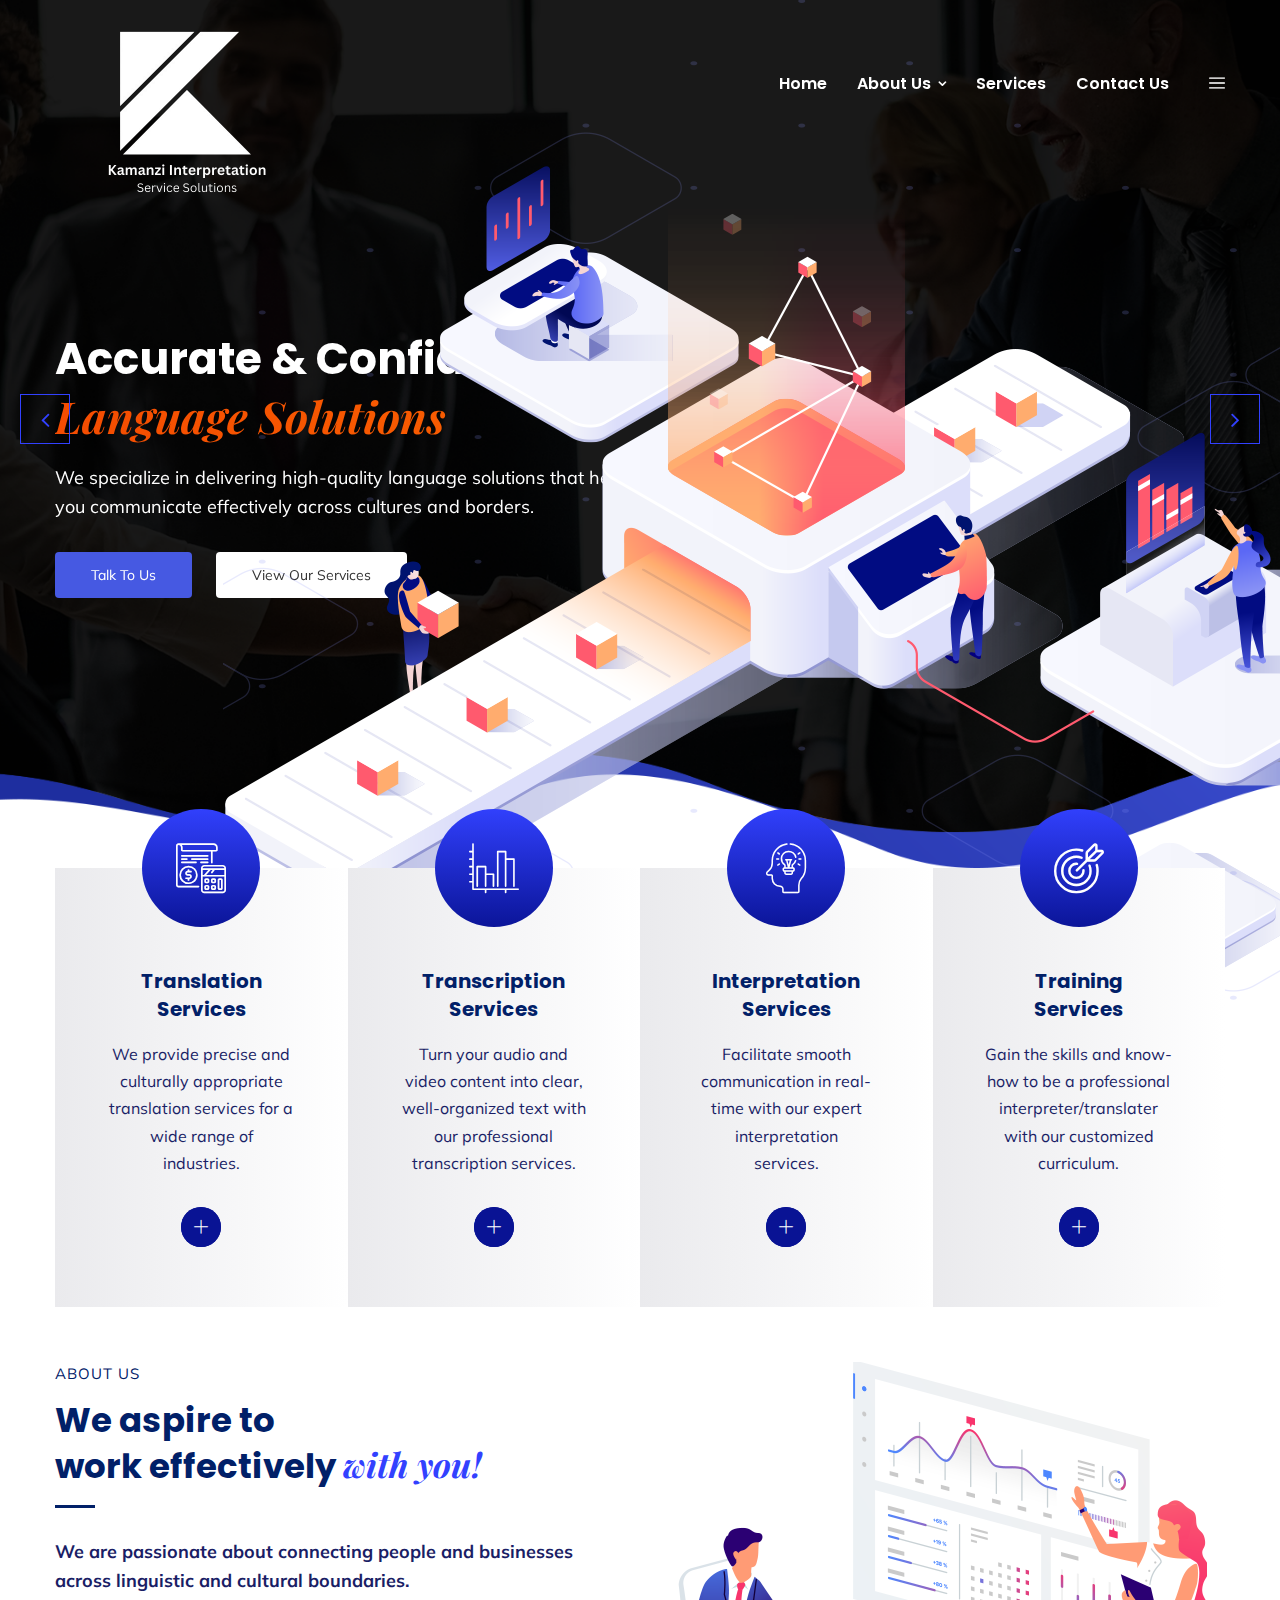
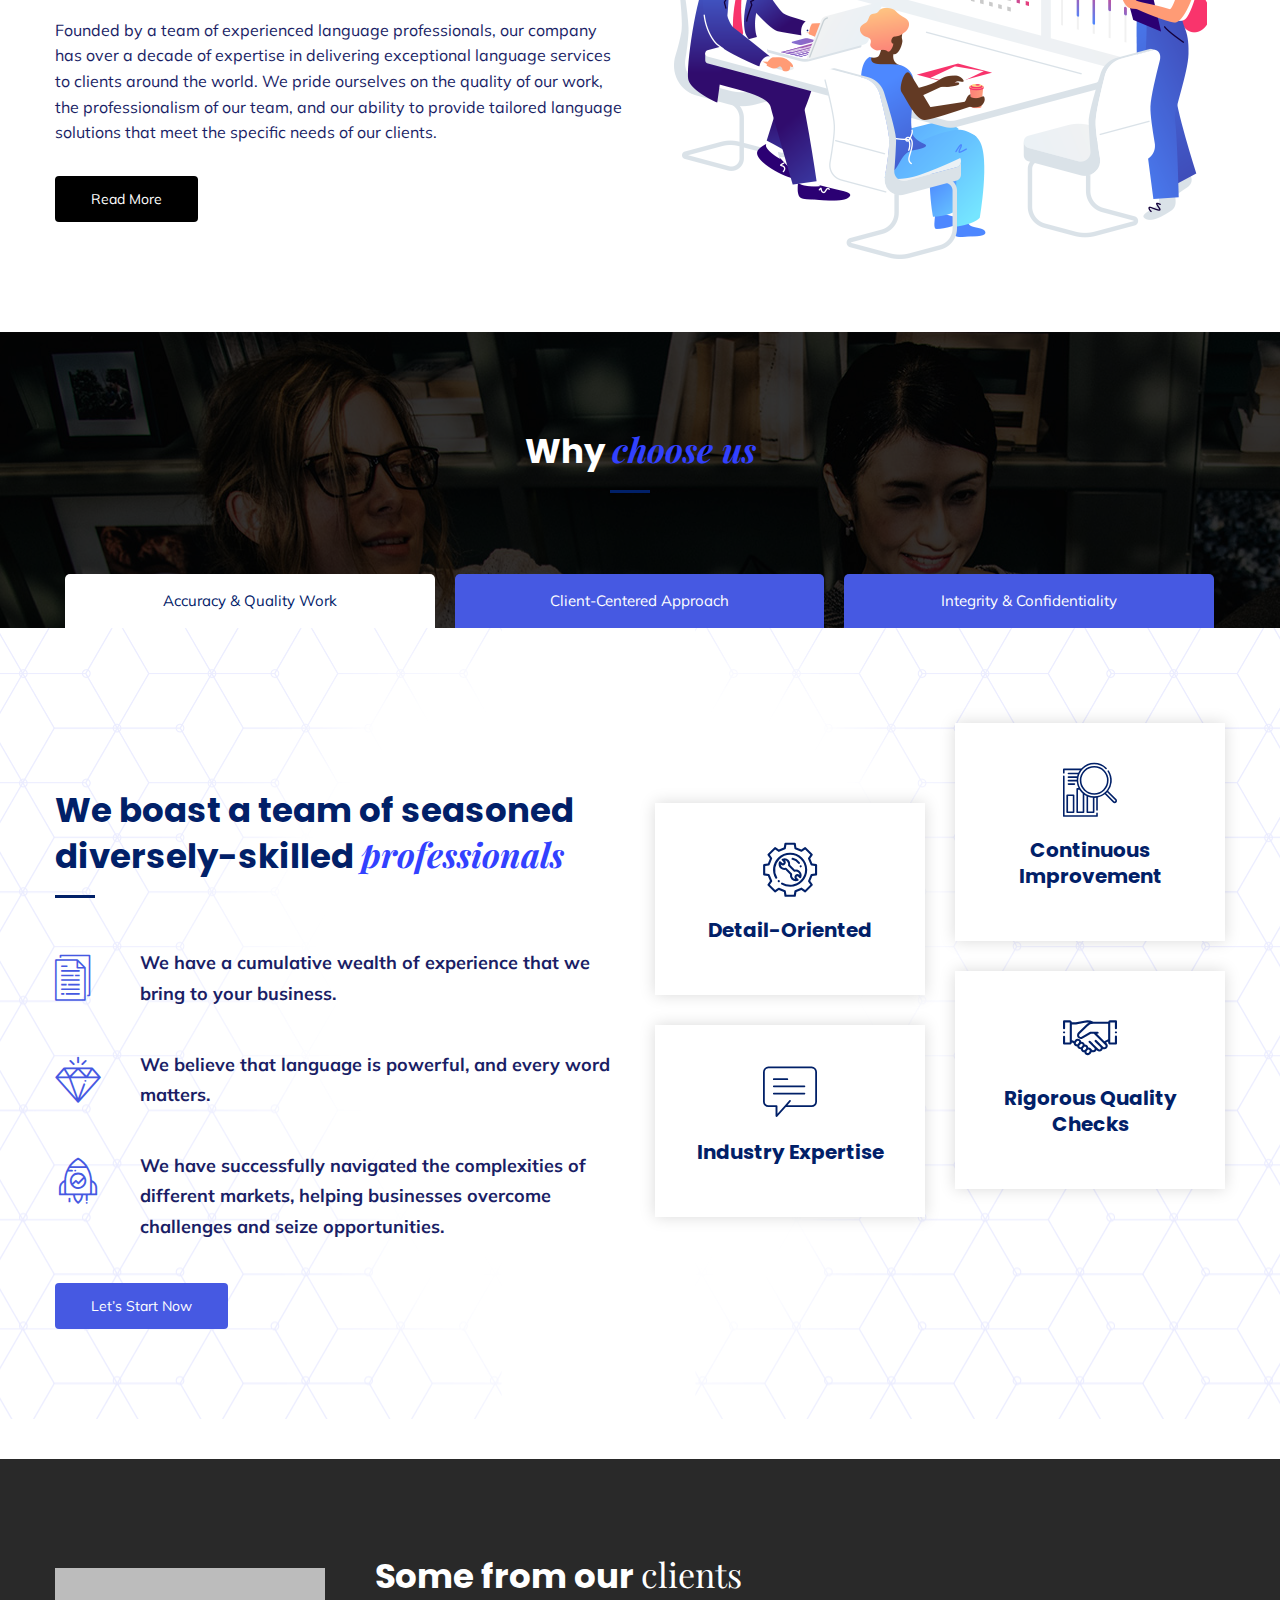
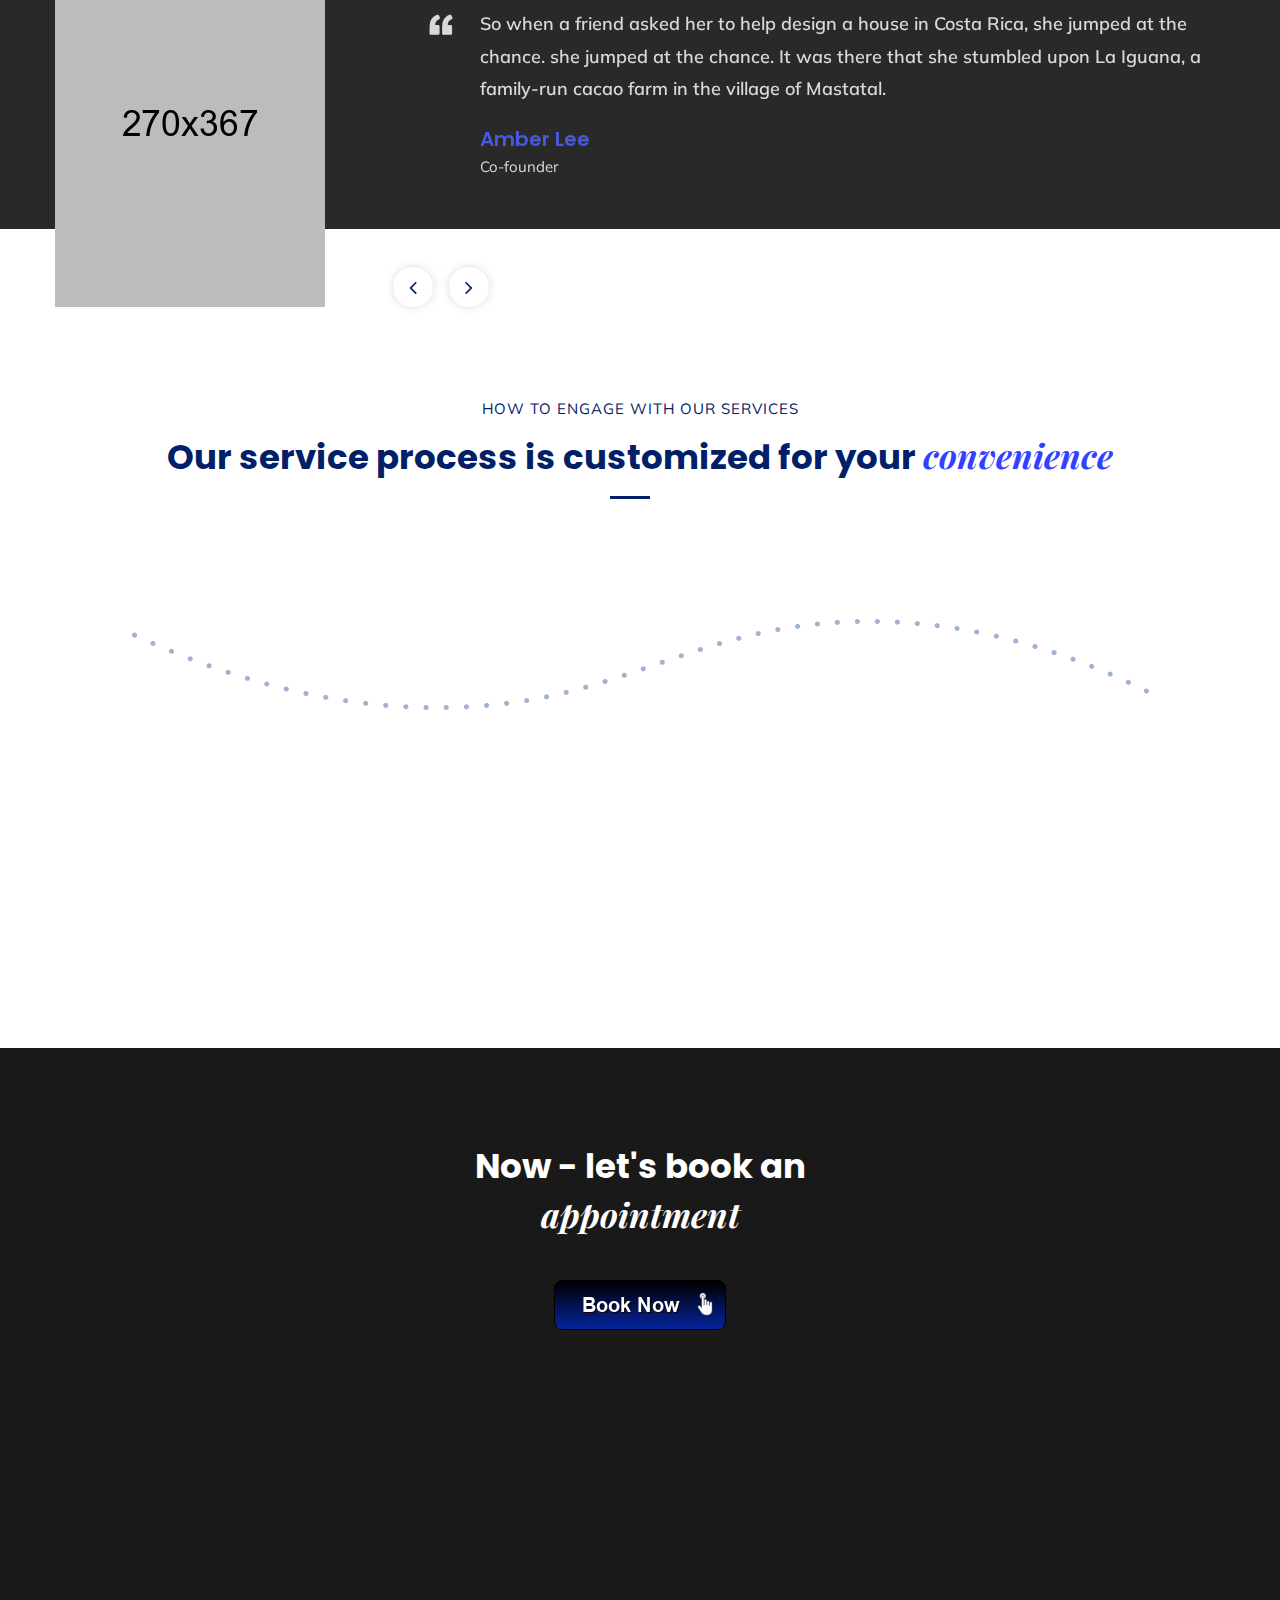
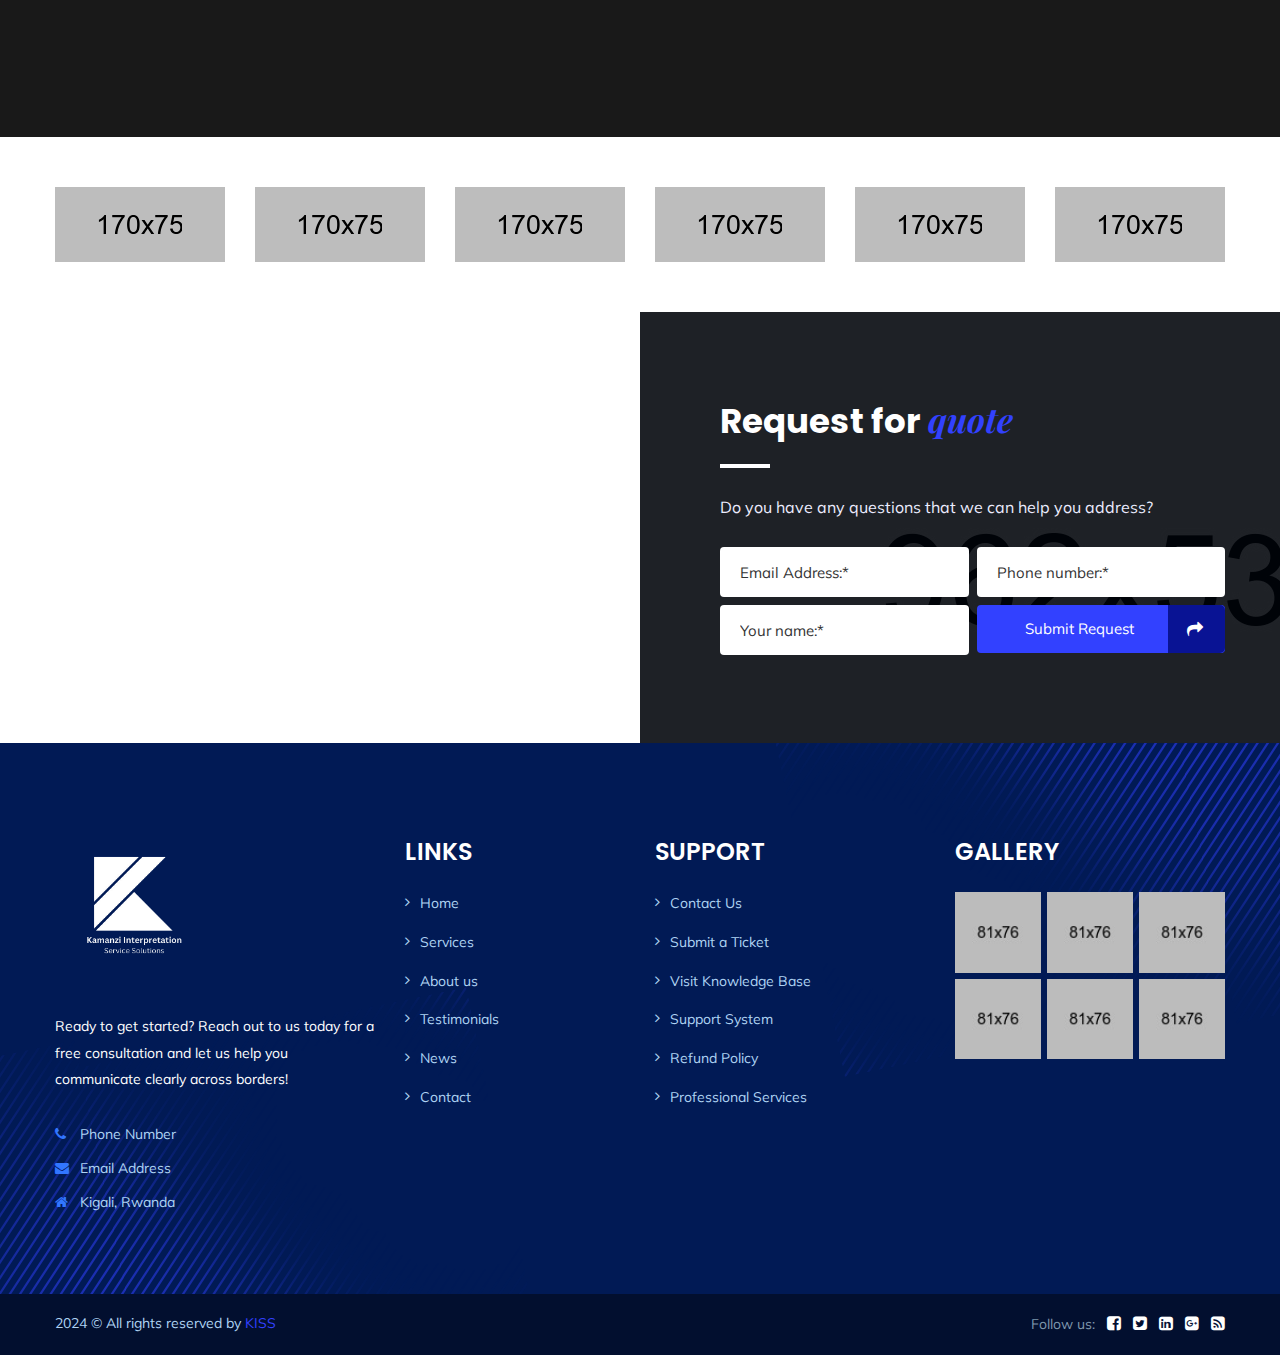
<file: index.html>
<!DOCTYPE html>
<html>

<head>
	<meta charset="utf-8">
	<title>KISS | Bridging Culture</title>
	<!-- Stylesheets -->
	<link href="css/bootstrap.css" rel="stylesheet">
	<link href="css/style.css" rel="stylesheet">
	<link href="css/responsive.css" rel="stylesheet">

	<link rel="shortcut icon" href="images/favicon1.png" type="image/x-icon">
	<link rel="icon" href="images/favicon1.png" type="image/x-icon">

	<!-- Responsive -->
	<meta http-equiv="X-UA-Compatible" content="IE=edge">
	<meta name="viewport" content="width=device-width, initial-scale=1.0, maximum-scale=1.0, user-scalable=0">

	<!--[if lt IE 9]><script src="https://cdnjs.cloudflare.com/ajax/libs/html5shiv/3.7.3/html5shiv.js"></script><![endif]-->
	<!--[if lt IE 9]><script src="js/respond.js"></script><![endif]-->
</head>

<body>

	<div class="page-wrapper">

		<!-- Preloader -->
		<div class="preloader"></div>

		<!-- Main Header-->
		<header class="main-header header-style-three">

			<!--Header-Upper-->
			<div class="header-upper">
				<div class="auto-container">

					<div class="clearfix">
						<div class="logo pull-left">
							<a href="index.html" class="img-responsive"><img src="images/logo-8.png" height="250"
									width="250" title=""></a>
						</div>

						<div class="nav-outer clearfix">

							<!-- Main Menu -->
							<nav class="main-menu navbar-expand-md">
								<div class="navbar-header">
									<button class="navbar-toggler" type="button" data-toggle="collapse"
										data-target="#navbarSupportedContent" aria-controls="navbarSupportedContent"
										aria-expanded="false" aria-label="Toggle navigation">
										<span class="icon-bar"></span>
										<span class="icon-bar"></span>
										<span class="icon-bar"></span>
									</button>
								</div>

								<div class="navbar-collapse collapse clearfix" id="navbarSupportedContent">
									<ul class="navigation clearfix">
										<li><a href="index.html">Home</a></li>
										<li class="dropdown"><a href="about.html">About Us</a>
											<ul>
												<li><a href="about.html">Who are we?</a></li>
												<li><a href="team.html">Our Team</a></li>
												<li><a href="not-found.html">Case Studies</a></li>
											</ul>
										</li>
										<li><a href="services.html">Services</a></li>
										<li><a href="contact.html">Contact us</a></li>
									</ul>
								</div>

							</nav>

							<div class="outer-box">
								<!--Nav Toggler-->
								<div class="nav-toggler"><span class="flaticon-menu"></span></div>
							</div>

						</div>

					</div>
				</div>
			</div>
			<!--End Header Upper-->

			<!--Sticky Header-->
			<div class="sticky-header">
				<div class="auto-container clearfix">
					<!--Logo-->
					<div class="logo pull-left">
						<a href="index.html" class="img-responsive"><img src="images/logo-8.png" height="80" width="110"
								title=""></a>
					</div>

					<!--Right Col-->
					<div class="right-col pull-right">
						<!-- Main Menu -->
						<nav class="main-menu navbar-expand-md">
							<button class="navbar-toggler" type="button" data-toggle="collapse"
								data-target="#navbarSupportedContent1" aria-controls="navbarSupportedContent1"
								aria-expanded="false" aria-label="Toggle navigation">
								<span class="icon-bar"></span>
								<span class="icon-bar"></span>
								<span class="icon-bar"></span>
							</button>

							<div class="navbar-collapse collapse clearfix" id="navbarSupportedContent1">
								<ul class="navigation clearfix">
									<li><a href="index.html">Home</a></li>
									<li class="dropdown"><a href="about.html">About Us</a>
										<ul>
											<li><a href="team.html">Our Team</a></li>
											<li><a href="not-found.html">Case Studies</a></li>
										</ul>
									</li>
									<li><a href="services.html">Services</a></li>
									<li><a href="contact.html">Contact us</a></li>
								</ul>
							</div>
						</nav><!-- Main Menu End-->
					</div>

				</div>
			</div>
			<!--End Sticky Header-->

		</header>
		<!--End Main Header -->

		<!--Main Slider-->
		<section class="main-slider">
			<div class="slider-outer">
				<div class="main-slider-carousel owl-carousel owl-theme">

					<div class="slide style-two" style="background-image:url(images/main-slider/4.png)">
						<div class="auto-container">

							<div class="content">

								<h1 class="alternate">Accurate & Confidential <span class="alternate">Language
										Solutions</span>
								</h1>
								<div class="text alternate">We specialize in delivering high-quality language solutions
									that help you communicate effectively across cultures and borders.</div>
								<div class="link-box">
									<a href="contact.html" class="theme-btn btn-style-six">Talk to us</a> <a
										href="contact.html" class="theme-btn btn-style-seven">View our Services</a>
								</div>
							</div>

						</div>
					</div>

					<div class="slide style-two" style="background-image:url(images/main-slider/4.png)">
						<div class="auto-container">
							<div class="content">

								<h1 class="alternate">Professional and Prompt<span class="alternate">Service
										Delivery</span>
								</h1>
								<div class="text alternate">With nearly a decade of experience, we have built a solid
									reputation for accuracy, professionalism, and prompt delivery</div>
								<div class="link-box">
									<a href="contact.html" class="theme-btn btn-style-six">Talk to us</a> <a
										href="services.html" class="theme-btn btn-style-seven">View our Services</a>
								</div>
							</div>

						</div>
					</div>

				</div>
				<!--End Slide Info Boxed-->
				<div class="elementor-element elementor-element-8b8df2f e-con-full e-flex e-con e-parent"
					data-id="8b8df2f" data-element_type="container"
					data-settings="{&quot;content_width&quot;:&quot;full&quot;}" data-core-v316-plus="true">
					<div class="elementor-element elementor-element-2167363 elementor-widget elementor-widget-image"
						data-id="2167363" data-element_type="widget" data-widget_type="image.default">
					</div>
				</div>

				<div class="business-image-box wow fadeInRight" data-wow-delay="0ms" data-wow-duration="1500ms">
					<img src="images/main-slider/content-image.png" alt="" />
				</div>

			</div>
		</section>
		<!--End Main Slider-->

		<!-- Services Section Four -->
		<section class="services-section">
			<div class="auto-container">
				<div class="clearfix">

					<!-- Services Block -->
					<div class="services-block col-lg-3 col-md-4 col-sm-12">
						<div class="inner-box wow fadeInLeft" data-wow-delay="0ms" data-wow-duration="1500ms">
							<div class="icon-box">
								<span class="icon flaticon-budget-1"></span>
							</div>
							<h5><a href="services-1.html">Translation<br> Services</a></h5>
							<div class="text">We provide precise and culturally appropriate translation services for a
								wide range of <br>industries.</div>
							<a class="plus-box" href="services-1.html">View<span
									class="plus flaticon-plus-symbol"></span></a>
						</div>
					</div>

					<!-- Services Block -->
					<div class="services-block col-lg-3 col-md-4 col-sm-12">
						<div class="inner-box wow fadeInLeft" data-wow-delay="300ms" data-wow-duration="1500ms">
							<div class="icon-box">
								<span class="icon flaticon-statistics"></span>
							</div>
							<h5><a href="services-2.html">Transcription <br> Services</a></h5>
							<div class="text">Turn your audio and video content into clear, well-organized text with our
								professional transcription services.</div>
							<a class="plus-box" href="services-2.html">View<span class="plus flaticon-plus-symbol"></span></a>
						</div>
					</div>

					<!-- Services Block -->
					<div class="services-block col-lg-3 col-md-4 col-sm-12">
						<div class="inner-box wow fadeInLeft" data-wow-delay="600ms" data-wow-duration="1500ms">
							<div class="icon-box">
								<span class="icon flaticon-creativity"></span>
							</div>
							<h5><a href="services-3.html">Interpretation <br> Services</a></h5>
							<div class="text">Facilitate smooth communication in real-time with our expert
								interpretation <br> services.</div>
							<a class="plus-box" href="services-3.html">View<span class="plus flaticon-plus-symbol"></span></a>
						</div>
					</div>

					<!-- Services Block -->
					<div class="services-block col-lg-3 col-md-4 col-sm-12">
						<div class="inner-box wow fadeInLeft" data-wow-delay="900ms" data-wow-duration="1500ms">
							<div class="icon-box">
								<span class="icon flaticon-target"></span>
							</div>
							<h5><a href="services-4.html">Training<br> Services</a></h5>
							<div class="text">Gain the skills and know-how to be a professional interpreter/translater
								with our customized curriculum.</div>
							<a class="plus-box" href="services-4.html">View<span
									class="plus flaticon-plus-symbol"></span></a>
						</div>
					</div>

				</div>
			</div>
		</section>
		<!-- End Services Section Four -->

		<!-- About Section Three -->
		<section class="about-section-three">
			<div class="auto-container">
				<div class="row clearfix">

					<!-- Content Column -->
					<div class="content-column col-lg-6 col-md-12 col-sm-12">
						<div class="inner-column">
							<!-- Sec Title -->
							<div class="sec-title">
								<div class="title">About us</div>
								<h2>We aspire to <br> work effectively <span> with you!</span></h2>
							</div>
							<div class="bold-text">We are passionate about connecting people and businesses across
								linguistic and cultural boundaries.</div>
							<div class="text">Founded by a team of experienced language professionals, our company has
								over a decade of expertise in delivering exceptional language services to clients around
								the world. We pride ourselves on the quality of our work, the professionalism of our
								team, and our ability to provide tailored language solutions that meet the specific
								needs of our clients.</div>
							<a href="about.html" class="theme-btn btn-style-eight">Read More</a>
						</div>
					</div>

					<!-- Image Column -->
					<div class="image-column col-lg-6 col-md-12 col-sm-12">
						<div class="image">
							<img src="images/resource/about-1.png" alt="" />
						</div>
					</div>

				</div>
			</div>
		</section>
		<!-- End About Section Three -->

		<!-- Companies Section -->
		<section class="companies-section">
			<!-- Title Box -->
			<div class="title-box" style="background-image:url(images/background/4.jpg)">
				<div class="auto-container">
					<!-- Sec Title -->
					<div class="sec-title light centered">
						<!-- <div class="title">Our Uniqueness</div> -->
						<h2>Why <span>choose us</span></h2>
					</div>
				</div>
			</div>
			<div class="lower-section">

				<!--Company Info Tabs-->
				<div class="company-info-tabs">
					<!--Company Tabs-->
					<div class="company-tabs tabs-box">
						<div class="auto-container">
							<!--Tab Btns-->
							<ul class="tab-btns tab-buttons clearfix">
								<li data-tab="#company-details" class="tab-btn active-btn">Accuracy & Quality work</li>
								<li data-tab="#company-reviews" class="tab-btn">Client-Centered Approach</li>
								<li data-tab="#company-experts" class="tab-btn">Integrity & Confidentiality</li>
							</ul>
						</div>
						<!--Tabs Container-->
						<div class="tabs-content">

							<!--Tab / Active Tab-->
							<div class="tab active-tab" id="company-details">
								<div class="auto-container">
									<div class="content">
										<div class="row clearfix">
											<!-- Title Column -->
											<div class="title-column col-lg-6 col-md-12 col-sm-12">
												<div class="inner-column">
													<!-- Sec Title -->
													<div class="sec-title">
														<h2>We boast a team of seasoned <br>diversely-skilled
															<span>professionals</span>
														</h2>
													</div>

													<!-- Blocks Outer -->
													<div class="blocks-outer">

														<!-- Services Block Seven -->
														<div class="services-block-seven">
															<div class="inner-box">
																<div class="icon-box">
																	<span class="icon flaticon-paper"></span>
																</div>
																<div class="text">We have a cumulative wealth of
																	experience that we bring to your business.</div>
															</div>
														</div>

														<!-- Services Block Seven -->
														<div class="services-block-seven">
															<div class="inner-box">
																<div class="icon-box">
																	<span class="icon flaticon-diamond-1"></span>
																</div>
																<div class="text">We believe that language is powerful,
																	and every word matters.</div>
															</div>
														</div>

														<!-- Services Block Seven -->
														<div class="services-block-seven">
															<div class="inner-box">
																<div class="icon-box">
																	<span class="icon flaticon-start"></span>
																</div>
																<div class="text">We have successfully navigated the
																	complexities of different markets, helping
																	businesses overcome challenges and seize
																	opportunities.</div>
															</div>
														</div>

													</div>

													<a href="services.html" class="theme-btn btn-style-six">Let’s start now</a>

												</div>
											</div>
											<!-- Blocks Column -->
											<div class="blocks-column col-lg-6 col-md-12 col-sm-12">
												<div class="inner-column">
													<div class="row clearfix">
														<div class="column col-lg-6 col-md-6 col-sm-12">

															<!-- Services Block Eight -->
															<div class="services-block-eight margin-top">
																<div class="inner-box">
																	<div class="icon-box">
																		<span class="icon flaticon-help"></span>
																	</div>
																	<h5><a href="#">Detail-Oriented</a></h5>
																	<div class="text"></div>
																	<!-- Overlay Box -->
																	<div class="overlay-box">
																		<div class="overlay-inner">
																			<div class="content">

																				<div class="text">We pay close attention
																					to every word, nuance, and cultural
																					reference to ensure the integrity of
																					your message.</div>
																			</div>
																		</div>
																	</div>
																</div>
															</div>

															<!-- Services Block Eight -->
															<div class="services-block-eight">
																<div class="inner-box">
																	<div class="icon-box">
																		<span class="icon flaticon-comment-1"></span>
																	</div>
																	<h5><a href="#">Industry Expertise</a></h5>
																	<div class="text"></div>
																	<!-- Overlay Box -->
																	<div class="overlay-box">
																		<div class="overlay-inner">
																			<div class="content">

																				<div class="text">Our translators and
																					interpreters are experts in various
																					fields, ensuring that
																					industry-specific terminology is
																					accurately conveyed.</div>
																			</div>
																		</div>
																	</div>
																</div>
															</div>

														</div>

														<div class="column col-lg-6 col-md-6 col-sm-12">

															<!-- Services Block Eight -->
															<div class="services-block-eight">
																<div class="inner-box">
																	<div class="icon-box">
																		<span class="icon flaticon-research"></span>
																	</div>
																	<h5><a href="#">Continuous Improvement</a></h5>
																	<div class="text"></div>
																	<!-- Overlay Box -->
																	<div class="overlay-box">
																		<div class="overlay-inner">
																			<div class="content">

																				<div class="text">We regularly update
																					our knowledge and skills to stay at
																					the forefront of industry standards
																					and best practices.</div>
																			</div>
																		</div>
																	</div>
																</div>
															</div>

															<!-- Services Block Eight -->
															<div class="services-block-eight">
																<div class="inner-box">
																	<div class="icon-box">
																		<span class="icon flaticon-handshake"></span>
																	</div>
																	<h5><a href="#">Rigorous Quality Checks</a></h5>
																	<div class="text"></div>
																	<!-- Overlay Box -->
																	<div class="overlay-box">
																		<div class="overlay-inner">
																			<div class="content">

																				<div class="text">We have a stringent
																					review process in place to guarantee
																					that all work meets the highest
																					standards of accuracy.</div>
																			</div>
																		</div>
																	</div>
																</div>
															</div>

														</div>

													</div>
												</div>
											</div>
										</div>
									</div>
								</div>
							</div>

							<!--Tab-->
							<div class="tab" id="company-reviews">
								<div class="content">
									<div class="auto-container">
										<div class="row clearfix">
											<!-- Title Column -->
											<div class="title-column col-lg-6 col-md-12 col-sm-12">
												<div class="inner-column">
													<!-- Sec Title -->
													<div class="sec-title">
														<h2>Our commitment to customization sets us
															<span>apart</span>
														</h2>
													</div>

													<!-- Blocks Outer -->
													<div class="blocks-outer">

														<!-- Services Block Seven -->
														<div class="services-block-seven">
															<div class="inner-box">
																<div class="icon-box">
																	<span class="icon flaticon-paper"></span>
																</div>
																<div class="text">We collaborate closely with your team
																	to gain a deep understanding of your business
																	dynamics, culture, and objectives.</div>
															</div>
														</div>

														<!-- Services Block Seven -->
														<div class="services-block-seven">
															<div class="inner-box">
																<div class="icon-box">
																	<span class="icon flaticon-diamond-1"></span>
																</div>
																<div class="text">We ensure that our solutions
																	seamlessly integrate into your existing framework.
																</div>
															</div>
														</div>

														<!-- Services Block Seven -->
														<div class="services-block-seven">
															<div class="inner-box">
																<div class="icon-box">
																	<span class="icon flaticon-start"></span>
																</div>
																<div class="text">Your success is our success, and we
																	are dedicated to building strong, lasting
																	partnerships based on trust and excellence.</div>
															</div>
														</div>

													</div>

													<a href="services.html" class="theme-btn btn-style-six">Let’s start now</a>

												</div>
											</div>
											<!-- Blocks Column -->
											<div class="blocks-column col-lg-6 col-md-12 col-sm-12">
												<div class="inner-column">
													<div class="row clearfix">
														<div class="column col-lg-6 col-md-6 col-sm-12">

															<!-- Services Block Eight -->
															<div class="services-block-eight margin-top">
																<div class="inner-box">
																	<div class="icon-box">
																		<span class="icon flaticon-creativity"></span>
																	</div>
																	<h5><a href="#">Customization</a></h5>
																	<div class="text"></div>
																	<!-- Overlay Box -->
																	<div class="overlay-box">
																		<div class="overlay-inner">
																			<div class="content">

																				<div class="text">We tailor our services
																					to meet the specific needs and goals
																					of each client.</div>
																			</div>
																		</div>
																	</div>
																</div>
															</div>

															<!-- Services Block Eight -->
															<div class="services-block-eight">
																<div class="inner-box">
																	<div class="icon-box">
																		<span class="icon flaticon-diamond-1"></span>
																	</div>
																	<h5><a href="#">Responsiveness</a></h5>
																	<div class="text"></div>
																	<!-- Overlay Box -->
																	<div class="overlay-box">
																		<div class="overlay-inner">
																			<div class="content">

																				<div class="text">We are quick to
																					respond and always available to
																					assist you throughout the project.
																				</div>
																			</div>
																		</div>
																	</div>
																</div>
															</div>

														</div>

														<div class="column col-lg-6 col-md-6 col-sm-12">

															<!-- Services Block Eight -->
															<div class="services-block-eight">
																<div class="inner-box">
																	<div class="icon-box">
																		<span class="icon flaticon-research"></span>
																	</div>
																	<h5><a href="#">Collaboration</a></h5>
																	<div class="text"></div>
																	<!-- Overlay Box -->
																	<div class="overlay-box">
																		<div class="overlay-inner">
																			<div class="content">

																				<div class="text">We work closely with
																					our clients to ensure clarity and
																					understanding at every stage of the
																					process.</div>
																			</div>
																		</div>
																	</div>
																</div>
															</div>

															<!-- Services Block Eight -->
															<div class="services-block-eight">
																<div class="inner-box">
																	<div class="icon-box">
																		<span class="icon flaticon-start"></span>
																	</div>
																	<h5><a href="#">Long-Term Partnerships</a></h5>
																	<div class="text"></div>
																	<!-- Overlay Box -->
																	<div class="overlay-box">
																		<div class="overlay-inner">
																			<div class="content">

																				<div class="text">We aim to build
																					long-lasting relationships by
																					providing consistent value and
																					reliable services.</div>
																			</div>
																		</div>
																	</div>
																</div>
															</div>

														</div>

													</div>
												</div>
											</div>
										</div>
									</div>
								</div>
							</div>

							<!--Tab-->
							<div class="tab" id="company-experts">
								<div class="content">
									<div class="auto-container">
										<div class="row clearfix">
											<!-- Title Column -->
											<div class="title-column col-lg-6 col-md-12 col-sm-12">
												<div class="inner-column">
													<!-- Sec Title -->
													<div class="sec-title">
														<h2>We understand the intricacy of your company
															<span>data</span>
														</h2>
													</div>

													<!-- Blocks Outer -->
													<div class="blocks-outer">

														<!-- Services Block Seven -->
														<div class="services-block-seven">
															<div class="inner-box">
																<div class="icon-box">
																	<span class="icon flaticon-handshake"></span>
																</div>
																<div class="text">We understand the importance of trust
																	in the services we offer. Your content is safe with
																	us.
																</div>
															</div>
														</div>

														<!-- Services Block Seven -->
														<div class="services-block-seven">
															<div class="inner-box">
																<div class="icon-box">
																	<span class="icon flaticon-diamond-1"></span>
																</div>
																<div class="text">We uphold the highest standards of
																	integrity and confidentiality, ensuring that your
																	data and intellectual property are protected at all
																	times.

																</div>
															</div>
														</div>

														<!-- Services Block Seven -->
														<div class="services-block-seven">
															<div class="inner-box">
																<div class="icon-box">
																	<span class="icon flaticon-start"></span>
																</div>
																<div class="text">We focus on building long-term
																	partnerships with our clients. </div>
															</div>
														</div>

													</div>

													<a href="services.html" class="theme-btn btn-style-six">Let’s start now</a>

												</div>
											</div>
											<!-- Blocks Column -->
											<div class="blocks-column col-lg-6 col-md-12 col-sm-12">
												<div class="inner-column">
													<div class="row clearfix">
														<div class="column col-lg-6 col-md-6 col-sm-12">

															<!-- Services Block Eight -->
															<div class="services-block-eight margin-top">
																<div class="inner-box">
																	<div class="icon-box">
																		<span class="icon flaticon-help"></span>
																	</div>
																	<h5><a href="#">Privacy Protection</a>
																	</h5>
																	<div class="text"></div>
																	<!-- Overlay Box -->
																	<div class="overlay-box">
																		<div class="overlay-inner">
																			<div class="content">

																				<div class="text">We follow strict
																					protocols to ensure that your
																					information remains secure and
																					confidential.</div>
																			</div>
																		</div>
																	</div>
																</div>
															</div>

															<!-- Services Block Eight -->
															<div class="services-block-eight">
																<div class="inner-box">
																	<div class="icon-box">
																		<span class="icon flaticon-comment-1"></span>
																	</div>
																	<h5><a href="#">Ethical Standards</a></h5>
																	<div class="text"></div>
																	<!-- Overlay Box -->
																	<div class="overlay-box">
																		<div class="overlay-inner">
																			<div class="content">

																				<div class="text">We adhere to the
																					highest ethical standards in every
																					project we undertake.</div>
																			</div>
																		</div>
																	</div>
																</div>
															</div>

														</div>

														<div class="column col-lg-6 col-md-6 col-sm-12">

															<!-- Services Block Eight -->
															<div class="services-block-eight">
																<div class="inner-box">
																	<div class="icon-box">
																		<span class="icon flaticon-research"></span>
																	</div>
																	<h5><a href="#">Transparency</a>
																	</h5>
																	<div class="text"></div>
																	<!-- Overlay Box -->
																	<div class="overlay-box">
																		<div class="overlay-inner">
																			<div class="content">

																				<div class="text">We communicate openly
																					and honestly with our clients,
																					ensuring they are always informed.
																				</div>
																			</div>
																		</div>
																	</div>
																</div>
															</div>

															<!-- Services Block Eight -->
															<div class="services-block-eight">
																<div class="inner-box">
																	<div class="icon-box">
																		<span class="icon flaticon-help"></span>
																	</div>
																	<h5><a href="#">Accountability</a></h5>
																	<div class="text"></div>
																	<!-- Overlay Box -->
																	<div class="overlay-box">
																		<div class="overlay-inner">
																			<div class="content">

																				<div class="text">We take full
																					responsibility for the quality and
																					security of our work, standing
																					behind the accuracy and
																					confidentiality of every project.
																				</div>
																			</div>
																		</div>
																	</div>
																</div>
															</div>

														</div>

													</div>
												</div>
											</div>
										</div>
									</div>
								</div>
							</div>

						</div>
					</div>
				</div>

			</div>
		</section>
		<!-- End Companies Section -->

		<!-- Testimonial Section Two -->
		<section class="testimonial-section-two">
			<div class="image-layer" style="background-image:url(images/background/5.jpg)"></div>
			<div class="auto-container">
				<h2>Some from our <span>clients</span></h2>
				<div class="testimonial-carousel-two owl-carousel owl-theme">

					<!-- Testimonial Block -->
					<div class="testimonial-block-three">
						<div class="inner-box">
							<div class="row clearfix">
								<!-- Image Column -->
								<div class="image-column col-lg-3 col-md-4 col-sm-12">
									<div class="inner-column">
										<div class="image">
											<img src="images/resource/author-5.jpg" alt="" />
										</div>
									</div>
								</div>
								<!-- Content Column -->
								<div class="content-column col-lg-9 col-md-8 col-sm-12">
									<div class="inner-column">
										<div class="text"><span class="icon flaticon-left-quote"></span>So when a friend
											asked her to help design a house in Costa Rica, she jumped at the chance.
											she jumped at the chance. It was there that she stumbled upon La Iguana, a
											family-run cacao farm in the village of Mastatal.</div>
										<h5>Amber Lee</h5>
										<div class="designation">Co-founder</div>
									</div>
								</div>
							</div>
						</div>
					</div>

					<!-- Testimonial Block -->
					<div class="testimonial-block-three">
						<div class="inner-box">
							<div class="row clearfix">
								<!-- Image Column -->
								<div class="image-column col-lg-3 col-md-4 col-sm-12">
									<div class="inner-column">
										<div class="image">
											<img src="images/resource/author-5.jpg" alt="" />
										</div>
									</div>
								</div>
								<!-- Content Column -->
								<div class="content-column col-lg-9 col-md-8 col-sm-12">
									<div class="inner-column">
										<div class="text"><span class="icon flaticon-left-quote"></span>So when a friend
											asked her to help design a house in Costa Rica, she jumped at the chance.
											she jumped at the chance. It was there that she stumbled upon La Iguana, a
											family-run cacao farm in the village of Mastatal.</div>
										<h5>Amber Lee</h5>
										<div class="designation">Co-founder</div>
									</div>
								</div>
							</div>
						</div>
					</div>

					<!-- Testimonial Block -->
					<div class="testimonial-block-three">
						<div class="inner-box">
							<div class="row clearfix">
								<!-- Image Column -->
								<div class="image-column col-lg-3 col-md-4 col-sm-12">
									<div class="inner-column">
										<div class="image">
											<img src="images/resource/author-5.jpg" alt="" />
										</div>
									</div>
								</div>
								<!-- Content Column -->
								<div class="content-column col-lg-9 col-md-8 col-sm-12">
									<div class="inner-column">
										<div class="text"><span class="icon flaticon-left-quote"></span>So when a friend
											asked her to help design a house in Costa Rica, she jumped at the chance.
											she jumped at the chance. It was there that she stumbled upon La Iguana, a
											family-run cacao farm in the village of Mastatal.</div>
										<h5>Amber Lee</h5>
										<div class="designation">Co-founder</div>
									</div>
								</div>
							</div>
						</div>
					</div>

				</div>
			</div>
		</section>
		<!-- End Testimonial Section Two -->

		<!-- Services Section Six -->
		<section class="services-section-six">
			<div class="auto-container">
				<!-- Sec Title -->
				<div class="sec-title centered">
					<div class="title">How to engage with our services</div>
					<h2>Our service process is customized for your <span> convenience </span></h2>
				</div>

				<div class="outer-container">
					<div class="row clearfix">

						<!-- Services Block Nine -->
						<div class="services-block-nine col-lg-3 col-md-6 col-sm-12">
							<div class="inner-box wow fadeInUp" data-wow-delay="0ms" data-wow-duration="1500ms">
								<div class="icon-outer">
									<div class="service-number">1</div>
									<div class="icon-box">
										<span class="icon flaticon-contact"></span>
									</div>
								</div>
								<div class="lower-box">
									<h6><a href="#">Initial Consultation</a></h6>
									<div class="text">We gather key information about the scope, deadlines, languages,
										and any industry-specific requirements</div>
									<!-- <a class="contact" href="#">Contact us <span
											class="arrow fa fa-angle-right"></span></a> -->
								</div>
							</div>
						</div>

						<!-- Services Block Nine -->
						<div class="services-block-nine col-lg-3 col-md-6 col-sm-12">
							<div class="inner-box wow fadeInUp" data-wow-delay="300ms" data-wow-duration="1500ms">
								<div class="icon-outer">
									<div class="service-number">2</div>
									<div class="icon-box">
										<span class="icon flaticon-network-1"></span>
									</div>
								</div>
								<div class="lower-box">
									<h6><a href="#">Setup & Planning</a></h6>
									<div class="text">We set up the project framework including assigning the most
										qualified linguists or trainers based on your industry and project type.</div>
									<!-- <a class="contact" href="#">Contact us <span
											class="arrow fa fa-angle-right"></span></a> -->
								</div>
							</div>
						</div>

						<!-- Services Block Nine -->
						<div class="services-block-nine col-lg-3 col-md-6 col-sm-12">
							<div class="inner-box wow fadeInUp" data-wow-delay="600ms" data-wow-duration="1500ms">
								<div class="icon-outer">
									<div class="service-number">3</div>
									<div class="icon-box">
										<span class="icon flaticon-target"></span>
									</div>
								</div>
								<div class="lower-box">
									<h6><a href="#">Execution & Quality Control</a></h6>
									<div class="text">We begin working on your project according to the agreed timeline.
										Throughout this phase, our linguists and specialists deliver the highest level
										of accuracy, ensuring that your project reflects its original meaning and tone.
									</div>
									<!-- <a class="contact" href="#">Contact us <span
											class="arrow fa fa-angle-right"></span></a> -->
								</div>
							</div>
						</div>

						<!-- Services Block Nine -->
						<div class="services-block-nine col-lg-3 col-md-6 col-sm-12">
							<div class="inner-box wow fadeInUp" data-wow-delay="900ms" data-wow-duration="1500ms">
								<div class="icon-outer">
									<div class="service-number">4</div>
									<div class="icon-box">
										<span class="icon flaticon-banknote"></span>
									</div>
								</div>
								<div class="lower-box">
									<h6><a href="#">Ongoing Support & Relationship Building</a></h6>
									<div class="text">After the delivery of the project, we remain available for any
										follow-up services, additional revisions, or future projects.</div>
									<!-- <a class="contact" href="#">Contact us <span
											class="arrow fa fa-angle-right"></span></a> -->
								</div>
							</div>
						</div>

					</div>
				</div>
			</div>
		</section>
		<!-- End Services Section Six -->

		<!-- Call To Action -->
		<section class="call-to-action" style="background-image:url(images/background/3.jpg)">
			<div class="auto-container">
				<h2>Now - let's book an <br> <span>appointment</span></h2>
				<div class="btns-box">
					<a href="contact.html"><img src="images/icons/app-btn.png" alt="" /></a>
				</div>
				<div class="image wow jello" data-wow-delay="0ms" data-wow-duration="1500ms">
					<img src="images/resource/app-mobile.png" alt="" />
				</div>
			</div>
		</section>
		<!-- End Call To Action -->
		<!--Sponsors Section-->
		<section class="sponsors-section">
			<div class="auto-container">

				<div class="carousel-outer">
					<!--Sponsors Slider-->
					<ul class="sponsors-carousel owl-carousel owl-theme">
						<li>
							<div class="image-box"><a href="#"><img src="images/clients/1.png" alt=""></a></div>
						</li>
						<li>
							<div class="image-box"><a href="#"><img src="images/clients/2.png" alt=""></a></div>
						</li>
						<li>
							<div class="image-box"><a href="#"><img src="images/clients/3.png" alt=""></a></div>
						</li>
						<li>
							<div class="image-box"><a href="#"><img src="images/clients/4.png" alt=""></a></div>
						</li>
						<li>
							<div class="image-box"><a href="#"><img src="images/clients/5.png" alt=""></a></div>
						</li>
						<li>
							<div class="image-box"><a href="#"><img src="images/clients/6.png" alt=""></a></div>
						</li>
						<li>
							<div class="image-box"><a href="#"><img src="images/clients/1.png" alt=""></a></div>
						</li>
						<li>
							<div class="image-box"><a href="#"><img src="images/clients/2.png" alt=""></a></div>
						</li>
						<li>
							<div class="image-box"><a href="#"><img src="images/clients/3.png" alt=""></a></div>
						</li>
						<li>
							<div class="image-box"><a href="#"><img src="images/clients/4.png" alt=""></a></div>
						</li>
						<li>
							<div class="image-box"><a href="#"><img src="images/clients/5.png" alt=""></a></div>
						</li>
						<li>
							<div class="image-box"><a href="#"><img src="images/clients/6.png" alt=""></a></div>
						</li>
					</ul>
				</div>

			</div>
		</section>
		<!--End Sponsors Section-->

		<!--Map Info Section-->
		<section class="map-info-section">
			<div class="outer-container">
				<div class="clearfix">
					<!--Left Column-->
					<div class="left-column">
						<!--Map Outer-->
						<div class="map-outer">
							<!--Map Canvas-->
							<div class="map-canvas" data-zoom="12" data-lat="-37.817085" data-lng="144.955631"
								data-type="roadmap" data-hue="#ffc400" data-title="Envato"
								data-icon-path="images/icons/map-marker.png"
								data-content="Melbourne VIC 3000, Australia<br><a href='mailto:info@youremail.com'>info@youremail.com</a>">
							</div>
						</div>
					</div>
					<!--Right Column-->
					<div class="right-column" style="background-image:url(images/resource/image-1.jpg)">
						<div class="content">
							<h2>Request for <span>quote</span></h2>
							<div class="text">Do you have any questions that we can help you address?</div>

							<!-- Quote Form -->
							<div class="quote-form">

								<!--Contact Form-->
								<form method="post" action="contact.html">
									<div class="row clearfix">

										<div class="form-group col-lg-6 col-md-6 col-sm-12">
											<input type="text" name="username" placeholder="Email Address:*" required>
										</div>

										<div class="form-group col-lg-6 col-md-6 col-sm-12">
											<input type="text" name="phone" placeholder="Phone number:*" required>
										</div>

										<div class="form-group col-lg-6 col-md-6 col-sm-12">
											<input type="text" name="text" placeholder="Your name:*" required>
										</div>

										<div class="form-group col-lg-6 col-md-6 col-sm-12">
											<button type="submit" class="theme-btn btn-style-one">Submit request <span
													class="icon flaticon-share-option"></span></button>
										</div>

									</div>
								</form>
							</div>

						</div>
					</div>

				</div>
			</div>
		</section>
		<!--End Map Info Section-->

		<!--Main Footer-->
		<footer class="main-footer">
			<div class="auto-container">
				<!--Widgets Section-->
				<div class="widgets-section">
					<div class="row clearfix">

						<!--Column-->
						<div class="big-column col-lg-6 col-md-12 col-sm-12">
							<div class="row clearfix">

								<!--Footer Column-->
								<div class="footer-column col-lg-7 col-md-6 col-sm-12">
									<div class="footer-widget logo-widget">
										<div class="logo">
											<a href="index.html"><img src="images/logo-8.png" height="150" width="150"
													alt="" /></a>
										</div>
										<div class="text">Ready to get started? Reach out to us today for a free consultation and let us
											help you communicate clearly across borders!</div>
										<ul class="list-style-two">
											<li><span class="icon fa fa-phone"></span> Phone Number</li>
											<li><span class="icon fa fa-envelope"></span>Email Address</li>
											<li><span class="icon fa fa-home"></span>Kigali, Rwanda</li>
										</ul>
									</div>
								</div>

								<!--Footer Column-->
								<div class="footer-column col-lg-5 col-md-6 col-sm-12">
									<div class="footer-widget links-widget">
										<h4>Links</h4>
										<ul class="list-link">
											<li><a href="index.html">Home</a></li>
											<li><a href="">Services</a></li>
											<li><a href="">About us</a></li>
											<li><a href="">Testimonials</a></li>
											<li><a href="">News</a></li>
											<li><a href="">Contact</a></li>
										</ul>
									</div>
								</div>

							</div>
						</div>

						<!--Column-->
						<div class="big-column col-lg-6 col-md-12 col-sm-12">
							<div class="row clearfix">

								<!--Footer Column-->
								<div class="footer-column col-lg-6 col-md-6 col-sm-12">
									<div class="footer-widget links-widget">
										<h4>Support</h4>
										<ul class="list-link">
											<li><a href="">Contact Us</a></li>
											<li><a href="">Submit a Ticket</a></li>
											<li><a href="">Visit Knowledge Base</a></li>
											<li><a href="">Support System</a></li>
											<li><a href="">Refund Policy</a></li>
											<li><a href="">Professional Services</a></li>
										</ul>
									</div>
								</div>

								<!--Footer Column-->
								<div class="footer-column col-lg-6 col-md-6 col-sm-12">
									<div class="footer-widget gallery-widget">
										<h4>Gallery</h4>
										<div class="widget-content">
											<div class="images-outer clearfix">
												<!--Image Box-->
												<figure class="image-box"><a href="images/gallery/1.jpg"
														class="lightbox-image" data-fancybox="footer-gallery"
														title="Image Title Here"
														data-fancybox-group="footer-gallery"><img
															src="images/gallery/footer-gallery-thumb-1.jpg" alt=""></a>
												</figure>
												<!--Image Box-->
												<figure class="image-box"><a href="images/gallery/2.jpg"
														class="lightbox-image" data-fancybox="footer-gallery"
														title="Image Title Here"
														data-fancybox-group="footer-gallery"><img
															src="images/gallery/footer-gallery-thumb-2.jpg" alt=""></a>
												</figure>
												<!--Image Box-->
												<figure class="image-box"><a href="images/gallery/3.jpg"
														class="lightbox-image" data-fancybox="footer-gallery"
														title="Image Title Here"
														data-fancybox-group="footer-gallery"><img
															src="images/gallery/footer-gallery-thumb-3.jpg" alt=""></a>
												</figure>
												<!--Image Box-->
												<figure class="image-box"><a href="images/gallery/4.jpg"
														class="lightbox-image" data-fancybox="footer-gallery"
														title="Image Title Here"
														data-fancybox-group="footer-gallery"><img
															src="images/gallery/footer-gallery-thumb-4.jpg" alt=""></a>
												</figure>
												<!--Image Box-->
												<figure class="image-box"><a href="images/gallery/5.jpg"
														class="lightbox-image" data-fancybox="footer-gallery"
														title="Image Title Here"
														data-fancybox-group="footer-gallery"><img
															src="images/gallery/footer-gallery-thumb-5.jpg" alt=""></a>
												</figure>
												<!--Image Box-->
												<figure class="image-box"><a href="images/gallery/6.jpg"
														class="lightbox-image" data-fancybox="footer-gallery"
														title="Image Title Here"
														data-fancybox-group="footer-gallery"><img
															src="images/gallery/footer-gallery-thumb-6.jpg" alt=""></a>
												</figure>
											</div>
										</div>
									</div>
								</div>

							</div>
						</div>

					</div>
				</div>
			</div>
			<!-- Footer Bottom -->
			<div class="footer-bottom">
				<div class="auto-container">
					<div class="row clearfix">

						<!-- Copyright Column -->
						<div class="copyright-column col-lg-6 col-md-6 col-sm-12">
							<div class="copyright">2024 &copy; All rights reserved by <a href="#">KISS</a></div>
						</div>

						<!-- Social Column -->
						<div class="social-column col-lg-6 col-md-6 col-sm-12">
							<ul>
								<li class="follow">Follow us: </li>
								<li><a href="#"><span class="fa fa-facebook-square"></span></a></li>
								<li><a href="#"><span class="fa fa-twitter-square"></span></a></li>
								<li><a href="#"><span class="fa fa-linkedin-square"></span></a></li>
								<li><a href="#"><span class="fa fa-google-plus-square"></span></a></li>
								<li><a href="#"><span class="fa fa-rss-square"></span></a></li>
							</ul>
						</div>

					</div>
				</div>
			</div>
		</footer>

	</div>
	<!--End pagewrapper-->

	<script src="js/jquery.js"></script>
	<script src="js/popper.min.js"></script>
	<script src="js/bootstrap.min.js"></script>
	<script src="js/jquery.mCustomScrollbar.concat.min.js"></script>
	<script src="js/jquery.fancybox.js"></script>
	<script src="js/appear.js"></script>
	<script src="js/owl.js"></script>
	<script src="js/wow.js"></script>
	<script src="js/jquery-ui.js"></script>
	<script src="js/main.js"></script>
	<!--Google Map APi Key-->
	<script src="http://maps.google.com/maps/api/js?key=AIzaSyDTPlX-43R1TpcQUyWjFgiSfL_BiGxslZU"></script>
	<script src="js/map-script.js"></script>
	<!--End Google Map APi-->

</body>

</html>
</file>
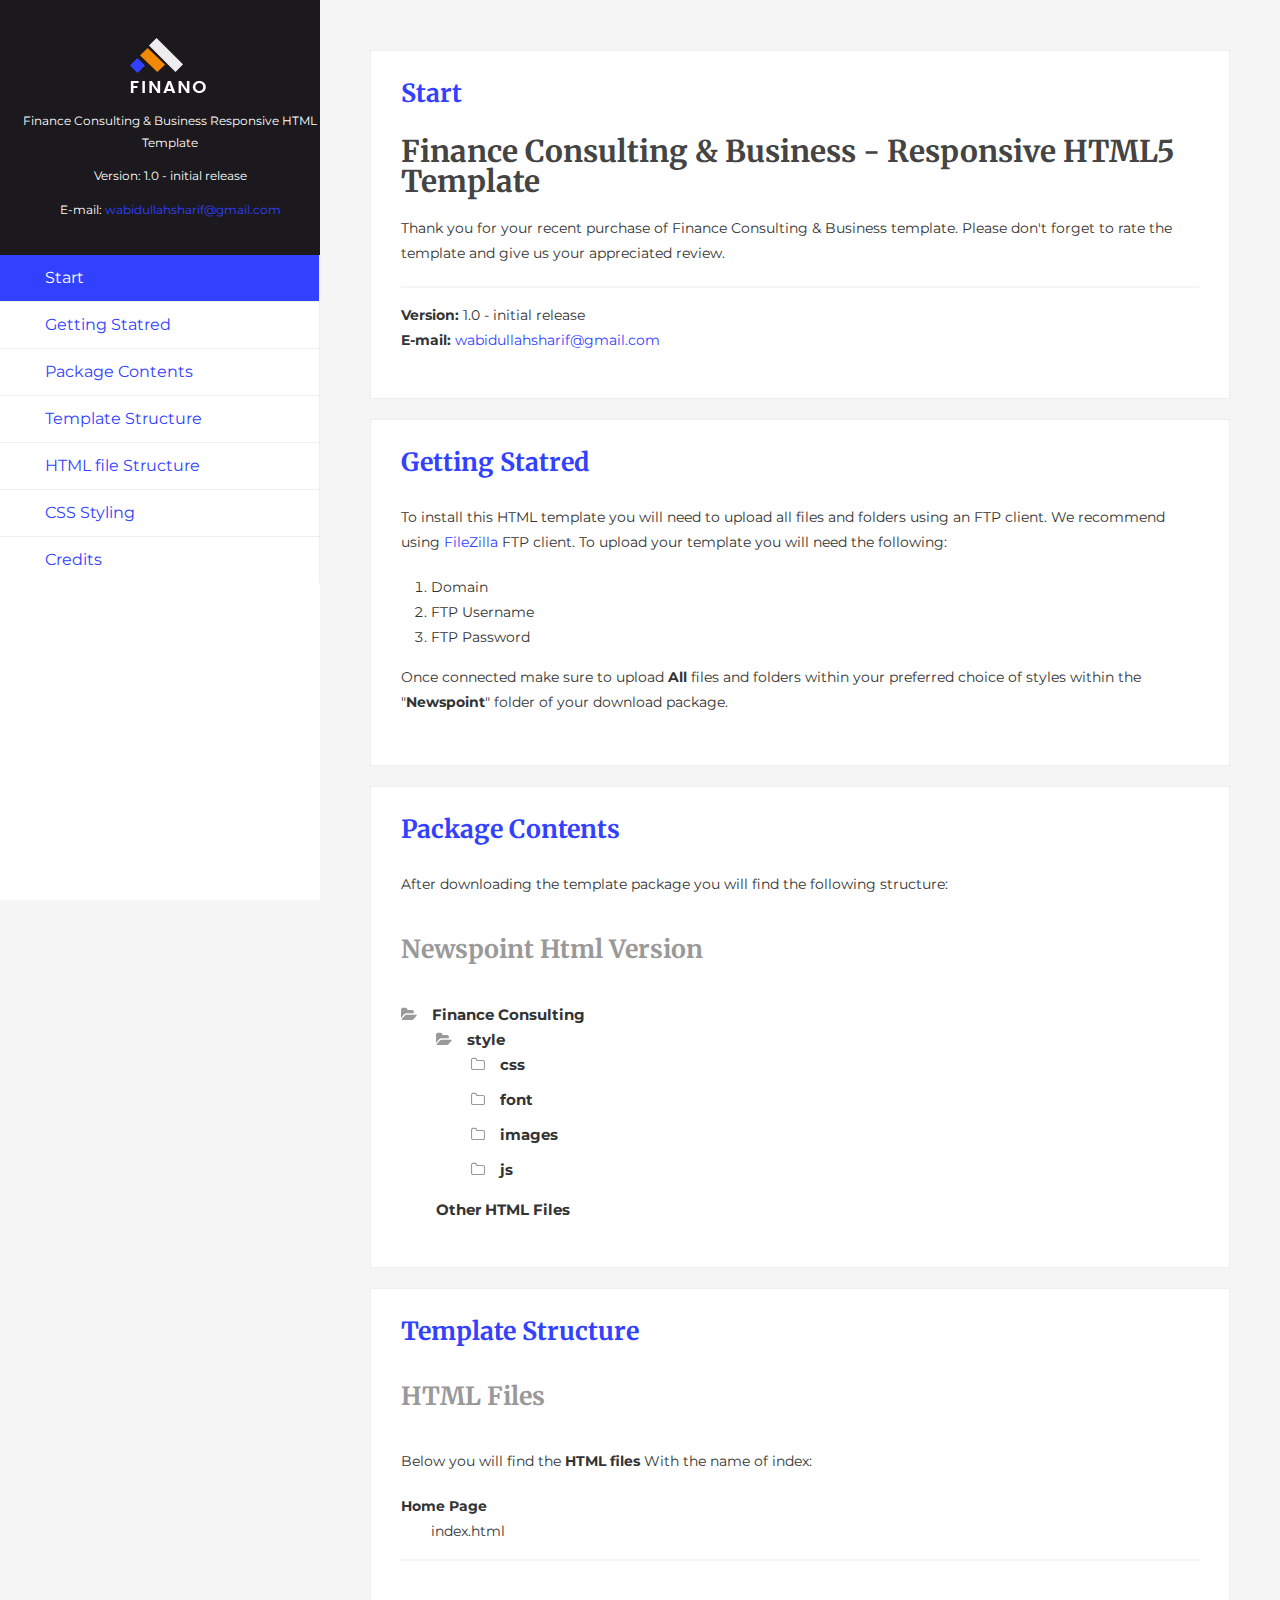
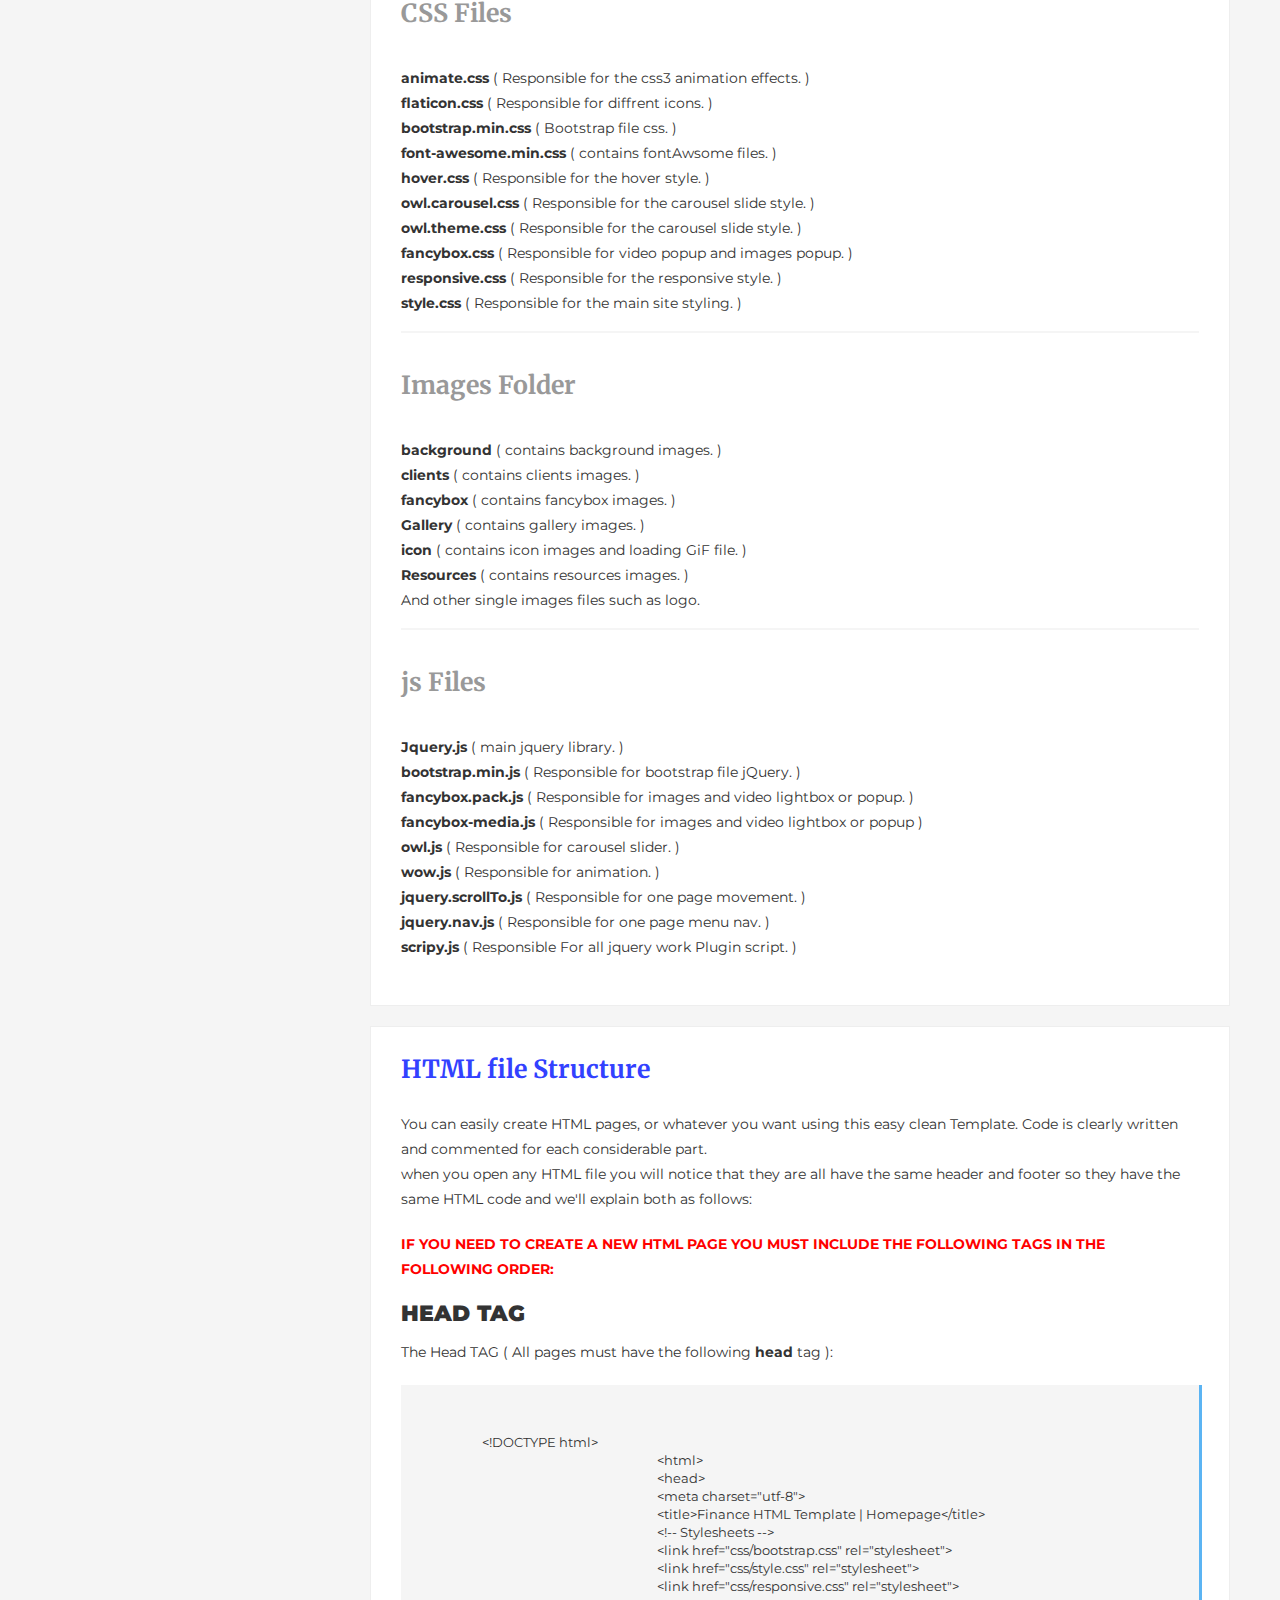
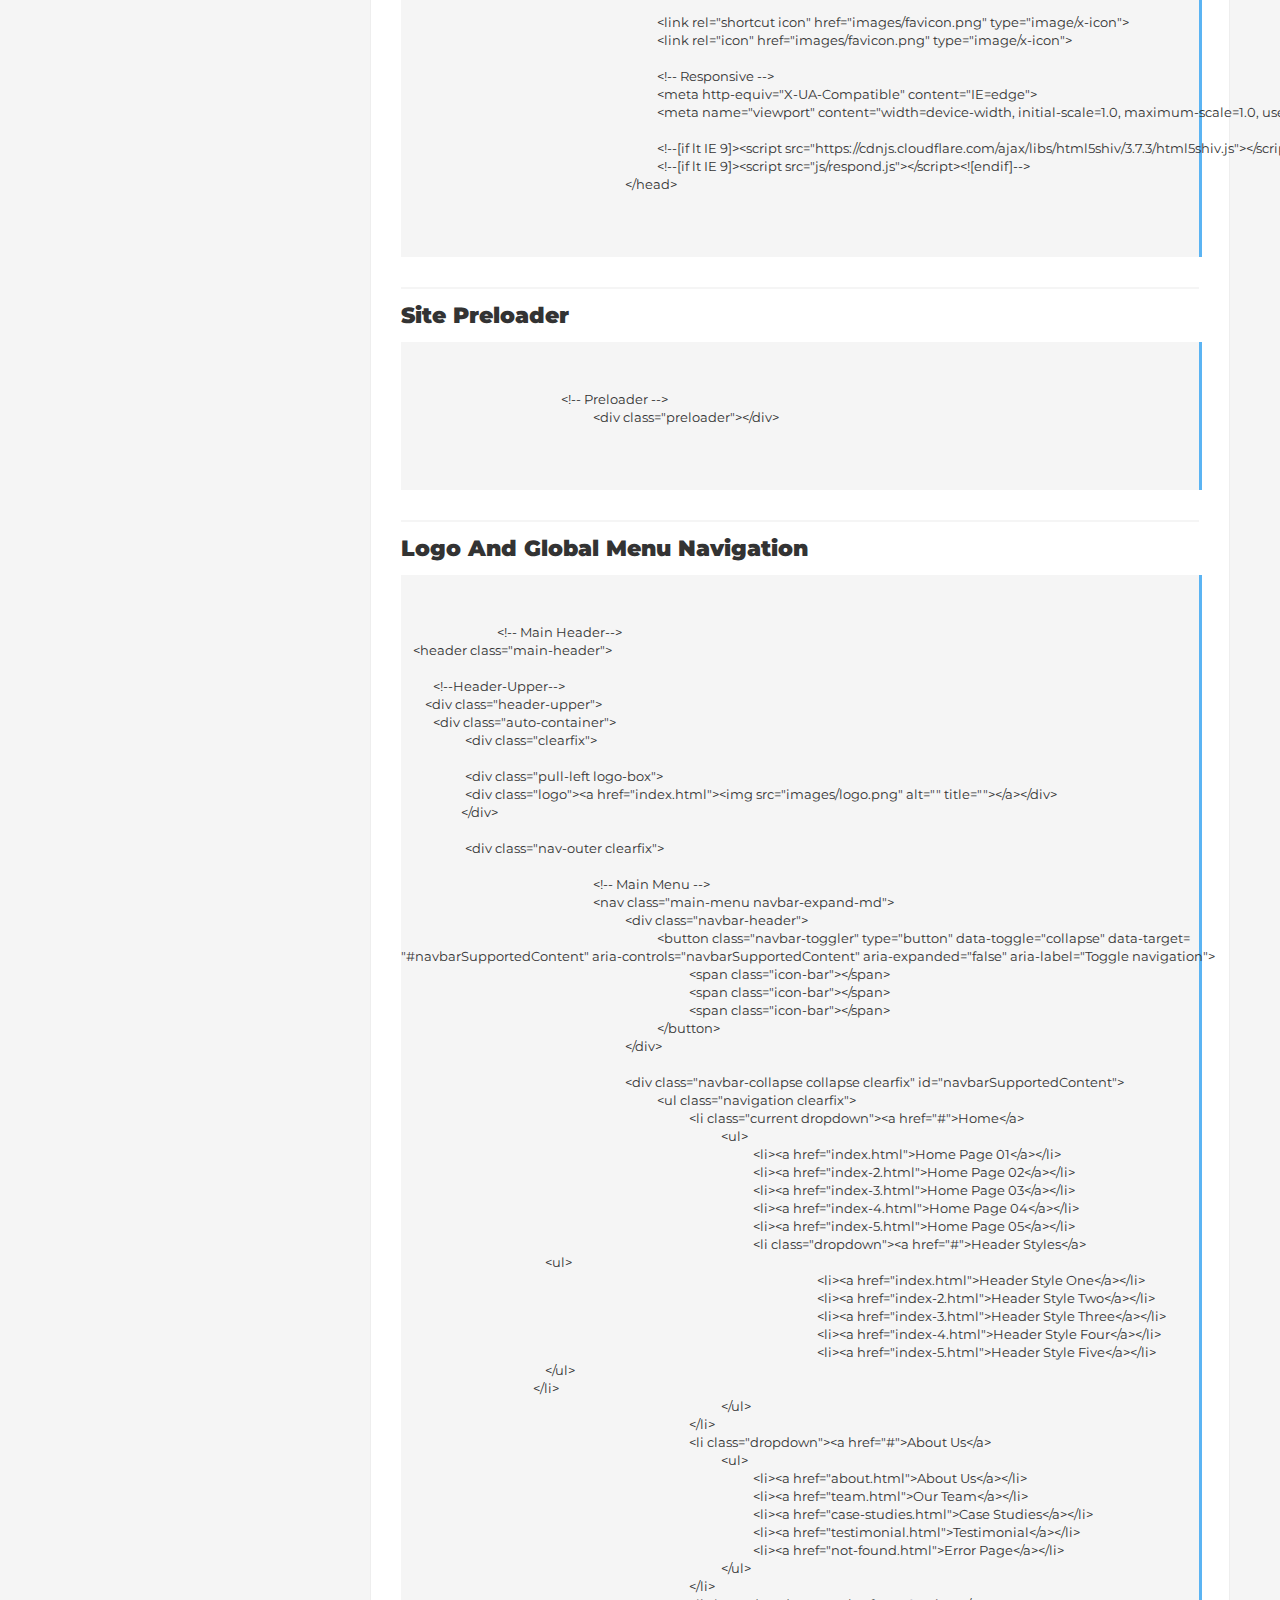
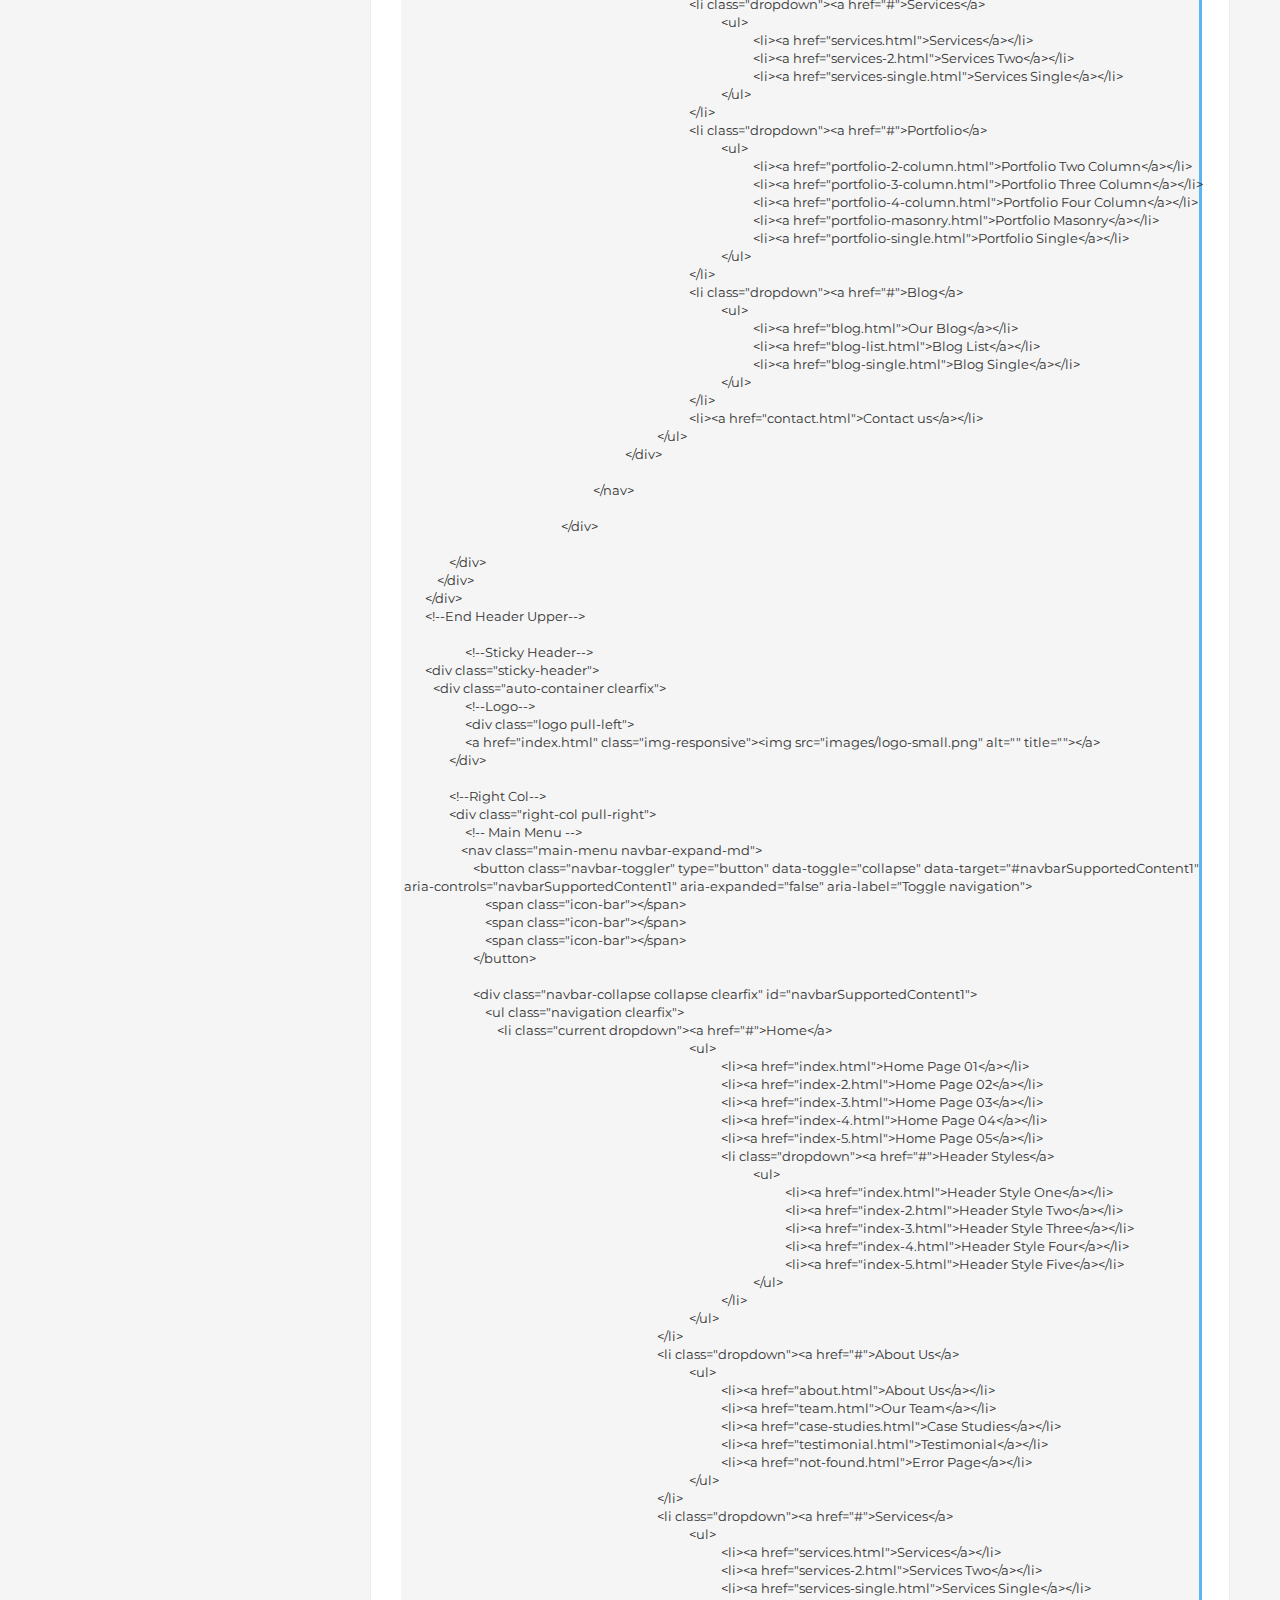
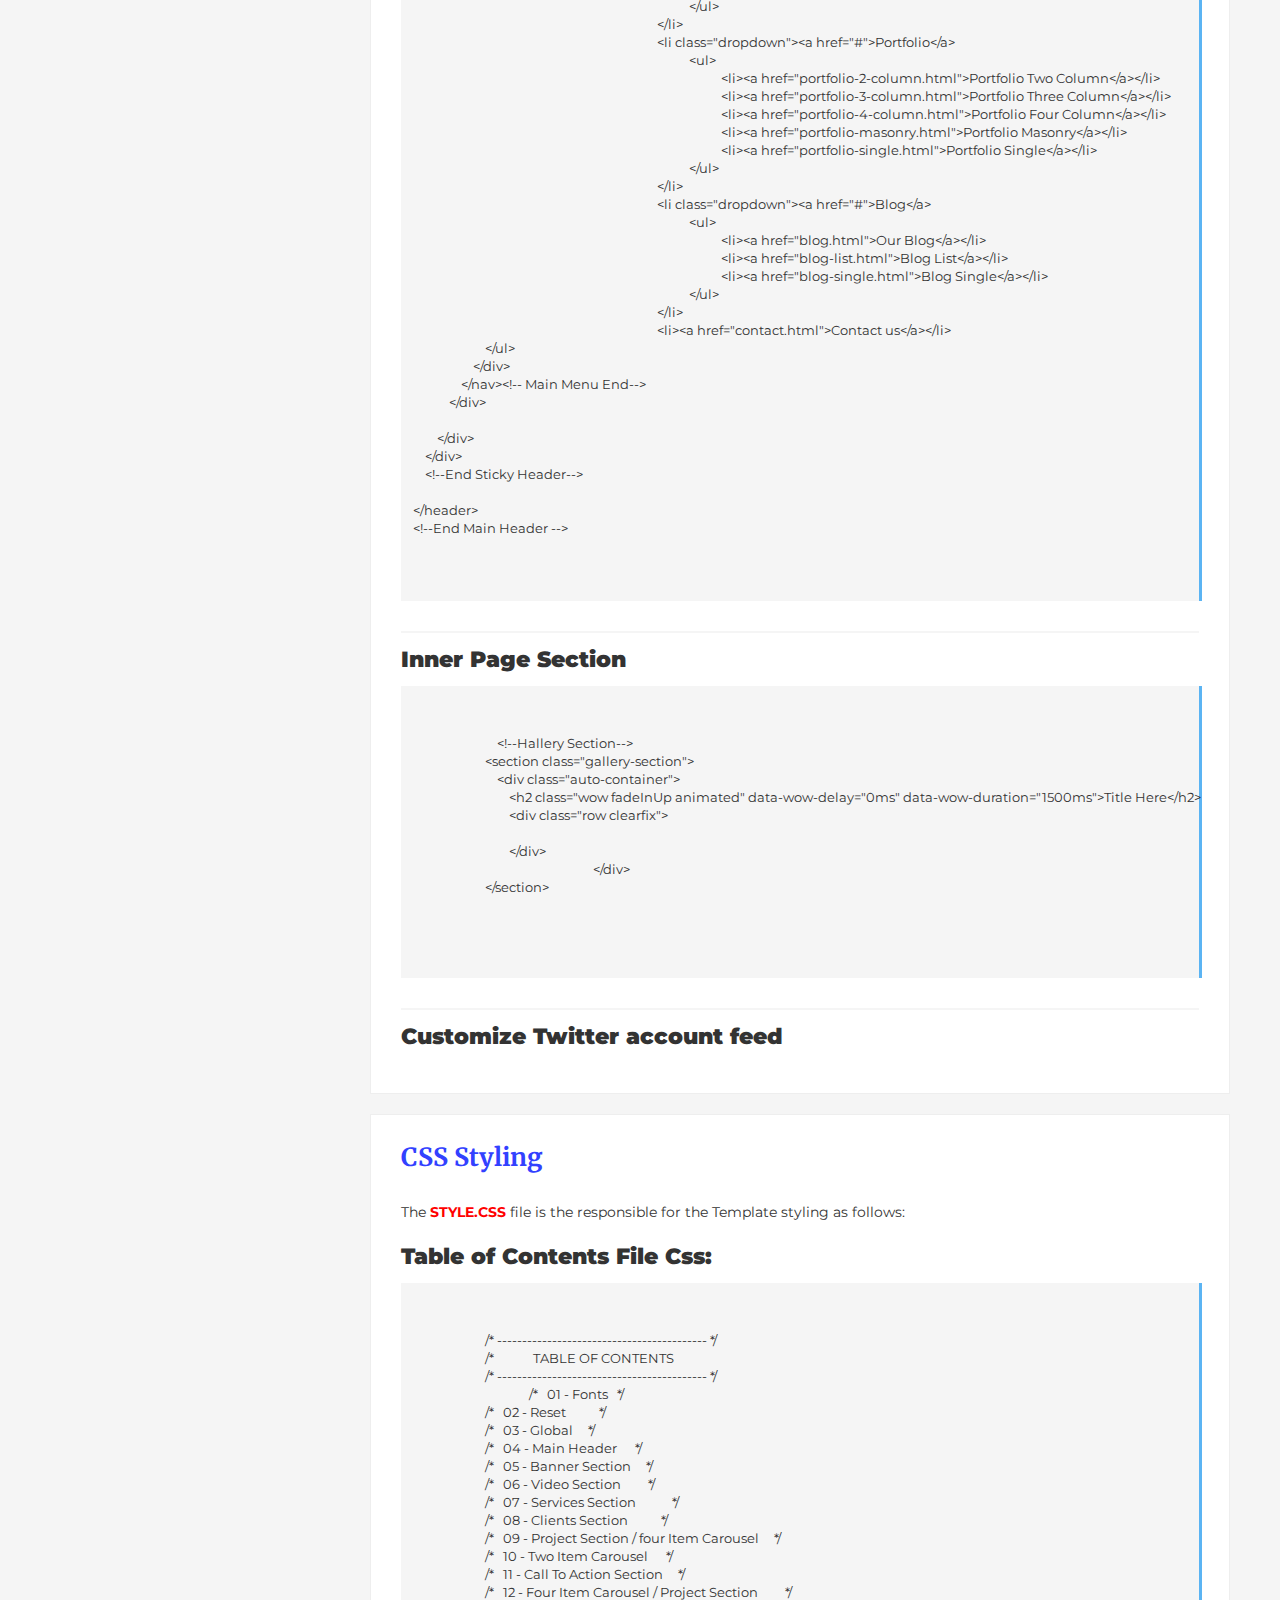
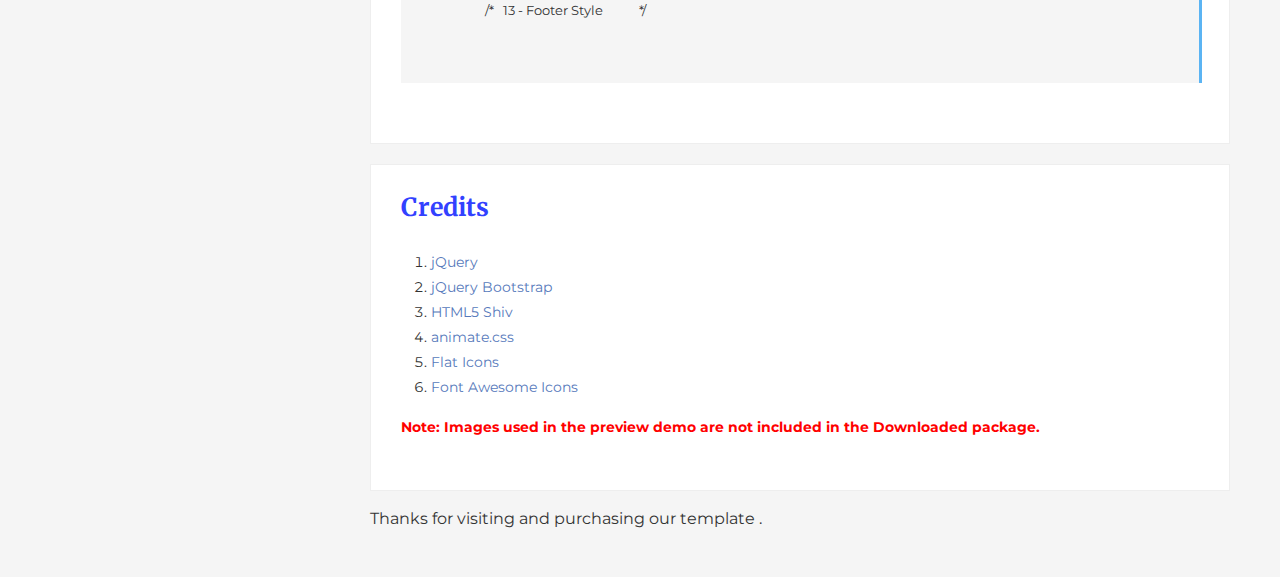
<file: Documentation/index.html>
﻿<!doctype html>  
<!--[if IE 6 ]>
<html lang="en-us" class="ie6" xmlns:v="urn:schemas-microsoft-com:vml" xmlns:o="urn:schemas-microsoft-com:office:office"> <![endif]-->
<!--[if IE 7 ]>
<html lang="en-us" class="ie7" xmlns:v="urn:schemas-microsoft-com:vml" xmlns:o="urn:schemas-microsoft-com:office:office"> <![endif]-->
<!--[if IE 8 ]>
<html lang="en-us" class="ie8" xmlns:v="urn:schemas-microsoft-com:vml" xmlns:o="urn:schemas-microsoft-com:office:office"> <![endif]-->
<!--[if (gt IE 7)|!(IE)]><!-->
<html lang="en-us" xmlns:v="urn:schemas-microsoft-com:vml" xmlns:o="urn:schemas-microsoft-com:office:office"><!--<![endif]-->
<head>
	<meta charset="utf-8">
    <title>Finance Consulting & Business - Responsive HTML5 Template</title>
	<meta name="description" content="Thank you for purchasing Revalia Template. If you have any questions  related to this help file, please feel free to email us via our user page contact form on ENVATO marketplace. Thank you!">
	<meta name="author" content="codepages">
	<meta name="copyright" content="codepages">
	<link rel="stylesheet" href="assets/css/documenter_style.css" media="all">
	<script src="assets/js/jquery.js"></script>
	<script src="assets/js/jquery.scrollTo.js"></script>
	<script src="assets/js/jquery.easing.js"></script>
	<script>document.createElement('section');var duration='500',easing='swing';</script>
	<script src="assets/js/script.js"></script>
	
</head>
<body class="documenter-project-codepages">
	<div id="documenter_sidebar">
		<div class="logo">
			<img src="assets/css/img/logo.png" alt="Newspoint" title="Newspoint">
			<p>Finance Consulting & Business Responsive HTML Template</p>
			<p>Version: 1.0 - initial release</p>
			<p>E-mail: <a href="#">wabidullahsharif@gmail.com</a></p>
		</div>
		<!--logo-->
		<div class="main-menu">
			<ul id="documenter_nav">
				<li><a class="current" href="#documenter_cover">Start</a></li>
				<li><a href="#getting_statred" title="Getting Statred">Getting Statred</a></li>
				<li><a href="#package_contents" title="Package Contents">Package Contents</a></li>
				<li><a href="#template_structure" title="Template Structure">Template Structure</a></li>
				<li><a href="#html_structure" title="HTML file Structure">HTML file Structure</a></li>
				<li><a href="#css_styling" title="CSS Styling">CSS Styling</a></li>
				<li><a href="#credits" title="Credits">Credits</a></li>
			</ul>
		</div>	
	</div>
	<div id="documenter_content">
	
		<section id="documenter_cover">
			<div class="content-block">
				<div class="page-header"><h3>Start</h3></div>
				<div class="page-content">
					<h2>Finance Consulting & Business - Responsive HTML5 Template</h2>
					<p>Thank you for your recent purchase of Finance Consulting & Business template. Please don't forget to rate the template and give us your appreciated review.</p>
					<div class="line"></div>
					<ul>
						<li><strong>Version:</strong> 1.0 - initial release</li>
						<li><strong>E-mail:</strong> <a href="wabidullahsharif@gmail.com">wabidullahsharif@gmail.com</a></li>
					</ul>
				</div>
			</div>	
		</section>
		
		<section id="getting_statred">
			<div class="content-block">
				<div class="page-header"><h3>Getting Statred</h3></div>
				<div class="page-content">
					<p>To install this HTML template you will need to upload all files and folders using an FTP client. We recommend using&nbsp;<a href="https://filezilla-project.org/" target="_blank">FileZilla</a>&nbsp;FTP client. To upload your template you will need the following:</p>
					<ul class="list">
						<li>Domain</li>
						<li>FTP Username</li>
						<li>FTP Password</li>
					</ul>
					<p>Once connected make sure to upload <strong>All</strong> files and folders within your preferred choice of styles within the &quot;<strong>Newspoint</strong>&quot; folder of your download package.</p>
				</div>
			</div>	
		</section>

		<section id="package_contents">
			<div class="content-block">
				<div class="page-header"><h3>Package Contents</h3></div>
				<div class="page-content">
					<p>After downloading the template package you will find the following structure:</p>
					<h3 class="Title-content">Newspoint Html Version</h3>
					<ul class="list-folder">
						<li><i class="fa fa-folder-open"></i>Finance Consulting
							<ul>
								<li><i class="fa fa-folder-open"></i>style
									<ul>
									<li><i class="fa fa-folder-o"></i>css</li>
									<li><i class="fa fa-folder-o"></i>font</li>
									<li><i class="fa fa-folder-o"></i>images</li>
									<li><i class="fa fa-folder-o"></i>js</li>
									</ul>
								</li>
								<li>Other HTML Files</li>
							</ul>	
						</li>		
					</ul>
				</div>
			</div>	
		</section>

		<section id="template_structure">
			<div class="content-block">
				<div class="page-header"><h3>Template Structure</h3></div>
				<div class="page-content">
					<h4 class="Title-content">HTML Files</h4>
					<p>Below you will find the <strong>HTML files</strong> With the name of index:</p>
					<ul class="list-link">
						<li><strong>Home Page</strong>
							<ul>
								<li>index.html</li>
							</ul>
						</li>
					</ul>
					<div class="line"></div>
					<h4 class="Title-content">CSS Files</h4>
					<ul class="list-link">
						<li><strong>animate.css</strong>  ( Responsible for the css3 animation effects. )</li>
                        <li><strong>flaticon.css</strong>  ( Responsible for diffrent icons. )</li>
						<li><strong>bootstrap.min.css</strong> ( Bootstrap file css. )</li>
						<li><strong>font-awesome.min.css</strong> ( contains fontAwsome files. )</li>
						<li><strong>hover.css</strong> ( Responsible for the hover style. )</li>
						<li><strong>owl.carousel.css</strong> ( Responsible for the carousel slide style. )</li>
						<li><strong>owl.theme.css</strong> ( Responsible for the carousel slide style. )</li>
                        <li><strong>fancybox.css</strong> ( Responsible for video popup and images popup. )</li>
						<li><strong>responsive.css</strong> ( Responsible for the responsive style. )</li>
						<li><strong>style.css</strong> ( Responsible for the main site styling. )</li>
					</ul>
					
					<div class="line"></div>
					
					<h4 class="Title-content">Images Folder</h4>
					<ul class="list-link">
						<li><strong>background</strong>  ( contains background images. )</li>
						<li><strong>clients</strong> ( contains clients images. )</li>
						<li><strong>fancybox</strong> ( contains fancybox images. )</li>
						<li><strong>Gallery</strong> ( contains gallery images. )</li>
                        <li><strong>icon</strong> ( contains icon images and loading GiF file. )</li>
						<li><strong>Resources</strong> ( contains resources images. )</li>
						<li>And other single images files such as logo.</li>
					</ul>
					<div class="line"></div>
					<h4 class="Title-content">js Files</h4>
					<ul class="list-link">
                    	<li><strong>Jquery.js</strong> ( main jquery library. )</li>
						<li><strong>bootstrap.min.js</strong> ( Responsible for bootstrap file jQuery. )</li>
						<li><strong>fancybox.pack.js</strong> ( Responsible for images and video lightbox or popup. )</li>
						<li><strong>fancybox-media.js</strong> ( Responsible for images and video lightbox or popup )</li>
						<li><strong>owl.js</strong> ( Responsible for carousel slider. )</li>
						<li><strong>wow.js</strong> ( Responsible for animation. )</li>
						<li><strong>jquery.scrollTo.js</strong> ( Responsible for one page movement. )</li>
						<li><strong>jquery.nav.js</strong> ( Responsible for one page menu nav. )</li>
						<li><strong>scripy.js</strong> ( Responsible For all jquery work Plugin script. )</li>
					</ul>
				</div>
			</div>	
		</section>
		
		<section id="html_structure">
			<div class="content-block">
				<div class="page-header"><h3>HTML file Structure</h3></div>
				<div class="page-content">
					<p>You can easily create HTML pages, or whatever you want using this easy clean Template. Code is clearly written and commented for each considerable part.<br>
					when you open any HTML file you will notice that they are all have the same header and footer so they have the same HTML code and we'll explain both as follows:</p>
					<p style="font-weight:bold;text-transform:uppercase;color:#f00">If You need to create a new html page you must include the following tags in the following order:</p>
				<h4><strong>HEAD TAG</strong></h4>
				<p>The Head TAG ( All pages must have the following <strong>head </strong>tag ):</p>
					<pre class="box bradius-1">
						<code>
                           &lt;!DOCTYPE html&gt;
								&lt;html&gt;
								&lt;head&gt;
								&lt;meta charset="utf-8"&gt;
								&lt;title&gt;Finance HTML Template | Homepage&lt;/title&gt;
								&lt;!-- Stylesheets --&gt;
								&lt;link href="css/bootstrap.css" rel="stylesheet"&gt;
								&lt;link href="css/style.css" rel="stylesheet"&gt;
								&lt;link href="css/responsive.css" rel="stylesheet"&gt;

								&lt;link rel="shortcut icon" href="images/favicon.png" type="image/x-icon"&gt;
								&lt;link rel="icon" href="images/favicon.png" type="image/x-icon"&gt;

								&lt;!-- Responsive --&gt;
								&lt;meta http-equiv="X-UA-Compatible" content="IE=edge"&gt;
								&lt;meta name="viewport" content="width=device-width, initial-scale=1.0, maximum-scale=1.0, user-scalable=0"&gt;

								&lt;!--[if lt IE 9]&gt;&lt;script src="https://cdnjs.cloudflare.com/ajax/libs/html5shiv/3.7.3/html5shiv.js"&gt;&lt;/script&gt;&lt;![endif]--&gt;
								&lt;!--[if lt IE 9]&gt;&lt;script src="js/respond.js"&gt;&lt;/script&gt;&lt;![endif]--&gt;
							&lt;/head&gt;
						</code>
					</pre>
				<div class="line"></div>
				
				<h4><strong>Site Preloader</strong></h4>
					<pre class="box bradius-1">
						<code>
            				&lt;!-- Preloader --&gt;
    						&lt;div class="preloader"&gt;&lt;/div&gt;
						</code>
					</pre>
					<div class="line"></div>
				<h4><strong>Logo And Global Menu Navigation</strong></h4>
					<pre class="box bradius-1">
						<code>
                        	&lt;!-- Main Header--&gt;
    &lt;header class="main-header"&gt;
    	
    	&lt;!--Header-Upper--&gt;
        &lt;div class="header-upper"&gt;
        	&lt;div class="auto-container"&gt;
            	&lt;div class="clearfix"&gt;
                	
                	&lt;div class="pull-left logo-box"&gt;
                    	&lt;div class="logo"&gt;&lt;a href="index.html"&gt;&lt;img src="images/logo.png" alt="" title=""&gt;&lt;/a&gt;&lt;/div&gt;
                    &lt;/div&gt;
                   	
                   	&lt;div class="nav-outer clearfix"&gt;
                    
						&lt;!-- Main Menu --&gt;
						&lt;nav class="main-menu navbar-expand-md"&gt;
							&lt;div class="navbar-header"&gt;
								&lt;button class="navbar-toggler" type="button" data-toggle="collapse" data-target=<br>"#navbarSupportedContent" aria-controls="navbarSupportedContent" aria-expanded="false" aria-label="Toggle navigation"&gt;
									&lt;span class="icon-bar"&gt;&lt;/span&gt;
									&lt;span class="icon-bar"&gt;&lt;/span&gt;
									&lt;span class="icon-bar"&gt;&lt;/span&gt;
								&lt;/button&gt;
							&lt;/div&gt;

							&lt;div class="navbar-collapse collapse clearfix" id="navbarSupportedContent"&gt;
								&lt;ul class="navigation clearfix"&gt;
									&lt;li class="current dropdown"&gt;&lt;a href="#"&gt;Home&lt;/a&gt;
										&lt;ul&gt;
											&lt;li&gt;&lt;a href="index.html"&gt;Home Page 01&lt;/a&gt;&lt;/li&gt;
											&lt;li&gt;&lt;a href="index-2.html"&gt;Home Page 02&lt;/a&gt;&lt;/li&gt;
											&lt;li&gt;&lt;a href="index-3.html"&gt;Home Page 03&lt;/a&gt;&lt;/li&gt;
											&lt;li&gt;&lt;a href="index-4.html"&gt;Home Page 04&lt;/a&gt;&lt;/li&gt;
											&lt;li&gt;&lt;a href="index-5.html"&gt;Home Page 05&lt;/a&gt;&lt;/li&gt;
											&lt;li class="dropdown"&gt;&lt;a href="#"&gt;Header Styles&lt;/a&gt;
                                                &lt;ul&gt;
													&lt;li&gt;&lt;a href="index.html"&gt;Header Style One&lt;/a&gt;&lt;/li&gt;
													&lt;li&gt;&lt;a href="index-2.html"&gt;Header Style Two&lt;/a&gt;&lt;/li&gt;
													&lt;li&gt;&lt;a href="index-3.html"&gt;Header Style Three&lt;/a&gt;&lt;/li&gt;
													&lt;li&gt;&lt;a href="index-4.html"&gt;Header Style Four&lt;/a&gt;&lt;/li&gt;
													&lt;li&gt;&lt;a href="index-5.html"&gt;Header Style Five&lt;/a&gt;&lt;/li&gt;
                                                &lt;/ul&gt;
                                            &lt;/li&gt;
										&lt;/ul&gt;
									&lt;/li&gt;
									&lt;li class="dropdown"&gt;&lt;a href="#"&gt;About Us&lt;/a&gt;
										&lt;ul&gt;
											&lt;li&gt;&lt;a href="about.html"&gt;About Us&lt;/a&gt;&lt;/li&gt;
											&lt;li&gt;&lt;a href="team.html"&gt;Our Team&lt;/a&gt;&lt;/li&gt;
											&lt;li&gt;&lt;a href="case-studies.html"&gt;Case Studies&lt;/a&gt;&lt;/li&gt;
											&lt;li&gt;&lt;a href="testimonial.html"&gt;Testimonial&lt;/a&gt;&lt;/li&gt;
											&lt;li&gt;&lt;a href="not-found.html"&gt;Error Page&lt;/a&gt;&lt;/li&gt;
										&lt;/ul&gt;
									&lt;/li&gt;
									&lt;li class="dropdown"&gt;&lt;a href="#"&gt;Services&lt;/a&gt;
										&lt;ul&gt;
											&lt;li&gt;&lt;a href="services.html"&gt;Services&lt;/a&gt;&lt;/li&gt;
											&lt;li&gt;&lt;a href="services-2.html"&gt;Services Two&lt;/a&gt;&lt;/li&gt;
											&lt;li&gt;&lt;a href="services-single.html"&gt;Services Single&lt;/a&gt;&lt;/li&gt;
										&lt;/ul&gt;
									&lt;/li&gt;
									&lt;li class="dropdown"&gt;&lt;a href="#"&gt;Portfolio&lt;/a&gt;
										&lt;ul&gt;
											&lt;li&gt;&lt;a href="portfolio-2-column.html"&gt;Portfolio Two Column&lt;/a&gt;&lt;/li&gt;
											&lt;li&gt;&lt;a href="portfolio-3-column.html"&gt;Portfolio Three Column&lt;/a&gt;&lt;/li&gt;
											&lt;li&gt;&lt;a href="portfolio-4-column.html"&gt;Portfolio Four Column&lt;/a&gt;&lt;/li&gt;
											&lt;li&gt;&lt;a href="portfolio-masonry.html"&gt;Portfolio Masonry&lt;/a&gt;&lt;/li&gt;
											&lt;li&gt;&lt;a href="portfolio-single.html"&gt;Portfolio Single&lt;/a&gt;&lt;/li&gt;
										&lt;/ul&gt;
									&lt;/li&gt;
									&lt;li class="dropdown"&gt;&lt;a href="#"&gt;Blog&lt;/a&gt;
										&lt;ul&gt;
											&lt;li&gt;&lt;a href="blog.html"&gt;Our Blog&lt;/a&gt;&lt;/li&gt;
											&lt;li&gt;&lt;a href="blog-list.html"&gt;Blog List&lt;/a&gt;&lt;/li&gt;
											&lt;li&gt;&lt;a href="blog-single.html"&gt;Blog Single&lt;/a&gt;&lt;/li&gt;
										&lt;/ul&gt;
									&lt;/li&gt;
									&lt;li&gt;&lt;a href="contact.html"&gt;Contact us&lt;/a&gt;&lt;/li&gt;
								&lt;/ul&gt;
							&lt;/div&gt;
							
						&lt;/nav&gt;
						
					&lt;/div&gt;
                   
                &lt;/div&gt;
            &lt;/div&gt;
        &lt;/div&gt;
        &lt;!--End Header Upper--&gt;
        
		&lt;!--Sticky Header--&gt;
        &lt;div class="sticky-header"&gt;
        	&lt;div class="auto-container clearfix"&gt;
            	&lt;!--Logo--&gt;
            	&lt;div class="logo pull-left"&gt;
                	&lt;a href="index.html" class="img-responsive"&gt;&lt;img src="images/logo-small.png" alt="" title=""&gt;&lt;/a&gt;
                &lt;/div&gt;
                
                &lt;!--Right Col--&gt;
                &lt;div class="right-col pull-right"&gt;
                	&lt;!-- Main Menu --&gt;
                    &lt;nav class="main-menu navbar-expand-md"&gt;
                        &lt;button class="navbar-toggler" type="button" data-toggle="collapse" data-target="#navbarSupportedContent1" <br> aria-controls="navbarSupportedContent1" aria-expanded="false" aria-label="Toggle navigation"&gt;
                            &lt;span class="icon-bar"&gt;&lt;/span&gt;
                            &lt;span class="icon-bar"&gt;&lt;/span&gt;
                            &lt;span class="icon-bar"&gt;&lt;/span&gt;
                        &lt;/button&gt;
                        
                        &lt;div class="navbar-collapse collapse clearfix" id="navbarSupportedContent1"&gt;
                            &lt;ul class="navigation clearfix"&gt;
                                &lt;li class="current dropdown"&gt;&lt;a href="#"&gt;Home&lt;/a&gt;
									&lt;ul&gt;
										&lt;li&gt;&lt;a href="index.html"&gt;Home Page 01&lt;/a&gt;&lt;/li&gt;
										&lt;li&gt;&lt;a href="index-2.html"&gt;Home Page 02&lt;/a&gt;&lt;/li&gt;
										&lt;li&gt;&lt;a href="index-3.html"&gt;Home Page 03&lt;/a&gt;&lt;/li&gt;
										&lt;li&gt;&lt;a href="index-4.html"&gt;Home Page 04&lt;/a&gt;&lt;/li&gt;
										&lt;li&gt;&lt;a href="index-5.html"&gt;Home Page 05&lt;/a&gt;&lt;/li&gt;
										&lt;li class="dropdown"&gt;&lt;a href="#"&gt;Header Styles&lt;/a&gt;
											&lt;ul&gt;
												&lt;li&gt;&lt;a href="index.html"&gt;Header Style One&lt;/a&gt;&lt;/li&gt;
												&lt;li&gt;&lt;a href="index-2.html"&gt;Header Style Two&lt;/a&gt;&lt;/li&gt;
												&lt;li&gt;&lt;a href="index-3.html"&gt;Header Style Three&lt;/a&gt;&lt;/li&gt;
												&lt;li&gt;&lt;a href="index-4.html"&gt;Header Style Four&lt;/a&gt;&lt;/li&gt;
												&lt;li&gt;&lt;a href="index-5.html"&gt;Header Style Five&lt;/a&gt;&lt;/li&gt;
											&lt;/ul&gt;
										&lt;/li&gt;
									&lt;/ul&gt;
								&lt;/li&gt;
								&lt;li class="dropdown"&gt;&lt;a href="#"&gt;About Us&lt;/a&gt;
									&lt;ul&gt;
										&lt;li&gt;&lt;a href="about.html"&gt;About Us&lt;/a&gt;&lt;/li&gt;
										&lt;li&gt;&lt;a href="team.html"&gt;Our Team&lt;/a&gt;&lt;/li&gt;
										&lt;li&gt;&lt;a href="case-studies.html"&gt;Case Studies&lt;/a&gt;&lt;/li&gt;
										&lt;li&gt;&lt;a href="testimonial.html"&gt;Testimonial&lt;/a&gt;&lt;/li&gt;
										&lt;li&gt;&lt;a href="not-found.html"&gt;Error Page&lt;/a&gt;&lt;/li&gt;
									&lt;/ul&gt;
								&lt;/li&gt;
								&lt;li class="dropdown"&gt;&lt;a href="#"&gt;Services&lt;/a&gt;
									&lt;ul&gt;
										&lt;li&gt;&lt;a href="services.html"&gt;Services&lt;/a&gt;&lt;/li&gt;
										&lt;li&gt;&lt;a href="services-2.html"&gt;Services Two&lt;/a&gt;&lt;/li&gt;
										&lt;li&gt;&lt;a href="services-single.html"&gt;Services Single&lt;/a&gt;&lt;/li&gt;
									&lt;/ul&gt;
								&lt;/li&gt;
								&lt;li class="dropdown"&gt;&lt;a href="#"&gt;Portfolio&lt;/a&gt;
									&lt;ul&gt;
										&lt;li&gt;&lt;a href="portfolio-2-column.html"&gt;Portfolio Two Column&lt;/a&gt;&lt;/li&gt;
										&lt;li&gt;&lt;a href="portfolio-3-column.html"&gt;Portfolio Three Column&lt;/a&gt;&lt;/li&gt;
										&lt;li&gt;&lt;a href="portfolio-4-column.html"&gt;Portfolio Four Column&lt;/a&gt;&lt;/li&gt;
										&lt;li&gt;&lt;a href="portfolio-masonry.html"&gt;Portfolio Masonry&lt;/a&gt;&lt;/li&gt;
										&lt;li&gt;&lt;a href="portfolio-single.html"&gt;Portfolio Single&lt;/a&gt;&lt;/li&gt;
									&lt;/ul&gt;
								&lt;/li&gt;
								&lt;li class="dropdown"&gt;&lt;a href="#"&gt;Blog&lt;/a&gt;
									&lt;ul&gt;
										&lt;li&gt;&lt;a href="blog.html"&gt;Our Blog&lt;/a&gt;&lt;/li&gt;
										&lt;li&gt;&lt;a href="blog-list.html"&gt;Blog List&lt;/a&gt;&lt;/li&gt;
										&lt;li&gt;&lt;a href="blog-single.html"&gt;Blog Single&lt;/a&gt;&lt;/li&gt;
									&lt;/ul&gt;
								&lt;/li&gt;
								&lt;li&gt;&lt;a href="contact.html"&gt;Contact us&lt;/a&gt;&lt;/li&gt;
                            &lt;/ul&gt;
                        &lt;/div&gt;
                    &lt;/nav&gt;&lt;!-- Main Menu End--&gt;
                &lt;/div&gt;
                
            &lt;/div&gt;
        &lt;/div&gt;
        &lt;!--End Sticky Header--&gt;
		
    &lt;/header&gt;
    &lt;!--End Main Header --&gt;
                        </code>
					</pre>				
					<div class="line"></div>	
					
				
				<h4><strong>Inner Page Section</strong></h4>
					<pre class="box bradius-1">
						<code>
                        	&lt;!--Hallery Section--&gt;
                            &lt;section class="gallery-section"&gt;
                                &lt;div class="auto-container"&gt;
                                    &lt;h2 class="wow fadeInUp animated" data-wow-delay="0ms" data-wow-duration="1500ms"&gt;Title Here&lt;/h2&gt;
                                    &lt;div class="row clearfix"&gt;
                                    
                                    &lt;/div&gt;
           					&lt;/div&gt;
                            &lt;/section&gt;
                            
						</code>
					</pre>

				<div class="line"></div>
				<h4><strong>Customize Twitter account feed</strong></h4>		
					
				</div>
			</div>	
		</section>
		
		<section id="css_styling">
			<div class="content-block">
				<div class="page-header"><h3>CSS Styling</h3></div>
				<div class="page-content">
					<p>The <span style="font-weight:bold;text-transform:uppercase;color:#f00"> style.css </span> file is the responsible for the Template styling as follows:</p>
				<h4><strong>Table of Contents File Css:</strong></h4>			
					<pre class="box bradius-1">
						<code>
                            /* ------------------------------------------ */
                            /*             TABLE OF CONTENTS
                            /* ------------------------------------------ */
                			/*   01 - Fonts   */
                            /*   02 - Reset           */
                            /*   03 - Global     */	
                            /*   04 - Main Header      */
                            /*   05 - Banner Section     */
                            /*   06 - Video Section         */
                            /*   07 - Services Section            */
                            /*   08 - Clients Section           */
                            /*   09 - Project Section / four Item Carousel     */	
                            /*   10 - Two Item Carousel      */
                            /*   11 - Call To Action Section     */
                            /*   12 - Four Item Carousel / Project Section         */
                            /*   13 - Footer Style            */
            			</code>
					</pre>
				</div>
			</div>	
		</section>
		
		<section id="credits">
			<div class="content-block">
				<div class="page-header"><h3>Credits</h3></div>
				<ul class="list">
					<li><a href="http://jquery.com/" target="_blank">jQuery</a></li>
					<li><a href="http://getbootstrap.com/" target="_blank">jQuery Bootstrap</a></li>
					<li><a href="https://code.google.com/p/html5shiv/" target="_blank">HTML5 Shiv</a></li>
					<li><a href="http://daneden.github.io/animate.css/" target="_blank">animate.css</a></li>
					<li><a href="http://www.flaticon.com/" target="_blank">Flat Icons</a></li>
					<li><a href="http://fontawesome.io/" target="_blank">Font Awesome Icons</a></li>
				</ul>
				<p style="color:#f00"><strong>Note: Images used in the preview demo are not included in the Downloaded package.</strong></p>
			</div>	
		</section>
	
		<p class="thanks">Thanks for visiting and purchasing our template .</p>
	</div>
	
</body>
</html>
</file>
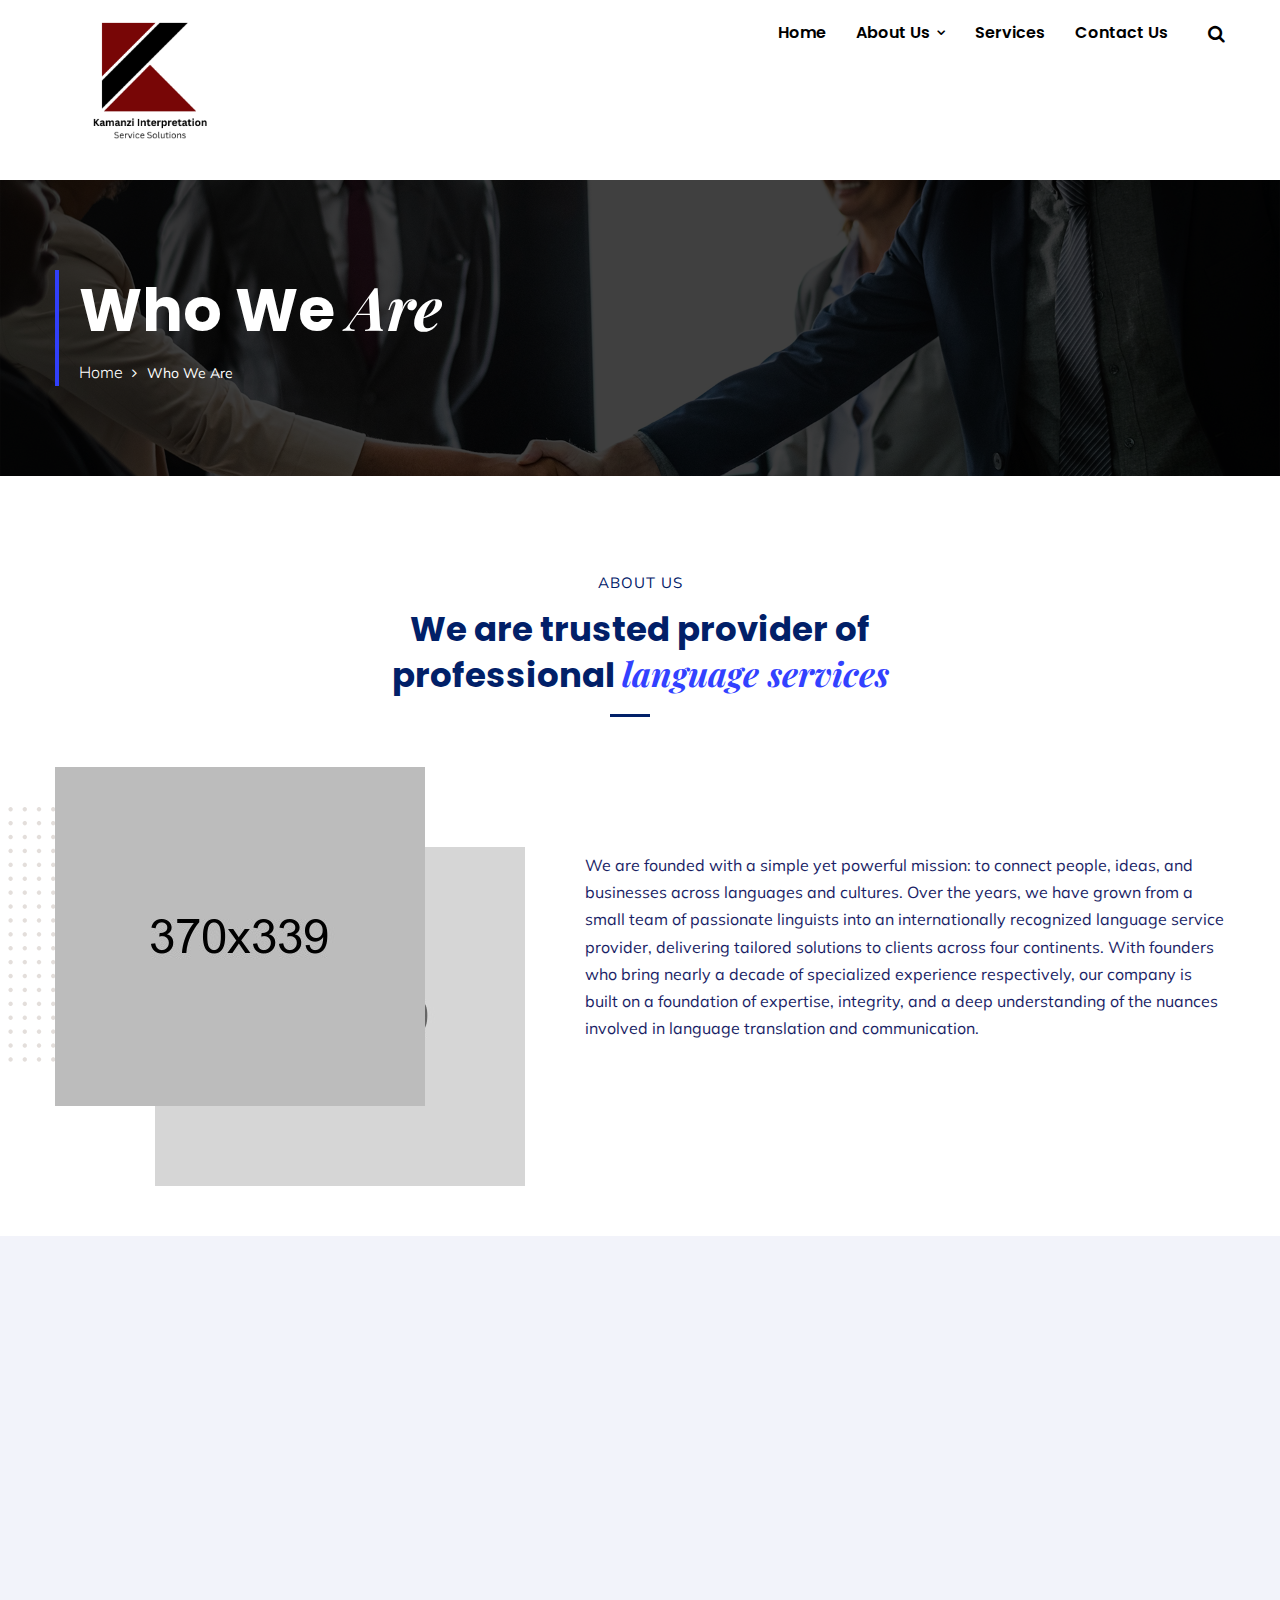
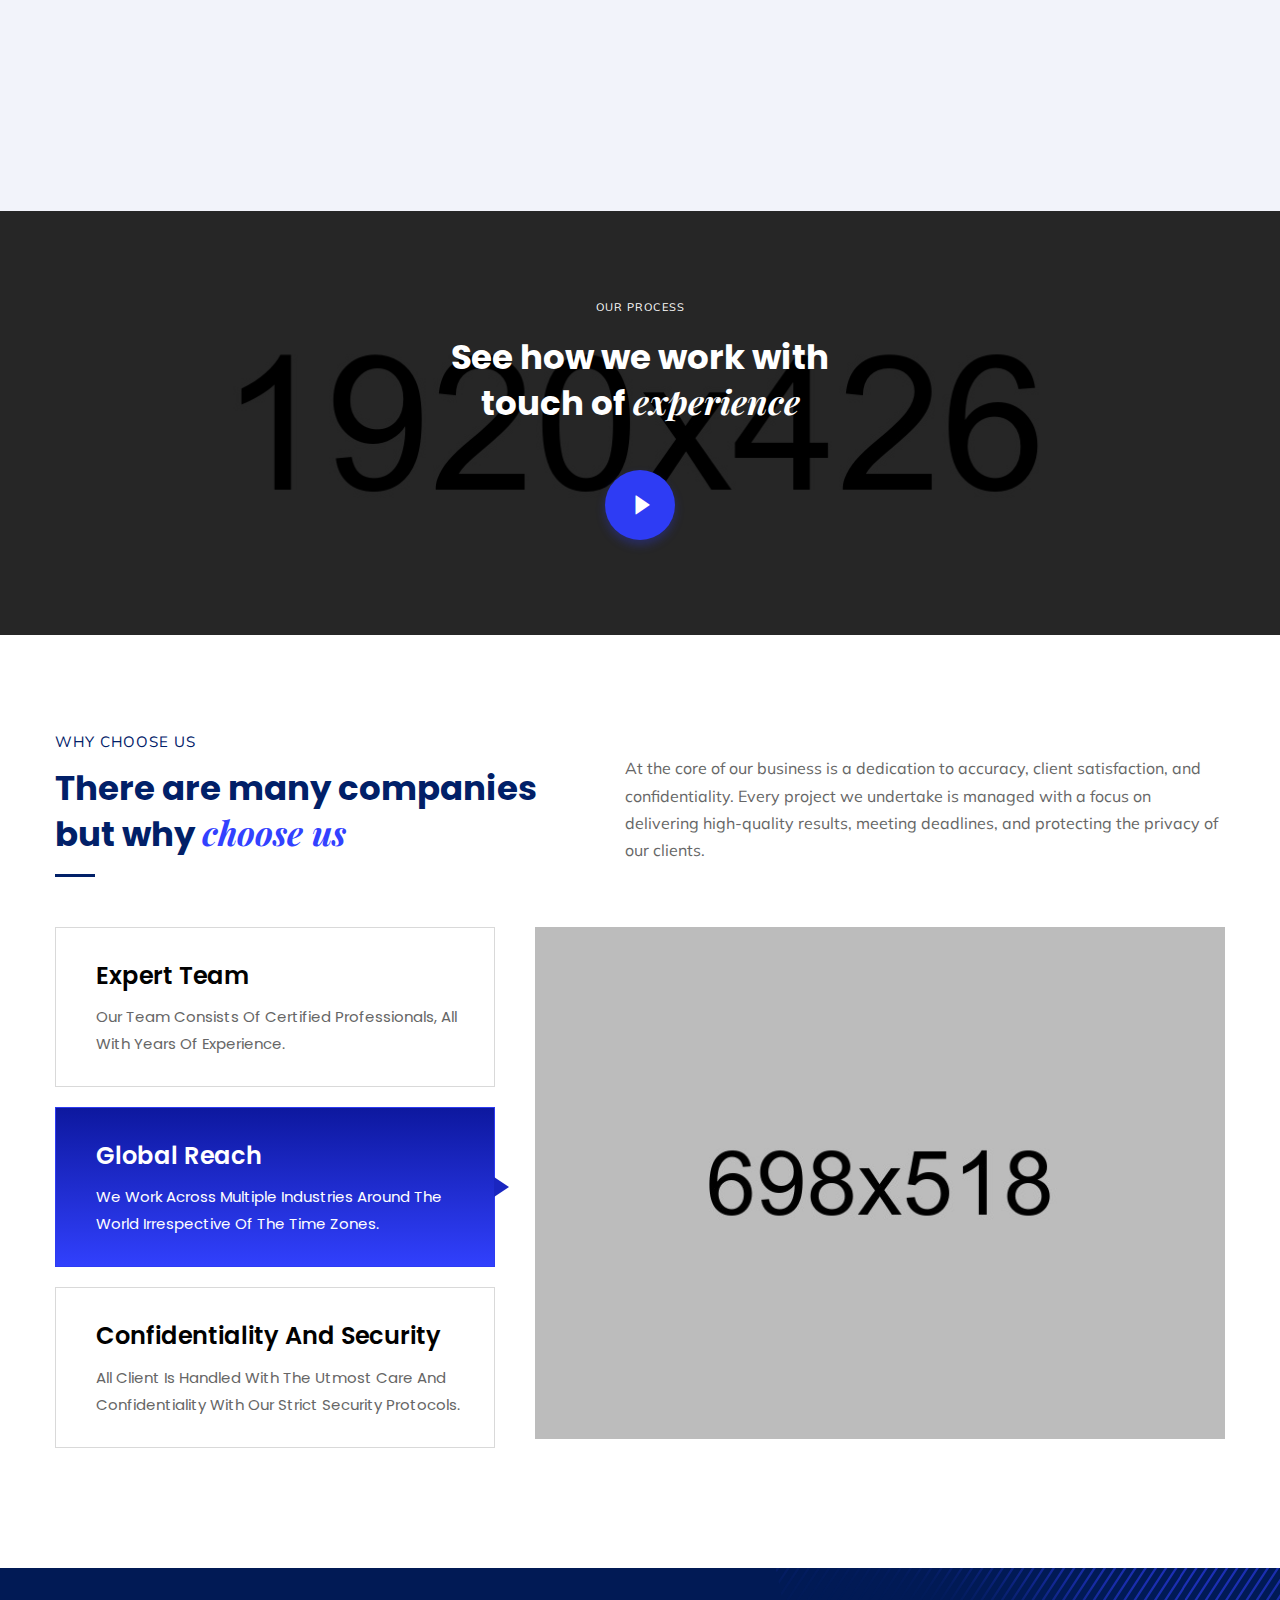
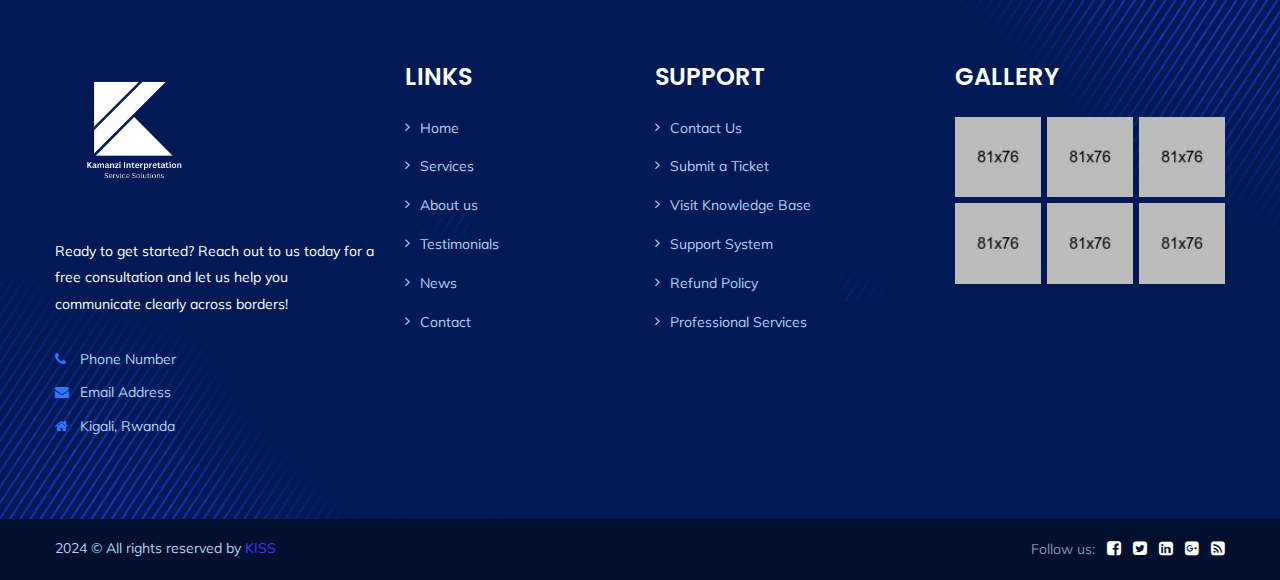
<file: about.html>
<!DOCTYPE html>
<html>

<head>
	<meta charset="utf-8">
	<title>KISS | About</title>
	<!-- Stylesheets -->
	<link href="css/bootstrap.css" rel="stylesheet">
	<link href="css/style.css" rel="stylesheet">
	<link href="css/responsive.css" rel="stylesheet">

	<link rel="shortcut icon" href="images/favicon1.png" type="image/x-icon">
	<link rel="icon" href="images/favicon1.png" type="image/x-icon">

	<!-- Responsive -->
	<meta http-equiv="X-UA-Compatible" content="IE=edge">
	<meta name="viewport" content="width=device-width, initial-scale=1.0, maximum-scale=1.0, user-scalable=0">

	<!--[if lt IE 9]><script src="https://cdnjs.cloudflare.com/ajax/libs/html5shiv/3.7.3/html5shiv.js"></script><![endif]-->
	<!--[if lt IE 9]><script src="js/respond.js"></script><![endif]-->
</head>

<body>

	<div class="page-wrapper">

		<!-- Preloader -->
		<div class="preloader"></div>

		<!-- Main Header-->
		<header class="main-header header-style-five five-alternate">


			<!-- End Header Top -->

			<!--Header-Upper-->
			<div class="header-upper">
				<div class="auto-container">
					<div class="clearfix">

						<div class="pull-left logo-box">
							<div class="logo"><a href="index.html"><img src="images/logo-9.png" height="150"
										width="180"></a></div>
						</div>

						<div class="nav-outer clearfix">

							<!-- Main Menu -->
							<nav class="main-menu navbar-expand-md">
								<div class="navbar-header">
									<button class="navbar-toggler" type="button" data-toggle="collapse"
										data-target="#navbarSupportedContent" aria-controls="navbarSupportedContent"
										aria-expanded="false" aria-label="Toggle navigation">
										<span class="icon-bar"></span>
										<span class="icon-bar"></span>
										<span class="icon-bar"></span>
									</button>
								</div>

								<div class="navbar-collapse collapse clearfix" id="navbarSupportedContent">
									<ul class="navigation clearfix">
										<li><a href="index.html">Home</a></li>
										<li class="dropdown"><a href="about.html">About Us</a>
											<ul>
												<li><a href="about.html">Who are we?</a></li>
												<li><a href="team.html">Our Team</a></li>
												<li><a href="not-found.html">Case Studies</a></li>
											</ul>
										</li>
										<li><a href="services.html">Services</a></li>
										<li><a href="contact.html">Contact us</a></li>
									</ul>
								</div>

							</nav>

							<!--Outer Box-->
							<div class="outer-box">

								<!--Search Box-->
								<div class="search-box-outer">
									<div class="dropdown">
										<button class="search-box-btn dropdown-toggle" type="button" id="dropdownMenu3"
											data-toggle="dropdown" aria-haspopup="true" aria-expanded="false"><span
												class="fa fa-search"></span></button>
										<ul class="dropdown-menu pull-right search-panel"
											aria-labelledby="dropdownMenu3">
											<li class="panel-outer">
												<div class="form-container">
													<form method="post" action="blog.html">
														<div class="form-group">
															<input type="search" name="field-name" value=""
																placeholder="Search Here" required>
															<button type="submit" class="search-btn"><span
																	class="fa fa-search"></span></button>
														</div>
													</form>
												</div>
											</li>
										</ul>
									</div>
								</div>

							</div>

						</div>

					</div>
				</div>
			</div>
			<!--End Header Upper-->

			<!--Sticky Header-->
			<div class="sticky-header">
				<div class="auto-container clearfix">
					<!--Logo-->
					<div class="logo pull-left">
						<a href="index.html" class="img-responsive"><img src="images/logo-8.png" height="100"
								width="130"></a>
					</div>

					<!--Right Col-->
					<div class="right-col pull-right">
						<!-- Main Menu -->
						<nav class="main-menu navbar-expand-md">
							<button class="navbar-toggler" type="button" data-toggle="collapse"
								data-target="#navbarSupportedContent1" aria-controls="navbarSupportedContent1"
								aria-expanded="false" aria-label="Toggle navigation">
								<span class="icon-bar"></span>
								<span class="icon-bar"></span>
								<span class="icon-bar"></span>
							</button>

							<div class="navbar-collapse collapse clearfix" id="navbarSupportedContent1">
								<ul class="navigation clearfix">
									<li><a href="index.html">Home</a></li>
									<li class="dropdown"><a href="about.html">About Us</a>
										<ul>
											<li><a href="about.html">Who are we?</a></li>
											<li><a href="team.html">Our Team</a></li>
											<li><a href="not-found.html">Case Studies</a></li>
										</ul>
									</li>
									<li><a href="services.html">Services</a></li>
									<li><a href="contact.html">Contact us</a></li>
								</ul>
							</div>
						</nav><!-- Main Menu End-->
					</div>

				</div>
			</div>
			<!--End Sticky Header-->

		</header>
		<!--End Main Header -->

		<!--Page Title-->
		<section class="page-title" style="background-image:url(images/background/8.jpg)">
			<div class="auto-container">
				<div class="content">
					<h1>Who We <span>Are</span></h1>
					<ul class="page-breadcrumb">
						<li><a href="index.html">Home</a></li>

						<li>Who We Are</li>
					</ul>
				</div>
			</div>
		</section>
		<!--End Page Title-->

		<!-- About Section Four -->
		<section class="about-section-four">
			<div class="auto-container">

				<!-- Sec Title -->
				<div class="sec-title centered">
					<div class="title">about us</div>
					<h2>We are trusted provider of <br> professional <span>language services</span></h2>
				</div>

				<div class="row clearfix">

					<!-- Content Column -->
					<div class="image-column col-lg-5 col-md-12 col-sm-12">
						<div class="inner-column">
							<div class="image-1"><img src="images/resource/about-2.jpg" alt=""></div>
							<div class="image-2"><img src="images/resource/about-3.jpg" alt=""></div>
						</div>
					</div>

					<!-- Skills Column -->
					<div class="skills-column col-lg-7 col-md-12 col-sm-12">
						<div class="inner-column">

							<!--Skills-->
							<div class="skills style-two">

								<!--Skill Item-->
								<!-- <div class="skill-item">
									<div class="skill-header clearfix">
										<div class="skill-title">Finance</div>
										<div class="skill-percentage">
											<div class="count-box"><span class="count-text" data-speed="2000"
													data-stop="95">0</span>%</div>
										</div>
									</div>
									<div class="skill-bar">
										<div class="bar-inner">
											<div class="bar progress-line" data-width="95"></div>
										</div>
									</div>
								</div> -->

								<!--Skill Item-->
								<!-- <div class="skill-item">
									<div class="skill-header clearfix">
										<div class="skill-title">Business</div>
										<div class="skill-percentage">
											<div class="count-box"><span class="count-text" data-speed="2000"
													data-stop="90">0</span>%</div>
										</div>
									</div>
									<div class="skill-bar">
										<div class="bar-inner">
											<div class="bar progress-line" data-width="90"></div>
										</div>
									</div>
								</div> -->

								<!--Skill Item-->
								<!-- <div class="skill-item">
									<div class="skill-header clearfix">
										<div class="skill-title">Investment</div>
										<div class="skill-percentage">
											<div class="count-box"><span class="count-text" data-speed="2000"
													data-stop="93">0</span>%</div>
										</div>
									</div>
									<div class="skill-bar">
										<div class="bar-inner">
											<div class="bar progress-line" data-width="93"></div>
										</div>
									</div>
								</div> -->

							</div>

							<div class="text">
								<p>We are founded with a simple yet powerful mission: to connect
									people, ideas, and businesses across languages and cultures. Over the years, we have
									grown from a small team of passionate linguists into an internationally recognized
									language service provider, delivering tailored solutions to clients across four
									continents. With founders who bring nearly a decade of specialized experience
									respectively, our company is built on a foundation of expertise, integrity, and a
									deep understanding of the nuances involved in language translation and
									communication.</p>

							</div>

						</div>
					</div>

				</div>
			</div>
		</section>
		<!-- End About Section Four -->
		<!-- Services Section Three-->
		<section class="services-section-three">
			<div class="auto-container">
				<div class="row clearfix">


					<div class="services-block-three style-two col-lg-6 col-md-6 col-sm-12">
						<div class="inner-box wow fadeIn" data-wow-delay="0ms" data-wow-duration="1500ms">
							<div class="icon-box">
								<span class="icon flaticon-bar-chart"></span>
							</div>
							<h6><a href="#">Our Vision</a></h6>
							<div class="text">To be the leading language service provider globally, recognized for our
								excellence in translation, interpretation, transcription, and training. We aspire to
								continually innovate and expand our services to meet the ever-evolving needs of our
								clients and the global community.</div>
						</div>
					</div>


					<div class="services-block-three style-two col-lg-6 col-md-6 col-sm-12">
						<div class="inner-box wow fadeIn" data-wow-delay="300ms" data-wow-duration="1500ms">
							<div class="icon-box">
								<span class="icon flaticon-board"></span>
							</div>
							<h6><a href="#">Our Mission</a></h6>
							<div class="text">To empower people and businesses to communicate effectively, regardless of
								language barriers. We aim to be a bridge that connects the world through language,
								helping our clients expand their reach, build strong relationships, and succeed in an
								increasingly global marketplace.</div>
						</div>
					</div>
				</div>
		</section>
		<!-- Video Section -->
		<section class="video-section" style="background-image:url(images/background/9.jpg)">
			<div class="auto-container">
				<div class="title">Our Process</div>
				<h2>See how we work with <br> touch of <span>experience</span></h2>
				<a href="https://www.youtube.com/watch?v=qtjr7OwWxbo" class="play-now" data-fancybox="gallery"
					data-caption=""><i class="icon flaticon-play-button" aria-hidden="true"></i><span
						class="ripple"></span></a>
			</div>
		</section>
		<!-- End Video Section -->

		<!-- Feature Section -->
		<section class="feature-section">
			<div class="auto-container">

				<!-- Sec Title Three -->
				<div class="sec-title">
					<div class="clearfix">
						<div class="pull-left">
							<div class="title">Why choose us</div>
							<h2>There are many companies <br> but why <span>choose us</span></h2>
						</div>
						<div class="pull-right">
							<div class="text">At the core of our business is a dedication to accuracy, client
								satisfaction, and confidentiality. Every project we undertake is managed with a focus on
								delivering high-quality results, meeting deadlines, and protecting the privacy of our
								clients.</div>
						</div>
					</div>
				</div>

				<!--Feature Tabs-->
				<div class="feature-tabs tabs-box style-two">
					<div class="row clearfix">
						<!--Column-->
						<div class="col-lg-5 col-md-12 col-sm-12">
							<!--Tab Btns-->
							<ul class="tab-btns tab-buttons clearfix">
								<li data-tab="#feature-expert" class="tab-btn">Expert team <span>Our team consists of
										certified professionals, all with years of experience.</span></li>
								<li data-tab="#feature-brand" class="tab-btn active-btn">Global Reach <span>We work
										across multiple industries around the world irrespective of the time
										zones.</span></li>
								<li data-tab="#feature-ideas" class="tab-btn">Confidentiality and Security<span>All
										client is handled with the utmost care and confidentiality with our strict
										security protocols.</span></li>
							</ul>
						</div>
						<!--Column-->
						<div class="col-lg-7 col-md-12 col-sm-12">
							<!--Tabs Container-->
							<div class="tabs-content">

								<!-- Tab -->
								<div class="tab" id="feature-expert">
									<div class="content">
										<div class="image">
											<img src="images/resource/feature.jpg" alt="">
										</div>
									</div>
								</div>

								<!-- Tab -->
								<div class="tab active-tab" id="feature-brand">
									<div class="content">
										<div class="image">
											<img src="images/resource/feature-1.jpg" alt="">
										</div>
									</div>
								</div>

								<!-- Tab -->
								<div class="tab" id="feature-ideas">
									<div class="content">
										<div class="image">
											<img src="images/resource/feature-2.jpg" alt="">
										</div>
									</div>
								</div>

							</div>
						</div>
					</div>
				</div>

			</div>
		</section>
		<!-- End Feature Section -->

		<!--Main Footer-->
		<footer class="main-footer">
			<div class="auto-container">
				<!--Widgets Section-->
				<div class="widgets-section">
					<div class="row clearfix">

						<!--Column-->
						<div class="big-column col-lg-6 col-md-12 col-sm-12">
							<div class="row clearfix">

								<!--Footer Column-->
								<div class="footer-column col-lg-7 col-md-6 col-sm-12">
									<div class="footer-widget logo-widget">
										<div class="logo">
											<a href="index.html"><img src="images/logo-8.png" height="150" width="150"
													alt="" /></a>
										</div>
										<div class="text">Ready to get started? Reach out to us today for a free consultation and let us
											help you communicate clearly across borders!</div>
										<ul class="list-style-two">
											<li><span class="icon fa fa-phone"></span> Phone Number</li>
											<li><span class="icon fa fa-envelope"></span>Email Address</li>
											<li><span class="icon fa fa-home"></span>Kigali, Rwanda</li>
										</ul>
									</div>
								</div>

								<!--Footer Column-->
								<div class="footer-column col-lg-5 col-md-6 col-sm-12">
									<div class="footer-widget links-widget">
										<h4>Links</h4>
										<ul class="list-link">
											<li><a href="index.html">Home</a></li>
											<li><a href="">Services</a></li>
											<li><a href="">About us</a></li>
											<li><a href="">Testimonials</a></li>
											<li><a href="">News</a></li>
											<li><a href="">Contact</a></li>
										</ul>
									</div>
								</div>

							</div>
						</div>

						<!--Column-->
						<div class="big-column col-lg-6 col-md-12 col-sm-12">
							<div class="row clearfix">

								<!--Footer Column-->
								<div class="footer-column col-lg-6 col-md-6 col-sm-12">
									<div class="footer-widget links-widget">
										<h4>Support</h4>
										<ul class="list-link">
											<li><a href="">Contact Us</a></li>
											<li><a href="">Submit a Ticket</a></li>
											<li><a href="">Visit Knowledge Base</a></li>
											<li><a href="">Support System</a></li>
											<li><a href="">Refund Policy</a></li>
											<li><a href="">Professional Services</a></li>
										</ul>
									</div>
								</div>

								<!--Footer Column-->
								<div class="footer-column col-lg-6 col-md-6 col-sm-12">
									<div class="footer-widget gallery-widget">
										<h4>Gallery</h4>
										<div class="widget-content">
											<div class="images-outer clearfix">
												<!--Image Box-->
												<figure class="image-box"><a href="images/gallery/1.jpg"
														class="lightbox-image" data-fancybox="footer-gallery"
														title="Image Title Here"
														data-fancybox-group="footer-gallery"><img
															src="images/gallery/footer-gallery-thumb-1.jpg" alt=""></a>
												</figure>
												<!--Image Box-->
												<figure class="image-box"><a href="images/gallery/2.jpg"
														class="lightbox-image" data-fancybox="footer-gallery"
														title="Image Title Here"
														data-fancybox-group="footer-gallery"><img
															src="images/gallery/footer-gallery-thumb-2.jpg" alt=""></a>
												</figure>
												<!--Image Box-->
												<figure class="image-box"><a href="images/gallery/3.jpg"
														class="lightbox-image" data-fancybox="footer-gallery"
														title="Image Title Here"
														data-fancybox-group="footer-gallery"><img
															src="images/gallery/footer-gallery-thumb-3.jpg" alt=""></a>
												</figure>
												<!--Image Box-->
												<figure class="image-box"><a href="images/gallery/4.jpg"
														class="lightbox-image" data-fancybox="footer-gallery"
														title="Image Title Here"
														data-fancybox-group="footer-gallery"><img
															src="images/gallery/footer-gallery-thumb-4.jpg" alt=""></a>
												</figure>
												<!--Image Box-->
												<figure class="image-box"><a href="images/gallery/5.jpg"
														class="lightbox-image" data-fancybox="footer-gallery"
														title="Image Title Here"
														data-fancybox-group="footer-gallery"><img
															src="images/gallery/footer-gallery-thumb-5.jpg" alt=""></a>
												</figure>
												<!--Image Box-->
												<figure class="image-box"><a href="images/gallery/6.jpg"
														class="lightbox-image" data-fancybox="footer-gallery"
														title="Image Title Here"
														data-fancybox-group="footer-gallery"><img
															src="images/gallery/footer-gallery-thumb-6.jpg" alt=""></a>
												</figure>
											</div>
										</div>
									</div>
								</div>

							</div>
						</div>

					</div>
				</div>
			</div>
			<!-- Footer Bottom -->
			<div class="footer-bottom">
				<div class="auto-container">
					<div class="row clearfix">

						<!-- Copyright Column -->
						<div class="copyright-column col-lg-6 col-md-6 col-sm-12">
							<div class="copyright">2024 &copy; All rights reserved by <a href="#">KISS</a></div>
						</div>

						<!-- Social Column -->
						<div class="social-column col-lg-6 col-md-6 col-sm-12">
							<ul>
								<li class="follow">Follow us: </li>
								<li><a href="#"><span class="fa fa-facebook-square"></span></a></li>
								<li><a href="#"><span class="fa fa-twitter-square"></span></a></li>
								<li><a href="#"><span class="fa fa-linkedin-square"></span></a></li>
								<li><a href="#"><span class="fa fa-google-plus-square"></span></a></li>
								<li><a href="#"><span class="fa fa-rss-square"></span></a></li>
							</ul>
						</div>

					</div>
				</div>
			</div>
		</footer>

	</div>
	<!--End pagewrapper-->


	<script src="js/jquery.js"></script>
	<script src="js/popper.min.js"></script>
	<script src="js/bootstrap.min.js"></script>
	<script src="js/jquery.mCustomScrollbar.concat.min.js"></script>
	<script src="js/jquery.fancybox.js"></script>
	<script src="js/appear.js"></script>
	<script src="js/owl.js"></script>
	<script src="js/wow.js"></script>
	<script src="js/jquery-ui.js"></script>
	<script src="js/main.js"></script>

</body>

</html>
</file>
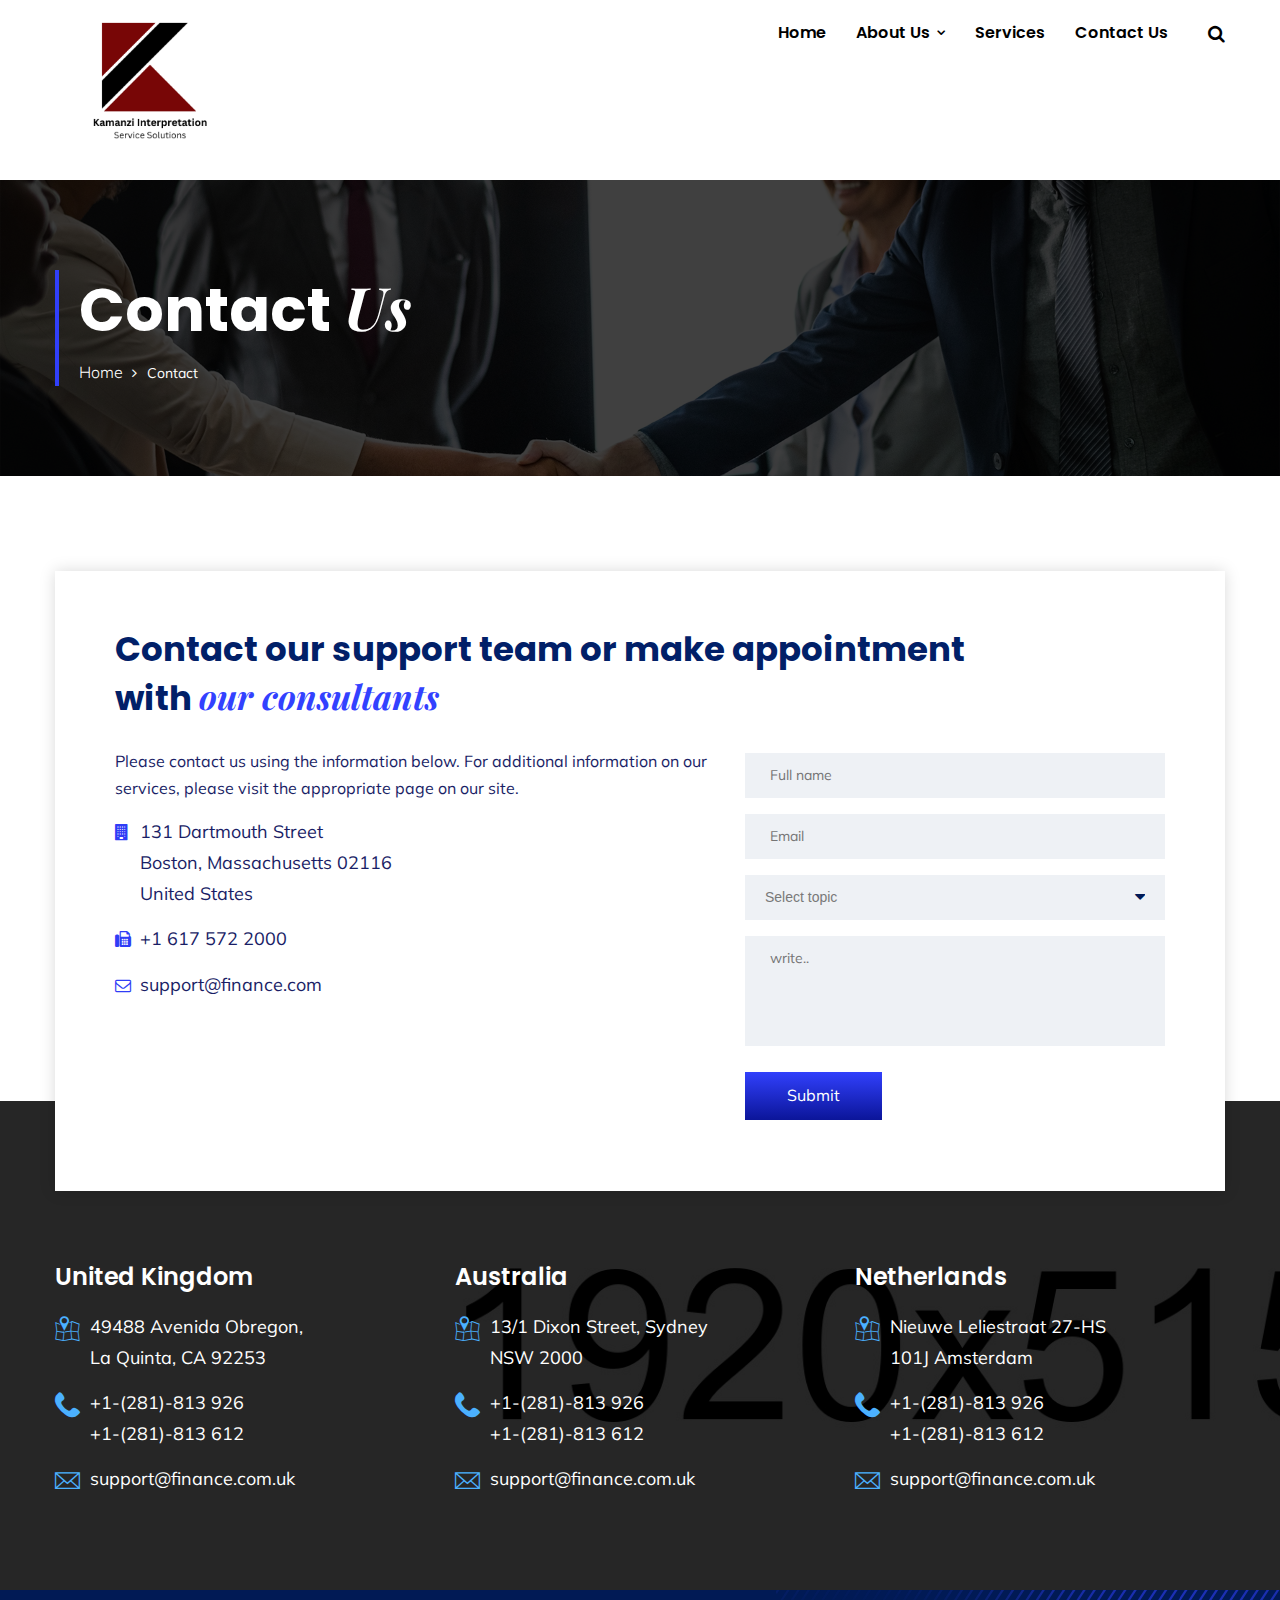
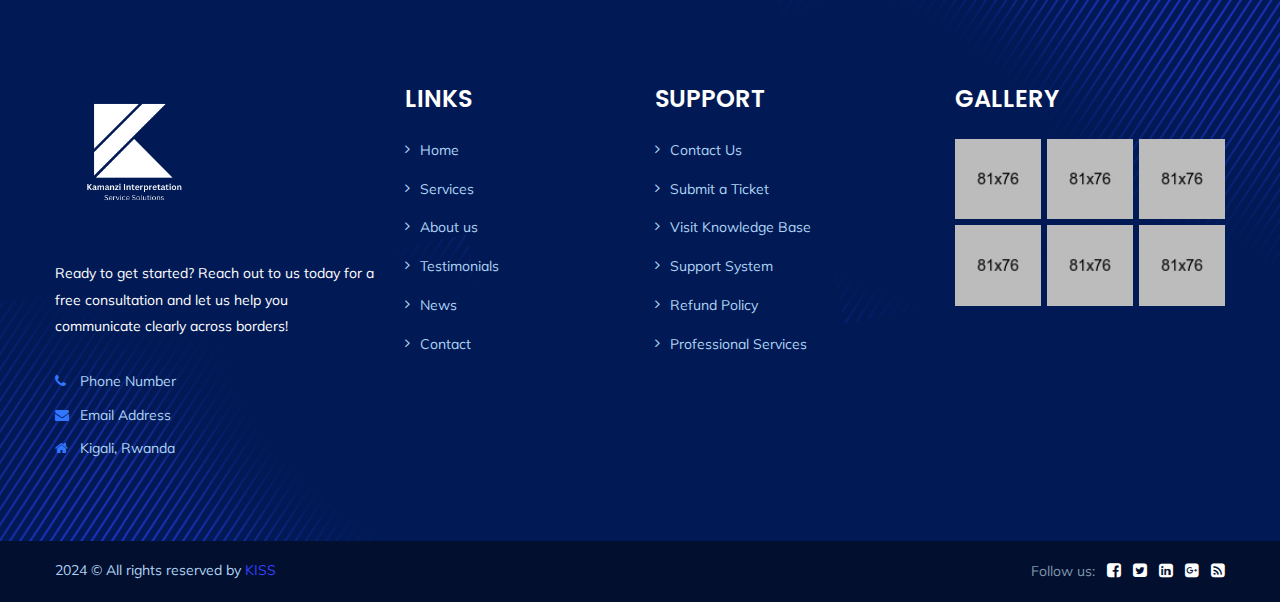
<file: contact.html>
<!DOCTYPE html>
<html>
<head>
<meta charset="utf-8">
<title>KISS | Contact</title>
<!-- Stylesheets -->
<link href="css/bootstrap.css" rel="stylesheet">
<link href="css/style.css" rel="stylesheet">
<link href="css/responsive.css" rel="stylesheet">

<link rel="shortcut icon" href="images/favicon1.png" type="image/x-icon">
<link rel="icon" href="images/favicon1.png" type="image/x-icon">

<!-- Responsive -->
<meta http-equiv="X-UA-Compatible" content="IE=edge">
<meta name="viewport" content="width=device-width, initial-scale=1.0, maximum-scale=1.0, user-scalable=0">

<!--[if lt IE 9]><script src="https://cdnjs.cloudflare.com/ajax/libs/html5shiv/3.7.3/html5shiv.js"></script><![endif]-->
<!--[if lt IE 9]><script src="js/respond.js"></script><![endif]-->
</head>

<body>

<div class="page-wrapper">
 	
    <!-- Preloader -->
    <div class="preloader"></div>
 	
    <!-- Main Header-->
		<header class="main-header header-style-five five-alternate">


			<!-- End Header Top -->

			<!--Header-Upper-->
			<div class="header-upper">
				<div class="auto-container">
					<div class="clearfix">

						<div class="pull-left logo-box">
							<div class="logo"><a href="index.html"><img src="images/logo-9.png" height="150"
										width="180"></a></div>
						</div>

						<div class="nav-outer clearfix">

							<!-- Main Menu -->
							<nav class="main-menu navbar-expand-md">
								<div class="navbar-header">
									<button class="navbar-toggler" type="button" data-toggle="collapse"
										data-target="#navbarSupportedContent" aria-controls="navbarSupportedContent"
										aria-expanded="false" aria-label="Toggle navigation">
										<span class="icon-bar"></span>
										<span class="icon-bar"></span>
										<span class="icon-bar"></span>
									</button>
								</div>

								<div class="navbar-collapse collapse clearfix" id="navbarSupportedContent">
									<ul class="navigation clearfix">
										<li><a href="index.html">Home</a></li>
										<li class="dropdown"><a href="about.html">About Us</a>
											<ul>
												<li><a href="about.html">Who are we?</a></li>
												<li><a href="team.html">Our Team</a></li>
												<li><a href="not-found.html">Case Studies</a></li>
											</ul>
										</li>
										<li><a href="services.html">Services</a></li>
										<li><a href="contact.html">Contact us</a></li>
									</ul>
								</div>

							</nav>

							<!--Outer Box-->
							<div class="outer-box">

								<!--Search Box-->
								<div class="search-box-outer">
									<div class="dropdown">
										<button class="search-box-btn dropdown-toggle" type="button" id="dropdownMenu3"
											data-toggle="dropdown" aria-haspopup="true" aria-expanded="false"><span
												class="fa fa-search"></span></button>
										<ul class="dropdown-menu pull-right search-panel"
											aria-labelledby="dropdownMenu3">
											<li class="panel-outer">
												<div class="form-container">
													<form method="post" action="blog.html">
														<div class="form-group">
															<input type="search" name="field-name" value=""
																placeholder="Search Here" required>
															<button type="submit" class="search-btn"><span
																	class="fa fa-search"></span></button>
														</div>
													</form>
												</div>
											</li>
										</ul>
									</div>
								</div>

							</div>

						</div>

					</div>
				</div>
			</div>
			<!--End Header Upper-->

			<!--Sticky Header-->
			<div class="sticky-header">
				<div class="auto-container clearfix">
					<!--Logo-->
					<div class="logo pull-left">
						<a href="index.html" class="img-responsive"><img src="images/logo-8.png" height="100"
								width="130"></a>
					</div>

					<!--Right Col-->
					<div class="right-col pull-right">
						<!-- Main Menu -->
						<nav class="main-menu navbar-expand-md">
							<button class="navbar-toggler" type="button" data-toggle="collapse"
								data-target="#navbarSupportedContent1" aria-controls="navbarSupportedContent1"
								aria-expanded="false" aria-label="Toggle navigation">
								<span class="icon-bar"></span>
								<span class="icon-bar"></span>
								<span class="icon-bar"></span>
							</button>

							<div class="navbar-collapse collapse clearfix" id="navbarSupportedContent1">
								<ul class="navigation clearfix">
									<li><a href="index.html">Home</a></li>
									<li class="dropdown"><a href="about.html">About Us</a>
										<ul>
											<li><a href="about.html">Who are we?</a></li>
											<li><a href="team.html">Our Team</a></li>
											<li><a href="not-found.html">Case Studies</a></li>
										</ul>
									</li>
									<li><a href="services.html">Services</a></li>
									<li><a href="contact.html">Contact us</a></li>
								</ul>
							</div>
						</nav><!-- Main Menu End-->
					</div>

				</div>
			</div>
			<!--End Sticky Header-->

		</header>
		<!--End Main Header -->

	
	<!--Page Title-->
    <section class="page-title" style="background-image:url(images/background/8.jpg)">
    	<div class="auto-container">
			<div class="content">
				<h1>Contact <span>us</span></h1>
				<ul class="page-breadcrumb">
					<li><a href="index.html">Home</a></li>
					<li>Contact</li>
				</ul>
			</div>
        </div>
    </section>
    <!--End Page Title-->
	
	<!-- Contact Page Section -->
	<section class="contact-page-section">
		<div class="map-section">
			<!--Map Outer-->
			<div class="map-outer">
				<!--Map Canvas-->
				<div class="map-canvas"
					data-zoom="12"
					data-lat="-37.817085"
					data-lng="144.955631"
					data-type="roadmap"
					data-hue="#ffc400"
					data-title="Envato"
					data-icon-path="images/icons/map-marker.png"
					data-content="Melbourne VIC 3000, Australia<br><a href='mailto:info@youremail.com'>info@youremail.com</a>">
				</div>
			</div>
		</div>
		<div class="auto-container">
			<div class="inner-container">
				<h2>Contact our support team or make appointment <br> with <span>our consultants</span></h2>
				<div class="row clearfix">
					
					<!-- Info Column -->
					<div class="info-column col-lg-7 col-md-12 col-sm-12">
						<div class="inner-column">
							<div class="text">Please contact us using the information below. For additional information on our services, please visit the appropriate page on our site.</div>
							<ul class="list-style-five">
								<li><span class="icon fa fa-building"></span> 131 Dartmouth Street <br> Boston, Massachusetts 02116 <br> United States</li>
								<li><span class="icon fa fa-fax"></span> +1 617 572 2000</li>
								<li><span class="icon fa fa-envelope-o"></span>support@finance.com</li>
							</ul>
						</div>
					</div>
					
					<!-- Form Column -->
					<div class="form-column col-lg-5 col-md-12 col-sm-12">
						<div class="inner-column">
							
							<!--Contact Form-->
							<div class="contact-form">
								<form method="post" action="sendemail.php" id="contact-form">
									
									<div class="form-group">
										<input type="text" name="firstname" value="" placeholder="Full name" required>
									</div>
									
									<div class="form-group">
										<input type="text" name="email" value="" placeholder="Email" required>
									</div>
									
									<div class="form-group">
										<select class="custom-select-box">
											<option>Select topic</option>
											<option>Topic One</option>
											<option>Topic Two</option>
										</select>
									</div>
									
									<div class="form-group">
										<textarea name="message" placeholder="write.."></textarea>
									</div>
									
									<div class="form-group">
										<button type="submit" class="theme-btn">Submit</button>
									</div>                                        
									
								</form>
							</div>
							
						</div>
					</div>
					
				</div>
			</div>
		</div>
	</section>
	<!-- End Team Page Section -->
	
	<!-- Contact Info Section -->
	<section class="contact-info-section" style="background-image:url(images/background/10.jpg)">
		<div class="auto-container">
			<div class="row clearfix">
				
				<div class="column col-lg-4 col-md-6 col-sm-12">
					<h4>United Kingdom</h4>
					<ul class="list-style-six">
						<li><span class="icon flaticon-map-1"></span> 49488 Avenida Obregon, <br> La Quinta, CA 92253</li>
						<li><span class="icon flaticon-phone-receiver"></span> +1-(281)-813 926 <br> +1-(281)-813 612</li>
						<li><span class="icon flaticon-e-mail-envelope"></span>support@finance.com.uk</li>
					</ul>
				</div>
				<div class="column col-lg-4 col-md-6 col-sm-12">
					<h4>Australia</h4>
					<ul class="list-style-six">
						<li><span class="icon flaticon-map-1"></span> 13/1 Dixon Street, Sydney <br> NSW 2000</li>
						<li><span class="icon flaticon-phone-receiver"></span> +1-(281)-813 926 <br> +1-(281)-813 612</li>
						<li><span class="icon flaticon-e-mail-envelope"></span>support@finance.com.uk</li>
					</ul>
				</div>
				<div class="column col-lg-4 col-md-6 col-sm-12">
					<h4>Netherlands</h4>
					<ul class="list-style-six">
						<li><span class="icon flaticon-map-1"></span> Nieuwe Leliestraat 27-HS <br> 101J Amsterdam</li>
						<li><span class="icon flaticon-phone-receiver"></span> +1-(281)-813 926 <br> +1-(281)-813 612</li>
						<li><span class="icon flaticon-e-mail-envelope"></span>support@finance.com.uk</li>
					</ul>
				</div>
				
			</div>
		</div>
	</section>
	<!-- End Contact Info Section -->
	
	<!--Main Footer-->
	<footer class="main-footer">
		<div class="auto-container">
			<!--Widgets Section-->
			<div class="widgets-section">
				<div class="row clearfix">

					<!--Column-->
					<div class="big-column col-lg-6 col-md-12 col-sm-12">
						<div class="row clearfix">

							<!--Footer Column-->
							<div class="footer-column col-lg-7 col-md-6 col-sm-12">
								<div class="footer-widget logo-widget">
									<div class="logo">
										<a href="index.html"><img src="images/logo-8.png" height="150" width="150"
												alt="" /></a>
									</div>
									<div class="text">Ready to get started? Reach out to us today for a free consultation and let us
										help you communicate clearly across borders!</div>
									<ul class="list-style-two">
										<li><span class="icon fa fa-phone"></span> Phone Number</li>
										<li><span class="icon fa fa-envelope"></span>Email Address</li>
										<li><span class="icon fa fa-home"></span>Kigali, Rwanda</li>
									</ul>
								</div>
							</div>

							<!--Footer Column-->
							<div class="footer-column col-lg-5 col-md-6 col-sm-12">
								<div class="footer-widget links-widget">
									<h4>Links</h4>
									<ul class="list-link">
										<li><a href="index.html">Home</a></li>
										<li><a href="">Services</a></li>
										<li><a href="">About us</a></li>
										<li><a href="">Testimonials</a></li>
										<li><a href="">News</a></li>
										<li><a href="">Contact</a></li>
									</ul>
								</div>
							</div>

						</div>
					</div>

					<!--Column-->
					<div class="big-column col-lg-6 col-md-12 col-sm-12">
						<div class="row clearfix">

							<!--Footer Column-->
							<div class="footer-column col-lg-6 col-md-6 col-sm-12">
								<div class="footer-widget links-widget">
									<h4>Support</h4>
									<ul class="list-link">
										<li><a href="">Contact Us</a></li>
										<li><a href="">Submit a Ticket</a></li>
										<li><a href="">Visit Knowledge Base</a></li>
										<li><a href="">Support System</a></li>
										<li><a href="">Refund Policy</a></li>
										<li><a href="">Professional Services</a></li>
									</ul>
								</div>
							</div>

							<!--Footer Column-->
							<div class="footer-column col-lg-6 col-md-6 col-sm-12">
								<div class="footer-widget gallery-widget">
									<h4>Gallery</h4>
									<div class="widget-content">
										<div class="images-outer clearfix">
											<!--Image Box-->
											<figure class="image-box"><a href="images/gallery/1.jpg"
													class="lightbox-image" data-fancybox="footer-gallery"
													title="Image Title Here"
													data-fancybox-group="footer-gallery"><img
														src="images/gallery/footer-gallery-thumb-1.jpg" alt=""></a>
											</figure>
											<!--Image Box-->
											<figure class="image-box"><a href="images/gallery/2.jpg"
													class="lightbox-image" data-fancybox="footer-gallery"
													title="Image Title Here"
													data-fancybox-group="footer-gallery"><img
														src="images/gallery/footer-gallery-thumb-2.jpg" alt=""></a>
											</figure>
											<!--Image Box-->
											<figure class="image-box"><a href="images/gallery/3.jpg"
													class="lightbox-image" data-fancybox="footer-gallery"
													title="Image Title Here"
													data-fancybox-group="footer-gallery"><img
														src="images/gallery/footer-gallery-thumb-3.jpg" alt=""></a>
											</figure>
											<!--Image Box-->
											<figure class="image-box"><a href="images/gallery/4.jpg"
													class="lightbox-image" data-fancybox="footer-gallery"
													title="Image Title Here"
													data-fancybox-group="footer-gallery"><img
														src="images/gallery/footer-gallery-thumb-4.jpg" alt=""></a>
											</figure>
											<!--Image Box-->
											<figure class="image-box"><a href="images/gallery/5.jpg"
													class="lightbox-image" data-fancybox="footer-gallery"
													title="Image Title Here"
													data-fancybox-group="footer-gallery"><img
														src="images/gallery/footer-gallery-thumb-5.jpg" alt=""></a>
											</figure>
											<!--Image Box-->
											<figure class="image-box"><a href="images/gallery/6.jpg"
													class="lightbox-image" data-fancybox="footer-gallery"
													title="Image Title Here"
													data-fancybox-group="footer-gallery"><img
														src="images/gallery/footer-gallery-thumb-6.jpg" alt=""></a>
											</figure>
										</div>
									</div>
								</div>
							</div>

						</div>
					</div>

				</div>
			</div>
		</div>
		<!-- Footer Bottom -->
		<div class="footer-bottom">
			<div class="auto-container">
				<div class="row clearfix">

					<!-- Copyright Column -->
					<div class="copyright-column col-lg-6 col-md-6 col-sm-12">
						<div class="copyright">2024 &copy; All rights reserved by <a href="#">KISS</a></div>
					</div>

					<!-- Social Column -->
					<div class="social-column col-lg-6 col-md-6 col-sm-12">
						<ul>
							<li class="follow">Follow us: </li>
							<li><a href="#"><span class="fa fa-facebook-square"></span></a></li>
							<li><a href="#"><span class="fa fa-twitter-square"></span></a></li>
							<li><a href="#"><span class="fa fa-linkedin-square"></span></a></li>
							<li><a href="#"><span class="fa fa-google-plus-square"></span></a></li>
							<li><a href="#"><span class="fa fa-rss-square"></span></a></li>
						</ul>
					</div>

				</div>
			</div>
		</div>
	</footer>

</div>
<!--End pagewrapper-->


<script src="js/jquery.js"></script>
<script src="js/popper.min.js"></script>
<script src="js/bootstrap.min.js"></script>
<script src="js/jquery.mCustomScrollbar.concat.min.js"></script>
<script src="js/jquery.fancybox.js"></script>
<script src="js/appear.js"></script>
<script src="js/owl.js"></script>
<script src="js/wow.js"></script>
<script src="js/validate.js"></script>
<script src="js/jquery-ui.js"></script>
<script src="js/main.js"></script>
<!--Google Map APi Key-->
<script src="http://maps.google.com/maps/api/js?key=AIzaSyDTPlX-43R1TpcQUyWjFgiSfL_BiGxslZU"></script>
<script src="js/map-script.js"></script>
<!--End Google Map APi-->

</body>
</html>
</file>
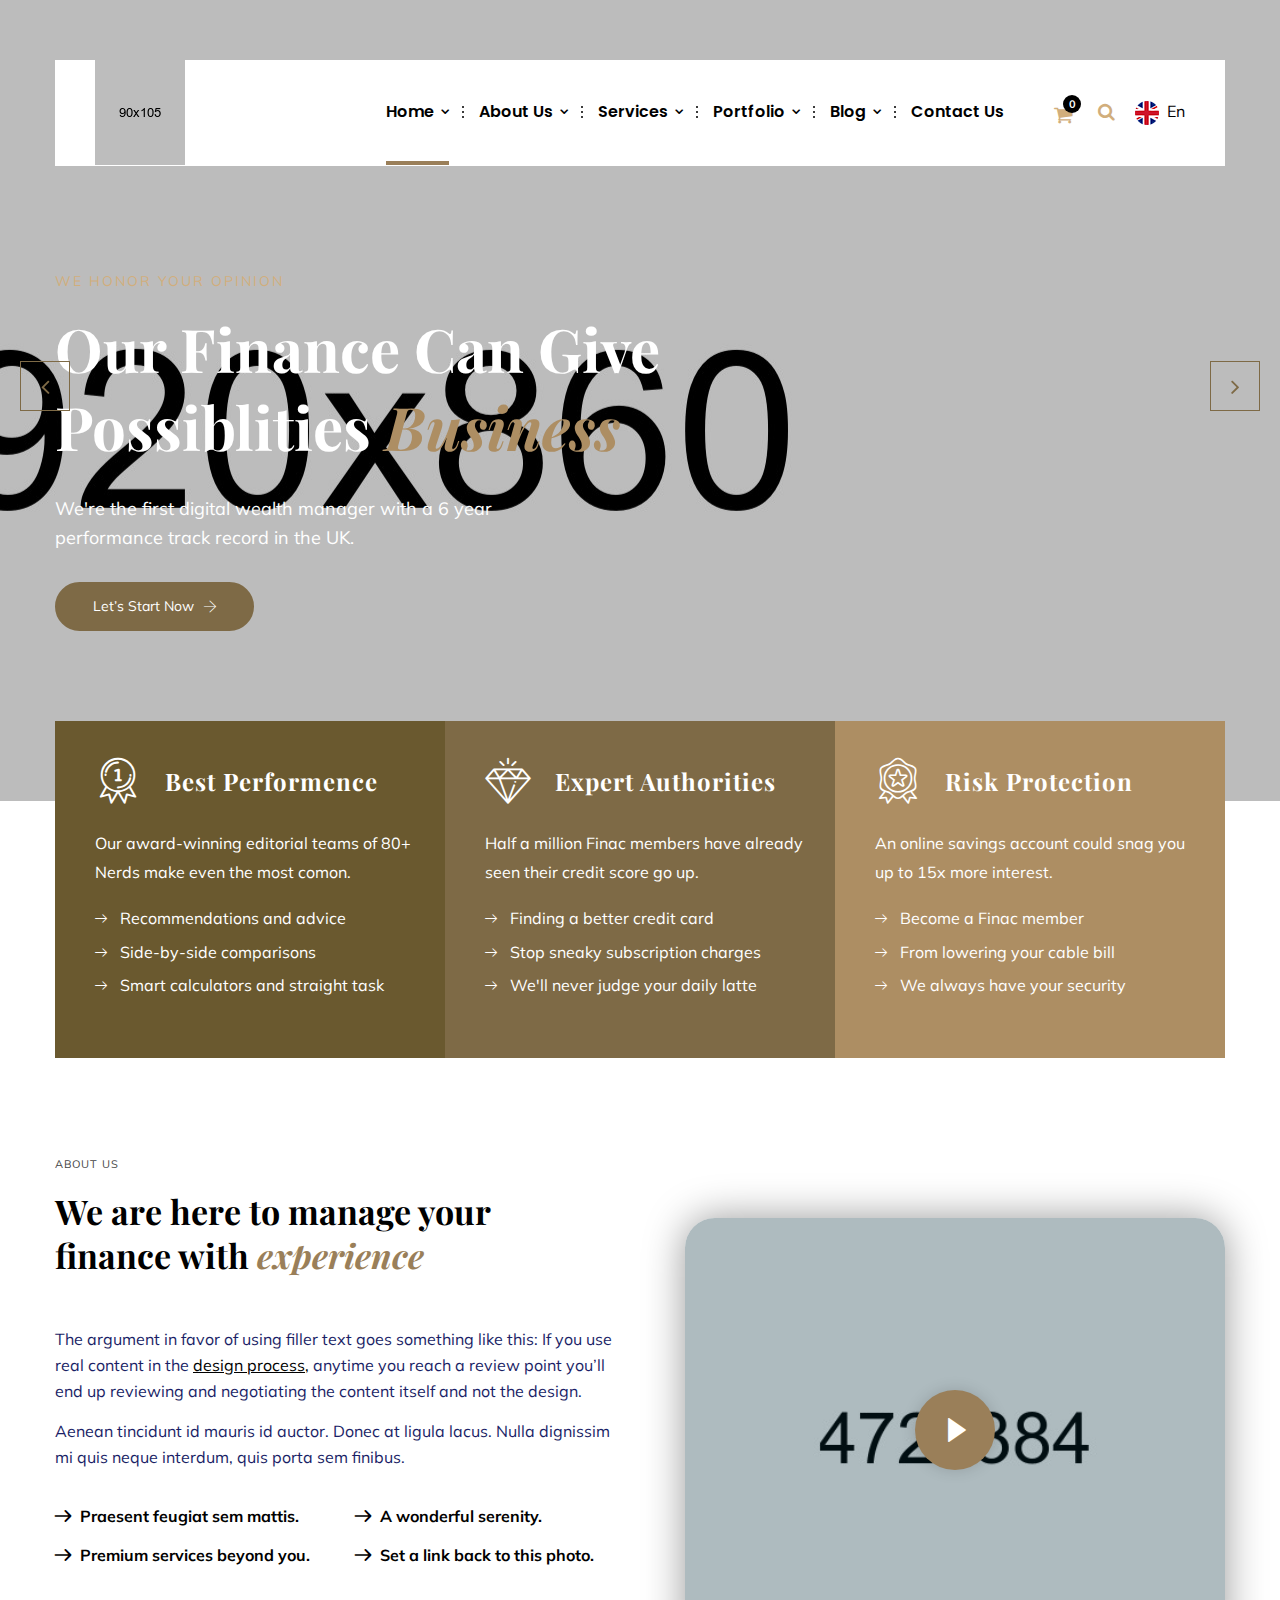
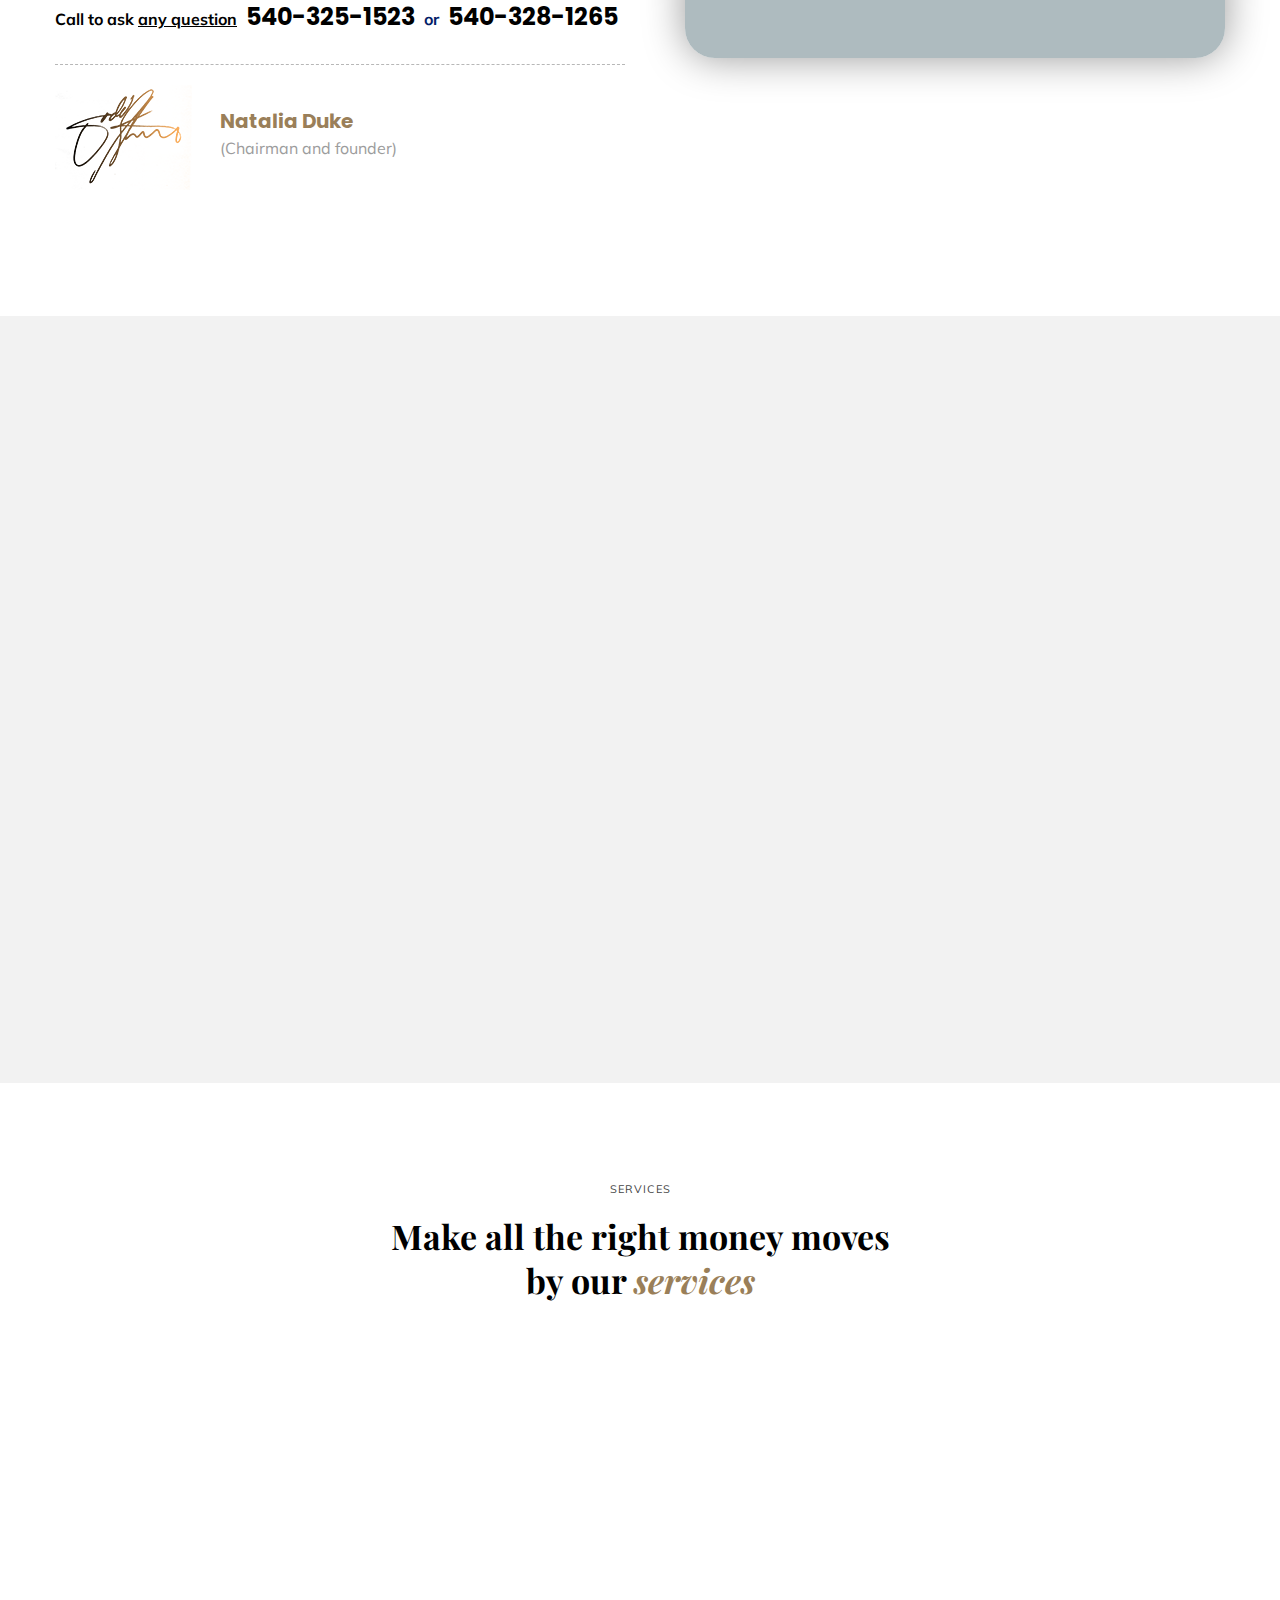
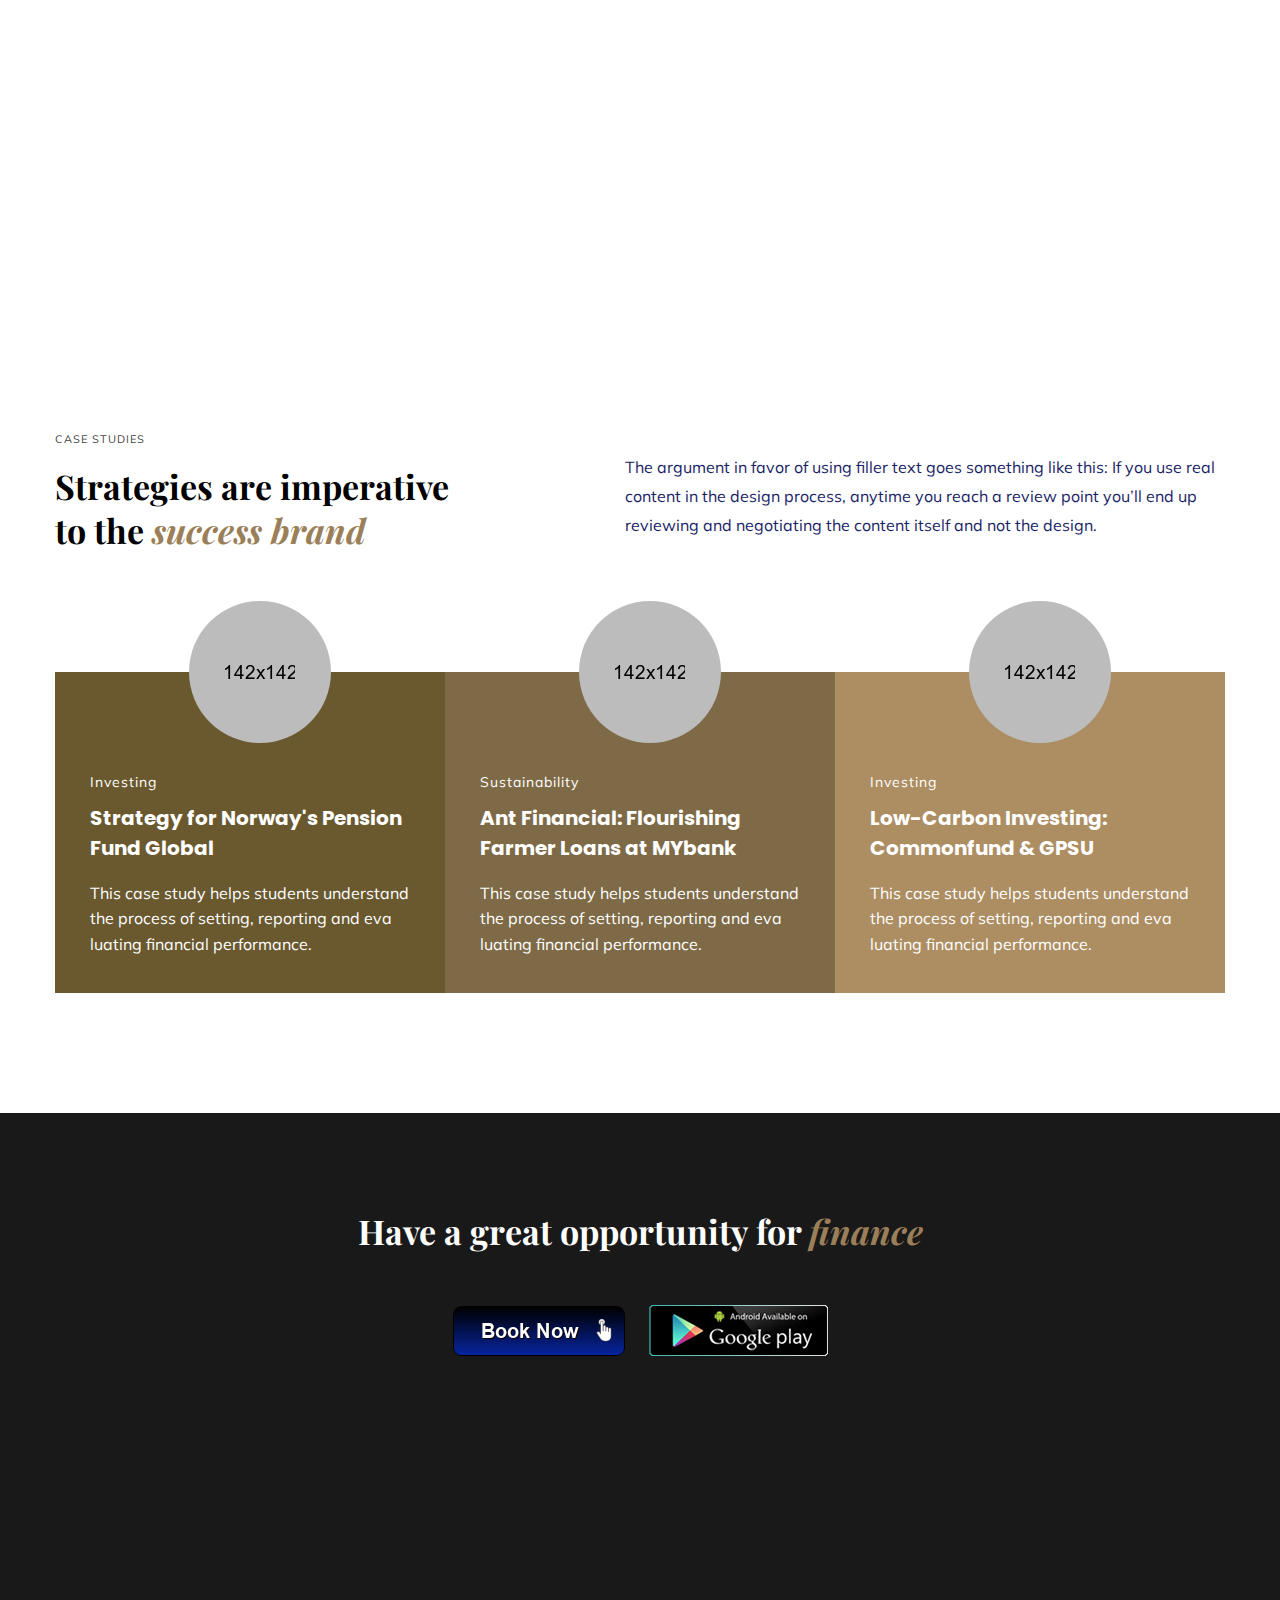
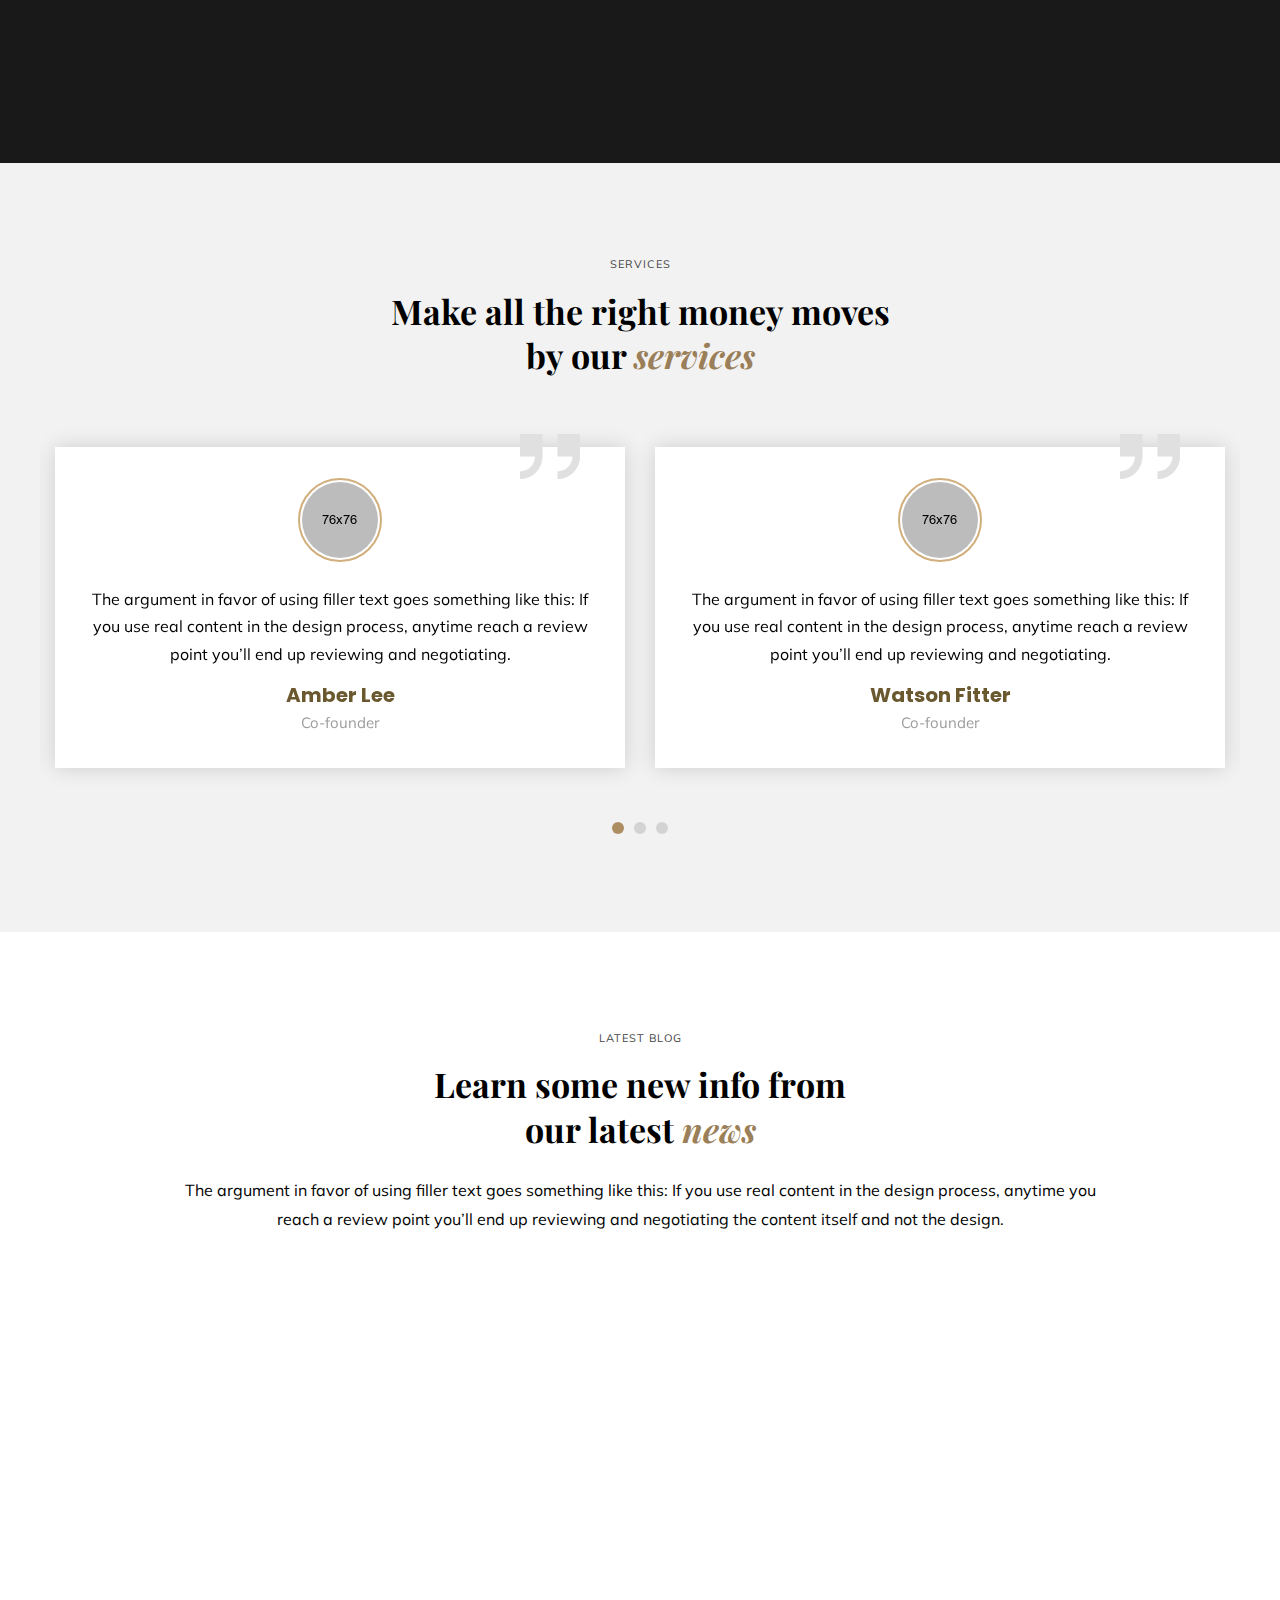
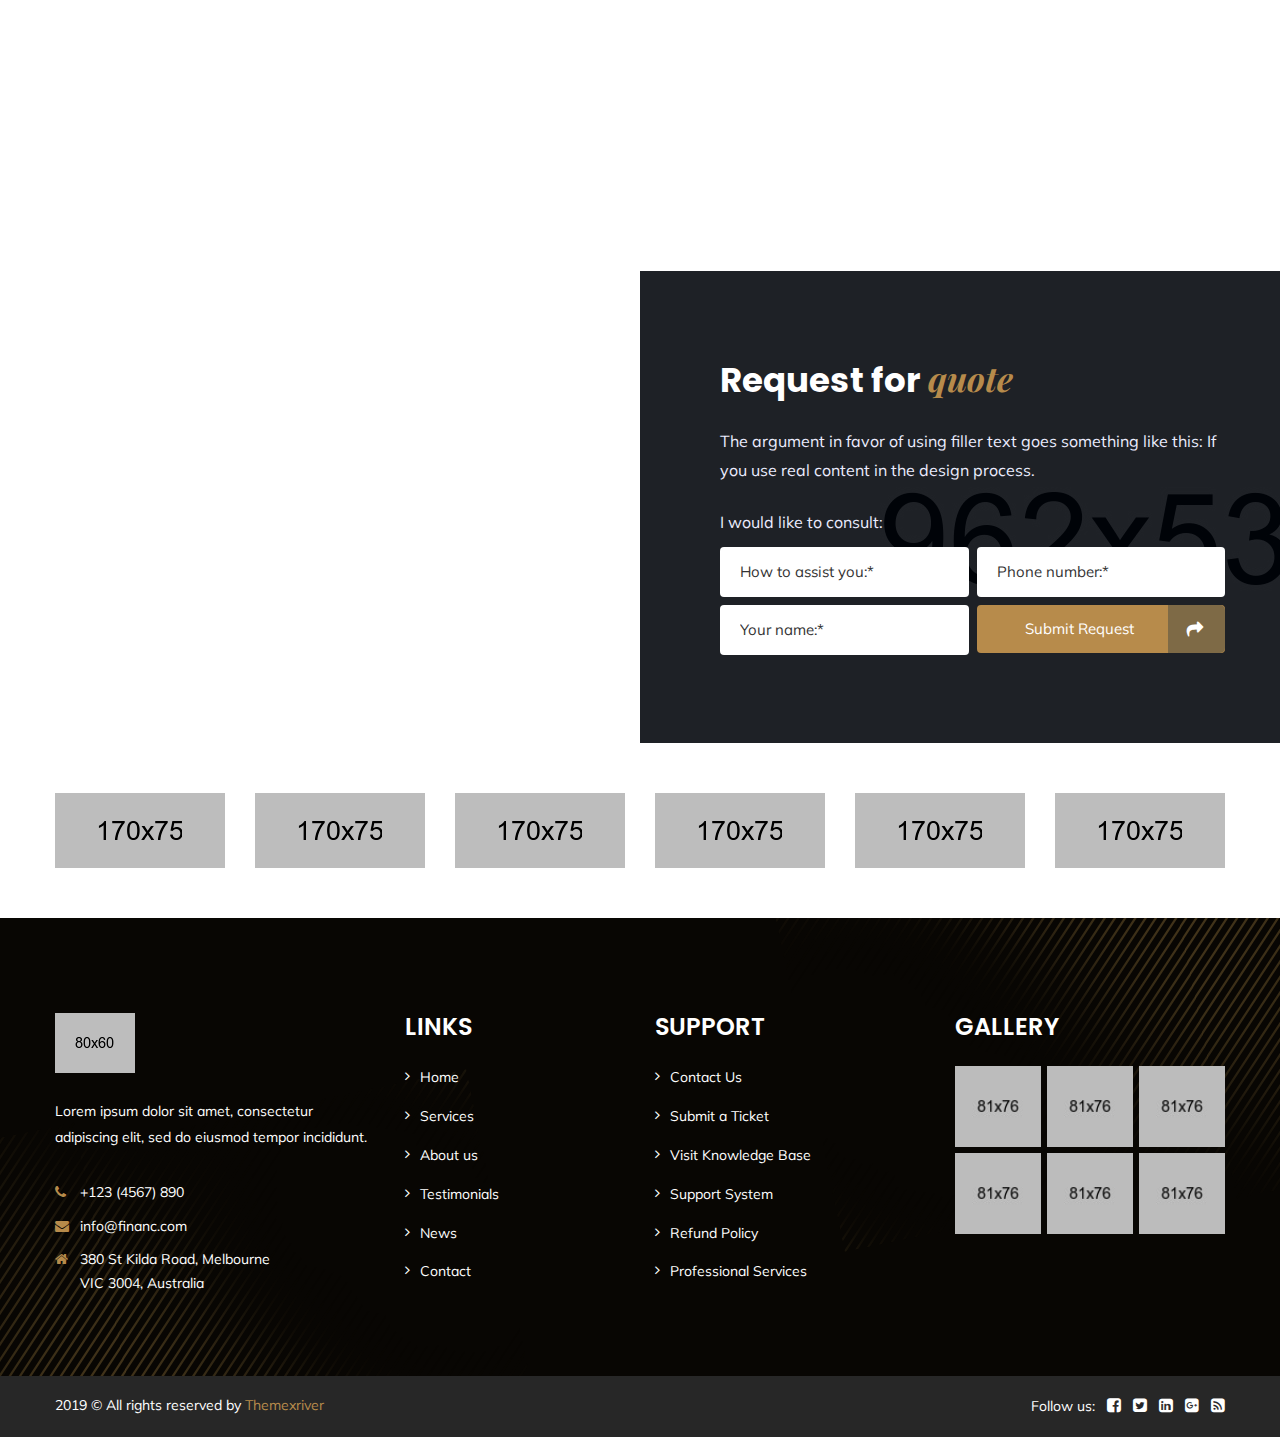
<file: index-4.html>
<!DOCTYPE html>
<html>
<head>
<meta charset="utf-8">
<title>Finano Consulting HTML Template | Homepage Four</title>
<!-- Stylesheets -->
<link href="css/bootstrap.css" rel="stylesheet">
<link href="css/style.css" rel="stylesheet">
<link href="css/responsive.css" rel="stylesheet">

<link rel="shortcut icon" href="images/favicon.png" type="image/x-icon">
<link rel="icon" href="images/favicon.png" type="image/x-icon">

<!-- Responsive -->
<meta http-equiv="X-UA-Compatible" content="IE=edge">
<meta name="viewport" content="width=device-width, initial-scale=1.0, maximum-scale=1.0, user-scalable=0">

<!--[if lt IE 9]><script src="https://cdnjs.cloudflare.com/ajax/libs/html5shiv/3.7.3/html5shiv.js"></script><![endif]-->
<!--[if lt IE 9]><script src="js/respond.js"></script><![endif]-->
</head>

<body>

<div class="page-wrapper">
 	
    <!-- Preloader -->
    <div class="preloader"></div>
 	
    <!-- Main Header-->
    <header class="main-header header-style-four">
    	
        <!-- Header Lower  -->
    	<div class="header-lower">
        	<div class="auto-container">
            	<div class="outer-container clearfix">
					<!-- Logo Box -->
					<div class="pull-left logo-box">
						<div class="logo"><a href="index.html"><img src="images/logo-4.png" alt="" title=""></a></div>
					</div>
					<!-- Nav Outer -->
                    <div class="nav-outer clearfix">
						<!-- Main Menu -->
						<nav class="main-menu navbar-expand-md">
							<div class="navbar-header">
								<button class="navbar-toggler" type="button" data-toggle="collapse" data-target="#navbarSupportedContent" aria-controls="navbarSupportedContent" aria-expanded="false" aria-label="Toggle navigation">
									<span class="icon-bar"></span>
									<span class="icon-bar"></span>
									<span class="icon-bar"></span>
								</button>
							</div>

							<div class="navbar-collapse collapse clearfix" id="navbarSupportedContent">
								<ul class="navigation clearfix">
									<li class="current dropdown"><a href="#">Home</a>
										<ul>
											<li><a href="index.html">Home Page 01</a></li>
											<li><a href="index-2.html">Home Page 02</a></li>
											<li><a href="index-3.html">Home Page 03</a></li>
											<li><a href="index-4.html">Home Page 04</a></li>
											<li><a href="index-5.html">Home Page 05</a></li>
										</ul>
									</li>
									<li class="dropdown"><a href="#">About Us</a>
										<ul>
											<li><a href="about.html">About Us</a></li>
											<li><a href="team.html">Our Team</a></li>
											<li><a href="case-studies.html">Case Studies</a></li>
											<li><a href="testimonial.html">Testimonial</a></li>
											<li><a href="not-found.html">Error Page</a></li>
										</ul>
									</li>
									<li class="dropdown"><a href="#">Services</a>
										<ul>
											<li><a href="services.html">Services</a></li>
											<li><a href="services-2.html">Services Two</a></li>
											<li><a href="services-single.html">Services Single</a></li>
										</ul>
									</li>
									<li class="dropdown"><a href="#">Portfolio</a>
										<ul>
											<li><a href="portfolio-2-column.html">Portfolio Two Column</a></li>
											<li><a href="portfolio-3-column.html">Portfolio Three Column</a></li>
											<li><a href="portfolio-4-column.html">Portfolio Four Column</a></li>
											<li><a href="portfolio-masonry.html">Portfolio Masonry</a></li>
											<li><a href="portfolio-single.html">Portfolio Single</a></li>
										</ul>
									</li>
									<li class="dropdown"><a href="#">Blog</a>
										<ul>
											<li><a href="blog.html">Our Blog</a></li>
											<li><a href="blog-list.html">Blog List</a></li>
											<li><a href="blog-single.html">Blog Single</a></li>
										</ul>
									</li>
									<li><a href="contact.html">Contact us</a></li>
								</ul>
							</div>
							
						</nav>
						
						<!--Outer Box-->
						<div class="outer-box">
							
							<!--Cart Box-->
							<div class="cart-box">
								<div class="cart-box-btn dropdown-toggle"><span class="fa fa-shopping-cart"></span><span class="total-cart">0</span></div>
							</div>	
							
							<!--Search Box-->
							<div class="search-box-outer">
								<div class="dropdown">
									<button class="search-box-btn dropdown-toggle" type="button" id="dropdownMenu3" data-toggle="dropdown" aria-haspopup="true" aria-expanded="false"><span class="fa fa-search"></span></button>
									<ul class="dropdown-menu pull-right search-panel" aria-labelledby="dropdownMenu3">
										<li class="panel-outer">
											<div class="form-container">
												<form method="post" action="blog.html">
													<div class="form-group">
														<input type="search" name="field-name" value="" placeholder="Search Here" required>
														<button type="submit" class="search-btn"><span class="fa fa-search"></span></button>
													</div>
												</form>
											</div>
										</li>
									</ul>
								</div>
							</div>
							
							<!--Language-->
							<div class="language dropdown"><a class="btn btn-default dropdown-toggle" id="dropdownMenu2" data-toggle="dropdown" aria-haspopup="true" aria-expanded="true" href="#"><span class="flag-icon"><img src="images/icons/flag-icon.png" alt=""/></span>En</a>
								<ul class="dropdown-menu style-one" aria-labelledby="dropdownMenu2">
									<li><a href="#">English</a></li>
									<li><a href="#">German</a></li>
									<li><a href="#">Arabic</a></li>
									<li><a href="#">Hindi</a></li>
								</ul>
							</div>
							
						</div>
						
                    </div>
					
                </div>
            </div>
        </div>
		
		<!--Sticky Header-->
        <div class="sticky-header">
        	<div class="auto-container clearfix">
            	<!--Logo-->
            	<div class="logo pull-left">
                	<a href="index.html" class="img-responsive"><img src="images/logo-small-3.png" alt="" title=""></a>
                </div>
                
                <!--Right Col-->
                <div class="right-col pull-right">
                	<!-- Main Menu -->
                    <nav class="main-menu navbar-expand-md">
                        <button class="navbar-toggler" type="button" data-toggle="collapse" data-target="#navbarSupportedContent1" aria-controls="navbarSupportedContent1" aria-expanded="false" aria-label="Toggle navigation">
                            <span class="icon-bar"></span>
                            <span class="icon-bar"></span>
                            <span class="icon-bar"></span>
                        </button>
                        
                        <div class="navbar-collapse collapse clearfix" id="navbarSupportedContent1">
                            <ul class="navigation clearfix">
                                <li class="current dropdown"><a href="#">Home</a>
									<ul>
										<li><a href="index.html">Home Page 01</a></li>
										<li><a href="index-2.html">Home Page 02</a></li>
										<li><a href="index-3.html">Home Page 03</a></li>
										<li><a href="index-4.html">Home Page 04</a></li>
										<li><a href="index-5.html">Home Page 05</a></li>
									</ul>
								</li>
								<li class="dropdown"><a href="#">About Us</a>
									<ul>
										<li><a href="about.html">About Us</a></li>
										<li><a href="team.html">Our Team</a></li>
										<li><a href="case-studies.html">Case Studies</a></li>
										<li><a href="testimonial.html">Testimonial</a></li>
										<li><a href="not-found.html">Error Page</a></li>
									</ul>
								</li>
								<li class="dropdown"><a href="#">Services</a>
									<ul>
										<li><a href="services.html">Services</a></li>
										<li><a href="services-2.html">Services Two</a></li>
										<li><a href="services-single.html">Services Single</a></li>
									</ul>
								</li>
								<li class="dropdown"><a href="#">Portfolio</a>
									<ul>
										<li><a href="portfolio-2-column.html">Portfolio Two Column</a></li>
										<li><a href="portfolio-3-column.html">Portfolio Three Column</a></li>
										<li><a href="portfolio-4-column.html">Portfolio Four Column</a></li>
										<li><a href="portfolio-masonry.html">Portfolio Masonry</a></li>
										<li><a href="portfolio-single.html">Portfolio Single</a></li>
									</ul>
								</li>
								<li class="dropdown"><a href="#">Blog</a>
									<ul>
										<li><a href="blog.html">Our Blog</a></li>
										<li><a href="blog-list.html">Blog List</a></li>
										<li><a href="blog-single.html">Blog Single</a></li>
									</ul>
								</li>
								<li><a href="contact.html">Contact us</a></li>
                            </ul>
                        </div>
                    </nav><!-- Main Menu End-->
                </div>
                
            </div>
        </div>
        <!--End Sticky Header-->
		
    </header>
    <!--End Main Header -->
	
	<!--Main Slider-->
    <section class="main-slider style-three">
        <div class="main-slider-carousel owl-carousel owl-theme">
            
            <div class="slide" style="background-image:url(images/main-slider/5.jpg)">
                <div class="auto-container">
					<div class="content alternate">
						<div class="title">We honor your opinion</div>
						<h1 class="style-two">Our finance can give <br> possiblities <span class="brown_color">business</span></h1>
						<div class="text alternate">We're the first digital wealth manager with a 6 year <br> performance track record in the UK.</div>
						<div class="btn-box">
							<a href="contact.html" class="theme-btn btn-style-nine">Let’s start now <span class="icon flaticon-direction"></span></a>
						</div>
					</div>
                </div>
            </div>
            
            <div class="slide" style="background-image:url(images/main-slider/5.jpg)">
                <div class="auto-container">
					<div class="content alternate">
						<div class="title">We honor your opinion</div>
						<h1 class="style-two">Our finance can give <br> possiblities <span class="brown_color">business</span></h1>
						<div class="text alternate">We're the first digital wealth manager with a 6 year <br> performance track record in the UK.</div>
						<div class="btn-box">
							<a href="contact.html" class="theme-btn btn-style-nine">Let’s start now <span class="icon flaticon-direction"></span></a>
						</div>
					</div>
                </div>
            </div>
			
        </div>
	</section>
	
	<!-- Services Section Seven-->
	<section class="services-section-seven">
		<div class="auto-container">
			<div class="inner-container">
				<div class="clearfix">
					
					<!-- Services Block Ten -->
					<div class="services-block-ten col-lg-4 col-md-6 col-sm-12">
						<div class="inner-box wow fadeInUp" data-wow-delay="0ms" data-wow-duration="1500ms">
							<div class="large-icon flaticon-medal-1"></div>
							<div class="upper-box">
								<div class="icon-box">
									<span class="icon flaticon-medal-1"></span>
								</div>
								<h4><a href="#">Best Performence</a></h4>
							</div>
							<div class="text">Our award-winning editorial teams of 80+ Nerds make even the most comon.</div>
							<ul class="list-style-three">
								<li>Recommendations and advice</li>
								<li>Side-by-side comparisons</li>
								<li>Smart calculators and straight task</li>
							</ul>
						</div>
					</div>
					
					<!-- Services Block Ten -->
					<div class="services-block-ten col-lg-4 col-md-6 col-sm-12">
						<div class="inner-box wow fadeInUp" data-wow-delay="300ms" data-wow-duration="1500ms">
							<div class="large-icon flaticon-diamond-1"></div>
							<div class="upper-box">
								<div class="icon-box">
									<span class="icon flaticon-diamond-1"></span>
								</div>
								<h4><a href="#">Expert Authorities</a></h4>
							</div>
							<div class="text">Half a million Finac members have already seen their credit score go up.</div>
							<ul class="list-style-three">
								<li>Finding a better credit card</li>
								<li>Stop sneaky subscription charges</li>
								<li>We'll never judge your daily latte</li>
							</ul>
						</div>
					</div>
					
					<!-- Services Block Ten -->
					<div class="services-block-ten col-lg-4 col-md-12 col-sm-12">
						<div class="inner-box wow fadeInUp" data-wow-delay="600ms" data-wow-duration="1500ms">
							<div class="large-icon flaticon-award"></div>
							<div class="upper-box">
								<div class="icon-box">
									<span class="icon flaticon-award"></span>
								</div>
								<h4><a href="#">Risk Protection</a></h4>
							</div>
							<div class="text">An online savings account could snag you up to 15x more interest.</div>
							<ul class="list-style-three">
								<li>Become a Finac member</li>
								<li>From lowering your cable bill</li>
								<li>We always have your security</li>
							</ul>
						</div>
					</div>
					
				</div>
			</div>
		</div>
	</section>
	<!-- End Services Section Seven-->
	
	<!-- About Section -->
	<section class="about-section brown">
		<div class="auto-container">
			<div class="row clearfix">
				
				<!-- Content Column -->
				<div class="content-column col-lg-6 col-md-12 col-sm-12">
					<div class="inner-column">
						
						<!-- Sec Title Two -->
						<div class="sec-title-two brown">
							<div class="title">about us</div>
							<h2>We are here to manage your <br> finance with <span>experience</span></h2>
						</div>
						
						<div class="text">
							<p>The argument in favor of using filler text goes something like this: If you use real content in the <a href="#">design process,</a> anytime you reach a review point you’ll end up reviewing and negotiating the content itself and not the design.</p>
							<p>Aenean tincidunt id mauris id auctor. Donec at ligula lacus. Nulla dignissim mi quis neque interdum, quis porta sem finibus.</p>
						</div>
						<div class="row clearfix">
							<div class="column col-lg-6 col-md-6 col-sm-12">
								<ul class="list-style-one">
									<li>Praesent feugiat sem mattis.</li>
								</ul>
							</div>
							<div class="column col-lg-6 col-md-6 col-sm-12">
								<ul class="list-style-one">
									<li>A wonderful serenity.</li>
								</ul>
							</div>
							<div class="column col-lg-6 col-md-6 col-sm-12">
								<ul class="list-style-one">
									<li>Premium services beyond you.</li>
								</ul>
							</div>
							<div class="column col-lg-6 col-md-6 col-sm-12">
								<ul class="list-style-one">
									<li>Set a link back to this photo.</li>
								</ul>
							</div>
						</div>
						<div class="question">Call to ask <a href="#">any question</a> <strong>540-325-1523</strong> <span class="or">or</span> <strong>540-328-1265</strong></div>
						<div class="signature">
							<div class="signature-img"><img src="images/icons/signature-1.png" alt=""/></div>
							<h5>Natalia Duke</h5>
							<div class="designation">(Chairman and founder)</div>
						</div>
					</div>
				</div>
				
				<!-- Video Column -->
				<div class="video-column col-lg-6 col-md-12 col-sm-12">
					<div class="inner-column">
						
						<!--Video Box-->
                        <div class="video-box">
                            <figure class="image">
                                <img src="images/resource/video-img.jpg" alt="">
                            </figure>
                            <a href="https://www.youtube.com/watch?v=kxPCFljwJws" class="lightbox-image overlay-box"><span class="flaticon-play-button"></span></a>
                        </div>
						
						<div class="fact-counter">
							<div class="auto-container">
								<div class="row clearfix">
								
									<!--Column-->
									<div class="column counter-column col-lg-4 col-md-6 col-sm-12">
										<div class="inner wow fadeInLeft" data-wow-delay="0ms" data-wow-duration="1500ms">
											<div class="count-outer count-box">
												<span class="count-text" data-speed="2000" data-stop="1235">0</span>
												<h4 class="counter-title">Satisfied Clients</h4>
												<div class="text">Dolore magna aliq</div>
											</div>
										</div>
									</div>
							
									<!--Column-->
									<div class="column counter-column col-lg-4 col-md-6 col-sm-12">
										<div class="inner wow fadeInLeft" data-wow-delay="300ms" data-wow-duration="1500ms">
											<div class="count-outer count-box">
												<span class="count-text" data-speed="3500" data-stop="1402">0</span>+
												<h4 class="counter-title">Completed works</h4>
												<div class="text">consectetur adipisicing</div>
											</div>
										</div>
									</div>
							
									<!--Column-->
									<div class="column counter-column col-lg-4 col-md-12 col-sm-12">
										<div class="inner wow fadeInLeft" data-wow-delay="600ms" data-wow-duration="1500ms">
											<div class="count-outer count-box">
												<span class="count-text" data-speed="2000" data-stop="35">0</span>
												<h4 class="counter-title">Winning Awards</h4>
												<div class="text">Lorem ipsum dolor</div>
											</div>
										</div>
									</div>
									
								</div>
							</div>
						</div>
						
					</div>
				</div>
				
			</div>
		</div>
	</section>
	<!-- End About Section -->
	
	<!-- Services Section Eight -->
	<section class="services-section-eight">
		<div class="auto-container">
			<div class="row clearfix">
			<!-- Content Column -->
			<div class="content-column col-lg-8 col-md-12 col-sm-12">
				<div class="inner-column">
					<div class="row clearfix">
						
						<!-- Services Block Eleven -->
						<div class="services-block-eleven col-lg-6 col-md-6 col-sm-12">
							<div class="inner-box wow fadeInUp" data-wow-delay="0ms" data-wow-duration="1500ms">
								<div class="border-one"></div>
								<div class="border-two"></div>
								<div class="content">
									<div class="icon-box">
										<span class="icon fa fa-bullhorn"></span>
									</div>
									<h6><a href="services-single.html">Market Research</a></h6>
									<div class="text">Lorem ipsum dolor sit amet, con sectetu adipiscing elit, sed do eius mod tempor incididunt.</div>
								</div>
							</div>
						</div>
						
						<!-- Services Block Eleven -->
						<div class="services-block-eleven col-lg-6 col-md-6 col-sm-12">
							<div class="inner-box wow fadeInUp" data-wow-delay="300ms" data-wow-duration="1500ms">
								<div class="border-one"></div>
								<div class="border-two"></div>
								<div class="content">
									<div class="icon-box">
										<span class="icon fa fa-suitcase"></span>
									</div>
									<h6><a href="services-single.html">Business Planning</a></h6>
									<div class="text">Lorem ipsum dolor sit amet, con sectetu adipiscing elit, sed do eius mod tempor incididunt.</div>
								</div>
							</div>
						</div>
						
						<!-- Services Block Eleven -->
						<div class="services-block-eleven col-lg-6 col-md-6 col-sm-12">
							<div class="inner-box wow fadeInUp" data-wow-delay="600ms" data-wow-duration="1500ms">
								<div class="border-one"></div>
								<div class="border-two"></div>
								<div class="content">
									<div class="icon-box">
										<span class="icon fa fa-area-chart"></span>
									</div>
									<h6><a href="services-single.html">Investment Trade</a></h6>
									<div class="text">Lorem ipsum dolor sit amet, con sectetu adipiscing elit, sed do eius mod tempor incididunt.</div>
								</div>
							</div>
						</div>
						
						<!-- Services Block Eleven -->
						<div class="services-block-eleven col-lg-6 col-md-6 col-sm-12">
							<div class="inner-box wow fadeInUp" data-wow-delay="900ms" data-wow-duration="1500ms">
								<div class="border-one"></div>
								<div class="border-two"></div>
								<div class="content">
									<div class="icon-box">
										<span class="icon fa fa-coffee"></span>
									</div>
									<h6><a href="services-single.html">Fund Management</a></h6>
									<div class="text">Lorem ipsum dolor sit amet, con sectetu adipiscing elit, sed do eius mod tempor incididunt.</div>
								</div>
							</div>
						</div>
						
						<!-- Services Block Eleven -->
						<div class="services-block-eleven col-lg-6 col-md-6 col-sm-12">
							<div class="inner-box wow fadeInUp" data-wow-delay="1200ms" data-wow-duration="1500ms">
								<div class="border-one"></div>
								<div class="border-two"></div>
								<div class="content">
									<div class="icon-box">
										<span class="icon fa fa-building"></span>
									</div>
									<h6><a href="services-single.html">Home loan</a></h6>
									<div class="text">Lorem ipsum dolor sit amet, con sectetu adipiscing elit, sed do eius mod tempor incididunt.</div>
								</div>
							</div>
						</div>
						
						<!-- Services Block Eleven -->
						<div class="services-block-eleven col-lg-6 col-md-6 col-sm-12">
							<div class="inner-box wow fadeInUp" data-wow-delay="1500ms" data-wow-duration="1500ms">
								<div class="border-one"></div>
								<div class="border-two"></div>
								<div class="content">
									<div class="icon-box">
										<span class="icon fa fa-pie-chart"></span>
									</div>
									<h6><a href="services-single.html">Insurance Service</a></h6>
									<div class="text">Lorem ipsum dolor sit amet, con sectetu adipiscing elit, sed do eius mod tempor incididunt.</div>
								</div>
							</div>
						</div>
						
					</div>
				</div>
			</div>
			
			<!-- Image Column -->
			<div class="image-column col-lg-4 col-md-8 col-sm-12">
				<div class="inner-column wow fadeInRight" data-wow-delay="0ms" data-wow-duration="1500ms">
					<div class="image">
						<img src="images/resource/service-5.jpg" alt=""/>
						<div class="overlay-box">
							<div class="overlay-inner">
								<div class="content">
									<h2>35 <span>years of experience</span></h2>
								</div>
							</div>
						</div>
					</div>
				</div>
			</div>
			</div>
		</div>
	</section>
	<!-- End Services Section Eight -->
	
	<!-- Services Section Nine -->
	<section class="services-section-nine">
		<div class="auto-container">
			
			<!-- Sec Title Two -->
			<div class="sec-title-two centered">
				<div class="title">Services</div>
				<h2>Make all the right money moves <br> by our <span>services</span></h2>
			</div>
			
			<div class="clearfix">
				
				<!-- Services Block Twelve -->
				<div class="services-block-twelve col-lg-6 col-md-12 col-sm-12">
					<div class="inner-box wow fadeInLeft" data-wow-delay="0ms" data-wow-duration="1500ms">
						<div class="image">
							<img src="images/resource/service-6.jpg" alt=""/>
							<!-- Overlay Box -->
							<div class="overlay-box">
								<div class="overlay-inner">
									<div class="content">
										<h4>Financial Analysis</h4>
										<div class="text">Half a million Finac members have already seen their credit score go up. decisions to actions and deliver.</div>
										<div class="arrow-box fa fa-angle-right"></div>
									</div>
								</div>
							</div>
							<!-- Overlay Box Two -->
							<div class="overlay-box-two">
								<div class="overlay-inner-two">
									<div class="large-icon flaticon-statistics"></div>
									<div class="content-two">
										<div class="icon-box">
											<span class="icon flaticon-statistics"></span>
										</div>
										<h4><a href="#">Investment Trade</a></h4>
									</div>
								</div>
							</div>
							
						</div>
					</div>
				</div>
				
				<!-- Services Block Twelve -->
				<div class="services-block-twelve col-lg-6 col-md-12 col-sm-12">
					<div class="inner-box wow fadeInRight" data-wow-delay="0ms" data-wow-duration="1500ms">
						<div class="image">
							<img src="images/resource/service-8.jpg" alt=""/>
							<!-- Overlay Box -->
							<div class="overlay-box">
								<div class="overlay-inner">
									<div class="content">
										<h4>Investment Trade</h4>
										<div class="text">Half a million Finac members have already seen their credit score go up. decisions to actions and deliver.</div>
										<div class="arrow-box fa fa-angle-right"></div>
									</div>
								</div>
							</div>
							<!-- Overlay Box Two -->
							<div class="overlay-box-two">
								<div class="overlay-inner-two">
									<div class="large-icon flaticon-graph"></div>
									<div class="content-two">
										<div class="icon-box">
											<span class="icon flaticon-graph"></span>
										</div>
										<h4><a href="#">Investment Trade</a></h4>
									</div>
								</div>
							</div>
							
						</div>
					</div>
				</div>
				
				<!-- Services Block Twelve -->
				<div class="services-block-twelve col-lg-6 col-md-12 col-sm-12">
					<div class="inner-box wow fadeInLeft" data-wow-delay="0ms" data-wow-duration="1500ms">
						<div class="image">
							<img src="images/resource/service-7.jpg" alt=""/>
							<!-- Overlay Box -->
							<div class="overlay-box">
								<div class="overlay-inner">
									<div class="content">
										<h4>Fund Management</h4>
										<div class="text">Half a million Finac members have already seen their credit score go up. decisions to actions and deliver.</div>
										<div class="arrow-box fa fa-angle-right"></div>
									</div>
								</div>
							</div>
							<!-- Overlay Box Two -->
							<div class="overlay-box-two">
								<div class="overlay-inner-two">
									<div class="large-icon flaticon-money-bag"></div>
									<div class="content-two">
										<div class="icon-box">
											<span class="icon flaticon-money-bag"></span>
										</div>
										<h4><a href="#">Fund Management</a></h4>
									</div>
								</div>
							</div>
							
						</div>
					</div>
				</div>
				
				<!-- Services Block Twelve -->
				<div class="services-block-twelve col-lg-6 col-md-12 col-sm-12">
					<div class="inner-box wow fadeInRight" data-wow-delay="0ms" data-wow-duration="1500ms">
						<div class="image">
							<img src="images/resource/service-6.jpg" alt=""/>
							<!-- Overlay Box -->
							<div class="overlay-box">
								<div class="overlay-inner">
									<div class="content">
										<h4>Research Managment</h4>
										<div class="text">Half a million Finac members have already seen their credit score go up. decisions to actions and deliver.</div>
										<div class="arrow-box fa fa-angle-right"></div>
									</div>
								</div>
							</div>
							<!-- Overlay Box Two -->
							<div class="overlay-box-two">
								<div class="overlay-inner-two">
									<div class="large-icon flaticon-exam"></div>
									<div class="content-two">
										<div class="icon-box">
											<span class="icon flaticon-exam"></span>
										</div>
										<h4><a href="#">Research Managment</a></h4>
									</div>
								</div>
							</div>
							
						</div>
					</div>
				</div>
				
			</div>
		</div>
	</section>
	
	<!-- Case Section -->
	<section class="case-section alternate">
		<div class="auto-container">
			<!-- Sec Title Two -->
			<div class="sec-title-two">
				<div class="clearfix">
					<div class="pull-left">
						<div class="title">Case studies</div>
						<h2>Strategies are imperative <br> to the <span>success brand</span></h2>
					</div>
					<div class="pull-right">
						<div class="text">The argument in favor of using filler text goes something like this: If you use real content in the design process, anytime you reach a review point you’ll end up reviewing and negotiating the content itself and not the design.</div>
					</div>
				</div>
			</div>
			
			<div class="clearfix">
				
				<!-- Case Block -->
				<div class="case-block style-two col-lg-4 col-md-6 col-sm-12">
					<div class="inner-box">
						<div class="image">
							<img src="images/resource/author-1.jpg" alt="" />
						</div>
						<div class="title">Investing</div>
						<h5><a href="#">Strategy for Norway's Pension Fund Global</a></h5>
						<div class="text">This case study helps students understand the process of setting, reporting and eva luating financial performance.</div>
						<a href="#" class="arrow"><span class="flaticon-direction"></span></a>
					</div>
				</div>
				
				<!-- Case Block -->
				<div class="case-block style-two col-lg-4 col-md-6 col-sm-12">
					<div class="inner-box">
						<div class="image">
							<img src="images/resource/author-2.jpg" alt="" />
						</div>
						<div class="title">Sustainability</div>
						<h5><a href="#">Ant Financial: Flourishing Farmer Loans at MYbank</a></h5>
						<div class="text">This case study helps students understand the process of setting, reporting and eva luating financial performance.</div>
						<a href="#" class="arrow"><span class="flaticon-direction"></span></a>
					</div>
				</div>
				
				<!-- Case Block -->
				<div class="case-block style-two col-lg-4 col-md-12 col-sm-12">
					<div class="inner-box">
						<div class="image">
							<img src="images/resource/author-3.jpg" alt="" />
						</div>
						<div class="title">Investing</div>
						<h5><a href="#">Low-Carbon Investing: Commonfund & GPSU</a></h5>
						<div class="text">This case study helps students understand the process of setting, reporting and eva luating financial performance.</div>
						<a href="#" class="arrow"><span class="flaticon-direction"></span></a>
					</div>
				</div>
				
			</div>
			
		</div>
	</section>
	<!-- End Case Section -->
	
	<!-- Call To Action -->
	<section class="call-to-action" style="background-image:url(images/background/3.jpg)">
		<div class="auto-container">
			<div class="sec-title-two">
				<h2>Have a great opportunity for <span>finance</span></h2>
			</div>
			<div class="btns-box">
				<a href="#"><img src="images/icons/app-btn.png" alt="" /></a>
				<a href="#"><img src="images/icons/google-btn.png" alt="" /></a>
			</div>
			<div class="image wow jello" data-wow-delay="0ms" data-wow-duration="1500ms">
				<img src="images/resource/app-mobile.png" alt="" />
			</div>
		</div>
	</section>
	<!-- End Call To Action -->
	
	<!-- Testimonial Section Three -->
	<section class="testimonial-section-three">
		<div class="auto-container">
			<!-- Sec Title Two -->
			<div class="sec-title-two centered">
				<div class="title">Services</div>
				<h2>Make all the right money moves <br> by our <span>services</span></h2>
			</div>
			
			<div class="two-item-carousel owl-carousel owl-theme">
				
				<!-- Testimonial Block Four -->
				<div class="testimonial-block-four">
					<div class="inner-box">
						<div class="quote-icon flaticon-double-quotes"></div>
						<div class="image-outer">
							<div class="image">
								<img src="images/resource/author-6.jpg" alt="" />
							</div>
						</div>
						<div class="text">The argument in favor of using filler text goes something like this: If you use real content in the design process, anytime  reach a review point you’ll end up reviewing and negotiating.</div>
						<h5>Amber Lee</h5>
						<div class="designation">Co-founder</div>
					</div>
				</div>
				
				<!-- Testimonial Block Four -->
				<div class="testimonial-block-four">
					<div class="inner-box">
						<div class="quote-icon flaticon-double-quotes"></div>
						<div class="image-outer">
							<div class="image">
								<img src="images/resource/author-7.jpg" alt="" />
							</div>
						</div>
						<div class="text">The argument in favor of using filler text goes something like this: If you use real content in the design process, anytime  reach a review point you’ll end up reviewing and negotiating.</div>
						<h5>Watson Fitter</h5>
						<div class="designation">Co-founder</div>
					</div>
				</div>
				
				<!-- Testimonial Block Four -->
				<div class="testimonial-block-four">
					<div class="inner-box">
						<div class="quote-icon flaticon-double-quotes"></div>
						<div class="image-outer">
							<div class="image">
								<img src="images/resource/author-6.jpg" alt="" />
							</div>
						</div>
						<div class="text">The argument in favor of using filler text goes something like this: If you use real content in the design process, anytime  reach a review point you’ll end up reviewing and negotiating.</div>
						<h5>Micheal Bush</h5>
						<div class="designation">Co-founder</div>
					</div>
				</div>
				
				<!-- Testimonial Block Four -->
				<div class="testimonial-block-four">
					<div class="inner-box">
						<div class="quote-icon flaticon-double-quotes"></div>
						<div class="image-outer">
							<div class="image">
								<img src="images/resource/author-7.jpg" alt="" />
							</div>
						</div>
						<div class="text">The argument in favor of using filler text goes something like this: If you use real content in the design process, anytime  reach a review point you’ll end up reviewing and negotiating.</div>
						<h5>Erbil Hook</h5>
						<div class="designation">Co-founder</div>
					</div>
				</div>
				
				<!-- Testimonial Block Four -->
				<div class="testimonial-block-four">
					<div class="inner-box">
						<div class="quote-icon flaticon-double-quotes"></div>
						<div class="image-outer">
							<div class="image">
								<img src="images/resource/author-6.jpg" alt="" />
							</div>
						</div>
						<div class="text">The argument in favor of using filler text goes something like this: If you use real content in the design process, anytime  reach a review point you’ll end up reviewing and negotiating.</div>
						<h5>Alex Anderson</h5>
						<div class="designation">Co-founder</div>
					</div>
				</div>
				
				<!-- Testimonial Block Four -->
				<div class="testimonial-block-four">
					<div class="inner-box">
						<div class="quote-icon flaticon-double-quotes"></div>
						<div class="image-outer">
							<div class="image">
								<img src="images/resource/author-7.jpg" alt="" />
							</div>
						</div>
						<div class="text">The argument in favor of using filler text goes something like this: If you use real content in the design process, anytime  reach a review point you’ll end up reviewing and negotiating.</div>
						<h5>Micheal George</h5>
						<div class="designation">Co-founder</div>
					</div>
				</div>
				
			</div>
			
		</div>
	</section>
	<!-- End Testimonial Section Three -->
	
	<!-- News Section Two -->
	<section class="news-section-two alternate">
		<div class="auto-container">
			<!-- Sec Title -->
			<div class="sec-title-two centered">
				<div class="title">latest Blog</div>
				<h2>Learn some new info from <br> our latest <span>news</span></h2>
				<div class="text">The argument in favor of using filler text goes something like this: If you use real content in the design process, anytime you <br> reach a review point you’ll end up reviewing and negotiating the content itself and not the design.</div>
			</div>
			
			<div class="row clearfix">
				
				<!-- News Block Two -->
				<div class="news-block-two brown col-lg-4 col-md-6 col-sm-12">
					<div class="inner-box wow fadeInUp" data-wow-delay="0ms" data-wow-duration="1500ms">
						<div class="image">
							<img src="images/resource/news-4.jpg" alt="" />
							<div class="overlay-box">
								<a href="images/resource/news-4.jpg" data-fancybox="news" data-caption="" class="plus flaticon-plus-symbol"></a>
							</div>
						</div>
						<div class="lower-content">
							<ul class="post-meta">
								<li><span class="fa fa-calendar"></span>September 12, 2019</li>
								<li><span class="fa fa-user"></span>Admin</li>
							</ul>
							<h5><a href="blog-single.html">Strategy for Norway's Peion Fund Global.</a></h5>
							<a href="blog-single.html" class="theme-btn btn-style-ten">View more</a>
						</div>
					</div>
				</div>
				
				<!-- News Block Two -->
				<div class="news-block-two brown col-lg-4 col-md-6 col-sm-12">
					<div class="inner-box wow fadeInUp" data-wow-delay="300ms" data-wow-duration="1500ms">
						<div class="image">
							<img src="images/resource/news-5.jpg" alt="" />
							<div class="overlay-box">
								<a href="images/resource/news-5.jpg" data-fancybox="news" data-caption="" class="plus flaticon-plus-symbol"></a>
							</div>
						</div>
						<div class="lower-content">
							<ul class="post-meta">
								<li><span class="fa fa-calendar"></span>September 12, 2019</li>
								<li><span class="fa fa-user"></span>Admin</li>
							</ul>
							<h5><a href="blog-single.html">What we are capable of usually gets discovered.</a></h5>
							<a href="blog-single.html" class="theme-btn btn-style-ten">View more</a>
						</div>
					</div>
				</div>
				
				<!-- News Block Two -->
				<div class="news-block-two brown col-lg-4 col-md-6 col-sm-12">
					<div class="inner-box wow fadeInUp" data-wow-delay="600ms" data-wow-duration="1500ms">
						<div class="image">
							<img src="images/resource/news-6.jpg" alt="" />
							<div class="overlay-box">
								<a href="images/resource/news-6.jpg" data-fancybox="news" data-caption="" class="plus flaticon-plus-symbol"></a>
							</div>
						</div>
						<div class="lower-content">
							<ul class="post-meta">
								<li><span class="fa fa-calendar"></span>September 12, 2019</li>
								<li><span class="fa fa-user"></span>Admin</li>
							</ul>
							<h5><a href="blog-single.html">Food industry leaders often change their promoters.</a></h5>
							<a href="blog-single.html" class="theme-btn btn-style-ten">View more</a>
						</div>
					</div>
				</div>
				
			</div>
			
		</div>
	</section>
	
	<!--Map Info Section-->
    <section class="map-info-section alternate">
    	<div class="outer-container">
        	<div class="clearfix">
				<!--Left Column-->
                <div class="left-column">
                	<!--Map Outer-->
                    <div class="map-outer">
                        <!--Map Canvas-->
                        <div class="map-canvas"
                            data-zoom="12"
                            data-lat="-37.817085"
                            data-lng="144.955631"
                            data-type="roadmap"
                            data-hue="#ffc400"
                            data-title="Envato"
                            data-icon-path="images/icons/map-marker-1.png"
                            data-content="Melbourne VIC 3000, Australia<br><a href='mailto:info@youremail.com'>info@youremail.com</a>">
                        </div>
                    </div>
                </div>
            	<!--Right Column-->
                <div class="right-column" style="background-image:url(images/resource/image-1.jpg)">
                	<div class="content">
						<div class="title-box">
							<h2>Request for <span>quote</span></h2>
						</div>
                        <div class="text">The argument in favor of using filler text goes something like this: If you use real content in the design process.</div>
                        <div class="consult">I would like to consult:</div>
						<!-- Quote Form -->
						<div class="quote-form">
								
							<!--Contact Form-->
							<form method="post" action="contact.html">
								<div class="row clearfix">
								
									<div class="form-group col-lg-6 col-md-6 col-sm-12">
										<input type="text" name="username" placeholder="How to assist you:*" required>
									</div>
									
									<div class="form-group col-lg-6 col-md-6 col-sm-12">
										<input type="text" name="phone" placeholder="Phone number:*" required>
									</div>
									
									<div class="form-group col-lg-6 col-md-6 col-sm-12">
										<input type="text" name="text" placeholder="Your name:*" required>
									</div>
									
									<div class="form-group col-lg-6 col-md-6 col-sm-12">
										<button type="submit" class="theme-btn btn-style-eleven">Submit request <span class="icon flaticon-share-option"></span></button>
									</div>
									
								</div>
							</form>
						</div>
						
                    </div>
                </div>
                
            </div>
        </div>
    </section>
    <!--End Map Info Section-->
	
	<!--Sponsors Section-->
	<section class="sponsors-section">
		<div class="auto-container">
			
			<div class="carousel-outer">
                <!--Sponsors Slider-->
                <ul class="sponsors-carousel owl-carousel owl-theme">
                    <li><div class="image-box"><a href="#"><img src="images/clients/1.png" alt=""></a></div></li>
                    <li><div class="image-box"><a href="#"><img src="images/clients/2.png" alt=""></a></div></li>
                    <li><div class="image-box"><a href="#"><img src="images/clients/3.png" alt=""></a></div></li>
                    <li><div class="image-box"><a href="#"><img src="images/clients/4.png" alt=""></a></div></li>
                    <li><div class="image-box"><a href="#"><img src="images/clients/5.png" alt=""></a></div></li>
                    <li><div class="image-box"><a href="#"><img src="images/clients/6.png" alt=""></a></div></li>
					<li><div class="image-box"><a href="#"><img src="images/clients/1.png" alt=""></a></div></li>
                    <li><div class="image-box"><a href="#"><img src="images/clients/2.png" alt=""></a></div></li>
                    <li><div class="image-box"><a href="#"><img src="images/clients/3.png" alt=""></a></div></li>
                    <li><div class="image-box"><a href="#"><img src="images/clients/4.png" alt=""></a></div></li>
                    <li><div class="image-box"><a href="#"><img src="images/clients/5.png" alt=""></a></div></li>
                    <li><div class="image-box"><a href="#"><img src="images/clients/6.png" alt=""></a></div></li>
                </ul>
            </div>
			
		</div>
	</section>
	<!--End Sponsors Section-->
	
	<!--Main Footer-->
    <footer class="main-footer style-two">
    	<div class="auto-container">
        	<!--Widgets Section-->
            <div class="widgets-section">
            	<div class="row clearfix">
                	
                    <!--Column-->
                    <div class="big-column col-lg-6 col-md-12 col-sm-12">
						<div class="row clearfix">
						
                        	<!--Footer Column-->
                            <div class="footer-column col-lg-7 col-md-6 col-sm-12">
                                <div class="footer-widget logo-widget">
									<div class="logo">
										<a href="index.html"><img src="images/logo-5.png" alt="" /></a>
									</div>
									<div class="text">Lorem ipsum dolor sit amet, consectetur adipiscing elit, sed do eiusmod tempor incididunt.</div>
									<ul class="list-style-two">
										<li><span class="icon fa fa-phone"></span> +123 (4567) 890</li>
										<li><span class="icon fa fa-envelope"></span> info@financ.com</li>
										<li><span class="icon fa fa-home"></span>380 St Kilda Road, Melbourne <br> VIC 3004, Australia</li>
									</ul>
								</div>
							</div>
							
							<!--Footer Column-->
                            <div class="footer-column col-lg-5 col-md-6 col-sm-12">
                                <div class="footer-widget links-widget">
									<h4>Links</h4>
									<ul class="list-link">
										<li><a href="">Home</a></li>
										<li><a href="">Services</a></li>
										<li><a href="">About us</a></li>
										<li><a href="">Testimonials</a></li>
										<li><a href="">News</a></li>
										<li><a href="">Contact</a></li>
									</ul>
								</div>
							</div>

						</div>
					</div>
					
					<!--Column-->
                    <div class="big-column col-lg-6 col-md-12 col-sm-12">
						<div class="row clearfix">
						
                        	<!--Footer Column-->
                            <div class="footer-column col-lg-6 col-md-6 col-sm-12">
                                <div class="footer-widget links-widget">
									<h4>Support</h4>
									<ul class="list-link">
										<li><a href="">Contact Us</a></li>
										<li><a href="">Submit a Ticket</a></li>
										<li><a href="">Visit Knowledge Base</a></li>
										<li><a href="">Support System</a></li>
										<li><a href="">Refund Policy</a></li>
										<li><a href="">Professional Services</a></li>
									</ul>
								</div>
							</div>
							
							<!--Footer Column-->
                            <div class="footer-column col-lg-6 col-md-6 col-sm-12">
                                <div class="footer-widget gallery-widget">
									<h4>Gallery</h4>
									<div class="widget-content">
										<div class="images-outer clearfix">
											<!--Image Box-->
											<figure class="image-box"><a href="images/gallery/1.jpg" class="lightbox-image" data-fancybox="footer-gallery" title="Image Title Here" data-fancybox-group="footer-gallery"><img src="images/gallery/footer-gallery-thumb-1.jpg" alt=""></a></figure>
											<!--Image Box-->
											<figure class="image-box"><a href="images/gallery/2.jpg" class="lightbox-image" data-fancybox="footer-gallery" title="Image Title Here" data-fancybox-group="footer-gallery"><img src="images/gallery/footer-gallery-thumb-2.jpg" alt=""></a></figure>
											<!--Image Box-->
											<figure class="image-box"><a href="images/gallery/3.jpg" class="lightbox-image" data-fancybox="footer-gallery" title="Image Title Here" data-fancybox-group="footer-gallery"><img src="images/gallery/footer-gallery-thumb-3.jpg" alt=""></a></figure>
											<!--Image Box-->
											<figure class="image-box"><a href="images/gallery/4.jpg" class="lightbox-image" data-fancybox="footer-gallery" title="Image Title Here" data-fancybox-group="footer-gallery"><img src="images/gallery/footer-gallery-thumb-4.jpg" alt=""></a></figure>
											<!--Image Box-->
											<figure class="image-box"><a href="images/gallery/5.jpg" class="lightbox-image" data-fancybox="footer-gallery" title="Image Title Here" data-fancybox-group="footer-gallery"><img src="images/gallery/footer-gallery-thumb-5.jpg" alt=""></a></figure>
											<!--Image Box-->
											<figure class="image-box"><a href="images/gallery/6.jpg" class="lightbox-image" data-fancybox="footer-gallery" title="Image Title Here" data-fancybox-group="footer-gallery"><img src="images/gallery/footer-gallery-thumb-6.jpg" alt=""></a></figure>
										</div>
									</div>
								</div>
							</div>
							
						</div>
					</div>
					
				</div>
			</div>
		</div>
		<!-- Footer Bottom -->
		<div class="footer-bottom">
			<div class="auto-container">
				<div class="row clearfix">
					
					<!-- Copyright Column -->
					<div class="copyright-column col-lg-6 col-md-6 col-sm-12">
						<div class="copyright">2019 &copy; All rights reserved by <a href="#">Themexriver</a></div>
					</div>
					
					<!-- Social Column -->
					<div class="social-column col-lg-6 col-md-6 col-sm-12">
						<ul>
							<li class="follow">Follow us: </li>
							<li><a href="#"><span class="fa fa-facebook-square"></span></a></li>
							<li><a href="#"><span class="fa fa-twitter-square"></span></a></li>
							<li><a href="#"><span class="fa fa-linkedin-square"></span></a></li>
							<li><a href="#"><span class="fa fa-google-plus-square"></span></a></li>
							<li><a href="#"><span class="fa fa-rss-square"></span></a></li>
						</ul>
					</div>
					
				</div>
			</div>
		</div>
	</footer>
	
</div>
<!--End pagewrapper-->

<script src="js/jquery.js"></script>
<script src="js/popper.min.js"></script>
<script src="js/bootstrap.min.js"></script>
<script src="js/sticky.js"></script>
<script src="js/jquery.mCustomScrollbar.concat.min.js"></script>
<script src="js/jquery.fancybox.js"></script>
<script src="js/appear.js"></script>
<script src="js/owl.js"></script>
<script src="js/wow.js"></script>
<script src="js/jquery-ui.js"></script>
<script src="js/main.js"></script>

<!--Google Map APi Key-->
<script src="http://maps.google.com/maps/api/js?key=AIzaSyDTPlX-43R1TpcQUyWjFgiSfL_BiGxslZU"></script>
<script src="js/map-script.js"></script>
<!--End Google Map APi-->

</body>
</html>
</file>
<file: css/responsive.css>
/* Finance App HTML Template*/

@media only screen and (max-width: 5000px){
	.page-wrapper{
		overflow:hidden;	
	}
}

@media only screen and (max-width: 1400px){
	
	.area-section .outer-container .carousel-boxed{
		padding-left:60px;
	}
	
}

@media only screen and (max-width: 1499px){
	
	.gallery-block-two .inner-box{
		height:380px;
	}
	
}

@media only screen and (max-width: 1340px){

	.page-wrapper{
		overflow:hidden;	
	}
	
}

@media only screen and (max-width: 1140px){
	
	.main-header{
		margin:0px !important;
	}
	
	.page-wrapper{
		overflow:hidden;	
	}
	
	.main-menu .navigation > li{
		margin-left:0px;
	}
	
	.main-header .info-box strong{
		font-size:13px;
	}
	
	.news-block-three .inner-box .lower-content h4{
		font-size:20px;
	}
	
	.testimonial-block-five{
		margin-bottom:35px;
	}
	
	.portfolio-single-section .content-column .inner-column{
		padding:0px;
	}
	
	.main-slider h3:before,
	.main-slider h3:after,
	.page-title:after,
	.main-header .header-upper .social-box,
	.main-header .header-upper .button-box{
		display:none;
	}
	
	.main-header .outer-box .buttons-box .theme-btn{
		font-size:16px;
	}
	
	.testimonial-section-two .owl-nav{
		position:relative;
		margin-left:0px;
		margin-top:20px;
		margin-bottom:30px;
	}
	
	.testimonial-section-two .owl-nav .owl-prev, .testimonial-section-two .owl-nav .owl-next{
		margin-left:0px;
		margin-right:15px;
	}
	
	.main-header .outer-box .option-box > li{
		margin-left:15px;
	}
	
	.sec-title h2{
		font-size:30px;
	}
	
	h5{
		font-size:17px;
	}
	
	h6{
		font-size:16px;
	}
	
	.main-header .header-upper .logo-box{
		padding-top:20px;
	}
	
	.header-style-two .header-lower .outer-container{
		padding-left:290px;
	}
	
	.header-style-two .header-upper .upper-inner{
		padding-left:290px;
	}
	
	.main-slider .slide .image-box,
	.main-slider .business-image-box,
	.business-section .title-column .inner-column h2 br,
	.main-header.header-style-two .header-lower .outer-box{
		display:none;
	}
	
	.header-style-two .main-menu .navigation > li > a,
	.header-style-three .main-menu .navigation > li > a{
		color:#ffffff;
	}
	
	.main-header .nav-outer{
		margin-top:0px;
	}
	
	.main-header.header-style-three .header-upper .outer-box{
		margin-left:20px;
	}
	
	.header-style-four{
		margin-top:15px !important;
	}
	
	.header-style-four .header-lower .outer-container{
		padding:0px 15px;
	}
	
	.header-top .inner-container{
		padding-left:0px;
		margin-left:200px;
	}
	
	.header-style-five .header-upper .logo-box{
		margin-top:-64px;
	}
	
	.main-slider .slide .content{
		padding:250px 0px 150px;
	}
	
	.main-slider.style-four .content{
		padding-left:30px;
	}
	
	.main-slider.style-four .content{
		padding-top:120px !important;
		padding-bottom:120px !important;
	}
	
	.services-section-seven .inner-container{
		margin-top:100px;
	}
	
	.about-section .content-column .question strong{
		font-size:18px;
	}
	
	.gallery-section .owl-nav .owl-prev{
		left:0px;
	}
	
	.gallery-section .owl-nav .owl-next{
		right:0px;
	}
	
	.gallery-section .owl-nav{
		top:35%;
	}
	
	.feature-section .sec-title-three .text,
	.feature-section .sec-title .text,
	.case-section .sec-title .text,
	.case-section .sec-title-two .text{
		max-width:550px;
	}
	
	.news-block .inner-box .lower-content h3{
		font-size:18px;
	}
	
	.map-info-section .outer-container .right-column .content{
		padding-left:15px;
	}
	
	.about-section-four .skills-column .inner-column,
	.about-section-two .content-column .inner-column{
		padding-left:0px;
	}
	
	.services-block-four .inner-box .image .overlay-box h3,
	.services-block-four .inner-box .image .overlay-box-two h3{
		font-size:16px;
	}
	
	.services-block-four .inner-box .image .overlay-box{
		padding:15px 30px 20px;
	}
	
	.services-block-four .inner-box .image .overlay-box-two .overlay-inner-two .content{
		padding-left:64px;
	}
	
	.business-section .contents-column .inner-column .title-box{
		padding-left:15px;
	}
	
	.business-section .contents-column .inner-column .title-box h2{
		font-size:28px;
	}
	
	.business-section .contents-column .testimonial-boxed .inner-boxed{
		padding-left:30px;
	}
	
	.business-section .contents-column .awards-blocks .awards-inner{
		padding-left:30px;
	}
	
	.business-section .contents-column .awards-blocks .awards-inner ul li{
		width:29%;
	}
	
	.testimonial-block-three .inner-box .content-column .inner-column,
	.fact-counter.style-two{
		padding-left:0px;
	}
	
	.news-block-four .inner-box .lower-content h3,
	.news-block-two .inner-box .lower-content h3{
		font-size:17px;
	}
	
	.company-info-tabs .company-tabs .tab-btns .tab-btn{
		width:31.2%;
	}
	
	.services-block-six .inner-box{
		padding:0px;
	}
	
	.services-block-six .inner-box .icon-box{
		position:relative;
		margin-bottom:25px;
	}
	
	.news-block-three .inner-box .lower-content h3,
	.services-section-eight .image-column .inner-column .image .overlay-box .content h2 span,
	.services-block-ten .inner-box .upper-box h3{
		font-size:20px;
	}
	
	.list-style-three li,
	.services-block-ten .inner-box .text{
		font-size:14px;
	}
	
	.testimonial-page-section{
		padding-bottom:60px;
	}
	
	.about-section .video-column .inner-column{
		padding-left:0px;
	}
	
	.services-block-six .inner-box .text{
		max-width:100%;
	}
	
	.testimonial-section-two h2{
		padding-left:306px;
	}
	
	.main-slider .slide.slide-one{
		background-image:none !important;
	}
	
	.main-menu .navigation > li > a{
		color:#222222;
	}
	
	.project-block-two .inner-box .image .overlay-box{
		padding:25px 20px;
	}
	
}

@media only screen and (min-width: 768px){
	.main-menu .navigation > li > ul,
	.main-menu .navigation > li > ul > li > ul{
		display:block !important;
		visibility:hidden;
		opacity:0;
	}
}

@media only screen and (max-width: 1023px){
	
	.main-header .main-box .logo-box {
		position:relative;
		left:0px;
		top:0px;
		right:0px;
		bottom:0px;
		margin:0px;
		text-align:left;
	}
	
	.header-style-five .header-upper .search-box-outer .dropdown-menu{
		margin-top:44px;
	}
	
	.main-slider .slide .content.alternate{
		padding:115px 0px 115px;
	}
	
	.header-style-four{
		position:relative;
		margin-top:0px !important;
	}
	
	.case-block-two .inner-box .lower-content h4{
		font-size:22px;
	}
	
	.main-header .nav-toggler{
		display:block;
	}
	
	.about-section-four .sec-title-three .text,
	.feature-section .sec-title-three .text,
	.feature-section .sec-title .text,
	.news-section-two.style-two .sec-title-three .text{
		max-width:100%;
		margin-top:25px;
	}
	
	.main-slider .tparrows,
	.fixed-header .sticky-header,
	.sec-title .text br,
	.sec-title h2 br,
	.sec-title-two .text br,
	.testimonial-section-two .image-layer,
	.feature-section .feature-tabs .tab-btns .tab-btn:after,
	.header-style-four .header-lower .outer-box,
	.main-header .header-upper .contact-number{
		display:none;
	}
	
	.testimonial-section-two{
		background-color:#0c0c0c;
		padding:80px 0px 60px;
	}
	
	.testimonial-block-three .inner-box .content-column .text{
		font-size:16px;
	}
	
	.testimonial-block-three .inner-box .content-column .inner-column{
		padding-top:0px;
	}
	
	.feature-section .feature-tabs .tab-btns,
	.services-section-eight .content-column .inner-column{
		margin-right:0px;
	}
	
	.feature-section .feature-tabs .tabs-content,
	.services-section-eight .image-column .inner-column,
	.header-top .inner-container{
		margin-left:0px;
	}
	
	.portfolio-section-three .filters li{
		margin-bottom:8px;
	}
	
	.header-style-five .header-upper .logo-box{
		margin:0px;
		padding:10px 0px;
		/* width:100%; */
	}
	
	.main-header.header-style-five .nav-outer{
		position:relative;
	}
	
	.header-style-five .main-menu .navigation > li > a{
		padding:40px 0px;
	}
	
	.header-style-five .header-upper .outer-box{
		margin-top:40px;
	}
	
	.header-top{
		background-color:#000000;
	}
	
	.main-menu .navigation > li > a{
		font-size:14px;
	}
	
	.main-header .options-box{
		margin-top:0px;
		position:absolute;
		left:0px;
		top:25px;
		z-index:12;
		display:none;
		right:auto;
	}
	
	.main-header .header-upper .upper-right{
		padding-top:0px;
		width:100%;
		text-align:center;
	}
	
	.main-menu .navigation > li{
		margin-right:25px;
	}
	
	.services-block-six .inner-box .text{
		max-width:100%;
	}
	
	.main-header .header-upper .outer-container{
		padding:0px 15px;
	}
	
	.main-slider h1:before{
		display:none;
	}
	
	.main-header .header-upper .support-box{
		margin-top:10px;
	}
	
	.main-slider .slide .image-box,
	.main-slider .slide .content{
		width:100%;
	}
	
	.main-slider .slide .content{
		padding:250px 0px 150px;
	}
	
	.faq-section .side-image,
	.testimonial-section::before,
	.main-slider .slide .image-box,
	.business-section .title-column .inner-column h2 br{
		display:none;
	}
	
	.header-style-two .header-upper .upper-inner .logo-box{
		position:relative;
		left:0px;
		text-align: center;
		width: 100%;
		border:0px;
	}
	
	.header-style-two .header-upper .upper-inner,
	.header-style-two .header-lower .outer-container{
		padding-left:0px;
	}
	
	.header-style-two{
		position:relative;
	}
	
	.main-slider.style-two{
		padding-top:0px;
	}
	
	.main-header.header-style-two .header-lower{
		background-color:#091394;
	}
	
	.main-header .top-left .contact-list li a{
		font-size:14px;
	}
	
	.header-style-four .header-lower .outer-container{
		padding:0px;
	}
	
	.main-slider.style-four .content{
		padding-left:30px !important;
		padding-right:30px !important;
	}
	
	.services-block{
		margin-bottom:90px;
	}
	
	.services-block:last-child{
		margin-bottom:0px;
	}
	
	.about-section .video-column .inner-column{
		padding-left:0px;
	}
	
	.gallery-section .owl-nav{
		top:80%;
	}
	
	.testimonial-section .owl-nav{
		top:75%;
	}
	
	.services-block-two{
		margin-bottom:30px;
	}
	
	.case-section .sec-title .text,
	.case-section .sec-title-two .text,
	.services-block-five .inner-box .text,
	.map-info-section .outer-container .right-column .content{
		max-width:100%;
	}
	
	.services-block-five .inner-box{
		padding-top:10px;
	}
	
	.case-section .case-block{
		margin-bottom:95px;
	}
	
	.case-section .case-block:last-child{
		margin-bottom:0px;
	}
	
	.map-info-section .outer-container .left-column{
		position:relative;
		width:100%;
	}
	
	.map-info-section .outer-container .right-column{
		position:relative;
		width:100%;
	}
	
	.map-info-section .outer-container .left-column .map-outer .map-canvas{
		position:relative;
	}
	
	.services-block-three{
		margin-bottom:100px;
	}
	
	.services-block-three:last-child{
		margin-bottom:0px;
	}
	
	.services-section-four .sec-title .text{
		max-width:100%;
		margin-top:30px;
	}
	
	.services-block-four{
		margin-bottom:30px;
	}
	
	.services-block-four:last-child{
		margin-bottom:0px;
	}
	
	.business-section .title-column,
	.business-section .contents-column{
		width:100%;
	}
	
	.business-section .title-column .inner-column .inner-wrapper-sticky{
		position:relative !important;
		top:0px !important;
		width:100% !important;
		transform:translate3d(0px, 0px, 0px) !important;
	}
	
	.business-section .title-column .inner-column{
		height:auto !important;
		width:100%;
		max-width:100%;
		margin-top:80px;
		padding-right:15px;
	}
	
	.business-section .contents-column .inner-column .services-blocks{
		margin-left:15px;
	}
	
	.business-section .contents-column .awards-blocks .awards-inner{
		padding-left:15px;
		padding-right:15px;
		max-width:100%;
	}
	
	.fact-counter.style-two .count-outer,
	.fact-counter.style-two .count-outer .count-text{
		color:#444444;
	}
	
	.news-block-two,
	.news-block-four{
		margin-bottom:30px;
	}
	
	.news-block-four:last-child,
	.news-block-two:last-child{
		margin-bottom:0px;
	}
	
	.business-section .title-column .inner-column .inner-wrapper-sticky{
		left:0px !important;
	}
	
	.company-info-tabs .company-tabs .tab-btns .tab-btn{
		width:30.5%;
	}
	
	.company-info-tabs .company-tabs .tabs-content .tab .title-column .inner-column{
		padding-top:0px;
	}
	
	.services-block-seven{
		margin-bottom:20px;
	}
	
	.services-block-six{
		margin-bottom:40px;
	}
	
	.about-section-four .image-column .image-1 img{
		width:100%;
		display:block;
	}
	
	.about-section-four .image-column .image-2{
		display:none;
	}
	
	.error-section .inner-section h1{
		font-size:40px;
	}
	
	.contact-page-section .map-section{
		top:0px;
		position:relative;
	}
	
	.contact-page-section{
		padding-top:0px;
	}
	
	.contact-page-section .inner-container{
		margin-top:85px;
	}
	
	.business-section .contents-column .testimonial-boxed .inner-boxed .inner-content{
		max-width:100%;
	}
	
	.testimonial-section-two h2{
		padding:0px;
		margin-bottom:55px;
	}
	
}

@media only screen and (max-width: 767px){
	
	.header-upper .logo-outer {
		position:relative;
		left:0px;
		top:0px;
		right:0px;
		bottom:0px;
		width:100%;
		margin:0px;
	}
	
	.sec-title h2,
	.page-title h1,
	.sec-title-two h2{
		font-size:28px;	
	}
	
	.main-menu{
		width:100%;
		display:block;
	}
	
	.main-slider .slide .content.alternate{
		padding:0px 0px 0px;
	}
	
	.main-menu .navbar-collapse {
	   max-height:300px;
	   max-width:none;
		overflow:auto;
		float:none !important;
		width:100% !important;
		padding:0px 0px 0px;
		border:none;
		margin:0px 0px 15px;
		-ms-border-radius:0px;
		-moz-border-radius:0px;
		-webkit-border-radius:0px;
		-o-border-radius:0px;
		border-radius:0px;
		box-shadow:none;
   }
   
	.main-menu .navbar-collapse.in,
	.main-menu .collapsing{
		padding:0px 0px 0px;
		border:none;
		margin:0px 0px 15px;
		-ms-border-radius:0px;
		-moz-border-radius:0px;
		-webkit-border-radius:0px;
		-o-border-radius:0px;
		border-radius:0px;
		box-shadow:none;	
	}
	
	.main-menu .navbar-header{
		position:relative;
		float:none;
		display:block;
		text-align:right;
		width:100%;
		padding:15px 0px;
		right:0px;
		z-index:12;
	}
	
	.main-menu .navbar-header .navbar-toggle{
		display:inline-block;
		z-index:12;
		border:1px solid #cc8809;
		float:none;
		margin:0px 0px 0px 0px;
		border-radius:0px;
		background:#cc8809;
	}
	
	.main-menu .navbar-header .navbar-toggle .icon-bar{
		background:#ffffff;	
	}
	
	.main-menu .navbar-collapse > .navigation{
		float:none !important;
		margin:0px !important;
		width:100% !important;
		background:#2c2c2c;
		border:1px solid #ffffff;
		border-top:none;
	}
	
	.main-menu .navbar-collapse > .navigation > li{
		margin:0px !important;
		float:none !important;
		padding:0px !important;
		width:100%;
	}
	
	.main-menu .navigation > li > a,
	.main-menu .navigation > li > ul:before{
		border:none;	
	}
	
	.main-menu .navbar-collapse > .navigation > li > a{
		padding:10px 10px !important;
		border:none !important;
	}
	
	.main-menu .navigation li.dropdown > a:after,
	.main-menu .navigation > li.dropdown > a:before,
	.main-menu .navigation > li > ul > li > a::before,
	.main-menu .navigation > li > ul > li > ul > li > a::before{
		color:#ffffff !important;
		right:15px;
		font-size:16px;
		display:none !important;
	}
	
	.main-menu .navbar-collapse > .navigation > li > ul,
	.main-menu .navbar-collapse > .navigation > li > ul > li > ul{
		position:relative;
		border:none;
		float:none;
		visibility:visible;
		opacity:1;
		display:none;
		margin:0px;
		left:auto !important;
		right:auto !important;
		top:auto !important;
		padding:0px;
		outline:none;
		width:100%;
		background:#2c2c2c;
		-webkit-border-radius:0px;
		-ms-border-radius:0px;
		-o-border-radius:0px;
		-moz-border-radius:0px;
		border-radius:0px;
		transition:none !important;
		-webkit-transition:none !important;
		-ms-transition:none !important;
		-o-transition:none !important;
		-moz-transition:none !important;
	}
	
	.main-menu .navbar-collapse > .navigation > li,
	.main-menu .navbar-collapse > .navigation > li > ul > li,
	.main-menu .navbar-collapse > .navigation > li > ul > li > ul > li{
		border-top:1px solid rgba(255,255,255,1) !important;
		border-bottom:none;
		opacity:1 !important;
		top:0px !important;
		left:0px !important;
		visibility:visible !important;
	}
	
	.main-menu .navbar-collapse > .navigation > li:first-child{
		border:none;	
	}
	
	.main-menu .navbar-collapse > .navigation > li > a,
	.main-menu .navbar-collapse > .navigation > li > ul > li > a,
	.main-menu .navbar-collapse > .navigation > li > ul > li > ul > li > a{
		padding:10px 10px !important;
		line-height:22px;
		color:#ffffff;
		background:#2c2c2c;
		text-align:left;
	}
	
	.company-info-tabs .company-tabs .tab-btns .tab-btn{
		width:100%;
		margin:0px;
		border-radius:5px;
		margin-bottom:12px;
	}
	
	.companies-section .lower-section{
		margin-top:60px;
	}
	
	.main-menu .navbar-collapse > .navigation > li > a:hover,
	.main-menu .navbar-collapse > .navigation > li > a:active,
	.main-menu .navbar-collapse > .navigation > li > a:focus{
		background:#cc8809;
	}
	
	.main-menu .navbar-collapse > .navigation > li:hover > a,
	.main-menu .navbar-collapse > .navigation > li > ul > li:hover > a,
	.main-menu .navbar-collapse > .navigation > li > ul > li > ul > li:hover > a,
	.main-menu .navbar-collapse > .navigation > li.current > a,
	.main-menu .navbar-collapse > .navigation > li.current-menu-item > a{
		background:#2c2c2c;
		color:#ffffff !important;
	}
	
	.main-menu .navbar-collapse > .navigation li.dropdown .dropdown-btn{
		display:block;
	}
	
	.main-header .top-left,
	.main-slider .owl-nav,
	.main-slider .schedule-box,
	.main-menu .navbar-collapse > .navigation li.dropdown:after,
	.main-menu .navigation > li > ul:before{
		display:none !important;	
	}
	
	.main-header .top-right{
		width:100%;
		text-align:center;
	}
	
	.main-header .top-right .cart-box{
		float:none;
		display:inline-block;
	}
	
	.main-header .btn-outer{
		left:0px;
		top:0px;
		right:auto;
		margin-top:15px;
		text-align:left;
		z-index:12;
	}
	
	.main-header .main-box .logo-box{
		float:none;
		text-align:center;
		padding-bottom:10px;
	}
	
	.main-header .search-box-outer .dropdown-menu{
		left:0px;
		top:47px;
	}
	
	.sidebar-page-container .comments-area .comment-box.reply-comment{
		margin-left:0px;
	}
	
	.main-header .header-upper .info-box{
		padding:0px;
		text-align:center;
		width:100%;
		margin:0px;
		border:none;
		margin-bottom: 20px;
	}
	
	.main-header .info-box:last-child{
		margin-bottom:0px;
	}
	
	.main-header .header-upper .info-box .icon-box{
		position:relative;
		margin:0 auto;
		top:0px;
		margin-bottom:15px;
	}
	
	.main-header .main-box .outer-container{
		padding:0px;
	}
	
	.main-header .header-lower .outer-box{
		position:absolute;
		z-index:12;
		display:block;
	}
	
	.main-menu .navbar-header .navbar-toggler{
		display: inline-block;
		z-index: 12;
		width: 50px;
		height: 40px;
		float: none;
		padding: 0px;
		text-align: center;
		border-radius: 0px;
	    background: none;
		border: 1px solid #444444;
	}
	
	.main-menu .navbar-header .navbar-toggler .icon-bar{
		position: relative;
		background: #444444;
		height: 2px;
		width: 26px;
		display: block;
		margin:0 auto;
		margin:5px 11px;
	}
	
	.header-style-two .main-menu .navbar-header .navbar-toggler,
	.header-style-three .main-menu .navbar-header .navbar-toggler{
		border-color:#ffffff;
	}
	
	.header-style-two .main-menu .navbar-header .navbar-toggler .icon-bar,
	.header-style-three .main-menu .navbar-header .navbar-toggler .icon-bar{
		background-color:#ffffff;
	}
	
	.main-header .nav-outer{
		width:100%;
		margin-top:-80px;
	}
	
	.main-slider h3{
		font-size:18px;
	}
	
	.main-header.header-style-three .header-upper .outer-box,
	.main-header .outer-box .buttons-box,
	.main-slider .text br{
		display:none;
	}
	
	.main-slider .slide{
		padding:120px 0px;
	}
	
	.main-header .outer-box .option-box > li{
		margin-left:0px;
		margin-right: 20px;
	}
	
	.main-header .header-lower .search-box-outer .dropdown-menu{
		left:0px !important;
	}
	
	.main-header .header-upper .support-box{
		position:absolute;
		left: 0px;
		top: 0px;
		z-index: 12;
		margin-left: 0px;
		margin-top: 0px;
	}
	
	.gallery-section .owl-nav,
	.header-style-four .header-lower .outer-box,
	.main-header .header-upper .search-box-outer,
	.header-style-five .header-upper .outer-box{
		display:none;
	}
	
	.header-style-four .nav-outer .main-menu{
		margin-top:-7px;
	}
	
	.main-header .header-upper .search-box-outer .dropdown-menu{
		top:51px !important;
		left: 0px;
		right: auto;
	}
	
	.main-footer .footer-bottom .social-column,
	.main-footer .footer-bottom{
		text-align:center;
	}
	
	.main-footer .footer-bottom .footer-nav{
		text-align:center;
		margin-top: 6px;
	}
	
	.author-box .author-comment .inner .image,
	.sidebar-page-container .comments-area .comment-box .author-thumb{
		position:relative;
	}
	
	.sidebar-page-container .comments-area .comment{
		padding-left:0px;
	}
	
	.main-header .header-upper .option-box{
		position:absolute;
		right:70px;
		top:-54px;
		z-index:20;
		margin-left:0px;
		padding-top:0px;
		margin-top:0px;
	}
	
	.main-header .header-upper .logo-box{
		padding:12px 0px 12px;
		z-index:20;
	}
	
	.main-header .header-upper .option-box .nav-btn{
		margin-left:0px;
	}
	
	.main-slider .slide .content{
		padding:80px 0px 0px;
	}
	
	.main-slider .optimize-content{
		padding-bottom:0px;
	}
	
	.main-slider .optimize-content .image{
		margin-bottom:0px;
	}
	
	.blog-single .inner-box .two-column .image{
		margin-top:35px;
	}
	
	.header-style-two .nav-outer{
		margin-top:0px;
	}
	
	.main-header.header-style-two .header-lower .outer-box{
		display:block;
		padding:20px 0px;
	}
	
	.main-header .header-lower .search-box-outer .dropdown-menu{
		margin-top:48px;
		transform:translate3d(0px, 0px, 0px) !important;
	}
	
	.main-header.header-style-three .header-upper .logo-box{
		padding:30px 0px 40px;
	}
	
	.main-header .header-lower .language .dropdown-menu{
		margin-top:47px;
	}
	
	.sec-title-three h2,
	.page-title .content h1,
	.main-slider.style-four .content h1,
	.main-slider h1.style-two{
		font-size:38px;
	}
	
	.main-slider.style-four .content{
		padding:0px !important;
		background:none;
	}
	
	.blog-single .inner-box .lower-content h2,
	.gallery-block .inner-box .overlay-box .overlay-inner h3 a{
		font-size:24px;
	}
	
	.gallery-block .inner-box .overlay-box .overlay-inner{
		left:15px;
	}
	
	.call-to-action h2{
		font-size:26px;
	}
	
	.fact-counter.style-two{
		margin-top:60px;
	}
	
	.company-info-tabs .company-tabs .tab-btns .tab-btn:hover,
	.company-info-tabs .company-tabs .tab-btns .tab-btn.active-btn{
		background-color:#222222;
		color:#ffffff;
	}
	
	.companies-section .title-box{
		padding-bottom:50px;
	}
	
	.companies-section .title-box .sec-title .title{
		color:#ffffff;
	}
	
	.btn-style-sixteen{
		padding:20px 60px 20px;
	}
	
	.services-single .service-tabs .tab-btns .tab-btn{
		margin:0px 2px;
	}
	
	.blog-single .post-share-options{
		padding-left:0px;
		padding-right:0px;
	}
	
	.contact-page-section .inner-container{
		padding:30px 25px;
	}
	
	.testimonial-section-two h2{
		padding-left:0px;
		margin-bottom:35px;
	}
	
	.price-block:first-child{
		margin-bottom:70px;
	}
	
	.business-section .contents-column .testimonial-boxed .inner-boxed .inner-content{
		max-width:100%;
	}
	
	.testimonial-section-two .testimonial-carousel-two{
		margin-top:0px;
	}
	
	.business-section .contents-column .awards-blocks .awards-inner{
		padding-right:0px;
	}
	
	.testimonial-block-three .inner-box .content-column .inner-column{
		padding-top:40px;
	}
	
	.news-block-three .inner-box .lower-content h4{
		font-size:20px;
	}
	
	.main-slider h1{
		font-size:30px;
	}
	
	.main-header.header-style-five .nav-outer{
		margin-top:-90px;
	}
	
}

@media only screen and (max-width: 599px){
	
	.main-slider .price,
	.main-slider h3.light{
		font-size:26px;
	}
	
	.main-slider h2,
	.testimonial-section-two h2,
	.services-single h2,
	.contact-info-section h2,
	.error-section .inner-section h1{
		font-size:26px;
	}
	
	.main-header .header-lower .search-box-outer .dropdown-menu{
		width:250px;
	}
	
	.blog-single .post-share-options .social-links{
		width:100%;
		margin-top:15px;
	}
	
	.btn-style-sixteen{
		padding:12px 20px 15px;
		font-size:14px;
	}
	
	.main-slider .theme-btn{
		margin-right:10px;
	}
	
	.sec-title h2,
	.call-to-action h2,
	.portfolio-single-section .content-column .inner-column h2,
	.contact-page-section .inner-container h2{
		font-size:24px !important;
	}
	
	.main-slider h2.style-two,
	.page-title h1{
		font-size:30px;
	}
	
	.main-slider .theme-btn{
		font-size:12px;
	}
	
	.sec-title-three h2{
		font-size:32px;
	}
	
	.main-slider .text,
	.list-style-six li,
	.blog-single .inner-box .lower-content blockquote .quote-text,
	.gallery-block .inner-box .overlay-box .overlay-inner .text{
		font-size:16px;
	}
	
	.gallery-block .inner-box .overlay-box .overlay-inner h3{
		margin-bottom:0px;
	}
	
	.business-section .contents-column .awards-blocks .awards-inner h2,
	.business-section .title-column .inner-column h2,
	.about-section-two .content-column .inner-column h2{
		font-size:24px;
	}
	
	.blog-single .inner-box .lower-content{
		padding:15px 15px;
	}
	
	.business-section .contents-column .testimonial-boxed .inner-boxed,
	.case-block .inner-box{
		padding-left:15px;
	}
	
	.business-section .title-column .inner-column .text{
		padding-right:15px;
	}
	
	.services-block-three .inner-box{
		padding-left:15px;
		padding-right:15px;
	}
	
	.call-to-action-two .pull-left,
	.call-to-action-two .pull-right{
		width:100%;
		text-align:center;
	}
	
	.call-to-action-two h2{
		margin-bottom:15px;
		font-size:26px;
	}
	
	.sec-title-three h2 br,
	.video-section h2 br,
	.sec-title-two h2 br,
	.error-section .inner-section h1 br,
	.about-section-two .content-column .inner-column h3 br,
	.business-section .contents-column .inner-column .title-box h2 br,
	.services-block-twelve .inner-box .image .overlay-box .text,
	.testimonial-section-three .owl-dots,
	.price-block .inner-box .title-box .text br{
		display:none;
	}
	
	.feature-section .feature-tabs .tab-btns .tab-btn{
		font-size:22px;
		padding:20px 20px 22px 20px;
	}
	
	.testimonial-section.padding-top{
		margin-top:0px;
		padding-top:80px;
	}
	
	.services-block-two .inner-box .overlay-box .overlay-inner{
		left:15px;
		bottom:20px;
	}
	
	.business-section .contents-column .inner-column{
		padding-right:0px;
	}
	
	.services-block-five .inner-box,
	.business-section .contents-column .inner-column .title-box{
		padding-right:15px;
	}
	
	.services-block-ten .inner-box{
		padding:25px 15px 20px;
	}
	
	.services-block-twelve .inner-box .image .overlay-box h4,
	.services-block-twelve .inner-box .overlay-box-two h4{
		font-size:18px;
	}
	
	.main-footer .footer-widget h2,
	.testimonial-block .inner-box h3,
	.blog-single .inner-box .lower-content h2,
	.blog-single .inner-box .lower-content .text h3{
		font-size:20px;
	}
	
	.main-footer .footer-bottom .social-column{
		position:relative;
		margin-top:6px;
	}
	
	.services-block .inner-box{
		padding-left:25px;
		padding-right:25px;
	}
	
	.business-section .contents-column .testimonial-boxed .inner-boxed h2{
		font-size:26px;
	}
	
}

@media only screen and (max-width: 479px) {
	
	.main-header .search-box-outer .dropdown-menu{
		top:44px;	
	}
	
	.team-block .inner-box .image .overlay-box .content{
		bottom:-57px;
	}
	
	.appointment-box{
		width:96%;
		margin-left:15px;
	}
	
	.blog-single .inner-box .lower-content blockquote{
		padding-left:30px;
	}
	
	.blog-single .inner-box .lower-content blockquote .quote-icon{
		left:0px;
	}
	
	.services-block-seven .inner-box .text{
		font-size:15px;
	}
	
	.blog-single .inner-box .lower-content blockquote .quote-icon{
		position:relative;
	}
	
	.services-block-five .inner-box{
		padding-left:0px;
	}
	
	.sidebar-page-container .comments-area .comment .comment-reply{
		position:relative;
		right:0px;
		top:0px;
		margin-top:15px;
		display:inline-block;
	}
	
	.services-single .service-tabs .tab-btns .tab-btn{
		width:100%;
		margin:0px;
		margin-bottom:6px;
	}
	
	.services-single .service-tabs .tab-btns .tab-btn:last-child{
		margin-bottom:0px;
	}
	
	.project-block-two .inner-box .image .overlay-box{
		padding:25px 25px;
	}
	
	.services-block-five .inner-box .icon-box{
		position:relative;
		margin-bottom:30px;
	}
	
	.services-block-four .inner-box .image .overlay-box h6 br,
	.services-block-four .inner-box .image .overlay-box-two h6 a br,
	.services-block-twelve .inner-box .overlay-box-two .icon-box,
	.services-block-four .inner-box .image .overlay-box-two .text,
	.services-block-four .inner-box .image .overlay-box-two h3 a br,
	.services-block-four .inner-box .image .overlay-box h3 br,
	.gallery-block .inner-box .overlay-box .overlay-inner .text{
		display:none;
	}
	
	.services-block-twelve .inner-box .image .overlay-box .overlay-inner{
		padding:10px 25px;
	}
	
	.services-block-twelve .inner-box .overlay-box-two h4{
		margin-top:0px;
	}
	
	.gallery-block .inner-box .overlay-box .overlay-inner{
		bottom:30px;
	}
	
	.sec-title-two h2{
		font-size:22px;
	}
	
	.sec-title-three h2{
		font-size:24px;
	}
	
	.about-section .content-column .inner-column .signature{
		padding:0px;
	}
	
	.about-section .content-column .inner-column .signature .signature-img{
		position:relative;
		padding:0px;
	}
	
	.business-section .contents-column .testimonial-boxed .inner-boxed{
		padding-left:15px;
	}
	
	.accordion-box .block .acc-btn .arrow{
		top:28px;
	}
	
	.business-section .contents-column .awards-blocks .awards-inner ul li{
		margin-right:10px;
	}
	
	.main-slider h1{
		font-size:20px;
	}
	
	.page-title .content h1,
	.main-slider h1.style-two{
		font-size:28px;
	}
	
	.emailed-form .form-group{
		padding-right:0px;
	}
	
	.appointment-box .inner-box{
		padding: 80px 20px 30px;
	}
	
	.emailed-form .form-group input[type="submit"],
	.emailed-form .form-group button{
		position:relative;
		width:100%;
		margin-top:15px;
	}
	
	.more-services .pull-left,
	.more-services .pull-right{
		width:100%;
		text-align:center;
		margin-top:8px;
	}
	
	.services-block-ten .inner-box .upper-box{
		padding-left:0px;
	}
	
	.blog-single .inner-box .lower-content .text h3{
		font-size:18px;
	}
	
	.services-block-ten .inner-box .upper-box .icon-box{
		position:relative;
		top:0px;
		margin-bottom:20px;
	}
	
	.main-header .nav-toggler{
		top:0px;
	}
	
	.news-block-four .inner-box .lower-content,
	.news-block-two .inner-box .lower-content,
	.news-block .inner-box .lower-content{
		padding-left:15px;
		padding-right:15px;
	}
	
}
</file>
<file: css/style.css>
/* Finano Consulting App HTML Template */

/************ TABLE OF CONTENTS ***************
1. Fonts
2. Reset
3. Global
4. Main Header / Style Two / Style Three / Style Four / Style Five
5. Main Slider
6. Services Section / Two / Three / Four / Five
7. About Section
8. Testimonial Section
9. Team Section
10. Call To Action Section
11. Sponsors Section
12. News Section
13. Fluid Section One
14. Main Footer / Style Two
15. About Section Two
16. Planner Section
17. Business Section
18. Faq Section
19. Counter Section
20. Quote Section
21. Companies Section
22. Testimonial Section Two
23. Processing Section
24. Pricing Section
25. Feature Section
26. Page Title
27. Skills Section
28. Video Section
29. Case Section
30. Error Section
31. Services Single Section
32. Portfolio Two Section
33. Portfolio Threee Section
34. Portfolio Four Section
35. Portfolio Masonry
36. Portfolio Single Section
37. Blog Section
38. Blog Widgets
39. Blog Single Section
40. Map Section
41. Contact Form Section

**********************************************/

@import url('https://fonts.googleapis.com/css?family=Muli:200,200i,300,300i,400,400i,600,600i,700,700i,800,800i,900,900i|Playfair+Display:400,400i,700,700i,900,900i|Poppins:100,100i,200,200i,300,300i,400,400i,500,500i,600,600i,700,700i,800,800i,900,900i');

/*font-family: 'Poppins', sans-serif;
font-family: 'Playfair Display', serif;
font-family: 'Muli', sans-serif;*/

@import url('font-awesome.css');
@import url('flaticon.css');
@import url('animate.css');
@import url('owl.css');
@import url('jquery-ui.css');
@import url('custom-animate.css');
@import url('jquery.fancybox.min.css');
@import url('jquery.mCustomScrollbar.min.css');

/*** 

====================================================================
	Reset
====================================================================

 ***/
 
* {
	margin:0px;
	padding:0px;
	border:none;
	outline:none;
}

/*** 

====================================================================
	Global Settings
====================================================================

 ***/

body {
	font-family: 'Muli', sans-serif;
	font-size:14px;
	color:#777777;
	line-height:1.7em;
	font-weight:400;
	background:#ffffff;
	-webkit-font-smoothing: antialiased;
	-moz-font-smoothing: antialiased;
}

.bordered-layout .page-wrapper{
	padding:0px 50px 0px;
}

a{
	text-decoration:none;
	cursor:pointer;
	color:#3241ff;
}

button,
a:hover,a:focus,a:visited{
	text-decoration:none;
	outline:none !important;
}

h1,h2,h3,h4,h5,h6 {
	position:relative;
	font-weight:normal;
	margin:0px;
	background:none;
	line-height:1.6em;
	font-family: 'Poppins', sans-serif;
}

/* Typography */

h1{
	font-size:44px;
}

h2{
	font-size:34px;
}

h3{
	font-size:28px;
}

h4{
	font-size:24px;
}

h5{
	font-size:20px;
}

h6{
	font-size:18px;
}

input,button,select,textarea{
	
}

textarea{
	overflow:hidden;
}

p{
	position:relative;
	line-height:1.8em;	
}

.auto-container{
	position:static;
	max-width:1200px;
	padding:0px 15px;
	margin:0 auto;
}

.medium-container{
	max-width:850px;
}

.page-wrapper{
	position:relative;
	margin:0 auto;
	width:100%;
	min-width:300px;
}

ul,li{
	list-style:none;
	padding:0px;
	margin:0px;	
}

img{
	display:inline-block;
	max-width:100%;
}

.theme-btn{
	display:inline-block;
	transition:all 0.3s ease;
	-moz-transition:all 0.3s ease;
	-webkit-transition:all 0.3s ease;
	-ms-transition:all 0.3s ease;
	-o-transition:all 0.3s ease;
}

.centered{
	text-align:center;	
}

/*Btn Style One*/

.btn-style-one{
	position:relative;
	padding:10px 72px 10px 30px;
	line-height:24px;
	background:#3241ff;
	color:#ffffff;
	font-size:14px;
	cursor: pointer;
	font-weight:400;
	border-radius:50px;
	border:2px solid #3241ff;
	text-transform:capitalize;
	font-family: 'Muli', sans-serif;
}

.btn-style-one .icon{
	position:absolute;
	right:-2px;
	top:-2px;
	color:#ffffff;
	width:57px;
	height:48px;
	line-height:48px;
	text-align:center;
	font-weight:400;
	font-size:16px;
	padding-right:4px;
	background-color:#091394;
	border-radius:0px 50px 50px 0px;
}

.btn-style-one:hover{
	background:none;
	border-color:#3241ff;
	color:#3241ff;
}

/*Btn Style Two*/

.btn-style-two{
	position:relative;
	padding:12px 38px 12px;
	line-height:24px;
	color:#ffffff;
	font-size:14px;
	cursor: pointer;
	font-weight:600;
	border-radius:4px;
	text-transform:capitalize;
	background-image: -ms-linear-gradient(top, #9EE213 0%, #45a401 100%);
	background-image: -moz-linear-gradient(top, #9EE213 0%, #45a401 100%);
	background-image: -o-linear-gradient(top, #9EE213 0%, #45a401 100%);
	background-image: -webkit-gradient(linear, left top, left bottom, color-stop(0, #9EE213), color-stop(100, #45a401));
	background-image: -webkit-linear-gradient(top, #9EE213 0%, #45a401 100%);
	background-image: linear-gradient(to bottom, #9EE213 0%, #45a401 100%);
}

.btn-style-two:hover{
	background-image: -ms-linear-gradient(top, #45A401 0%, #9EE213 100%);
	background-image: -moz-linear-gradient(top, #45A401 0%, #9EE213 100%);
	background-image: -o-linear-gradient(top, #45A401 0%, #9EE213 100%);
	background-image: -webkit-gradient(linear, left top, left bottom, color-stop(0, #45A401), color-stop(100, #9EE213));
	background-image: -webkit-linear-gradient(top, #45A401 0%, #9EE213 100%);
	background-image: linear-gradient(to bottom, #45A401 0%, #9EE213 100%);
	color:#ffffff;
}

/*Btn Style Three*/

.btn-style-three{
	position:relative;
	line-height:24px;
	color:#333333;
	font-size:15px;
	cursor: pointer;
	font-weight:400;
	border-radius:4px;
	padding:11px 46px 11px;
	background-color:#eeeef6;
	text-transform:capitalize;
}

.btn-style-three:hover{
	color:#ffffff;
	background-color:#3241ff;
}

/*Btn Style Four */

.btn-style-four{
	position:relative;
	line-height:24px;
	color:#333333;
	font-size:15px;
	cursor: pointer;
	font-weight:400;
	border-radius:4px;
	padding:11px 36px 11px;
	background-color:#eeeef6;
	text-transform:capitalize;
}

.btn-style-four:hover{
	color:#ffffff;
	background-image: -ms-linear-gradient(top, #45A401 0%, #9EE213 100%);
	background-image: -moz-linear-gradient(top, #45A401 0%, #9EE213 100%);
	background-image: -o-linear-gradient(top, #45A401 0%, #9EE213 100%);
	background-image: -webkit-gradient(linear, left top, left bottom, color-stop(0, #45A401), color-stop(100, #9EE213));
	background-image: -webkit-linear-gradient(top, #45A401 0%, #9EE213 100%);
	background-image: linear-gradient(to bottom, #45A401 0%, #9EE213 100%);
}

/*Btn Style Five*/

.btn-style-five{
	position:relative;
	line-height:24px;
	color:#012068;
	font-size:15px;
	cursor: pointer;
	font-weight:400;
	border-radius:4px;
	padding:11px 36px 11px;
	background-color:#ffffff;
	text-transform:capitalize;
}

.btn-style-five:hover{
	color:#ffffff;
	background-color:#3241ff;
}

/* Btn Style Six */

.btn-style-six{
	position:relative;
	line-height:24px;
	color:#ffffff;
	font-size:14px;
	cursor: pointer;
	font-weight:400;
	border-radius:4px;
	padding:11px 36px 11px;
	background-color:#4659e2;
	text-transform:capitalize;
}

.btn-style-six:hover{
	color:#ffffff;
	background-color:#ff7a01;
}

/* Btn Style Seven */

.btn-style-seven{
	position:relative;
	line-height:24px;
	color:#333333;
	font-size:14px;
	cursor: pointer;
	font-weight:400;
	border-radius:4px;
	padding:11px 36px 11px;
	background-color:#ffffff;
	text-transform:capitalize;
}

.btn-style-seven:hover{
	color:#ffffff;
	background-color:#4659e2;
}

/* Btn Style Eight */

.btn-style-eight{
	position:relative;
	line-height:24px;
	color:#ffffff;
	font-size:14px;
	cursor: pointer;
	font-weight:400;
	border-radius:4px;
	padding:11px 36px 11px;
	background-color:#000000;
	text-transform:capitalize;
}

.btn-style-eight:hover{
	color:#ffffff;
	background-color:#4659e2;
}

/*Btn Style Nine*/

.btn-style-nine{
	position:relative;
	line-height:24px;
	color:#ffffff;
	font-size:14px;
	cursor: pointer;
	font-weight:400;
	border-radius:50px;
	border:2px solid #7e6a46;
	padding:10px 36px 10px;
	background-color:#7e6a46;
	text-transform:capitalize;
}

.btn-style-nine .icon{
	font-size:12px;
	margin-left:6px;
}

.btn-style-nine:hover{
	color:#7e6a46;
	background:none;
}

/* Btn Style Ten */

.btn-style-ten{
	position:relative;
	line-height:24px;
	color:#333333;
	font-size:15px;
	cursor: pointer;
	font-weight:400;
	border-radius:50px;
	padding:11px 31px 11px;
	background-color:#f6f4ee;
	text-transform:capitalize;
	box-shadow: inset 0 0 10px rgba(0,0,0,0.20);
}

.btn-style-ten:hover{
	color:#ffffff;
	background-color:#7e6a46;
}

/*Btn Style Eleven */

.btn-style-eleven{
	position:relative;
	padding:10px 72px 10px 30px;
	line-height:24px;
	background:#b78b4b;
	color:#ffffff;
	font-size:14px;
	cursor: pointer;
	font-weight:400;
	border-radius:50px;
	border:2px solid #b78b4b;
	text-transform:capitalize;
	font-family: 'Muli', sans-serif;
}

.btn-style-eleven .icon{
	position:absolute;
	right:-2px;
	top:-2px;
	color:#ffffff;
	width:57px;
	height:48px;
	line-height:48px;
	text-align:center;
	font-weight:600;
	font-size:16px;
	padding-right:4px;
	background-color:#7e6a46;
	border-radius:0px 50px 50px 0px;
}

.btn-style-eleven:hover{
	background:none;
	border-color:#b78b4b;
	color:#b78b4b;
}

/* Btn Style Twelve */

.btn-style-twelve{
	position:relative;
	line-height:24px;
	color:#ffffff;
	font-size:14px;
	cursor: pointer;
	font-weight:700;
	border-radius:4px;
	padding:11px 44px 11px;
	text-transform:capitalize;
}

.btn-style-twelve .fa{
	position:relative;
	font-size:16px;
	top:0px;
	margin-left:2px;
}

.btn-style-twelve:before{
	position:absolute;
	content:'';
	left:0px;
	top:0px;
	width:100%;
	height:100%;
	display:block;
	z-index:-1;
	transition:all 0.3s ease;
	-moz-transition:all 0.3s ease;
	-webkit-transition:all 0.3s ease;
	-ms-transition:all 0.3s ease;
	-o-transition:all 0.3s ease;
	background-image: -ms-linear-gradient(left, #FE1000 0%, #b2180e 100%);
	background-image: -moz-linear-gradient(left, #FE1000 0%, #b2180e 100%);
	background-image: -o-linear-gradient(left, #FE1000 0%, #b2180e 100%);
	background-image: -webkit-gradient(linear, left top, right top, color-stop(0, #FE1000), color-stop(100, #b2180e));
	background-image: -webkit-linear-gradient(left, #FE1000 0%, #b2180e 100%);
	background-image: linear-gradient(to right, #FE1000 0%, #b2180e 100%);
}

.btn-style-twelve:hover::before{
	background-image: -ms-linear-gradient(left, #B2180E 0%, #FE1000 100%);
	background-image: -moz-linear-gradient(left, #B2180E 0%, #FE1000 100%);
	background-image: -o-linear-gradient(left, #B2180E 0%, #FE1000 100%);
	background-image: -webkit-gradient(linear, left top, right top, color-stop(0, #B2180E), color-stop(100, #FE1000));
	background-image: -webkit-linear-gradient(left, #B2180E 0%, #FE1000 100%);
	background-image: linear-gradient(to right, #B2180E 0%, #FE1000 100%);
}

.btn-style-twelve:hover{
	color:#ffffff;
}

/* Btn Style Thirteen */

.btn-style-thirteen{
	position:relative;
	line-height:24px;
	color:#010101;
	font-size:14px;
	cursor: pointer;
	font-weight:700;
	background-color:#ffffff;
	padding:11px 44px 11px;
	text-transform:capitalize;
}

.btn-style-thirteen .fa{
	position:relative;
	font-size:16px;
	top:0px;
	margin-left:2px;
}

.btn-style-thirteen:hover{
	color:#010101;
}

/* Btn Style Fourteen */

.btn-style-fourteen{
	position:relative;
	line-height:24px;
	color:#ffffff;
	font-size:15px;
	cursor: pointer;
	font-weight:400;
	background-color:#000000;
	padding:11px 30px 11px;
	text-transform:capitalize;
}

.btn-style-fourteen:before{
	position:absolute;
	content:'';
	left:0px;
	top:0px;
	width:100%;
	height:100%;
	display:block;
	opacity:0;
	transition:all 0.3s ease;
	-moz-transition:all 0.3s ease;
	-webkit-transition:all 0.3s ease;
	-ms-transition:all 0.3s ease;
	-o-transition:all 0.3s ease;
}

.btn-style-fourteen:hover{
	color:#ffffff;
	background-image: -ms-linear-gradient(left, #fd1000 0%, #b1180e 100%);
	background-image: -moz-linear-gradient(left, #fd1000 0%, #b1180e 100%);
	background-image: -o-linear-gradient(left, #fd1000 0%, #b1180e 100%);
	background-image: -webkit-gradient(linear, left top, right top, color-stop(0, #fd1000), color-stop(100, #b1180e));
	background-image: -webkit-linear-gradient(left, #fd1000 0%, #b1180e 100%);
	background-image: linear-gradient(to right, #fd1000 0%, #b1180e 100%);
}

/* Btn Style Fifteen */

.btn-style-fifteen{
	position:relative;
	line-height:24px;
	color:#ffffff;
	font-size:14px;
	cursor: pointer;
	font-weight:400;
	border-radius:50px;
	padding:11px 51px 11px;
	background-color:#3241ff;
	text-transform:capitalize;
}

.btn-style-fifteen:hover{
	color:#ffffff;
	background-color:#222222;
}

/* Btn Style Sixteen */

.btn-style-sixteen{
	position:relative;
	line-height:24px;
	color:#ffffff;
	font-size:18px;
	cursor: pointer;
	font-weight:400;
	letter-spacing:1px;
	border-radius:50px;
	padding:25px 80px 25px;
	text-transform:capitalize;
	font-family: 'Poppins', sans-serif;
}

.btn-style-sixteen:before{
	position:absolute;
	content:'';
	left:0px;
	top:0px;
	right:0px;
	bottom:0px;
	z-index:-1;
	border-radius:50px;
	background-image: -ms-linear-gradient(top, #3241FF 0%, #0e19a1 100%);
	background-image: -moz-linear-gradient(top, #3241FF 0%, #0e19a1 100%);
	background-image: -o-linear-gradient(top, #3241FF 0%, #0e19a1 100%);
	background-image: -webkit-gradient(linear, left top, left bottom, color-stop(0, #3241FF), color-stop(100, #0e19a1));
	background-image: -webkit-linear-gradient(top, #3241FF 0%, #0e19a1 100%);
	background-image: linear-gradient(to bottom, #3241FF 0%, #0e19a1 100%);
}

.btn-style-sixteen .fa{
	position:relative;
	font-size:22px;
	top:2px;
	margin-left:6px;
}

.btn-style-sixteen:hover{
	color:#ffffff;
}

/* Btn Style Seventeen */

.btn-style-seventen{
	position:relative;
	padding:12px 72px 11px 30px;
	line-height:24px;
	background:#ffffff;
	color:#091394;
	font-size:14px;
	cursor: pointer;
	font-weight:600;
	border-radius:50px;
	text-transform:capitalize;
	font-family: 'Muli', sans-serif;
}

.btn-style-seventen .icon{
	position:absolute;
	right:-1px;
	top:0px;
	color:#ffffff;
	width:57px;
	height:48px;
	line-height:48px;
	text-align:center;
	font-weight:600;
	font-size:16px;
	padding-right:4px;
	background-color:#091394;
	border-radius:0px 50px 50px 0px;
}

.btn-style-seventen:hover{
	color:#3241ff;
}

/*Btn Style Eighteen */

.btn-style-eighteen{
	position:relative;
	line-height:24px;
	color:#333333;
	font-size:15px;
	cursor: pointer;
	font-weight:400;
	border-radius:4px;
	padding:11px 36px 11px;
	background-color:#eeeef6;
	text-transform:capitalize;
}

.btn-style-eighteen:hover{
	color:#ffffff;
	background: -ms-linear-gradient(top, #3140FC 0%, #0b1599 100%);
    background: -moz-linear-gradient(top, #3140FC 0%, #0b1599 100%);
    background: -o-linear-gradient(top, #3140FC 0%, #0b1599 100%);
    background: -webkit-gradient(linear, left top, left bottom, color-stop(0, #3140FC), color-stop(100, #0b1599));
    background: -webkit-linear-gradient(top, #3140FC 0%, #0b1599 100%);
    background: linear-gradient(to bottom, #3140FC 0%, #0b1599 100%);
}

/*Social Icon One*/

.social-icon-one{
	position:relative;
}

.social-icon-one li{
	position:relative;
	margin-left:10px;
	color:#222222;
	font-size:18px;
	display:inline-block;
}

.social-icon-one li a{
	position:relative;
	font-size:18px;
	color:#091394;
	font-weight:400;
	display:inline-block;
	transition:all 0.3s ease;
	-moz-transition:all 0.3s ease;
	-webkit-transition:all 0.3s ease;
	-ms-transition:all 0.3s ease;
	-o-transition:all 0.3s ease;
}

.social-icon-one li a:hover{
	color:#5ea6ff;
}

.theme_color{
	color:#3241ff;
}

.brown_color{
	color:#ad8e63;
}

.preloader{ position:fixed; left:0px; top:0px; width:100%; height:100%; z-index:999999; background-color:#ffffff; background-position:center center; background-repeat:no-repeat; background-image:url(../images/icons/preloader.svg); background-size:100px;}

img{
	display:inline-block;
	max-width:100%;
	height:auto;	
}

/*** 

====================================================================
	Scroll To Top style
====================================================================

***/

.scroll-to-top{
	position:absolute;
	right:30px;
	top:-60px;
	width:50px;
	height:60px;
	color:#ffffff;
	font-size:24px;
	text-transform:uppercase;
	line-height:58px;
	text-align:center;
	z-index:100;
	cursor:pointer;
	background:#3241ff;
	display:none;
	border-radius:50px 50px 0px 0px;
	-webkit-transition:all 300ms ease;
	-ms-transition:all 300ms ease;
	-o-transition:all 300ms ease;
	-moz-transition:all 300ms ease;
	transition:all 300ms ease;		
}

.scroll-to-top span{
	position:relative;
	display:inline-block;
	-webkit-transform:rotate(-90deg);
	-ms-transform:rotate(-90deg);
	-o-transform:rotate(-90deg);
	-moz-transform:rotate(-90deg);
	transform:rotate(-90deg);
}

.scroll-to-top:hover{
	color:#ffffff;
	background:#3241ff;
}

/*** 

====================================================================
	Section Title
====================================================================

***/

.sec-title{
	position:relative;
	margin-bottom:50px;
}

.sec-title .title{
	position:relative;
	font-size:15px;
	color:#012068;
	letter-spacing:1px;
	margin-bottom:12px;
	font-weight:400;
	text-transform:uppercase;
}

.sec-title h2{
	position:relative;
	color:#012068;
	font-weight:700;
	line-height:1.3em;
	padding-bottom: 20px;
}

.sec-title h2 span{
	color:#3241ff;
	font-style:italic;
	font-family: 'Playfair Display', serif;
}

.sec-title h2:after{
	position:absolute;
	content:'';
	left:0px;
	bottom:0px;
	width:40px;
	height:3px;
	background-color:#012068;
}

.sec-title .text{
	position:relative;
	font-size:16px;
	line-height:1.8em;
	color:#1a1e66;
	margin-top:25px;
}

.sec-title.centered h2:after{
	left:50%;
	margin-left:-30px;
}

.sec-title.centered{
	text-align: center;
}

.sec-title.light .title{
	color:#ffffff;
}

.sec-title.light h2{
	color:#ffffff;
}

/*** 

====================================================================
	Section Title Two
====================================================================

***/

.sec-title-two{
	position:relative;
	margin-bottom:50px;
}

.sec-title-two .title{
	position:relative;
	font-size:11px;
	color:#444444;
	letter-spacing:1px;
	margin-bottom:12px;
	text-transform:uppercase;
}

.sec-title-two h2{
	position:relative;
	color:#000000;
	font-weight:700;
	line-height:1.3em;
	font-family: 'Playfair Display', serif;
}

.sec-title-two h2 span{
	color:#9a7f59;
	font-style:italic;
}

.sec-title-two .text{
	position:relative;
	font-size:16px;
	line-height:1.8em;
	color:#000000;
	margin-top:25px;
}

.sec-title-two.centered{
	text-align: center;
}

.sec-title-two.light h2{
	color:#ffffff;
}

/*** 

====================================================================
	Section Title Three
====================================================================

***/

.sec-title-three{
	position:relative;
	margin-bottom:50px;
	padding-left:20px;
	border-left:3px solid #ec0203;
}

.sec-title-three .title{
	position:relative;
	color:#ec0203;
	font-size:14px;
	font-weight:600;
	letter-spacing:1px;
	margin-bottom:5px;
	text-transform:uppercase;
	font-family: 'Poppins', sans-serif;
}

.sec-title-three h2{
	position:relative;
	font-weight:700;
	color:#010101;
	font-size:46px;
	line-height:1.2em;
}

.sec-title-three.centered{
	padding-left:0px;
	border:none;
}

/* List Style One */

.list-style-one{
	position:relative;
}

.list-style-one li{
	position:relative;
	color:#012068;
	font-size:16px;
	font-weight:700;
	margin-bottom:15px;
	padding-left:25px;
}

.list-style-one li:before{
	position:absolute;
	content: "\f10c";
	left:0px;
	top:0px;
	font-family: "Flaticon";
}

/* List Style Two */

.list-style-two{
	position:relative;
}

.list-style-two li{
	position:relative;
	color:#afd3f3;
	font-size:14px;
	font-weight:400;
	margin-bottom:10px;
	padding-left:25px;
}

.list-style-two li .icon{
	position:absolute;
	left:0px;
	top:0px;
	color:#3276ff;
	font-size:14px;
}

/* List Style Three */

.list-style-three{
	position:relative;
}

.list-style-three li{
	position:relative;
	color:#ffffff;
	font-size:16px;
	font-weight:400;
	margin-bottom:10px;
	padding-left:25px;
}

.list-style-three li:before{
	position:absolute;
	content: "\f10c";
	left:0px;
	top:0px;
	font-size:12px;
	font-family: "Flaticon";
}

/* List Style Four */

.list-style-four{
	position:relative;
}

.list-style-four li{
	position:relative;
	color:#012068;
	font-size:15px;
	font-weight:400;
	margin-bottom:8px;
	padding-left:25px;
}

.list-style-four li:before{
	position:absolute;
	content: "\f042";
	left:0px;
	top:1px;
	font-size:14px;
	font-family: 'FontAwesome';
}

/* List Style Five */

.list-style-five{
	position:relative;
}

.list-style-five li{
	position:relative;
	color:#1a1e66;
	font-size:18px;
	font-weight:400;
	margin-bottom:15px;
	padding-left:25px;
	line-height:1.7em;
}

.list-style-five li .icon{
	position:absolute;
	left:0px;
	top:0px;
	color:#2f3df6;
	font-size:16px;
}

/* List Style Six */

.list-style-six{
	position:relative;
}

.list-style-six li{
	position:relative;
	color:#ffffff;
	font-size:18px;
	font-weight:400;
	margin-bottom:15px;
	padding-left:35px;
	line-height:1.7em;
}

.list-style-six li .icon{
	position:absolute;
	left:0px;
	top:2px;
	color:#4bb1ff;
	font-size:25px;
}

/*** 

====================================================================
	Main Header style
====================================================================

***/

.main-header{
	position:absolute;
	z-index:999;
	width:100%;
}

.main-header .main-box{
	position:relative;
	padding:0px 0px;
	left:0px;
	top:0px;
	width:100%;
	background:none;
	-webkit-transition:all 300ms ease;
	-ms-transition:all 300ms ease;
	-o-transition:all 300ms ease;
	-moz-transition:all 300ms ease;
	transition:all 300ms ease;
}

.main-header .main-box .outer-container{
	position:relative;
	padding:0px 40px;
}

.main-header .main-box .logo-box{
	position:relative;
	float:left;
	left:0px;
	z-index:10;
	padding:100px 0 100px 50px;
}

.main-header .main-box .logo-box .logo img{
	display:inline-block;
	max-width:100%;
	-webkit-transition:all 300ms ease;
	-ms-transition:all 300ms ease;
	-o-transition:all 300ms ease;
	-moz-transition:all 300ms ease;
	transition:all 300ms ease;	
}

/* Header Top */

.header-top{
	position: relative;
}

.header-top .inner-container{
	position: relative;
	margin-left:285px;
	padding-left:80px;
	background-color: #000000;
}

.header-top .inner-container:before{
	position:absolute;
	content:'';
	left:100%;
	top:0px;
	height:100%;
	width:20000px;
	background-color: #000000;
}

.main-header .top-left:before{
	position:absolute;
	content:'';
	left:-50px;
	top:0px;
	border-top: 60px solid #000000;
    border-left: 50px solid transparent;
}

.main-header .top-left{
	float:left;
}

.main-header .top-left .contact-list{
	position: relative;
	padding: 18px 0px;
}

.main-header .top-left .contact-list li{
	position: relative;
	float: left;
	font-size: 16px;
	line-height: 25px;
	color: #e9e8e9;
	font-weight: 400;
	margin-right: 25px;
}

.main-header .top-left .contact-list li i{
	float: left;
	font-size: 16px;
	line-height: 25px;
	margin-right: 20px;
	color: #ffffff;
}

.main-header .top-left .contact-list li a{
	color: #ffffff;
	font-weight:400;
	font-size: 16px;
	display: inline-block;
	-webkit-transition: all 300ms ease;
	-moz-transition: all 300ms ease;
	-ms-transition: all 300ms ease;
	-o-transition: all 300ms ease;
	transition: all 300ms ease;
}

.main-header .top-left .contact-list li a:hover{
	color: #009dea;
}

.main-header .top-right{
	float:right;
	padding:17px 0px;
}

/* Cart Box */

.main-header .top-right .cart-box{
	position:relative;
	float:left;
	top:2px;
	color:#ffffff;
	font-size:14px;
	background:none;
	display:inline-block;
	padding-right: 30px;
	border-right:1px solid rgba(255,255,255,0.50);
}

.main-header .top-right .cart-box .cart-box-btn{
	background:none;
	cursor: pointer;
	font-size: 20px;
	transition: all 300ms ease;
	-webkit-transition: all 300ms ease;
	-ms-transition: all 300ms ease;
	-o-transition: all 300ms ease;
	-moz-transition: all 300ms ease;
}

.main-header .top-right .cart-box .cart-box-btn:after{
	display:none;
}

.main-header .top-right .cart-box .cart-box-btn .total-cart{
	position:absolute;
	right: 16px;
	top: -5px;
	width:18px;
	height:18px;
	color:#ffffff;
	font-weight:700;
	font-size:11px;
	border-radius:50%;
	text-align:center;
	line-height:18px;
	background-color:#f71101;
}

/* Language */

.main-header .top-right .language{
	position:relative;
	line-height:1em;
	margin-top:3px;
	margin-left: 20px;
	display:inline-block;
}

.main-header .top-right .language .flag-icon{
	margin-right:8px;
}

.main-header .top-right .language .dropdown-menu{
	top:100%;
    right: 0px !important;
    left: auto !important;
	width:170px;	
	border:none;
	padding:0px;
	margin-top:40px;
	border-radius:0px;
	background-color:#222222;
	border-top:3px solid #f71101;
	transform:translate3d(0px, 0px, 0px) !important;
}

.main-header .top-right .language > a{
	color:#ffffff;
	text-transform:capitalize;
	display:inline-block;
    border:0px;
	font-weight:400;
	font-size:16px;
	line-height:1em;
	padding:0px;
	border-radius: 0px;
}

.main-header .top-right .language > a:after{
	display:none;
}

.main-header .top-right .language a:hover{
	background:none;
}

.main-header .top-right .language .dropdown-menu > li{
	padding-right:0px !important;
	margin:0px !important;
	float:none;
	display:block !important;
    border-bottom: 1px solid rgba(255,255,255,0.20);
}

.main-header .top-right .language .dropdown-menu > li:last-child{
	border-bottom:none;	
}

.main-header .top-right .language .dropdown-menu > li > a{
	padding:12px 20px !important;
	color:#ffffff;
	display: block;
	text-align:left;
	font-size: 14px;
	-webkit-transition:all 300ms ease;
	-ms-transition:all 300ms ease;
	-o-transition:all 300ms ease;
	-moz-transition:all 300ms ease;
	transition:all 300ms ease;
}

.main-header .top-right .language .dropdown-menu > li > a:hover{
	color:#ffffff !important;
	background-color:#f71101;
}

.main-header .header-upper{
	position:relative;
	z-index:1;
}

.main-header .header-upper .outer-box{
	position:relative;
	float:right;
	color:#ffffff;
	font-size:16px;
	margin-top:42px;
	margin-left:40px;
	cursor:pointer;
}

.header-style-two .header-upper{
	background-color:#ffffff;
}

.main-header .header-lower .outer-box{
	position:relative;
	float:right;
	padding:13px 0px;
}

.header-style-four .header-lower .outer-box{
	padding:38px 0px;
	margin-left:50px;
}

.header-style-four .header-lower .search-box-btn,
.header-style-four .header-lower .outer-box .cart-box{
	color:#d1ae7c !important;
}

.header-style-four .header-lower .language > a{
	color:#000000 !important;
}

.main-header .header-lower .outer-box .cart-box{
	position:relative;
	float:left;
	color:#ffffff;
	font-size:14px;
	background:none;
	margin-top:5px;
	display:inline-block;
	margin-right: 25px;
}

.main-header .header-lower .outer-box .cart-box .cart-box-btn{
	background:none;
	cursor: pointer;
	font-size: 20px;
	transition: all 300ms ease;
	-webkit-transition: all 300ms ease;
	-ms-transition: all 300ms ease;
	-o-transition: all 300ms ease;
	-moz-transition: all 300ms ease;
}

.main-header .header-lower .outer-box .cart-box .cart-box-btn:after{
	display:none;
}

.main-header .header-lower .outer-box .cart-box-btn .total-cart{
	position:absolute;
	right: -8px;
	top: -8px;
	width:18px;
	height:18px;
	color:#ffffff;
	font-weight:700;
	font-size:11px;
	border-radius:50%;
	text-align:center;
	line-height:18px;
	background-color:#509cf9;
}

.header-style-four .header-lower .outer-box .cart-box-btn .total-cart{
	background-color:#000000;
}

.main-header .header-lower .search-box-outer{
	position: relative;
	right:0px;
	float:left;
	color:#ffffff;
	margin-top:2px;
}

.main-header .header-lower .search-box-btn{
	position:relative;
	display:block;
	color:#ffffff;
	padding:0px;
	margin:0px;
	font-size:18px;
	cursor:pointer;
	background:none;
	text-align:right;
	transition:all 500ms ease;
	-moz-transition:all 500ms ease;
	-webkit-transition:all 500ms ease;
	-ms-transition:all 500ms ease;
	-o-transition:all 500ms ease;
}

.main-header .header-lower .search-box-btn:after{
	display:none;
}

.main-header .header-lower .search-box-outer .dropdown-menu{
	top:45px;
	right:0px;
	padding:0px;
	width:280px;
	margin-top:17px;
	border-radius:0px;
	border-top:3px solid #509cf9;
}

.header-style-four{
	margin-top:60px;
}

.header-style-four .header-lower .search-box-outer .dropdown-menu{
	margin-top:42px;
}

.main-header .header-lower .search-box-outer .dropdown-menu > li{
	padding:0px;
	border:none;
	background:none;
}

.main-header .header-lower .search-panel .form-container{
	padding:25px 20px;	
}

.main-header .header-lower .search-panel .form-group{
	position:relative;
	margin:0px;	
}

.main-header .header-lower .search-panel input[type="text"],
.main-header .header-lower .search-panel input[type="search"],
.main-header .header-lower .search-panel input[type="password"],
.main-header .header-lower .search-panel select{
	display:block;
	width:100%;
	height:40px;
	color:#000000;
	font-size:14px;
	line-height:24px;
	background:#ffffff;	
	border:1px solid #e0e0e0;
	padding:7px 40px 7px 15px;
	-webkit-transition:all 300ms ease;
	-ms-transition:all 300ms ease;
	-o-transition:all 300ms ease;
	-moz-transition:all 300ms ease;
	transition:all 300ms ease;
}

.main-header .header-lower .search-panel input:focus,
.main-header .header-lower .search-panel select:focus{
	border-color:#509cf9;	
}

.main-header .header-lower .search-panel .search-btn{
	position:absolute;
	right:0px;
	top:0px;
	width:40px;
	height:40px;
	text-align:center;
	color:#555555;
	font-size:12px;
	background:none;
	cursor:pointer;
}

/* Header Style Five */

.header-style-five{
	position:relative;
}

.header-style-five .header-upper .outer-box{
	margin-top:20px;
}

.header-style-five .header-upper .outer-box .search-box-outer{
	position: relative;
	right:0px;
	float:left;
	color:#000000;
	margin-top:2px;
}

.header-style-five .header-upper .search-box-btn{
	position:relative;
	display:block;
	color:#000000;
	padding:0px;
	margin:0px;
	font-size:18px;
	cursor:pointer;
	background:none;
	text-align:right;
	transition:all 500ms ease;
	-moz-transition:all 500ms ease;
	-webkit-transition:all 500ms ease;
	-ms-transition:all 500ms ease;
	-o-transition:all 500ms ease;
}

.header-style-five .header-upper .search-box-btn:after{
	display:none;
}

.header-style-five .header-upper .search-box-outer .dropdown-menu{
	top:45px;
	right:0px;
	padding:0px;
	width:280px;
	margin-top:17px;
	border-radius:0px;
	border-top:3px solid #509cf9;
}

.header-style-five .header-upper .search-box-outer .dropdown-menu{
	margin-top:20px;
}

.header-style-five .header-upper .search-box-outer .dropdown-menu > li{
	padding:0px;
	border:none;
	background:none;
}

.header-style-five .header-upper .search-panel .form-container{
	padding:25px 20px;	
}

.header-style-five .header-upper .search-panel .form-group{
	position:relative;
	margin:0px;	
}

.header-style-five .header-upper .search-panel input[type="text"],
.header-style-five .header-upper .search-panel input[type="search"],
.header-style-five .header-upper .search-panel input[type="password"],
.header-style-five .header-upper .search-panel select{
	display:block;
	width:100%;
	height:40px;
	color:#000000;
	font-size:14px;
	line-height:24px;
	background:#ffffff;	
	border:1px solid #e0e0e0;
	padding:7px 40px 7px 15px;
	-webkit-transition:all 300ms ease;
	-ms-transition:all 300ms ease;
	-o-transition:all 300ms ease;
	-moz-transition:all 300ms ease;
	transition:all 300ms ease;
}

.header-style-five .header-upper .search-panel input:focus,
.header-style-five .header-upper .search-panel select:focus{
	border-color:#509cf9;	
}

.header-style-five .header-upper .search-panel .search-btn{
	position:absolute;
	right:0px;
	top:0px;
	width:40px;
	height:40px;
	text-align:center;
	color:#555555;
	font-size:12px;
	background:none;
	cursor:pointer;
}

/*Language Dropdown*/

.main-header .header-lower .language{
	position:relative;
	line-height:1em;
	margin-top:3px;
	margin-left: 20px;
	display:inline-block;
}

.main-header .header-lower .language .flag-icon{
	margin-right:8px;
}

.main-header .header-lower .language .dropdown-menu{
	top:100%;
	right:0px;
	left:auto;
	width:170px;	
	border:none;
	padding:0px;
	margin-top:16px;
	border-radius:0px;
	background-color:#222222;
	border-top:3px solid #509cf9;
	transform:translate3d(0px, 0px, 0px) !important;
}

.main-header .header-lower .language > a{
	color:#ffffff;
	text-transform:capitalize;
	display:inline-block;
    border:0px;
	font-weight:400;
	font-size:16px;
	line-height:1em;
	padding:0px;
	border-radius: 0px;
}

.main-header .header-lower .language > a:after{
	display:none;
}

.main-header .header-lower .language a:hover{
	background:none;
}

.main-header .header-lower .language .dropdown-menu > li{
	padding-right:0px !important;
	margin:0px !important;
	float:none;
	display:block !important;
    border-bottom: 1px solid rgba(255,255,255,0.20);
}

.main-header .header-lower .language .dropdown-menu > li:last-child{
	border-bottom:none;	
}

.main-header .header-lower .language .dropdown-menu > li > a{
	padding:12px 20px !important;
	color:#ffffff;
	display: block;
	text-align:left;
	font-size: 14px;
	-webkit-transition:all 300ms ease;
	-ms-transition:all 300ms ease;
	-o-transition:all 300ms ease;
	-moz-transition:all 300ms ease;
	transition:all 300ms ease;
}

.main-header .header-lower .language .dropdown-menu > li > a:hover{
	color:#ffffff !important;
	background-color:#509cf9;
}

/*Sticky Header*/

.sticky-header{
	position:fixed;
	opacity:0;
	visibility:hidden;
	left:0px;
	top:0px;
	width:100%;
	padding:0px 0px;
	background:#222222;
	z-index:0;
	transition:all 500ms ease;
	-moz-transition:all 500ms ease;
	-webkit-transition:all 500ms ease;
	-ms-transition:all 500ms ease;
	-o-transition:all 500ms ease;
}

.sticky-header .logo{
	padding:4px 0px 4px;
}

.fixed-header .sticky-header{
	z-index:999;
	opacity:1;
	visibility:visible;
	-ms-animation-name: fadeInDown;
	-moz-animation-name: fadeInDown;
	-op-animation-name: fadeInDown;
	-webkit-animation-name: fadeInDown;
	animation-name: fadeInDown;
	-ms-animation-duration: 500ms;
	-moz-animation-duration: 500ms;
	-op-animation-duration: 500ms;
	-webkit-animation-duration: 500ms;
	animation-duration: 500ms;
	-ms-animation-timing-function: linear;
	-moz-animation-timing-function: linear;
	-op-animation-timing-function: linear;
	-webkit-animation-timing-function: linear;
	animation-timing-function: linear;
	-ms-animation-iteration-count: 1;
	-moz-animation-iteration-count: 1;
	-op-animation-iteration-count: 1;
	-webkit-animation-iteration-count: 1;
	animation-iteration-count: 1;	
}

.sticky-header .main-menu .navigation > li > a{
	padding:19px 0px  !important;
	color:#ffffff !important;
}

.sticky-header .main-menu .navigation > li > a:after{
	display:none;
}

.main-header .nav-outer{
	position:relative;
	float: right;
	margin-top:30px;
}

.header-style-four .nav-outer{
	margin-top:0px;
}

.header-style-two .nav-outer{
	float:left;
	margin-top:0px;
}

.main-header .header-upper .logo-box{
	position: relative;
	padding: 40px 0px 0px;
	transition: all 500ms ease;
    -moz-transition: all 500ms ease;
    -webkit-transition: all 500ms ease;
    -ms-transition: all 500ms ease;
    -o-transition: all 500ms ease;
}

.header-style-five .header-upper .logo-box{
	padding-top:0px;
	margin-top:0px;
}

.main-header.header-style-five .nav-outer{
	margin-top:0px;
}

.header-style-three .header-upper .logo-box{
	border-radius:0px 0px 50% 50%;
	padding:30px 0px 40px;
	background-color:#ffffff;
}

.main-header .header-upper .logo-box .logo{
	position:relative;
}

.main-header .header-lower{
	position:relative;
	background-color:rgba(0,0,0,0.55);
}

.header-style-four .header-lower{
	background:none;
}

.header-style-four .header-lower .logo-box{
	position:relative;
	z-index:20;
}

.header-style-four .header-lower .outer-container{
	background-color:#ffffff;
	padding:0px 40px;
}

.header-style-two .header-lower .outer-container{
	position:relative;
	padding-left:305px;
}

.main-menu{
	position:relative;
	float:left;
	-webkit-transition:all 300ms ease;
	-ms-transition:all 300ms ease;
	-o-transition:all 300ms ease;
	-moz-transition:all 300ms ease;
	transition:all 300ms ease;
}

.main-menu .navbar-collapse{
	padding:0px;
	float: left;
}

.main-menu .navigation{
	position:relative;
	margin:0px;
}

.main-menu .navigation > li{
	position:relative;
	float:left;
	margin-right:30px;
	transition:all 500ms ease;
	-moz-transition:all 500ms ease;
	-webkit-transition:all 500ms ease;
	-ms-transition:all 500ms ease;
	-o-transition:all 500ms ease;
}

.main-menu .navigation > li:last-child{
	margin-right:0px;
}

.main-header .header-upper .upper-right{
	position:relative;
}

.main-header .header-upper .info-box{
	position:relative;
	color:#333333;
	font-weight:600;
	padding:22px 0px;
	padding-left:30px;
	padding-right:28px;
	margin-right:30px;
	display:inline-block;
	border-right:1px solid #ecebeb;
}

.main-header .header-upper .info-box .icon-box{
	position:absolute;
	left:0px;
	top:24px;
	color:#091394;
	font-size:20px;
	line-height:1em;
}

.header-style-two .logo-outer{
    position: absolute;
    left: 0px;
    width: 200px;
	padding:23px 0px;
    z-index:12;
    background: none;
    text-align: center;
}

.main-header .header-upper .social-box{
	position:relative;
	float:right;
	padding:21px 0px;
}

.main-menu .navigation > li > a{
	position:relative;
	display:block;
	color:#ffffff;
	text-align:center;
	line-height:30px;
	text-transform:capitalize;
	letter-spacing:0px;
	opacity:1;
	font-weight:600;
	padding:39px 0px;
	font-size:16px;
	transition:all 500ms ease;
	-moz-transition:all 500ms ease;
	-webkit-transition:all 500ms ease;
	-ms-transition:all 500ms ease;
	-o-transition:all 500ms ease;
	font-family: 'Poppins', sans-serif;
}

.main-menu .navigation > li > a:after{
	position:absolute;
	content:'';
	right:0px;
	bottom:25px;
	width:0px;
	height:4px;
	background-color:#2280ff;
	transition:all 500ms ease;
	-moz-transition:all 500ms ease;
	-webkit-transition:all 500ms ease;
	-ms-transition:all 500ms ease;
	-o-transition:all 500ms ease;
}

.main-menu .navigation > li:hover > a::after,
.main-menu .navigation > li.current > a::after{
	width:22px;
}

.header-style-three .main-menu .navigation > li > a:after{
	width:100%;
	bottom:45px;
	opacity:0;
	background: -ms-linear-gradient(left, #f44c01 0%, #ff7a01 100%);
	background: -moz-linear-gradient(left, #f44c01 0%, #ff7a01 100%);
	background: -o-linear-gradient(left, #f44c01 0%, #ff7a01 100%);
	background: -webkit-gradient(linear, left top, right top, color-stop(0, #f44c01), color-stop(100, #ff7a01));
	background: -webkit-linear-gradient(left, #f44c01 0%, #ff7a01 100%);
	background: linear-gradient(to right, #f44c01 0%, #ff7a01 100%);
}

.header-style-three .main-menu .navigation > li:hover > a,
.header-style-three .main-menu .navigation > li.current > a{
	color:#ffffff;
}

.header-style-three .main-menu .navigation > li:hover > a:after,
.header-style-three .main-menu .navigation > li.current > a:after{
	opacity:1;
}

.header-style-four .main-menu .navigation > li > ul{
	border-color:#69582f;
}

.header-style-four .main-menu .navigation > li > a:before{
	color:#000000;
}

.header-style-four .main-menu .navigation > li:hover > a,
.header-style-four .main-menu .navigation > li.current > a{
	color:#000000;
}

.header-style-four .main-menu .navigation > li > ul > li > ul > li:hover > a,
.header-style-four .main-menu .navigation > li > ul > li:hover > a{
	background-color:#69582f;
}

.header-style-four .main-menu .navigation > li > ul > li > ul{
	border-color:#69582f;
}

.header-style-five .main-menu .navigation > li:hover > a,
.header-style-five .main-menu .navigation > li.current > a{
	color:#f71101;
}

.header-style-five .main-menu .navigation > li > ul{
	border-color:#ec0203;
}

.header-style-five .main-menu .navigation > li > ul > li > ul > li:hover > a,
.header-style-five .main-menu .navigation > li > ul > li:hover > a{
	background-color:#ec0203;
}

.header-style-five .main-menu .navigation > li > ul > li > ul{
	border-color:#ec0203;
}

.header-style-five.five-alternate .main-menu .navigation > li:hover > a,
.header-style-five.five-alternate .main-menu .navigation > li.current > a{
	color:#3241ff;
}

.header-style-five.five-alternate .main-menu .navigation > li > ul{
	border-color:#3241ff;
}

.header-style-five.five-alternate .main-menu .navigation > li > ul > li > ul > li:hover > a,
.header-style-five.five-alternate .main-menu .navigation > li > ul > li:hover > a{
	background-color:#3241ff;
}

.header-style-five.five-alternate .main-menu .navigation > li > ul > li > ul{
	border-color:#3241ff;
}

.header-style-five.five-alternate .top-right .cart-box .cart-box-btn .total-cart{
	background-color:#42a200;
}

.header-style-two .main-menu .navigation > li > a{
	padding:13px 0px;
}

.header-style-two .main-menu .navigation > li > a:after{
	display:none;
}

.header-style-two .main-menu .navigation > li:hover > a,
.header-style-two .main-menu .navigation > li.current > a,
.header-style-two  .main-header.light-version .main-menu .navigation > li:hover > a,
.header-style-two .main-header.light-version .main-menu .navigation > li.current > a{
	color:#5ea6ff;
}

.header-style-four .main-menu .navigation > li:after{
    position: absolute;
    content: '';
    right: -15px;
    top: 50%;
    width: 2px;
    height: 12px;
	margin-top: -6px;
    background: url(../images/icons/devider.png) no-repeat;
}

.header-style-four .main-menu .navigation > li:last-child::after{
	display:none;
}

.header-style-four .main-menu .navigation > li > a:after{
	bottom:0px;
}

.header-style-four .main-menu .navigation > li > a{
	color:#000000;
	padding:37px 0px;
}

.header-style-five .main-menu .navigation > li > a{
	color:#000000;
	padding:18px 0px;
}

.header-style-five .main-menu .navigation > li > a:after{
	display:none;
}

.header-style-four .main-menu .navigation > li > a:after{
	background-color:#9a7f59;
}

.header-style-four .main-menu .navigation > li:hover > a::after,
.header-style-four .main-menu .navigation > li.current > a::after{
	width:100%;
	bottom:-1px;
}

.main-menu .navigation > li.dropdown > a{
	padding-right:15px !important;
}

.main-menu .navigation > li.dropdown > a:before{
	font-family: 'FontAwesome';
    content: "\f107";
    position: absolute;
    right: 0px;
    font-size: 13px;
    line-height: 30px;
	transition:all 500ms ease;
	-moz-transition:all 500ms ease;
	-webkit-transition:all 500ms ease;
	-ms-transition:all 500ms ease;
	-o-transition:all 500ms ease;
}

.main-menu .navigation > li:hover > a,
.main-menu .navigation > li.current > a,
.main-header.light-version .main-menu .navigation > li:hover > a,
.main-header.light-version .main-menu .navigation > li.current > a{
	opacity:1;
}

.main-menu .navigation > li > ul{
	position:absolute;
	left:0px;
	top:120%;
	width:230px;
	z-index:100;
	display:none;
	opacity: 0;
    visibility: hidden;
    transition: all 900ms ease;
    -moz-transition: all 900ms ease;
    -webkit-transition: all 900ms ease;
    -ms-transition: all 900ms ease;
    -o-transition: all 900ms ease;
	padding: 0px 0px;
	background-color: #ffffff;
	border: 3px solid #3241ff;
	box-shadow: 0px 0px 10px rgba(0,0,0,0.10);
}

.main-menu .navigation > li > ul:before{
	position:absolute;
	content:'';
	left:0px;
	top:-30px;
	width:100%;
	height:30px;
	display:block;
}

.main-menu .navigation > li > ul.from-right{
	left:auto;
	right:0px;	
}

.main-menu .navigation > li > ul > li{
	position:relative;
	width:100%;
	border-bottom: 1px solid #f4f2f2;
}

.main-menu .navigation > li > ul > li:last-child{
	border-bottom:none;
}

.main-menu .navigation > li > ul > li > a{
	position:relative;
	display:block;
	padding:12px 18px;
	line-height:24px;
	font-weight:400;
	font-size:16px;
	text-transform:capitalize;
	color:#7c7b7b;
	transition:all 500ms ease;
	-moz-transition:all 500ms ease;
	-webkit-transition:all 500ms ease;
	-ms-transition:all 500ms ease;
	-o-transition:all 500ms ease;
}

.main-menu .navigation > li > ul > li:hover > a{
	color:#ffffff;
	padding-left:30px;
	background:#3241ff;
}

.main-menu .navigation > li > ul > li.dropdown > a:after{
	font-family: 'FontAwesome';
	content: "\f105";
	position:absolute;
	right:15px;
	top:14px;
	width:10px;
	height:20px;
	display:block;
	color:#ffffff;
	line-height:20px;
	font-size:16px;
	font-weight:normal;
	text-align:center;
	z-index:5;	
}

.main-menu .navigation > li > ul > li.dropdown:hover > a:after{
	color:#ffffff;
}

.main-menu .navigation > li > ul > li > ul{
	position:absolute;
	left:100%;
	top:100%;
	width:230px;
	z-index:100;
	display:none;
	transition: all 900ms ease;
    -moz-transition: all 900ms ease;
    -webkit-transition: all 900ms ease;
    -ms-transition: all 900ms ease;
    -o-transition: all 900ms ease;
    padding: 0px 0px;
	background-color: #ffffff;
	border: 3px solid #3241ff;
	-webkit-box-shadow:2px 2px 5px 1px rgba(0,0,0,0.05),-2px 0px 5px 1px rgba(0,0,0,0.05);
	-ms-box-shadow:2px 2px 5px 1px rgba(0,0,0,0.05),-2px 0px 5px 1px rgba(0,0,0,0.05);
	-o-box-shadow:2px 2px 5px 1px rgba(0,0,0,0.05),-2px 0px 5px 1px rgba(0,0,0,0.05);
	-moz-box-shadow:2px 2px 5px 1px rgba(0,0,0,0.05),-2px 0px 5px 1px rgba(0,0,0,0.05);
	box-shadow:2px 2px 5px 1px rgba(0,0,0,0.05),-2px 0px 5px 1px rgba(0,0,0,0.05);
}

.main-menu .navigation > li > ul > li > ul.from-right{
	left:auto;
	right:0px;	
}

.main-menu .navigation > li > ul > li > ul > li{
	position:relative;
	width:100%;
	border-bottom: 1px solid #f4f2f2;
}

.main-menu .navigation > li > ul > li > ul > li:last-child{
	border-bottom:none;	
}

.main-menu .navigation > li > ul > li > ul > li > a{
	position:relative;
	display:block;
	padding:12px 18px;
	line-height:24px;
	font-weight:400;
	font-size:16px;
	text-transform:capitalize;
	color:#7c7b7b;
	transition:all 500ms ease;
	-moz-transition:all 500ms ease;
	-webkit-transition:all 500ms ease;
	-ms-transition:all 500ms ease;
	-o-transition:all 500ms ease;
}

.main-menu .navigation > li > ul > li > ul > li:hover > a{
	color:#ffffff;
	padding-left:30px;
	background:#3241ff;
}

.main-menu .navigation > li > ul > li > ul > li.dropdown > a:after{
	font-family: 'FontAwesome';
	content: "\f105";
	position:absolute;
	right:10px;
	top:11px;
	width:10px;
	height:20px;
	display:block;
	color:#272727;
	line-height:20px;
	font-size:16px;
	font-weight:normal;
	text-align:center;
	z-index:5;	
}

.main-menu .navigation > li > ul > li > ul > li.dropdown:hover > a:after{
	color:#ffffff;	
}

.main-menu .navigation > li.dropdown:hover > ul{
	visibility:visible;
	opacity:1;
	top:100%;
	-moz-transform: rotateX(0deg);
	-webkit-transform: rotateX(0deg);
	-ms-transform: rotateX(0deg);
	-o-transform: rotateX(0deg);
    transform: rotateX(0deg);
}

.main-menu .navigation li > ul > li.dropdown:hover > ul{
	visibility:visible;
	opacity:1;
	top:0;
	-moz-transform: rotateX(0deg);
	-webkit-transform: rotateX(0deg);
	-ms-transform: rotateX(0deg);
	-o-transform: rotateX(0deg);
	transform: rotateX(0deg);
	transition:all 300ms ease;
	-moz-transition:all 300ms ease;
	-webkit-transition:all 500ms ease;
	-ms-transition:all 300ms ease;
	-o-transition:all 300ms ease;	
}

.main-menu .navbar-collapse > ul li.dropdown .dropdown-btn{
	position:absolute;
	right:10px;
	top:6px;
	width:30px;
	height:30px;
	text-align:center;
	color:#ffffff;
	line-height:28px;
	border:1px solid #ffffff;
	background-size:20px;
	cursor:pointer;
	z-index:5;
	display:none;
}

.header-style-two{
	position:absolute;
	left:0px;
	top:0px;
}

.header-style-two .header-upper .auto-container{
	position:relative;
}

.header-style-two .header-upper .upper-inner{
	padding-left:305px;
	border-bottom:1px solid #ecebeb;
}

.header-style-two .header-upper .upper-inner .logo-box{
	position:absolute;
	left:15px;
	top:0px;
	padding-top:0px;
	background-color:#ffffff;
	border:1px solid #ecebeb;
}

/*** 

====================================================================
	Main Slider Banner
====================================================================

***/

.main-slider{
	position:relative;
	background-size:cover;
}

.main-slider.style-two{
	padding-top:68px;
}

.main-slider .slider-outer{
	position:relative;
}

.main-slider:before{
	position:absolute;
	content:'';
	left:-32px;
	top:0px;
	width:310px;
	height:492px;
	z-index:1;
	display:inline-block;
	background:url(../images/main-slider/2.png) no-repeat;
}

.main-slider .auto-container{
	position:relative;
}

.main-slider .slide{
	position:relative;
	background-repeat:no-repeat;
	background-position:right top;
}

.main-slider .slide.style-two{
	background-size:cover;
	background-position:center bottom;
}

.main-slider .slide .content{
	position:relative;
	padding:330px 0px 260px;
}

.main-slider .slide .content.alternate{
	padding:160px 0px 110px;
}

.main-slider.style-three .slide .content{
	padding:270px 0px 170px;
}

.main-slider.style-four .content{
	max-width:610px;
	padding:140px 50px 140px;
	background-color:rgba(0,0,0,0.85);
}

.main-slider.style-four .content .title{
	color:#f91101;
	font-weight:600;
}

.main-slider.style-four .content h1:before{
	position:absolute;
	content:'';
	left:-50px;
	top:0px;
	width:5px;
	height:100%;
	background-color:#f71101;
}

.main-slider.style-four .content h1{
	color:#ffffff;
	font-size:60px;
	font-weight:700;
	line-height:1.2em;
	padding-bottom:0px;
	margin-bottom:15px;
}

.main-slider.style-four .content h1:after{
	display:none;
}

.main-slider.style-four .content .text{
	color:#ffffff;
}

.main-slider .title{
	position:relative;
	color:#d1ae7c;
	opacity: 0;
	font-size:14px;
	letter-spacing:2px;
	margin-bottom:15px;
	text-transform:uppercase;
	-webkit-transition: all 1000ms ease;
	-moz-transition: all 100ms ease;
	-ms-transition: all 1000ms ease;
	-o-transition: all 1000ms ease;
	transition: all 1000ms ease;
	-webkit-transform: translateY(50px);
	-moz-transform: translateY(50px);
	-ms-transform: translateY(50px);
	-o-transform: translateY(50px);
	transform: translateY(50px);
}

.main-slider .active .title{
	opacity: 1;
	-webkit-transform: translateY(0);
	-moz-transform: translateY(0);
	-ms-transform: translateY(0);
	-o-transform: translateY(0);
	transform: translateY(0);
	transition-delay: 900ms;
}

.main-slider h1{
	position:relative;
	color:#012068;
	opacity: 0;
	font-weight:700;
	line-height:1.3em;
	padding-bottom:20px;
	margin-bottom:30px;
	font-family: 'Poppins', sans-serif;
	text-transform:capitalize;
	-webkit-transition: all 1000ms ease;
	-moz-transition: all 100ms ease;
	-ms-transition: all 1000ms ease;
	-o-transition: all 1000ms ease;
	transition: all 1000ms ease;
	-webkit-transform: translateY(50px);
	-moz-transform: translateY(50px);
	-ms-transform: translateY(50px);
	-o-transform: translateY(50px);
	transform: translateY(50px);
}

.main-slider h1:after{
	position:absolute;
	left:0px;
	bottom:0px;
	content:'';
	width:50px;
	height:4px;
	background-color:#012068;
}

.main-slider h1 span{
	color:#3241ff;
	font-style:italic;
	font-family: 'Playfair Display', serif;
}

.main-slider h1 span.alternate{
	display:block;
	background: linear-gradient(to right, #f44c01 0%, #ff7a01 100%);
	-webkit-background-clip: text;
	-webkit-text-fill-color: transparent;
}

.main-slider h1.alternate{
	padding-bottom:0px;
	margin-bottom:20px;
}

.main-slider h1.alternate,
.main-slider h1.alternate span{
	color:#ffffff;
}

.main-slider h1.alternate:after{
	display:none;
}

.main-slider h1.style-two{
	color:#ffffff;
	font-size:60px;
	font-weight:700;
	padding-bottom:0px;
	font-family: 'Playfair Display', serif;
}

.main-slider h1.style-two span{
	color:#ad8e63;
}

.main-slider h1.style-two:after{
	display:none;
}

.main-slider .active h1{
	opacity: 1;
	-webkit-transform: translateY(0);
	-moz-transform: translateY(0);
	-ms-transform: translateY(0);
	-o-transform: translateY(0);
	transform: translateY(0);
	transition-delay: 1300ms;
}

.main-slider .text{
	position:relative;
	color:#1a1e66;
	font-size:18px;
	opacity:0;
	line-height: 1.6em;
	font-weight:400;
	margin-bottom:30px;
	max-width:580px;
	-webkit-transition: all 1000ms ease;
	-moz-transition: all 100ms ease;
	-ms-transition: all 1000ms ease;
	-o-transition: all 1000ms ease;
	transition: all 1000ms ease;
	-webkit-transform: translateY(50px);
	-moz-transform: translateY(50px);
	-ms-transform: translateY(50px);
	-o-transform: translateY(50px);
	transform: translateY(50px);
}

.main-slider .text.alternate{
	color:#ffffff;
}

.main-slider .active .text{
	opacity: 1;
	-webkit-transform: translateY(0);
	-moz-transform: translateY(0);
	-ms-transform: translateY(0);
	-o-transform: translateY(0);
	transform: translateY(0);
	transition-delay: 2000ms;
}

.main-slider .btn-box{
	opacity:0;
	-webkit-transition: all 1000ms ease;
	-moz-transition: all 100ms ease;
	-ms-transition: all 1000ms ease;
	-o-transition: all 1000ms ease;
	transition: all 1000ms ease;
	-webkit-transform: translateY(50px);
	-moz-transform: translateY(50px);
	-ms-transform: translateY(50px);
	-o-transform: translateY(50px);
	transform: translateY(50px);
}

.main-slider .active .btn-box{
	opacity: 1;
	-webkit-transform: translateY(0);
	-moz-transform: translateY(0);
	-ms-transform: translateY(0);
	-o-transform: translateY(0);
	transform: translateY(0);
	transition-delay: 2000ms;
}

.main-slider .link-box{
	position:relative;
	opacity:0;
	z-index:10;
	margin-right:30px;
	-webkit-transition: all 1000ms ease;
	-moz-transition: all 100ms ease;
	-ms-transition: all 1000ms ease;
	-o-transition: all 1000ms ease;
	transition: all 1000ms ease;
	-webkit-transform: translateY(50px);
	-moz-transform: translateY(50px);
	-ms-transform: translateY(50px);
	-o-transform: translateY(50px);
	transform: translateY(50px);
}

.main-slider .link-box .theme-btn{
	margin-right:20px;
	margin-bottom:10px;
}

.main-slider .active .link-box{
	opacity: 1;
	-webkit-transform: translateY(0);
	-moz-transform: translateY(0);
	-ms-transform: translateY(0);
	-o-transform: translateY(0);
	transform: translateY(0);
	transition-delay: 2500ms;
}

.main-slider .business-image-box{
	position:absolute;
	right:0px;
	top:0px;
	z-index:1;
	right:-250px;
}

.main-slider .owl-dots{
	position: absolute;
    left: 50%;
    bottom: 150px;
    max-width: 100px;
    margin-left: -50px;
    width: 100%;
	display: none;
    text-align: center;
}

.main-slider .owl-dots .owl-dot{
	position:relative;
	width:12px;
	height:12px;
	margin:0px 4px;
	overflow: hidden;
	border-radius: 50px;
	display:inline-block;
	border:1px solid #08c8af;
	transition:all 500ms ease;
	-moz-transition:all 500ms ease;
	-webkit-transition:all 500ms ease;
	-ms-transition:all 500ms ease;
	-o-transition:all 500ms ease;
}

.main-slider .owl-dots .owl-dot:before{
	position: absolute;
	content: '';
	left: 0px;
	bottom: 0px;
	width: 100%;
	height: 50%;
	background-color: #08c8af;
	transition:all 500ms ease;
	-moz-transition:all 500ms ease;
	-webkit-transition:all 500ms ease;
	-ms-transition:all 500ms ease;
	-o-transition:all 500ms ease;
}

.main-slider .owl-dots .owl-dot.active::before,
.main-slider .owl-dots .owl-dot:hover::before{
	height:100%;
}

.main-slider .owl-nav{
	position:absolute;
	left:0px;
	top:50%;
	z-index:1;
	width:100%;
	margin-top:-40px;
}

.main-slider .owl-nav .owl-prev{
	position:absolute;
	width: 50px;
	height: 50px;
	left:20px;
	color:#3241ff;
	font-size:24px;
	text-align: center;
	line-height: 48px;
	border:1px solid #3241ff;
	transition:all 500ms ease;
	-moz-transition:all 500ms ease;
	-webkit-transition:all 500ms ease;
	-ms-transition:all 500ms ease;
	-o-transition:all 500ms ease;
}

.main-slider .owl-nav .owl-next{
	position:absolute;
	right:20px;
	width: 50px;
	height: 50px;
	color:#3241ff;
	font-size:24px;
	text-align: center;
	line-height: 48px;
	border:1px solid #3241ff;
	transition:all 500ms ease;
	-moz-transition:all 500ms ease;
	-webkit-transition:all 500ms ease;
	-ms-transition:all 500ms ease;
	-o-transition:all 500ms ease;
}

.main-slider.style-three .owl-nav .owl-prev,
.main-slider.style-three .owl-nav .owl-next{
	border-color:#7e6a46;
	color:#7e6a46;
}

.main-slider.style-three .owl-nav .owl-prev:hover,
.main-slider.style-three .owl-nav .owl-next:hover{
	border-color:#7e6a46;
	background-color:#7e6a46;
}

.main-slider .owl-nav .owl-prev:hover,
.main-slider .owl-nav .owl-next:hover{
	color:#ffffff;
	border-color:#3241ff;
	background-color:#3241ff;
}

.main-slider.style-four .owl-nav .owl-prev,
.main-slider.style-four .owl-nav .owl-next{
	border:none;
	color:#ffffff;
	border-radius:50%;
	background-color:rgba(0,0,0,0.60);
}

/*** 

====================================================================
	Services Slider
====================================================================

***/

.services-section{
	position:relative;
}

.services-section .services-block{
	padding:0px;
	float:left;
	z-index:1;
}

.services-block{
	position:relative;
}

.services-block .inner-box{
	position:relative;
	text-align:center;
	padding:0px 50px 60px;
	background: -ms-linear-gradient(left, #EAEAED 0%, #ffffff 100%);
	background: -moz-linear-gradient(left, #EAEAED 0%, #ffffff 100%);
	background: -o-linear-gradient(left, #EAEAED 0%, #ffffff 100%);
	background: -webkit-gradient(linear, left top, right top, color-stop(0, #EAEAED), color-stop(100, #ffffff));
	background: -webkit-linear-gradient(left, #EAEAED 0%, #ffffff 100%);
	background: linear-gradient(to right, #EAEAED 0%, #ffffff 100%);
}

/* .services-block .inner-box:hover{
	background: -ms-linear-gradient(left, #ffffff 0%, #EAEAED 100%);
	background: -moz-linear-gradient(left, #ffffff 0%, #EAEAED 100%);
	background: -o-linear-gradient(left, #ffffff 0%, #EAEAED 100%);
	background: -webkit-gradient(linear, left top, right top, color-stop(0, #ffffff), color-stop(100, #EAEAED));
	background: -webkit-linear-gradient(left, #ffffff 0%, #EAEAED 100%);
	background: linear-gradient(to right, #ffffff 0%, #EAEAED 100%);
} */

.services-block .inner-box .icon-box{
	position:relative;
	width:118px;
	height:118px;
	color:#ffffff;
	font-size:50px;
	text-align:center;
	line-height:118px;
	margin:0 auto;
	border-radius:50%;
	margin-top:-59px;
	display:inline-block;
	margin-bottom:40px;
	-webkit-transition: all 1000ms ease;
	-moz-transition: all 100ms ease;
	-ms-transition: all 1000ms ease;
	-o-transition: all 1000ms ease;
	transition: all 1000ms ease;
	background: -ms-linear-gradient(top, #3140FC 0%, #0b1599 100%);
	background: -moz-linear-gradient(top, #3140FC 0%, #0b1599 100%);
	background: -o-linear-gradient(top, #3140FC 0%, #0b1599 100%);
	background: -webkit-gradient(linear, left top, left bottom, color-stop(0, #3140FC), color-stop(100, #0b1599));
	background: -webkit-linear-gradient(top, #3140FC 0%, #0b1599 100%);
	background: linear-gradient(to bottom, #3140FC 0%, #0b1599 100%);
}

.services-block .inner-box .icon-box .icon{
	position:relative;
	transition:all 500ms ease;
	-moz-transition:all 500ms ease;
	-webkit-transition:all 500ms ease;
	-ms-transition:all 500ms ease;
	-o-transition:all 500ms ease;
}

.services-block .inner-box:hover .icon-box{
	-webkit-transform: rotateY(360deg);
	transform: rotateY(360deg);
}

.services-block .inner-box h5{
	position:relative;
	font-weight:700;
	line-height:1.4em;
	margin-bottom:18px;
}

.services-block .inner-box h5 a{
	position:relative;
	color:#012068;
	transition:all 500ms ease;
	-moz-transition:all 500ms ease;
	-webkit-transition:all 500ms ease;
	-ms-transition:all 500ms ease;
	-o-transition:all 500ms ease;
}

.services-block .inner-box:hover h5 a{
	color:#3241ff;
}

.services-block .inner-box .text{
	position:relative;
	font-size:16px;
	color:#1a1e66;
	line-height:1.7em;
	margin-bottom:30px;
}

.services-block .inner-box .plus-box{
	position:relative;
	width:40px;
	height:40px;
	color:#ffffff;
	font-size:14px;
	text-align:left;
	border-radius:50px;
	line-height:38px;
	background-color:#091394;
	display:inline-block;
	transition:all 500ms ease;
	-moz-transition:all 500ms ease;
	-webkit-transition:all 500ms ease;
	-ms-transition:all 500ms ease;
	-o-transition:all 500ms ease;
}

.services-block .inner-box .plus-box .plus{
	position:absolute;
	right:0px;
	color:#ffffff;
	width:40px;
	height:40px;
	font-size:14px;
	line-height:40px;
	border-radius:50px;
	text-align:center;
	display:inline-block;
	background-color:#091394;
	transition:all 500ms ease;
	-moz-transition:all 500ms ease;
	-webkit-transition:all 500ms ease;
	-ms-transition:all 500ms ease;
	-o-transition:all 500ms ease;
}

.services-block .inner-box .plus-box:hover{
	width:107px;
	padding:0px 0px 0px 25px;
}

/*** 

====================================================================
	About Slider
====================================================================

***/

.about-section{
	position:relative;
	padding:95px 0px 85px;
}

.about-section .content-column{
	position:relative;
}

.about-section .content-column .inner-column{
	position:relative;
}

.about-section .content-column .inner-column .sec-title{
	margin-bottom:30px;
}

.about-section .content-column .inner-column .text{
	position:relative;
	margin-bottom:35px;
}

.about-section .content-column .inner-column .text p{
	position:relative;
	font-size:16px;
	color:#1a1e66;
	line-height:1.6em;
	margin-bottom:15px;
}

.about-section .content-column .inner-column .text p a{
	text-decoration:underline;
}

.about-section .content-column .inner-column .text p:last-child{
	margin-bottom:0px;
}

.about-section .content-column .question{
	position:relative;
	font-size:16px;
	font-weight:700;
	color:#012068;
	margin-top:22px;
	padding-bottom:30px;
	margin-bottom:20px;
	border-bottom:1px dashed #b7b7b7;
}

.about-section .content-column .question a{
	position:relative;
	color:#012068;
	text-decoration:underline;
}

.about-section .content-column .question strong{
	position:relative;
	color:#012068;
	font-size:24px;
	font-weight:700;
	margin-left:5px;
	margin-bottom: 5px;
	display:inline-block;
	font-family: 'Poppins', sans-serif;
}

.about-section .content-column .question .or{
	position:relative;
	margin-left:5px;
	color:#012068;
	display:inline-block;
}

.about-section .content-column .inner-column .signature{
	position:relative;
	padding-left:165px;
	padding-top:20px;
	min-height:105px;
}

.about-section .content-column .inner-column .signature .signature-img{
	position:absolute;
	left:0px;
	top:0px;
}

.about-section .content-column .inner-column .signature h5{
	position:relative;
	color:#012068;
	font-weight:700;
	text-transform:capitalize;
}

.about-section .content-column .inner-column .signature .designation{
	position:relative;
	color:#1a1e66;
	font-size:16px;
}

.about-section .video-column{
	position:relative;
}

.about-section .video-column .inner-column{
	position:relative;
	padding-left:30px;
	padding-top:65px;
}

.about-section .video-column .inner-column .video-box{
	border-radius:30px;
	overflow:hidden;
	margin-bottom:50px;
}

.about-section.brown .content-column .inner-column .sec-title h2{
	color:#000000;
	padding-bottom:0px;
}

.about-section.brown .content-column .inner-column .text p a{
	color:#000000;
}

.about-section.brown .content-column .inner-column .sec-title h2:after{
	display:none;
}

.about-section.brown .fact-counter .column .counter-title,
.about-section.brown .content-column .question strong,
.about-section.brown .content-column .question a,
.about-section.brown .content-column .question,
.about-section.brown .content-column .inner-column .list-style-one li{
	color:#000000;
}

.about-section.brown .fact-counter .count-outer,
.about-section.brown .content-column .inner-column .signature h5,
.about-section.brown .video-column .fact-counter .count-outer .count-text{
	color:#9a7f59;
}

.about-section.brown .content-column .inner-column .signature .designation{
	color:#9c9c9c;
}

.about-section.brown .video-box .overlay-box span{
	background-color:#9a7f59;
}

/*Video Box*/

.video-box{
	position:relative;
	box-shadow:0px 0px 40px rgba(0,0,0,0.40);
}

.video-box .image{
	position:relative;
	overflow:hidden;
	margin:0px;
}

.video-box .image img{
	position:relative;
	width:100%;
}

.video-box .overlay-box{
	position:absolute;
	left:0px;
	top:0px;
	width:100%;
	height:100%;
	text-align:center;
	overflow:hidden;
	line-height: 80px;
	background:rgba(19,184,234,0.08);
	transition:all 0.3s ease;
	-moz-transition:all 0.3s ease;
	-webkit-transition:all 0.3s ease;
	-ms-transition:all 0.3s ease;
	-o-transition:all 0.3s ease;
}

.video-box .overlay-box:hover{
	background:rgba(0,0,0,0.45);
}

.video-box .overlay-box span{
	position: relative;
	width:80px;
	height: 80px;
    top: 40%;
	z-index:99;
	color: #ffffff;
	font-weight:400;
	font-size:24px;
	text-align: center;
	border-radius:50%;
	padding-left:4px;
	background-color: #3241ff;
	display: inline-block;
	margin-top: -40px;
	transition: all 900ms ease;
    -moz-transition: all 900ms ease;
    -webkit-transition: all 900ms ease;
    -ms-transition: all 900ms ease;
    -o-transition: all 900ms ease;
	box-shadow:0px 0px 15px rgba(0,0,0,0.15);
}

.video-box:hover .overlay-box span{
	transform: rotate(360deg);
}

/*Fact Counter*/

.fact-counter{
	position:relative;
}

.fact-counter .column{
	position:relative;
	z-index:5;
	margin-bottom:30px;
}

.fact-counter .column .inner{
	position:relative;
	text-align:center;
	transition:all 500ms ease;
	-moz-transition:all 500ms ease;
	-webkit-transition:all 500ms ease;
	-ms-transition:all 500ms ease;
	-o-transition:all 500ms ease;
}

.fact-counter .count-outer{
	position:relative;
	font-weight:700;
	color:#3241ff;
	font-size: 30px;
	font-family: 'Poppins', sans-serif;
}

.fact-counter .count-outer .count-text{
	position:relative;
	font-weight:700;
	color:#3241ff;
	font-size: 30px;
	font-family: 'Poppins', sans-serif;
}

.fact-counter .column .counter-title{
	position:relative;
	font-size:16px;
	font-weight:600;
	color:#012068;
	margin-top:14px;
	text-transform:capitalize;
	display:block;
}

.fact-counter .count-outer .text{
	position:relative;
	color:#7f7f7f;
	font-size:14px;
	margin-top:6px;
	font-weight:400;
	font-family: 'Muli', sans-serif;
}

/* Style Two */

.fact-counter.style-two{
	padding-left:20px;
}

.fact-counter.style-two .counter-column .inner{
	text-align:left;
}

.fact-counter.style-two .counter-column{
	margin-bottom:60px;
}

.fact-counter.style-two .counter-column:last-child{
	margin-bottom:0px;
}

.fact-counter.style-two .count-outer{
	position:relative;
	font-size:55px;
	line-height:1em;
	font-weight:600;
	margin:0px 0px;
	color:#ffffff;
}

.fact-counter.style-two .count-outer .count-text{
	position:relative;
	font-weight:600;
	color:#ffffff;
	font-size: 55px;
}

.fact-counter.style-two .column .counter-title{
	position:relative;
	font-size:18px;
	font-weight:400;
	color:#13b5ea;
	margin-top:5px;
	text-transform:capitalize;
	display:block;
	letter-spacing:1px;
}

/* Style Three */

.fact-counter.style-three .column .inner .icon-box{
	position:relative;
	font-size:64px;
	line-height:1em;
	color:#ec0203;
	margin-bottom:25px;
}

.fact-counter.style-three .count-outer{
	position:relative;
	font-size:36px;
	line-height:1em;
	font-weight:700;
	margin:0px 0px;
	color:#ffffff;
}

.fact-counter.style-three .count-outer .count-text{
	position:relative;
	font-weight:700;
	color:#ffffff;
	font-size: 36px;
}

.fact-counter.style-three .column .counter-title{
	position:relative;
	font-size:18px;
	font-weight:600;
	color:#ffffff;
	margin-top:14px;
	display:block;
	letter-spacing:1px;
	text-transform:capitalize;
	font-family: 'Muli', sans-serif;
}

/*** 

====================================================================
	Gallery Section
====================================================================

***/

.gallery-section{
	position: relative;
}

.gallery-section .gallery-block .inner-box{
	
}

.gallery-section .owl-item.active .gallery-block{
	transform:scaleY(1.1);
	-moz-transform:scaleY(1.1);
	-webkit-transform:scaleY(1.1);
	-ms-transform:scaleY(1.1);
	-o-transform:scaleY(1.1);
}

/*Gallery Block*/

.gallery-block{
	position:relative;
}

.gallery-block .inner-box{
	position:relative;
}

.gallery-block .inner-box .image{
	position:relative;
}

.gallery-block .inner-box .image img{
	position:relative;
	width: 100%;
	display: block;
}

.gallery-block .inner-box .overlay-box{
	position:absolute;
	left: 0px;
	top: 0px;
	width: 100%;
	height: 100%;
	display: block;
}

.gallery-block .inner-box .overlay-box{
	position:absolute;
	content:'';
	left:0px;
	bottom:0px;
	width:100%;
	height:100%;
	display:block;
	z-index:1;
	transition:all 0.3s ease;
	-moz-transition:all 0.3s ease;
	-webkit-transition:all 0.3s ease;
	-ms-transition:all 0.3s ease;
	-o-transition:all 0.3s ease;
	background:-webkit-linear-gradient(top,rgba(0,0,0,0),rgba(1,8,104,0.8));
	background:-moz-linear-gradient(top,rgba(0,0,0,0),rgba(1,8,104,0.8));
	background:-o-linear-gradient(top,rgba(0,0,0,0),rgba(1,8,104,0.8));
	background:-ms-linear-gradient(top,rgba(0,0,0,0),rgba(1,8,104,0.8));
}

.gallery-block .inner-box .overlay-box .overlay-inner{
	position:absolute;
	left: 70px;
	bottom: 80px;
	width: 100%;
	display: block;
}

.gallery-block .inner-box .overlay-box .overlay-inner h3{
	position:relative;
	margin-bottom:10px;
}

.gallery-block .inner-box .overlay-box .overlay-inner h3 a{
	position:relative;
	color: #ffffff;
	font-weight: 700;
	transition:all 0.3s ease;
	-moz-transition:all 0.3s ease;
	-webkit-transition:all 0.3s ease;
	-ms-transition:all 0.3s ease;
	-o-transition:all 0.3s ease;
}

.gallery-block .inner-box .overlay-box .overlay-inner h3 a:hover{
	color:#3241ff;
}

.gallery-block .inner-box .overlay-box .overlay-inner .text{
	position:relative;
	font-size:20px;
	color:#ffffff;
	line-height:1.5em;
	max-width:540px;
}

.gallery-section .owl-carousel{
	max-width:1240px;
	margin:0 auto;
	width:100%;
	display:block;
}

.gallery-section .owl-dots{
	display:none;
}

.gallery-section .owl-nav{
	position:absolute;
	left: 0px;
	top: 50%;
	width: 100%;
}

.gallery-section .owl-nav .owl-prev{
	position:absolute;
	left: -70px;
	width: 90px;
	height: 60px;
	color:#ffffff;
	text-align: center;
	line-height: 60px;
	font-size: 24px;
	display: inline-block;
	background-color: #000000;
	transition:all 500ms ease;
	-moz-transition:all 500ms ease;
	-webkit-transition:all 500ms ease;
	-ms-transition:all 500ms ease;
	-o-transition:all 500ms ease;
	border-radius: 50px 0px 0px 50px;
}

.gallery-section .owl-nav .owl-next{
	position:absolute;
	right: -70px;
	width: 90px;
	height: 60px;
	color:#ffffff;
	text-align: center;
	line-height: 60px;
	font-size: 24px;
	display: inline-block;
	background-color: #000000;
	transition:all 500ms ease;
	-moz-transition:all 500ms ease;
	-webkit-transition:all 500ms ease;
	-ms-transition:all 500ms ease;
	-o-transition:all 500ms ease;
	border-radius: 0px 50px 50px 0px;
}

.gallery-section .owl-nav .owl-prev:hover,
.gallery-section .owl-nav .owl-next:hover{
	color: #ffffff;
	border-color:#3241ff;
	background-color: #3241ff;
}

.gallery-section .owl-carousel .owl-stage-outer{
	overflow:visible;
}

.gallery-section .owl-carousel .owl-stage-outer .owl-item .gallery-block .inner-box .overlay-box{
	/* opacity: 0;
	visibility: hidden; */
}

.gallery-section .owl-carousel .owl-stage-outer .owl-item .gallery-block .inner-box .image{
	/* opacity: 0.5; */
}

.gallery-section .owl-carousel .owl-stage-outer .owl-item.active .gallery-block .inner-box .image{
	opacity: 1;
}

.gallery-section .owl-carousel .owl-stage-outer .owl-item.active .gallery-block .inner-box .overlay-box{
	/* opacity: 1;
	visibility: visible; */
}

/*** 

====================================================================
	Testimonial Section
====================================================================

***/

.testimonial-section{
	position:relative;
	padding:90px 0px;
	background-color:#012068;
}

.testimonial-section:before{
	position:absolute;
	content:'';
	left:50%;
	top:0px;
	width:673px;
	height:550px;
	margin-left:-336px;
	text-align:center;
	background: url(../images/icons/pattern.png) no-repeat;
	background-position:center bottom;
}

.testimonial-section.padding-top{
	padding-top:350px;
	margin-top:-250px;
}

/* Testimonial Block */

.testimonial-block{
	position:relative;
}

.testimonial-block .inner-box{
	position:relative;
	text-align:center;
}

.testimonial-block .inner-box .quote-icon{
	position:relative;
	font-size:40px;
	color:#ffffff;
	line-height:1em;
	margin-bottom:35px;
}

.testimonial-block .inner-box .text{
	position:relative;
	color:#ffffff;
	font-size:17px;
	line-height:1.9em;
	max-width:900px;
	margin: 0 auto;
	margin-bottom:15px;
}

.testimonial-block .inner-box h3{
	position:relative;
	color:#3241ff;
	font-weight:600;
	text-transform:capitalize;
}

.testimonial-block .inner-box .author{
	position:relative;
	color:#afd3f3;
	font-weight:400;
	font-size:16px;
	margin-top:4px;
	text-transform:capitalize;
}

.testimonial-section .owl-dots{
	display:none;
}

.testimonial-section .owl-nav{
	position:absolute;
	left: 0px;
	top: 50%;
	width: 100%;
}

.testimonial-section .owl-nav .owl-prev{
	position:absolute;
	left: 0px;
	width: 50px;
	height: 50px;
	color:#ffffff;
	text-align: center;
	line-height: 50px;
	border-radius: 50px;
	font-size: 20px;
	display: inline-block;
	background-color: #000000;
	transition:all 500ms ease;
	-moz-transition:all 500ms ease;
	-webkit-transition:all 500ms ease;
	-ms-transition:all 500ms ease;
	-o-transition:all 500ms ease;
}

.testimonial-section .owl-nav .owl-next{
	position:absolute;
	right: 0px;
	width: 50px;
	height: 50px;
	text-align: center;
	line-height: 50px;
	border-radius: 50px;
	font-size: 20px;
	color:#ffffff;
	display: inline-block;
	background-color: #000000;
	transition:all 500ms ease;
	-moz-transition:all 500ms ease;
	-webkit-transition:all 500ms ease;
	-ms-transition:all 500ms ease;
	-o-transition:all 500ms ease;
}

.testimonial-section .owl-nav .owl-prev:hover,
.testimonial-section .owl-nav .owl-next:hover{
	color: #ffffff;
	background-color: #3241ff;
}

/*** 

====================================================================
	Services Section Two
====================================================================

***/

.services-section-two{
	position:relative;
	padding:95px 0px 50px;
}

.services-block-two{
	position:relative;
}

.services-block-two .inner-box{
	position:relative;
	overflow:hidden;
}

.services-block-two .inner-box .image{
	position:relative;
}

.services-block-two .inner-box .image img{
	position:relative;
	width:100%;
	display:block;
}

.services-block-two .inner-box .overlay-box{
	position:absolute;
	left:0px;
	top:0px;
	width:100%;
	height:100%;
	display:block;
	transition:all 0.3s ease;
	-moz-transition:all 0.3s ease;
	-webkit-transition:all 0.3s ease;
	-ms-transition:all 0.3s ease;
	-o-transition:all 0.3s ease;
}

.services-block-two .inner-box:hover .overlay-box{
	opacity:0;
	visibility:hidden;
}

.services-block-two .inner-box .overlay-box .overlay-inner{
	position:absolute;
	left:40px;
	bottom:25px;
}

.services-block-two .inner-box .overlay-box .overlay-inner .icon-box{
	position:relative;
	line-height:1em;
	color:#ffffff;
	font-size:44px;
	margin-bottom:20px;
}

.services-block-two .inner-box .overlay-box .overlay-inner h5{
	position:relative;
	font-weight:700;
	line-height:1.4em;
}

.services-block-two .inner-box .overlay-box .overlay-inner h5 a{
	position:relative;
	color:#ffffff;
}

.services-block-two .inner-box .overlay-box:before{
	position:absolute;
	content:'';
	left:0px;
	top:0px;
	width:100%;
	height:100%;
	display:block;
	transition:all 0.3s ease;
	-moz-transition:all 0.3s ease;
	-webkit-transition:all 0.3s ease;
	-ms-transition:all 0.3s ease;
	-o-transition:all 0.3s ease;
	background:-webkit-linear-gradient(top,rgba(0,0,0,0),rgba(10,20,150,0.9));
	background:-moz-linear-gradient(top,rgba(0,0,0,0),rgba(10,20,150,0.9));
	background:-o-linear-gradient(top,rgba(0,0,0,0),rgba(10,20,150,0.9));
	background:-ms-linear-gradient(top,rgba(0,0,0,0),rgba(10,20,150,0.9));
}

.services-block-two .inner-box .overlay-box-two{
	position:absolute;
	left:0px;
	top:0px;
	width:100%;
	height:100%;
	opacity:0;
	color:#ffffff;
	-webkit-transition:all 700ms ease;
	-ms-transition:all 700ms ease;
	-o-transition:all 700ms ease;
	transition:all 700ms ease;
}

.services-block-two .inner-box:hover .overlay-box-two{
	opacity:1;
	visibility:visible;
}

.services-block-two .inner-box .image .overlay-box-two:before{
	position: absolute;
    content: '';
    left: 0px;
    top: 0px;
    width: 100%;
    height: 100%;
    display: block;
    opacity: 0;
    visibility: hidden;
    transition: all 900ms ease;
    -moz-transition: all 900ms ease;
    -webkit-transition: all 900ms ease;
    -ms-transition: all 900ms ease;
    -o-transition: all 900ms ease;
    -moz-transform: rotateZ(-180deg);
    -webkit-transform: rotateZ(-180deg);
    -ms-transform: rotateZ(-180deg);
    -o-transform: rotateZ(-180deg);
	transform: rotateZ(-180deg);
	background-image: -ms-linear-gradient(top, #3240FE 0%, #0a1598 100%);
	background-image: -moz-linear-gradient(top, #3240FE 0%, #0a1598 100%);
	background-image: -o-linear-gradient(top, #3240FE 0%, #0a1598 100%);
	background-image: -webkit-gradient(linear, left top, left bottom, color-stop(0, #3240FE), color-stop(100, #0a1598));
	background-image: -webkit-linear-gradient(top, #3240FE 0%, #0a1598 100%);
	background-image: linear-gradient(to bottom, #3240FE 0%, #0a1598 100%);
}

.services-block-two .inner-box:hover .overlay-box-two:before{
	-moz-transform: rotateZ(0deg);
    -webkit-transform: rotateZ(0deg);
    -ms-transform: rotateZ(0deg);
    -o-transform: rotateZ(0deg);
    transform: rotateZ(0deg);
    opacity: 1;
    visibility: visible;
}

.services-block-two .inner-box:hover .overlay-box-two{
	opacity:1;
}

.services-block-two .inner-box .image .overlay-box-two .overlay-inner-two{
	position:absolute;
	left:0px;
	top:0px;
	width:100%;
	height:100%;
	display:table;
	text-align:center;
	vertical-align:middle;
	padding:10px 30px;
}

.services-block-two .inner-box .image .overlay-box-two .overlay-inner-two .content{
	position:relative;
	display:table-cell;
	vertical-align:middle;
}

.services-block-two .inner-box .image .overlay-box-two .icon-box{
	position:relative;
	line-height:1em;
	color:#ffffff;
	font-size:46px;
	margin-bottom:20px;
}

.services-block-two .inner-box .image .overlay-box-two .text{
	position:relative;
	font-size:16px;
	font-weight:300;
	line-height:1.7em;
}

/*** 

====================================================================
	Case Section
====================================================================

***/

.case-section{
	position:relative;
	padding:45px 0px;
}

.case-section.alternate{
	padding-top:90px;
	padding-bottom:120px;
}

.case-section .sec-title,
.case-section .sec-title-two{
	margin-bottom:120px;
}

.case-section .sec-title .text,
.case-section .sec-title-two .text{
	color:#1a1e66;
	font-size:16px;
	font-weight:400;
	line-height:1.8em;
	max-width:600px;
	width:100%;
}

/* Case Block */

.case-block{
	position:relative;
}

.case-block .inner-box{
	position:relative;
	padding:0px 15px 35px 35px;
	background:-webkit-linear-gradient(left,rgba(235,235,235,1),rgba(255,255,255,0.9));
	background:-moz-linear-gradient(left,rgba(235,235,235,1),rgba(255,255,255,0.9));
	background:-o-linear-gradient(left,rgba(235,235,235,1),rgba(255,255,255,0.9));
	background:-ms-linear-gradient(left,rgba(235,235,235,1),rgba(255,255,255,0.9));
}

.case-block .inner-box .image{
	position:relative;
	left:50%;
	width:142px;
	height:142px;
	margin:0 auto;
	border-radius:50%;
	margin-left:-71px;
	overflow:hidden;
	margin-bottom:20px;
	display:inline-block;
	margin-top:-71px;
	transition:all 500ms ease;
	-webkit-transition:all 500ms ease;
	-ms-transition:all 500ms ease;
	-o-transition:all 500ms ease;
}

.case-block .inner-box:hover .image{
	transform:rotateY(360deg);
	-webkit-transform:rotateY(360deg);
	-ms-transform:rotateY(360deg);
	-o-transform:rotateY(360deg);
}

.case-block .inner-box .title{
	position:relative;
	color:#0b1598;
	font-size:14px;
	font-weight:400;
	letter-spacing:1px;
	margin-bottom:8px;
}

.case-block .inner-box h5{
	position:relative;
	font-weight:700;
	line-height:1.5em;
}

.case-block .inner-box h5 a{
	position:relative;
	color:#012068;
	transition:all 0.3s ease;
	-moz-transition:all 0.3s ease;
	-webkit-transition:all 0.3s ease;
	-ms-transition:all 0.3s ease;
	-o-transition:all 0.3s ease;
}

.case-block .inner-box h5 a:hover{
	color:#303ef9;
}

.case-block .inner-box .text{
	position:relative;
	font-size:16px;
	color:#1a1e66;
	line-height:1.6em;
	margin-top:18px;
}

.case-block .inner-box .arrow{
	position:absolute;
	right:0px;
	width:54px;
	height:54px;
	color:#ffffff;
	font-size:18px;
	line-height:54px;
	display:inline-block;
	border-radius:50px;
	text-align:center;
	font-weight:600;
	opacity:0;
	visibility:hidden;
    -webkit-transition: all 1000ms ease;
    -moz-transition: all 100ms ease;
    -ms-transition: all 1000ms ease;
    -o-transition: all 1000ms ease;
    transition: all 1000ms ease;
	background: -ms-linear-gradient(top, #3140FC 0%, #0b1599 100%);
    background: -moz-linear-gradient(top, #3140FC 0%, #0b1599 100%);
    background: -o-linear-gradient(top, #3140FC 0%, #0b1599 100%);
    background: -webkit-gradient(linear, left top, left bottom, color-stop(0, #3140FC), color-stop(100, #0b1599));
    background: -webkit-linear-gradient(top, #3140FC 0%, #0b1599 100%);
    background: linear-gradient(to bottom, #3140FC 0%, #0b1599 100%);
}

.case-block .inner-box:hover .arrow{
	opacity:1;
	visibility:visible;
}

.case-section .case-block.style-two{
	padding:0px;
	float:left;
}

.case-block.style-two .inner-box{
	background:#6a592f;
}

.case-block.style-two:nth-child(2) .inner-box{
	background-color:#7e6a46;
}

.case-block.style-two:nth-child(3) .inner-box{
	background-color:#ad8e63;
}

.case-block.style-two .inner-box h3{
	font-family: 'Playfair Display', serif;
}

.case-block.style-two .inner-box .title,
.case-block.style-two .inner-box h5 a,
.case-block.style-two .inner-box .text{
	color:#ffffff;
}

.case-block.style-two .inner-box .arrow{
	background:#070503;
	right:22px;
}

/*** 

====================================================================
	Team Section
====================================================================

***/

.team-section{
	position:relative;
	padding:85px 0px 90px;
}

.team-section .title-column{
	position:relative;
	margin-bottom:40px;
}

.team-section .title-column .sec-title{
	position:relative;
	margin-bottom:40px;
}

.team-block{
	position:relative;
}

.team-block .inner-box{
	position:relative;
	
}

.team-block .inner-box .image{
	position:relative;
	overflow:hidden;
}

.team-block .inner-box:hover{
	
}

.team-block .inner-box .image img{
	position:relative;
	width:100%;
	display:block;
}

.team-block .inner-box .image .overlay-box{
	position:absolute;
	left:0px;
	top:0px;
	width:100%;
	height:100%;
	display:block;
	background:-webkit-linear-gradient(top,rgba(0,0,0,0),rgba(0,0,0,0.6));
	background:-moz-linear-gradient(top,rgba(0,0,0,0),rgba(0,0,0,0.6));
	background:-o-linear-gradient(top,rgba(0,0,0,0),rgba(0,0,0,0.6));
	background:-ms-linear-gradient(top,rgba(0,0,0,0),rgba(0,0,0,0.6));
}

.team-block .inner-box .image .overlay-box .content{
	position:absolute;
	left:0px;
	bottom:-57px;
	width:100%;
	padding:12px 10px;
	text-align:center;
	-moz-transition:all 500ms ease;
	-webkit-transition:all 500ms ease;
	-ms-transition:all 500ms ease;
	-o-transition:all 500ms ease;
	transition:all 500ms ease;
	background-color:#ffffff;
}

.team-block .inner-box:hover .image .overlay-box .content{
	bottom:0px;
	background:none;
}

.team-block .inner-box .image .overlay-box .content h5{
	position:relative;
	font-weight:600;
	line-height:1.3em;
}

.team-block .inner-box .image .overlay-box .content h5 a{
	position:relative;
	color:#012068;
	transition:all 0.3s ease;
	-moz-transition:all 0.3s ease;
	-webkit-transition:all 0.3s ease;
	-ms-transition:all 0.3s ease;
	-o-transition:all 0.3s ease;
}

.team-block .inner-box:hover .image .overlay-box .content h5 a,
.team-block .inner-box:hover .image .overlay-box .content .designation{
	color:#ffffff;
}

.team-block .inner-box .image .overlay-box .content .designation{
	position:relative;
	color:#9c9c9c;
	font-size:15px;
	margin-top:2px;
	margin-bottom:14px;
}

.team-block .inner-box .image .overlay-box .content .social-outer{
	position:relative;
	text-align:center;
}

.team-block .inner-box .image .overlay-box .content .social-outer .social-box{
	position:relative;
	padding:10px 30px;
	border-radius:50px;
	display:inline-block;
	background: -ms-linear-gradient(top, #3140FC 0%, #0b1599 100%);
    background: -moz-linear-gradient(top, #3140FC 0%, #0b1599 100%);
    background: -o-linear-gradient(top, #3140FC 0%, #0b1599 100%);
    background: -webkit-gradient(linear, left top, left bottom, color-stop(0, #3140FC), color-stop(100, #0b1599));
    background: -webkit-linear-gradient(top, #3140FC 0%, #0b1599 100%);
    background: linear-gradient(to bottom, #3140FC 0%, #0b1599 100%);
}

.team-block .inner-box .image .overlay-box .content .social-outer .social-box li{
	position:relative;
	margin:0px 3px;
	display:inline-block;
}

.team-block .inner-box .image .overlay-box .content .social-outer .social-box li a{
	position:relative;
	color:#ffffff;
	font-size:14px;
}

.team-section .blocks-column .owl-nav{
	display:none;
}

.team-section .blocks-column .owl-dots{
	position:relative;
	margin-top:40px;
	text-align:center;
}

.team-section .blocks-column .owl-dots .owl-dot{
	position:relative;
	width:9px;
	height:9px;
	margin:0px 7px;
	border-radius:50px;
	display:inline-block;
	background-color:#b8b8b8;
	transition:all 500ms ease;
	-moz-transition:all 500ms ease;
	-webkit-transition:all 500ms ease;
	-ms-transition:all 500ms ease;
	-o-transition:all 500ms ease;
}

.team-section .blocks-column .owl-dots .owl-dot.active,
.team-section .blocks-column .owl-dots .owl-dot:hover{
	background-color:#395189;
}

/*** 

====================================================================
	Call To Action
====================================================================

 ***/

.call-to-action{
	position:relative;
	text-align:center;
	padding:95px 0px 0px;
	background-size:cover;
	background-repeat:no-repeat;
	background-attachment:fixed;
}

.call-to-action:before{
	position:absolute;
	content:'';
	left:0px;
	top:0px;
	width:100%;
	height:100%;
	display:block;
	background-color:rgba(0,0,0,0.90);
}

.call-to-action h2{
	position:relative;
	color:#ffffff;
	font-weight:700;
	line-height:1.4em;
	margin-bottom:40px;
}

.call-to-action h2 span{
	font-style:italic;
	font-family: 'Playfair Display', serif;
}

.call-to-action .btns-box{
	position:relative;
	text-align:center;
}

.call-to-action .btns-box a{
	position:relative;
	margin:0px 10px 10px;
	display:inline-block;
}

.call-to-action .image{
	position:relative;
	z-index:1;
	margin-top:55px;
}

/*** 

====================================================================
	Companines Section
====================================================================

***/

.sponsors-section{
	position:relative;
	padding:50px 0px 50px;
}

.sponsors-section .image-box{
	position:relative;
	text-align:center;
	transition:all 300ms ease;
	-webkit-transition:all 300ms ease;
	-ms-transition:all 300ms ease;
	-o-transition:all 300ms ease;
}

.sponsors-section .image-box img{
	position:relative;
	display:inline-block;
	width:auto;
	max-width:100%;
	transition:all 300ms ease;
	-webkit-transition:all 300ms ease;
	-ms-transition:all 300ms ease;
	-o-transition:all 300ms ease;	
}

.sponsors-section .image-box img:hover{
	opacity:0.6;
}

.sponsors-section .owl-dots,
.sponsors-section .owl-nav{
	display:none;	
}

.news-section{
	position:relative;
	padding-top:20px;
	padding-bottom:95px;
}

.news-section .btn-box{
	position:relative;
	margin-top:20px;
}

.news-section .news-block{
	padding:0px;
	float:left;
}

.news-block{
	position:relative;
	margin-bottom:30px;
}

.news-block .inner-box{
	position:relative;
}

.news-block .inner-box .image{
	position:relative;
	overflow:hidden;
}

.news-block .inner-box .image img{
	position:relative;
	width:100%;
	display:block;
}

.news-block .inner-box .image .overlay-box{
	position:absolute;
	content:'';
	left:0px;
	top:0px;
	width:100%;
	height:100%;
	display:block;
	text-align:center;
	transition:all 300ms ease;
	-webkit-transition:all 300ms ease;
	-ms-transition:all 300ms ease;
	-o-transition:all 300ms ease;
}

.news-block .inner-box .image .overlay-box .plus{
	position:absolute;
	left:50%;
	top:50%;
	width:54px;
	height:54px;
	color:#012068;
	font-size:18px;
	line-height:54px;
	text-align:center;
	border-radius:50%;
	font-weight:700;
	margin-left:-27px;
	margin-top:-27px;
	transform:scale(0,0);
	-moz-transform:scale(0,0);
	-webkit-transform:scale(0,0);
	-ms-transform:scale(0,0);
	-o-transform:scale(0,0);
	display:inline-block;
	background-color:#ffffff;
	transition:all 500ms ease;
	-moz-transition:all 500ms ease;
	-webkit-transition:all 500ms ease;
	-ms-transition:all 500ms ease;
	-o-transition:all 500ms ease;
}

.news-block .inner-box:hover .image .overlay-box .plus{
	transform:scale(1,1);
	-moz-transform:scale(1,1);
	-webkit-transform:scale(1,1);
	-ms-transform:scale(1,1);
	-o-transform:scale(1,1);
}

.news-block .inner-box .image .overlay-box:before{
	position:absolute;
	content:'';
	left:-100%;
	top:0px;
	width:100%;
	height:100%;
	opacity:0.90;
	display:block;
	transition:all 500ms ease;
	-moz-transition:all 500ms ease;
	-webkit-transition:all 500ms ease;
	-ms-transition:all 500ms ease;
	-o-transition:all 500ms ease;
	background: -ms-linear-gradient(top, #3140FC 0%, #0b1599 100%);
	background: -moz-linear-gradient(top, #3140FC 0%, #0b1599 100%);
	background: -o-linear-gradient(top, #3140FC 0%, #0b1599 100%);
	background: -webkit-gradient(linear, left top, left bottom, color-stop(0, #3140FC), color-stop(100, #0b1599));
	background: -webkit-linear-gradient(top, #3140FC 0%, #0b1599 100%);
	background: linear-gradient(to bottom, #3140FC 0%, #0b1599 100%);
}

.news-block .inner-box:hover .image .overlay-box:before{
	left:0%
}

.news-block .inner-box .lower-content{
	position:relative;
	padding:30px 30px;
	background:-webkit-linear-gradient(left,rgba(235,235,235,1),rgba(255,255,255,0.9));
	background:-moz-linear-gradient(left,rgba(235,235,235,1),rgba(255,255,255,0.9));
	background:-o-linear-gradient(left,rgba(235,235,235,1),rgba(255,255,255,0.9));
	background:-ms-linear-gradient(left,rgba(235,235,235,1),rgba(255,255,255,0.9));
}

.news-block .inner-box .lower-content .post-date{
	position:relative;
	color:#0b1598;
	font-size:14px;
	margin-bottom:8px;
}

.news-block .inner-box .lower-content h5{
	position:relative;
	font-weight:700;
	line-height:1.6em;
	margin-bottom:13px;
}

.news-block .inner-box .lower-content h5 a{
	position:relative;
	color:#012068;
	transition:all 500ms ease;
	-moz-transition:all 500ms ease;
	-webkit-transition:all 500ms ease;
	-ms-transition:all 500ms ease;
	-o-transition:all 500ms ease;
}

.news-block .inner-box .lower-content h5 a:hover{
	color:#303ef9;
}

.news-block .inner-box .lower-content .text{
	position:relative;
	color:#1a1e66;
	font-size:16px;
	line-height:1.6em;
}

/*** 

====================================================================
	Map Info Section
====================================================================

***/

.map-info-section{
	position:relative;
}

.map-info-section .outer-container{
	position:relative;
}

.map-info-section .outer-container .left-column{
    position: absolute;
    width: 50%;
    left: 0px;
    height: 100%;
	float:left;
}

.map-info-section .outer-container .left-column .map-outer .map-canvas {
    position: absolute;
    right: 0px;
    height: 100%;
    width: 100%;
    min-height: 400px;
}

.map-info-section .outer-container .right-column{
    position: relative;
    width: 50%;
    float: right;
}

.map-info-section .outer-container .right-column:before{
	position:absolute;
	content:'';
	left:0px;
	top:0px;
	width:100%;
	height:100%;
	display:block;
	background-color:rgba(0,4,9,0.84);
}

.map-info-section .outer-container .right-column .content{
	position:relative;
    max-width: 600px;
    float: left;
    width: 100%;
	padding: 85px 15px 80px 80px;
}

.map-info-section .outer-container .right-column .content h2{
	position:relative;
	color:#ffffff;
	font-weight:700;
	line-height:1.3em;
	padding-bottom:25px;
	margin-bottom:25px;
}

.map-info-section .outer-container .right-column .content h2 span{
	position:relative;
	color:#3241ff;
	font-style:italic;
	font-family: 'Playfair Display', serif;
}

.map-info-section .outer-container .right-column .content h2:after{
	position:absolute;
	content:'';
	left:0px;
	bottom:0px;
	width:50px;
	height:4px;
	background-color:#ffffff;
}

.map-info-section.alternate .outer-container .right-column .content h2{
	margin-bottom:0px;
}

.map-info-section.alternate .outer-container .right-column .content h2 span{
	color:#b78b4b;
}

.map-info-section.alternate .outer-container .right-column .content h2:after{
	display:none;
}

.map-info-section .outer-container .right-column .content .text{
	position:relative;
	color:#ebecfe;
	font-size:16px;
	line-height:1.8em;
	margin-bottom:25px;
}

.map-info-section .outer-container .right-column .content .consult{
	position:relative;
	color:#ebecfe;
	font-size:16px;
	line-height:1.7em;
	margin-bottom:10px;
}

/*** 

====================================================================
	Consult Form
====================================================================

 ***/

.quote-form{
	position:relative;
}

.quote-form .row{
	margin:0px -4px;
}

.quote-form .form-group{
	position:relative;
	margin-bottom:8px;
	padding:0px 4px;
}

.quote-form .form-group input[type="text"],
.quote-form .form-group input[type="tel"],
.quote-form .form-group input[type="email"],
.quote-form .form-group select{
	position:relative;
	display:block;
	width:100%;
	line-height:28px;
	padding:10px 20px;
	color:#333333;
	height:50px;
	font-size:15px;
	border-radius:4px;
	background:#ffffff;
	-webkit-transition:all 300ms ease;
	-ms-transition:all 300ms ease;
	-o-transition:all 300ms ease;
	-moz-transition:all 300ms ease;
	transition:all 300ms ease;
}

.quote-form .form-group input[type="text"]:focus,
.quote-form .form-group input[type="tel"]:focus,
.quote-form .form-group input[type="email"]:focus,
.quote-form .form-group textarea:focus{
	border-color:#ee2d50;
}

.quote-form .form-group textarea::-webkit-input-placeholder,
.quote-form .form-group input::-webkit-input-placeholder{
	color:#333333;
}

.quote-form .form-group textarea{
	position:relative;
	display:block;
	width:100%;
	line-height:22px;
	padding:15px 20px;
	color:#333333;
	height:125px;
	resize:none;
	font-size:15px;
	background:none;
	border-radius:4px;
	border-bottom:1px solid rgba(255,255,255,0.50);
	-webkit-transition:all 300ms ease;
	-ms-transition:all 300ms ease;
	-o-transition:all 300ms ease;
	-moz-transition:all 300ms ease;
	transition:all 300ms ease;
}

.quote-form .form-group .btn-detail{
	position:relative;
	text-align:center;
	margin-left:30px;
	color:#ffffff;
	display:inline-block;
}

.quote-form button{
	width:100%;
	cursor: pointer;
	font-size: 15px;
	border-radius:4px;
	font-weight:400;
	text-transform: capitalize;
}

.quote-form button .icon{
	border-radius:0px 5px 5px 0px;
}

/*** 

====================================================================
	Main Footer
====================================================================

***/

.main-footer{
	position:relative;
	padding:95px 0px 0px;
	background-color: #011a55;
}

.main-footer:before{
	position:absolute;
	content:'';
	left:0px;
	bottom:0px;
	width:543px;
	height:368px;
	background:url(../images/icons/footer-pattern-2.png) no-repeat;
}

.main-footer:after{
	position:absolute;
	content:'';
	right:0px;
	top:0px;
	width:505px;
	height:334px;
	background:url(../images/icons/footer-pattern-1.png) no-repeat;
}

.main-footer .footer-widget{
	position:relative;
	z-index:1;
	margin-bottom:40px;
}

.main-footer .widgets-section{
	position:relative;
	padding-bottom:40px;
}

.main-footer .footer-widget h4{
	position:relative;
	font-weight:600;
	color:#ffffff;
	line-height:1.2em;
	margin-bottom:25px;
	text-transform:uppercase;
}

.main-footer .logo-widget{
	position:relative;
}

.main-footer .logo-widget .logo{
	position:relative;
	margin-bottom:25px;
}

.main-footer .logo-widget .text{
	position:relative;
	color:#ffffff;
	font-size: 14px;
	font-weight: 400;
	line-height: 1.9em;
	margin-bottom: 30px;
}

/* List Link */

.list-link{
	position:relative;
}

.list-link li{
	position:relative;
	margin-bottom:15px;
}

.list-link li a{
	position:relative;
	color:#afd3f3;
	font-size:14px;
	padding-left:15px;
	-webkit-transition:all 300ms ease;
	-ms-transition:all 300ms ease;
	-o-transition:all 300ms ease;
	-moz-transition:all 300ms ease;
	transition:all 300ms ease;
}

.list-link li a:hover{
	color:#ffffff;
	margin-left:8px;
	text-decoration:underline;
}

.list-link li a:before{
	position:absolute;
	 content: "\f105";
	left:0px;
	top:-3px;
	font-family: 'FontAwesome';
}

/*Gallery Widget*/

.main-footer .gallery-widget{
	position:relative;
}

.main-footer .gallery-widget .images-outer{
	position:relative;
	margin:0px -3px;
}

.main-footer .gallery-widget .image-box{
	position:relative;
	float:left;
	width:33.333%;
	padding:0px 3px;
	margin-bottom:6px;
}

.main-footer .gallery-widget .image-box img{
	position:relative;
	display:block;
	width:100%;
	-webkit-transition:all 300ms ease;
	-ms-transition:all 300ms ease;
	-o-transition:all 300ms ease;
	-moz-transition:all 300ms ease;
	transition:all 300ms ease;
}

.main-footer .gallery-widget .image-box img:hover{
	opacity:0.70;	
}

.main-footer .footer-bottom{
	position:relative;
	padding:18px 0px;
	background-color:#020f2f;
}

.main-footer .footer-bottom .copyright-column{
	position:relative;
}

.main-footer .footer-bottom .copyright-column .copyright{
	position:relative;
	color:#afd3f3;
	font-size:14px;
}

.main-footer .footer-bottom .social-column{
	position:relative;
	text-align:right;
}

.main-footer .footer-bottom .social-column ul{
	position:relative;
}

.main-footer .footer-bottom .social-column ul li{
	position:relative;
	margin-left:8px;
	display:inline-block;
}

.main-footer .footer-bottom .social-column ul li.follow{
	color:#7f97ad;
	font-size:14px;
}

.main-footer .footer-bottom .social-column ul li a{
	position:relative;
	color:#ffffff;
	font-size:16px;
	-webkit-transition:all 300ms ease;
	-ms-transition:all 300ms ease;
	-o-transition:all 300ms ease;
	-moz-transition:all 300ms ease;
	transition:all 300ms ease;
}

.main-footer .footer-bottom .social-column ul li a:hover{
	color:#3276ff;
}

.main-footer.style-two{
	background-color:#080603;
}

.main-footer.style-two:before{
	background: url(../images/icons/footer-pattern-4.png) no-repeat;
}

.main-footer.style-two:after{
	background: url(../images/icons/footer-pattern-3.png) no-repeat;
}

.main-footer.style-three:before,
.main-footer.style-three:after{
	display:none;
}

.main-footer.style-two .footer-bottom .social-column ul li a:hover,
.main-footer.style-two .footer-bottom .copyright-column .copyright a,
.main-footer.style-two .list-style-two li .icon{
	color:#b78b4b;
}

.main-footer.style-two .list-link li a,
.main-footer.style-two .list-style-two li,
.main-footer.style-two .footer-bottom .social-column ul li.follow,
.main-footer.style-two .footer-bottom .copyright-column .copyright{
	color:#ffffff;
}

.main-footer.style-two .footer-bottom{
	background-color:#272727;
}



.main-footer.style-three{
	background-color:#080603;
}

.main-footer.style-three .footer-bottom .social-column ul li a:hover,
.main-footer.style-three .footer-bottom .copyright-column .copyright a,
.main-footer.style-three .list-style-two li .icon{
	color:#fd1000;
}

.main-footer.style-three .list-link li a,
.main-footer.style-three .list-style-two li,
.main-footer.style-three .footer-bottom .social-column ul li.follow,
.main-footer.style-three .footer-bottom .copyright-column .copyright{
	color:#ffffff;
}

.main-footer.style-three .footer-bottom{
	background-color:#272727;
}

.services-section-three{
	position:relative;
	padding:150px 0px 110px;
	background-color:#f2f3fa;
}

/* Services Block Three */

.services-block-three{
	position:relative;
}

.services-block-three .inner-box{
	position:relative;
	text-align:center;
	padding:0px 50px 60px;
	-webkit-transition: all 1000ms ease;
	-moz-transition: all 100ms ease;
	-ms-transition: all 1000ms ease;
	-o-transition: all 1000ms ease;
	transition: all 1000ms ease;
	box-shadow:0px 0px 15px rgba(0,0,0,0.15);
	background-color:#ffffff;
}

.services-block-three .inner-box:hover{
	-webkit-transform: translateY(20px);
	-moz-transform: translateY(20px);
	-ms-transform: translateY(20px);
	-o-transform: translateY(20px);
	transform:translateY(20px);
}

.services-block-three .inner-box:before{
	position:absolute;
	content:'';
	left:0px;
	bottom:0px;
	width:0px;
	height:4px;
	background-color:#3241ff;
	-webkit-transition: all 1000ms ease;
	-moz-transition: all 100ms ease;
	-ms-transition: all 1000ms ease;
	-o-transition: all 1000ms ease;
	transition: all 1000ms ease;
}

.services-block-three .inner-box:after{
	position:absolute;
	content:'';
	right:0px;
	bottom:0px;
	width:0px;
	height:4px;
	background-color:#3241ff;
	-webkit-transition: all 1000ms ease;
	-moz-transition: all 100ms ease;
	-ms-transition: all 1000ms ease;
	-o-transition: all 1000ms ease;
	transition: all 1000ms ease;
}

.services-block-three .inner-box:hover::before,
.services-block-three .inner-box:hover::after{
	width:100%;
}

.services-block-three .inner-box .icon-box{
	position:relative;
	width:118px;
	height:118px;
	color:#ffffff;
	font-size:50px;
	text-align:center;
	line-height:118px;
	margin:0 auto;
	border-radius:50%;
	margin-top:-59px;
	display:inline-block;
	margin-bottom:20px;
	-webkit-transition: all 1000ms ease;
	-moz-transition: all 100ms ease;
	-ms-transition: all 1000ms ease;
	-o-transition: all 1000ms ease;
	transition: all 1000ms ease;
	background-image: -ms-linear-gradient(right, #45A401 0%, #9EE213 100%);
	background-image: -moz-linear-gradient(right, #45A401 0%, #9EE213 100%);
	background-image: -o-linear-gradient(right, #45A401 0%, #9EE213 100%);
	background-image: -webkit-gradient(linear, right top, left top, color-stop(0, #45A401), color-stop(100, #9EE213));
	background-image: -webkit-linear-gradient(right, #45A401 0%, #9EE213 100%);
	background-image: linear-gradient(to left, #45A401 0%, #9EE213 100%);
}

.services-block-three .inner-box h6{
	position:relative;
	font-size:18px;
	font-weight:700;
	line-height:1.4em;
	margin-bottom:15px;
}

.services-block-three .inner-box h6 a{
	position:relative;
	color:#012068;
	transition:all 500ms ease;
	-moz-transition:all 500ms ease;
	-webkit-transition:all 500ms ease;
	-ms-transition:all 500ms ease;
	-o-transition:all 500ms ease;
}

.services-block-three .inner-box:hover h6 a{
	color:#3241ff;
}

.services-block-three .inner-box .text{
	position:relative;
	font-size:16px;
	color:#1a1e66;
	line-height:1.7em;
}

.services-block-three.style-two .inner-box .icon-box{
	background-image: -ms-linear-gradient(bottom, #313ffb 0%, #0f1aa4 100%);
	background-image: -moz-linear-gradient(bottom, #313ffb 0%, #0f1aa4 100%);
	background-image: -o-linear-gradient(bottom, #313ffb 0%, #0f1aa4 100%);
	background-image: -webkit-gradient(linear, bottom, left top, color-stop(0, #313ffb), color-stop(100, #0f1aa4));
	background-image: -webkit-linear-gradient(bottom, #313ffb 0%, #0f1aa4 100%);
	background-image: linear-gradient(to bottom, #313ffb 0%, #0f1aa4 100%);
}

/*** 

====================================================================
	About Section Two
====================================================================

***/

.about-section-two{
	position:relative;
	padding:95px 0px 60px;
}

.about-section-two:before{
	position:absolute;
	content:'';
	left:0px;
	top:0px;
	width:100%;
	height:100%;
	background:url(../images/background/pattern-1.png) left top no-repeat;
}

.about-section-two:after{
	position:absolute;
	content:'';
	left:0px;
	top:0px;
	width:100%;
	height:100%;
	background:url(../images/background/pattern-2.png) right top no-repeat;
}

.about-section-two .video-column{
	position:relative;
	margin-bottom:40px;
	z-index:1;
}

.about-section-two .content-column{
	position:relative;
	margin-bottom:40px;
}

.about-section-two .content-column .inner-column{
	position:relative;
	padding-left:40px;
	z-index:1;
}

.about-section-two .content-column .inner-column h3{
	position:relative;
	color:#012068;
	font-weight:700;
	line-height:1.3em;
	margin-bottom:25px;
}

.about-section-two .content-column .inner-column h3 span{
	color:#3241ff;
}

.about-section-two .content-column .inner-column .text{
	position:relative;
	margin-bottom:40px;
}

.about-section-two .content-column .inner-column .text p{
	position:relative;
	color:#1a1e66;
	font-size:16px;
	line-height:1.7em;
	margin-bottom:20px;
}

/*** 

====================================================================
	Services Section Four
====================================================================

***/

.services-section-four{
	position:relative;
	padding:95px 0px 100px;
	z-index:1;
	background-color:#f2f3fa;
}

.services-section-four .sec-title .text{
    position: relative;
    color: #1a1e66;
    font-size: 16px;
    font-weight: 400;
    line-height: 1.8em;
    max-width: 600px;
    width: 100%;
	margin-top:0px;
}

.services-block-four{
	position:relative;
}

.services-block-four .inner-box{
	position:relative;
	overflow:hidden;
	-webkit-transition: all 1000ms ease;
	-moz-transition: all 100ms ease;
	-ms-transition: all 1000ms ease;
	-o-transition: all 1000ms ease;
	transition: all 1000ms ease;
}

.services-block-four .inner-box .image{
	position:relative;
}

.services-block-four .inner-box .image img{
	position:relative;
	width:100%;
	display:block;
}

.services-block-four .inner-box .image .overlay-box{
	position:absolute;
	left:0px;
	bottom:0px;
	width:100%;
	padding:15px 45px 20px;
	-webkit-transition: all 1000ms ease;
	-moz-transition: all 100ms ease;
	-ms-transition: all 1000ms ease;
	-o-transition: all 1000ms ease;
	transition: all 1000ms ease;
	background-color:rgba(1,32,104,0.90);
}

.services-block-four .inner-box .image .overlay-box .content{
	position:relative;
	padding-left:60px;
}

.services-block-four .inner-box .image .overlay-box .content .icon-box{
	position:absolute;
	left:0px;
	top:0px;
	color:#65b408;
	font-size:46px;
	line-height:1em;
}

.services-block-four .inner-box .image .overlay-box h6{
	position:relative;
	font-weight:700;
	color:#ffffff;
	line-height:1.4em;
}

.services-block-four .inner-box:hover .image .overlay-box{
	margin-bottom:-100px;
}

.services-block-four .inner-box .image .overlay-box-two{
	position: absolute;
    left: 0px;
    top: 0px;
    width: 100%;
    height: 100%;
    display: block;
    color: #ffffff;
    opacity: 0;
    transition: all 500ms ease;
    -webkit-transition: all 500ms ease;
    -ms-transition: all 500ms ease;
    -o-transition: all 500ms ease;
    -moz-transition: all 500ms ease;
    -webkit-transform: scaleX(0);
    -ms-transform: scaleX(0);
    -o-transform: scaleX(0);
    -moz-transform: scaleX(0);
    transform: scaleX(0);
	background-color:rgba(1,32,104,0.92);
}

.services-block-four .inner-box:hover .image .overlay-box-two{
    top: 0px;
    opacity: 1;
    -webkit-transform: scaleX(1);
    -ms-transform: scaleX(1);
    -o-transform: scaleX(1);
    -moz-transform: scaleX(1);
    transform: scaleX(1);
}

.services-block-four .inner-box .image .overlay-box-two .overlay-inner-two{
	position: absolute;
    left: 0px;
    top: 0px;
    width: 100%;
    height: 100%;
    display: table;
    vertical-align: middle;
    padding: 10px 30px;
}

.services-block-four .inner-box .image .overlay-box-two .overlay-inner-two .content{
    position: relative;
    display: table-cell;
    vertical-align: middle;
	padding-left:70px;
}

.services-block-four .inner-box .image .overlay-box-two .icon-box{
	position:absolute;
	left:0px;
	color:#65b408;
	font-size:46px;
	line-height:1em;
}

.services-block-four .inner-box .image .overlay-box-two h6{
	position:relative;
	font-weight:700;
	line-height:1.4em;
	margin-bottom:12px;
}

.services-block-four .inner-box .image .overlay-box-two h6 a{
	position:relative;
	color:#ffffff;
}

.services-block-four .inner-box .image .overlay-box-two .text{
	position:relative;
	font-size:16px;
	font-weight:400;
	line-height:1.6em;
	color:#ffffff;
	margin-bottom:15px;
}

.services-block-four .inner-box .image .overlay-box-two .read-more{
	position:relative;
	color:#509cf9;
	font-size:14px;
	 transition: all 500ms ease;
    -webkit-transition: all 500ms ease;
    -ms-transition: all 500ms ease;
    -o-transition: all 500ms ease;
    -moz-transition: all 500ms ease;
}

.services-block-four .inner-box .image .overlay-box-two .read-more:hover{
	color:#ffffff;
}

.services-section-four .btn-box{
	position:relative;
	margin-top:45px;
}

/*** 

====================================================================
	Business Section
====================================================================

***/

.business-section{
	position:relative;
}

.business-section .outer-container{
	position:relative;
}

.business-section .title-column{
	position:relative;
	width:50%;
	float:left;
	padding-left:15px;
}

.business-section .title-column .inner-column{
	position:relative;
	max-width:590px;
	float:right;
	width:100%;
	margin-top:175px;
	padding-right:120px;
	margin-bottom:50px;
	transition: all 500ms ease;
    -webkit-transition: all 500ms ease;
    -ms-transition: all 500ms ease;
    -o-transition: all 500ms ease;
    -moz-transition: all 500ms ease;
}

.business-section .title-column .inner-column .inner-wrapper-sticky{
	transition: all 500ms ease;
    -webkit-transition: all 500ms ease;
    -ms-transition: all 500ms ease;
    -o-transition: all 500ms ease;
    -moz-transition: all 500ms ease;
}

.business-section .title-column .inner-column .logo{
	position:relative;
	margin-bottom:20px;
}

.business-section .title-column .inner-column h2{
	position:relative;
	color:#012068;
	font-weight:700;
	line-height:1.4em;
	margin-bottom:18px;
}

.business-section .title-column .inner-column h2 span{
	color:#3241ff;
}

.business-section .title-column .inner-column .text{
	position:relative;
	color:#1a1e66;
	font-size:16px;
	line-height:1.7em;
}

.business-section .contents-column{
	position:relative;
	width:50%;
	float:left;
}

.business-section .contents-column .inner-column{
	position:relative;
	padding-top:80px;
	padding-right:15px;
	-webkit-box-shadow: 0px 0px 20px 0px rgba(0,0,0,0.10);
	-moz-box-shadow: 0px 0px 20px 0px rgba(0,0,0,0.10);
	box-shadow: 0px 0px 20px 0px rgba(0,0,0,0.10);
}

.business-section .contents-column .inner-column .title-box{
	position:relative;
	padding-left:55px;
	margin-bottom:70px;
}

.business-section .contents-column .inner-column .title-box h2{
	position:relative;
	color:#012068;
	font-weight:700;
	line-height:1.4em;
	margin-bottom:18px;
}

.business-section .contents-column .inner-column .title-box h2 span{
	color:#3241ff;
}

.business-section .contents-column .inner-column .services-blocks{
	position:relative;
	margin-left:-60px;
	margin-bottom:40px;
}

/* Services Block Five */

.services-block-five{
	position:relative;
	padding-bottom:45px;
}

.services-block-five .inner-box{
	position:relative;
	padding-top:25px;
	padding-left:150px;
}

.services-block-five .inner-box .icon-box{
	position:absolute;
	left:0px;
	top:0px;
	width:115px;
	height:115px;
	color:#ffffff;
	font-size:60px;
	overflow:hidden;
	text-align:center;
	border-radius:50%;
	line-height:112px;
	background-image: -ms-linear-gradient(top, #9FE013 0%, #49a702 100%);
	background-image: -moz-linear-gradient(top, #9FE013 0%, #49a702 100%);
	background-image: -o-linear-gradient(top, #9FE013 0%, #49a702 100%);
	background-image: -webkit-gradient(linear, left top, left bottom, color-stop(0, #9FE013), color-stop(100, #49a702));
	background-image: -webkit-linear-gradient(top, #9FE013 0%, #49a702 100%);
	background-image: linear-gradient(to bottom, #9FE013 0%, #49a702 100%);
}

.services-block-five .inner-box h6{
	position:relative;
	font-weight:700;
	line-height:1.3em;
	margin-bottom:15px;
}

.services-block-five .inner-box h6 a{
	position:relative;
	color:#012068;
	 transition: all 500ms ease;
    -webkit-transition: all 500ms ease;
    -ms-transition: all 500ms ease;
    -o-transition: all 500ms ease;
    -moz-transition: all 500ms ease;
}

.services-block-five .inner-box h6 a:hover{
	color:#3241ff;
}

.services-block-five .inner-box .text{
	position:relative;
	color:#1a1e66;
	font-size:16px;
	max-width:270px;
	line-height:1.7em;
}

.business-section .contents-column .testimonial-boxed{
	position:relative;
	margin-right:-15px;
}

.business-section .contents-column .testimonial-boxed .inner-boxed{
	position:relative;
	padding:80px 15px 80px 130px;
}

.business-section .contents-column .testimonial-boxed .inner-boxed:before{
	position:absolute;
	content:'';
	left:0px;
	top:0px;
	width:100%;
	height:100%;
	display:block;
	background-color:rgba(0,21,69,0.80);
}

.business-section .contents-column .testimonial-boxed .inner-boxed .inner-content{
	position:relative;
	max-width:450px;
}

.business-section .contents-column .testimonial-boxed .inner-boxed h2{
	position:relative;
	color:#ffffff;
	font-weight:700;
	margin-bottom:30px;
}

.business-section .contents-column .testimonial-boxed .inner-boxed h2 span{
	color:#509cf9;
}

/* Testimonial Block Two */

.testimonial-block-two{
	position:relative;
}

.testimonial-block-two .inner-box{
	position:relative;
}

.testimonial-block-two .inner-box .content-box{
	position:relative;
	padding:25px 25px 28px;
	background-color:#3241ff;
}

.testimonial-block-two .inner-box .content-box:after{
	position:absolute;
	content:'';
	left:0px;
	bottom:-20px;
	border-top: 20px solid #3241ff;
    border-right: 20px solid transparent;
}

.testimonial-block-two .inner-box .content-box .text{
	position:relative;
	font-size:17px;
	color:#ffffff;
	line-height:1.6em;
}

.testimonial-block-two .inner-box .lower-box{
	position:relative;
	margin-top:40px;
}

.testimonial-block-two .inner-box .lower-box .lower-inner{
	position:relative;
	padding-left:110px;
	padding-top:16px;
	min-height:84px;
}

.testimonial-block-two .inner-box .lower-box .lower-inner .image{
	position:absolute;
	content:'';
	left:0px;
	top:0px;
	width:84px;
	height:84px;
	border-radius:50%;
	overflow:hidden;
}

.testimonial-block-two .inner-box .lower-box .lower-inner h3{
	position:relative;
	font-size:18px;
	color:#ffffff;
	line-height:1.3em;
	margin-bottom:4px;
}

.testimonial-block-two .inner-box .lower-box .lower-inner .designation{
	position:relative;
	font-size:15px;
	color:#509cf9;
}

.business-section .contents-column .testimonial-boxed .owl-nav{
	display:none;
}

.business-section .contents-column .testimonial-boxed .owl-dots{
	position:absolute;
	right:0px;
	bottom:0px;
}

.business-section .contents-column .testimonial-boxed .owl-dots .owl-dot{
	position:relative;
	width:7px;
	height:7px;
	margin-right:10px;
	border-radius:50px;
	display:inline-block;
	background-color:#509cf9;
	transition:all 500ms ease;
	-moz-transition:all 500ms ease;
	-webkit-transition:all 500ms ease;
	-ms-transition:all 500ms ease;
	-o-transition:all 500ms ease;
}

.business-section .contents-column .testimonial-boxed .owl-dots .owl-dot.active,
.business-section .contents-column .testimonial-boxed .owl-dots .owl-dot:hover{
	background-color:#ffffff;
}

/* Awards Blocks */

.business-section .contents-column .awards-blocks{
	position:relative;
}

.business-section .contents-column .awards-blocks .awards-inner{
	position:relative;
	max-width:590px;
	padding:85px 50px;
}

.business-section .contents-column .awards-blocks .awards-inner h2{
	position:relative;
	color:#012068;
	font-weight:700;
	line-height:1.4em;
	margin-bottom:18px;
}

.business-section .contents-column .awards-blocks .awards-inner h2 span{
	color:#3241ff;
}

.business-section .contents-column .awards-blocks .awards-inner .text{
    position: relative;
    color: #1a1e66;
    font-size: 16px;
    line-height: 1.7em;
	margin-bottom:40px;
}

.business-section .contents-column .awards-blocks .awards-inner ul{
	position:relative;
}

.business-section .contents-column .awards-blocks .awards-inner ul li{
	position:relative;
	width:30%;
	margin-right:20px;
	display:inline-block;
	box-shadow:0px 0px 15px rgba(0,0,0,0.10);
}

.business-section .contents-column .awards-blocks .awards-inner ul li:last-child{
	margin-right:0px;
}

.faq-section{
	position:relative;
	padding:95px 0px 60px;
	background-color:#f2f3fa;
}

.faq-section .faq-column{
	margin-bottom:40px;
}

.faq-section .side-image{
	position:absolute;
	right:0px;
	top:0px;
	width:45%;
	height:100%;
	background-size:cover;
	background-repeat:no-repeat;
}

.faq-section .side-image:before{
	position:absolute;
	content:'';
	right:0px;
	top:0px;
	width:100%;
	height:100%;
	display:block;
	opacity:0.9;
	background-image: -ms-linear-gradient(left, #012068 0%, #2f3ff5 100%);
	background-image: -moz-linear-gradient(left, #012068 0%, #2f3ff5 100%);
	background-image: -o-linear-gradient(left, #012068 0%, #2f3ff5 100%);
	background-image: -webkit-gradient(linear, left top, right top, color-stop(0, #012068), color-stop(100, #2f3ff5));
	background-image: -webkit-linear-gradient(left, #012068 0%, #2f3ff5 100%);
	background-image: linear-gradient(to right, #012068 0%, #2f3ff5 100%);
}

/*** 

====================================================================
	Accordions style
====================================================================

***/

.accordion-box{
	position:relative;
}

.accordion-box .block:first-child{
	border-top:1px solid #eaeaea;
}

.accordion-box .block{
	position:relative;
	border-bottom:1px solid #eaeaea;
}

.accordion-box .block:last-child{
	border-bottom:none;
}

.accordion-box .block .acc-btn{
	position:relative;
	font-size:18px;
	margin-bottom:0px;
	cursor:pointer;
	line-height:24px;
	font-weight:700;
    padding: 27px 10px 27px 50px;
	color:#012068;
	text-transform:capitalize;
	transition:all 500ms ease;
	-moz-transition:all 500ms ease;
	-webkit-transition:all 500ms ease;
	-ms-transition:all 500ms ease;
	-o-transition:all 500ms ease;
	font-family: 'Poppins', sans-serif;
}

.accordion-box .block .acc-btn .arrow{
	position:absolute;
	right:0px;
	color:#c9c9ce;
	font-size:22px;
	font-weight:700;
	transition:all 500ms ease;
	-moz-transition:all 500ms ease;
	-webkit-transition:all 500ms ease;
	-ms-transition:all 500ms ease;
	-o-transition:all 500ms ease;
}

.accordion-box .block .acc-btn.active .arrow{
	transform:rotate(90deg);
	-moz-transform:rotate(90deg);
	-webkit-transform:rotate(90deg);
	-ms-transform:rotate(90deg);
	-o-transform:rotate(90deg);
}

.accordion-box .block .acc-btn .icon-inner{
	color:#13b5ea;
	font-size:16px;
}

.accordion-box .block .icon-outer{
	position:absolute;
	left:0px;
	top:28px;
	width:20px;
	height:20px;
	text-align:center;
	font-size:10px;
	color:#f2f3fa;
	border-radius:50px;
	transition:all 500ms ease;
	-moz-transition:all 500ms ease;
	-webkit-transition:all 500ms ease;
	-ms-transition:all 500ms ease;
	-o-transition:all 500ms ease;
	background-image: -ms-linear-gradient(top, #9FE013 0%, #49a702 100%);
    background-image: -moz-linear-gradient(top, #9FE013 0%, #49a702 100%);
    background-image: -o-linear-gradient(top, #9FE013 0%, #49a702 100%);
    background-image: -webkit-gradient(linear, left top, left bottom, color-stop(0, #9FE013), color-stop(100, #49a702));
    background-image: -webkit-linear-gradient(top, #9FE013 0%, #49a702 100%);
    background-image: linear-gradient(to bottom, #9FE013 0%, #49a702 100%);
}

.accordion-box .block .icon-outer .icon{
	position:absolute;
	left:0px;
	top:50%;
	margin-top:-21px;
	width:100%;
	height:42px;
	line-height:41px;
	text-align:center;
	-moz-transition:all 500ms ease;
	-webkit-transition:all 500ms ease;
	-ms-transition:all 500ms ease;
	-o-transition:all 500ms ease;
	transition:all 500ms ease;	
}

.accordion-box .block .acc-btn.active .icon-outer{
	background-color:#153e4d;
}

.accordion-box .block .icon-outer .icon-plus{
	opacity:1;
}

.accordion-box .block .icon-outer .icon-minus{
	opacity:0;
}

.accordion-box .block .acc-btn.active .icon-outer .icon-minus{
	opacity:1;
	color:#f2f3fa;
}

.accordion-box .block .acc-btn.active .icon-outer .icon-plus{
	opacity:0;
}

.accordion-box .block .acc-content{
	position:relative;
	display:none;	
}

.accordion-box .block .acc-content.current{
	display:block;	
}

.accordion-box .block .content{
	position:relative;
	font-size:13px;
	padding:0px 0px 20px;
}

.accordion-box .block .content p{
	margin-bottom:20px;
	line-height:1.8em;
	color:#1a1e66;
	font-size:16px;
}

.accordion-box .block .content p:last-child{
	margin-bottom:0px;	
}

.faq-section .counter-column{
	position:relative;
}

.faq-section .counter-column .inner-column{
	position:relative;
	z-index:1;
	margin-bottom:40px;
}

.faq-section .counter-column .inner-column .image{
	position:relative;
	box-shadow:0px 0px 20px rgba(0,0,0,0.25);
}

.faq-section .counter-column .inner-column .image img{
	position:relative;
	width:100%;
	display:block;
}

/*** 

====================================================================
	News Section Two
====================================================================

***/

.news-section-two{
	position:relative;
	padding-top:95px;
}

.news-section-two.alternate{
	padding-bottom:90px;
}

.news-section-two.style-two{
	padding-top:40px;
}

.news-section-two.style-two .sec-title-three .text{
	max-width:590px;
	font-size:16px;
	color:#666666;
	line-height:1.7em;
}

.news-block-two{
	position:relative;
	margin-bottom:0px;
}

.news-block-two .inner-box{
	position:relative;
	transition:all 500ms ease;
	-moz-transition:all 500ms ease;
	-webkit-transition:all 500ms ease;
	-ms-transition:all 500ms ease;
	-o-transition:all 500ms ease;
	box-shadow:0px 0px 15px rgba(0,0,0,0.15);
}

.news-block-two .inner-box .image{
	position:relative;
	overflow:hidden;
}

.news-block-two .inner-box .image img{
	position:relative;
	width:100%;
	display:block;
}

.news-block-two .inner-box .image .overlay-box{
	position:absolute;
	content:'';
	left:0px;
	top:0px;
	width:100%;
	height:100%;
	display:block;
	text-align:center;
	transition:all 300ms ease;
	-webkit-transition:all 300ms ease;
	-ms-transition:all 300ms ease;
	-o-transition:all 300ms ease;
}

.news-block-two .inner-box .image .overlay-box .plus{
	position:absolute;
	left:50%;
	top:50%;
	width:54px;
	height:54px;
	color:#012068;
	font-size:18px;
	line-height:54px;
	text-align:center;
	border-radius:50%;
	font-weight:700;
	margin-left:-27px;
	margin-top:-27px;
	transform:scale(0,0);
	-moz-transform:scale(0,0);
	-webkit-transform:scale(0,0);
	-ms-transform:scale(0,0);
	-o-transform:scale(0,0);
	display:inline-block;
	background-color:#ffffff;
	transition:all 500ms ease;
	-moz-transition:all 500ms ease;
	-webkit-transition:all 500ms ease;
	-ms-transition:all 500ms ease;
	-o-transition:all 500ms ease;
}

.news-block-two .inner-box:hover .image .overlay-box .plus{
	transform:scale(1,1);
	-moz-transform:scale(1,1);
	-webkit-transform:scale(1,1);
	-ms-transform:scale(1,1);
	-o-transform:scale(1,1);
}

.news-block-two .inner-box .image .overlay-box:before{
	position:absolute;
	content:'';
	left:-100%;
	top:0px;
	width:100%;
	height:100%;
	opacity:0.85;
	display:block;
	transition:all 500ms ease;
	-moz-transition:all 500ms ease;
	-webkit-transition:all 500ms ease;
	-ms-transition:all 500ms ease;
	-o-transition:all 500ms ease;
	background-color:rgba(1,32,104,0.90);
}

.news-block-two .inner-box:hover .image .overlay-box:before{
	left:0%
}

.news-block-two .inner-box .lower-content{
	position:relative;
	transition:all 500ms ease;
	-moz-transition:all 500ms ease;
	-webkit-transition:all 500ms ease;
	-ms-transition:all 500ms ease;
	-o-transition:all 500ms ease;
	padding:30px 30px 35px;
}

.news-block-two .inner-box .lower-content .post-meta{
	position:relative;
}

.news-block-two .inner-box .lower-content .post-meta li{
	position:relative;
	margin-right:20px;
	color:#0b1598;
	font-size:14px;
	padding-left:22px;
	display:inline-block;
}

.news-block-two .inner-box .lower-content .post-meta li:last-child{
	margin-right:0px;
}

.news-block-two .inner-box .lower-content .post-meta li .fa{
	position:absolute;
	left:0px;
	top:0px;
	color:#303ef9;
	font-size:14px;
}

.news-block-two .inner-box .lower-content h5{
	position:relative;
	font-weight:700;
	line-height:1.5em;
	margin-top:8px;
	margin-bottom:24px;
}

.news-block-two .inner-box .lower-content h5 a{
	position:relative;
	color:#012068;
	transition:all 500ms ease;
	-moz-transition:all 500ms ease;
	-webkit-transition:all 500ms ease;
	-ms-transition:all 500ms ease;
	-o-transition:all 500ms ease;
}

.news-block-two .inner-box .lower-content h5 a:hover{
	color:#303ef9;
}

.news-block-two.brown .inner-box .image .overlay-box:before{
	background-color:rgba(0,0,0,0.84);
}

.news-block-two.brown .inner-box .image .overlay-box .plus{
	background-color:#ad8e63;
	color:#ffffff;
}

.news-block-two.brown .inner-box .lower-content{
	border-bottom:5px solid transparent;
}

.news-block-two.brown .inner-box .lower-content .post-meta li,
.news-block-two.brown .inner-box .lower-content .post-meta li .fa{
	color:#9c9c9c;
}

.news-block-two.brown .inner-box:hover .lower-content{
	border-color:#ad8e63;
}

.news-block-two.brown .inner-box .lower-content h5{
	font-family: 'Playfair Display', serif;
}

.news-block-two.brown .inner-box .lower-content h5 a{
	color:#000000;
}

.news-block-two.brown .inner-box .lower-content h5 a:hover{
	color:#ad8e63;
}


.news-block-two.red .inner-box .image .overlay-box:before{
	background-color:rgba(236,2,3,0.84);
}

.news-block-two.red .inner-box .image .overlay-box .plus{
	background-color:#ffffff;
	color:#ec0203;
}

.news-block-two.red .inner-box .lower-content .post-meta li,
.news-block-two.red .inner-box .lower-content .post-meta li .fa{
	color:#999999;
}

.news-block-two.red .inner-box .lower-content h5 a{
	color:#000000;
}

/*** 

====================================================================
	Call To Action Section Two
====================================================================

***/

.call-to-action-two{
	position:relative;
	padding:25px 0px;
	background-color:#020f2f;
}

.call-to-action-two h2{
	position:relative;
	color:#ffffff;
	font-weight:700;
}

.call-to-action-two h2 span{
	color:#3241ff;
}

.call-to-action-two .theme-btn{
	margin-top:3px;
}

/*** 

====================================================================
	Services Section Five
====================================================================

***/

.services-section-five{
	position:relative;
	padding:125px 0px 20px;
}

.services-section-five .services-text{
	position:relative;
	color:#012068;
	font-size:14px;
	text-align:center;
}

.services-section-five .services-text a{
	text-decoration:underline;
}

.services-block-six{
	position:relative;
	z-index:1;
	margin-bottom:80px;
}

.services-block-six .inner-box{
	position:relative;
	padding-top:35px;
	padding-left:200px;
	min-height:187px;
}

.services-block-six .inner-box .icon-box{
	position:absolute;
	left:0px;
	top:0px;
	width:175px;
	height:187px;
	color:#f95f01;
	font-size:60px;
	line-height:1em;
	text-align:center;
	padding-top:55px;
	display:inline-block;
	background: url(../images/icons/service-icon-1.png) no-repeat;
}

.services-block-six .inner-box h6{
	position:relative;
	font-weight:700;
	line-height:1.4em;
	margin-bottom:10px;
}

.services-block-six .inner-box h6 a{
	position:relative;
	color:#012068;
	transition:all 0.3s ease;
	-moz-transition:all 0.3s ease;
	-webkit-transition:all 0.3s ease;
	-ms-transition:all 0.3s ease;
	-o-transition:all 0.3s ease;
}

.services-block-six .inner-box h6 a:hover{
	color:#4659e2;
	text-decoration:underline;
}

.services-block-six .inner-box .text{
	position:relative;
	font-size:16px;
	color:#1a1e66;
	line-height:1.7em;
	max-width:280px;
}

/*** 

====================================================================
	About Section Three
====================================================================

***/

.about-section-three{
	position:relative;
	padding:55px 0px 70px;
}

.about-section-three .content-column{
	position:relative;
	margin-bottom:40px;
}

.about-section-three .content-column .inner-column{
	position:relative;
}

.about-section-three .content-column .inner-column .sec-title{
	margin-bottom:30px;
}

.about-section-three .content-column .inner-column .bold-text{
	position:relative;
	font-size:18px;
	color:#1a1e66;
	font-weight:700;
	line-height:1.6em;
	margin-bottom:22px;
}

.about-section-three .content-column .inner-column .text{
	position:relative;
	font-size:16px;
	color:#1a1e66;
	font-weight:400;
	line-height:1.6em;
	margin-bottom:30px;
}

.about-section-three .image-column{
	position:relative;
	text-align:center;
}

/*** 

====================================================================
	Companies Section
====================================================================

***/

.companies-section{
	position:relative;
	padding-bottom:40px;
}

.companies-section .title-box{
	position:relative;
	padding:95px 0px 85px;
}

.companies-section .title-box:before{
	position:absolute;
	content:'';
	left:0px;
	top:0px;
	width:100%;
	height:100%;
	display:block;
	background-color:rgba(0,0,0,0.80);
}

.companies-section .lower-section{
	position:relative;
	margin-top:-54px;
}

/*** 

====================================================================
	Company Tabs Style
====================================================================

***/

.company-info-tabs .company-tabs{
	position:relative;
}

.company-info-tabs .company-tabs .tab-btns{
	position:relative;
	z-index:1;
}

.company-info-tabs .company-tabs .tab-btns .tab-btn{
	position:relative;
	display:block;
	float:left;
	width:31.6%;
	font-size:15px;
	color:#ffffff;
	text-align:center;
	background:#4659e2;
	font-weight:400;
	line-height:24px;
	cursor:pointer;
	margin:0px 10px;
	padding:15px 20px 15px;
	text-transform:capitalize;
	transition:all 500ms ease;
	border-radius:5px 5px 0px 0px;
}

.company-info-tabs .company-tabs .tab-btns .tab-btn:hover,
.company-info-tabs .company-tabs .tab-btns .tab-btn.active-btn{
	color:#012068;
	background:#ffffff;
}

.company-info-tabs .company-tabs .tabs-content{
	position:relative;
	-moz-transition:all 500ms ease;
	-webkit-transition:all 500ms ease;
	-ms-transition:all 500ms ease;
	-o-transition:all 500ms ease;
	transition:all 500ms ease;
	padding:95px 0px 50px;
}

.company-info-tabs .company-tabs .tabs-content:before{
	position:absolute;
	content:'';
	left:0px;
	top:0px;
	width:100%;
	height:100%;
	background:url(../images/background/pattern-1.png) left top no-repeat;
}

.company-info-tabs .company-tabs .tabs-content:after{
	position:absolute;
	content:'';
	left:0px;
	top:0px;
	width:100%;
	height:100%;
	background:url(../images/background/pattern-2.png) right top no-repeat;
}

.company-info-tabs .company-tabs .tabs-content .tab{
	position:relative;
	display:none;
	margin-top:30px;
	-moz-transition:all 500ms ease;
	-webkit-transition:all 500ms ease;
	-ms-transition:all 500ms ease;
	-o-transition:all 500ms ease;
	transition:all 500ms ease;
}

.company-info-tabs .company-tabs .tabs-content .tab.active-tab{
	display:block;
	margin-top:0px;
}

.company-info-tabs .company-tabs .tabs-content .tab .title-column{
	position:relative;
	margin-bottom:40px;
}

.company-info-tabs .company-tabs .tabs-content .tab .title-column .inner-column{
	position:relative;
	padding-top:65px;
	z-index:1;
}

/* Services Block Seven */

.services-block-seven{
	position:relative;
	margin-bottom:40px;
	z-index:1;
}

.services-block-seven .inner-box{
	position:relative;
	padding-left:85px;
	min-height:60px;
}

.services-block-seven .inner-box .icon-box{
	position:absolute;
	left:0px;
	top:7px;
	color:#4659e2;
	font-size:46px;
	line-height:1em;
}

.services-block-seven .inner-box .text{
	position:relative;
	color:#1a1e66;
	font-size:18px;
	font-weight:700;
	line-height:1.7em;
}

.company-info-tabs .company-tabs .tabs-content .tab .blocks-column{
	position:relative;
	z-index:10;
}

.company-info-tabs .company-tabs .tabs-content .tab .blocks-column .inner-column{
	position:relative;
}

.services-block-eight.margin-top{
	margin-top:80px;
}

/* Services Block Eight */

.services-block-eight{
	position:relative;
	margin-bottom:30px;
}

.services-block-eight .inner-box{
	position:relative;
	text-align:center;
	padding:40px 30px 40px;
	background-color:#ffffff;
	box-shadow:0px 0px 15px rgba(0,0,0,0.15);
}

.services-block-eight .inner-box .icon-box{
	position:relative;
	color:#012068;
	font-size:54px;
	line-height:1em;
	margin-bottom:20px;
}

.services-block-eight .inner-box h5{
	position:relative;
	font-size:20px;
	font-weight:700;
	line-height:1.3em;
	margin-bottom:12px;
}

.services-block-eight .inner-box h5 a{
	position:relative;
	color:#012068;
}

.services-block-eight .inner-box .text{
	position:relative;
	color:#1a1e66;
	font-size:16px;
	line-height:1.7em;
}

.services-block-eight .inner-box .overlay-box{
	position:absolute;
	left:0px;
	top:0px;
	width:100%;
	height:100%;
	opacity:0;
	color:#ffffff;
	text-align:center;
	-webkit-transition:all 700ms ease;
	-ms-transition:all 700ms ease;
	-o-transition:all 700ms ease;
	transition:all 700ms ease;
	-moz-transform: rotateX(-180deg);
    -webkit-transform: rotateX(-180deg);
    -ms-transform: rotateX(-180deg);
    -o-transform: rotateX(-180deg);
	transform: rotateX(-180deg);
	background-image: -ms-linear-gradient(top, #F44C01 0%, #ff7a01 100%);
	background-image: -moz-linear-gradient(top, #F44C01 0%, #ff7a01 100%);
	background-image: -o-linear-gradient(top, #F44C01 0%, #ff7a01 100%);
	background-image: -webkit-gradient(linear, left top, left bottom, color-stop(0, #F44C01), color-stop(100, #ff7a01));
	background-image: -webkit-linear-gradient(top, #F44C01 0%, #ff7a01 100%);
	background-image: linear-gradient(to bottom, #F44C01 0%, #ff7a01 100%);
}

.services-block-eight .inner-box .overlay-box .overlay-inner{
	position:absolute;
	left:0px;
	top:0px;
	width:100%;
	height:100%;
	display:table;
	vertical-align:middle;
	padding:10px 30px;
}

.services-block-eight .inner-box .overlay-box .overlay-inner .content{
	position: relative;
    display: table-cell;
    vertical-align: middle;
}

.services-block-eight .inner-box:hover .overlay-box{
	-moz-transform: rotateX(0deg);
    -webkit-transform: rotateX(0deg);
    -ms-transform: rotateX(0deg);
    -o-transform: rotateX(0deg);
    transform: rotateX(0deg);
    opacity: 1;
    visibility: visible;
}

.services-block-eight .inner-box .overlay-box h6{
	position:relative;
	color:#ffffff;
	font-size:20px;
	line-height:1.7em;
	padding-bottom:10px;
	font-weight:700;
	margin-bottom:20px;
}

.services-block-eight .inner-box .overlay-box h6:after{
	position:absolute;
	content:'';
	left:50%;
	bottom:0px;
	height:3px;
	width:32px;
	margin-left:-16px;
	background-color:#ffffff;
}

.services-block-eight .inner-box .overlay-box h6 a{
	position:relative;
	color:#ffffff;
}

.services-block-eight .inner-box .overlay-box .text{
	position:relative;
	color:#ffffff;
	font-size:16px;
	line-height:1.6em;
}

/*** 

====================================================================
	Testimonial Section Two
====================================================================

***/

.testimonial-section-two{
	position:relative;
	padding-top:95px;
}

.testimonial-section-two .image-layer{
	position:absolute;
	left:0px;
	top:0px;
	width:100%;
	height:370px;
	background-size:cover;
	background-attachment:fixed;
}

.testimonial-section-two .image-layer:before{
	position:absolute;
	content:'';
	left:0px;
	top:0px;
	width:100%;
	height:100%;
	display:block;
	background-color:rgba(0,0,0,0.84);
}

.testimonial-section-two .testimonial-carousel-two{
	margin-top:-28px;
}

.testimonial-section-two h2{
	position:relative;
	color:#ffffff;
	font-weight:700;
	line-height:1.2em;
	padding-left:320px;
}

.testimonial-section-two h2 span{
	font-weight:400;
	font-family: 'Playfair Display', serif;
}

.testimonial-section-two .owl-dots{
	position: relative;
	display: none;
}

.testimonial-section-two .owl-nav{
	position:absolute;
	margin-left:330px;
	margin-top:-40px;
}

.testimonial-section-two .owl-nav .owl-prev,
.testimonial-section-two .owl-nav .owl-next{
	position: relative;
    width: 40px;
    height: 40px;
    bottom: 50%;
    color: #012068;
    background: none;
    z-index: 10;
	font-size: 22px;
    text-align: center;
    cursor: pointer;
    line-height: 40px;
	margin: 0px 8px;
	font-weight:700;
    border-radius: 50px;
	display: inline-block;
	background-color: #ffffff;
    transition: all 0.3s ease;
    -moz-transition: all 0.3s ease;
    -webkit-transition: all 0.3s ease;
    -ms-transition: all 0.3s ease;
    -o-transition: all 0.3s ease;
	box-shadow:0px 0px 10px rgba(0,0,0,0.15);
}

.testimonial-section-two .owl-nav .owl-prev:hover,
.testimonial-section-two .owl-nav .owl-next:hover{
	color:#ffffff;
	background-color: #4659e2;
}

.testimonial-block-three{
	position:relative;
}

.testimonial-block-three .inner-box{
	position:relative;
}

.testimonial-block-three .inner-box .image-column{
	position:relative;
}

.testimonial-block-three .inner-box .image-column .inner-column{
	position:relative;
	margin-top:-28px;
	
}

.testimonial-block-three .inner-box .image-column .inner-column .image{
	position:relative;
}

.testimonial-block-three .inner-box .image-column .inner-column .image img{
	position:relative;
	width:100%;
	display:block;
}

.testimonial-block-three .inner-box .content-column{
	position:relative;
}

.testimonial-block-three .inner-box .content-column .inner-column{
	position:relative;
	padding-left:75px;
	padding-top:40px;
}

.testimonial-block-three .inner-box .content-column .text{
	position:relative;
	color:#d9d9d9;
	font-size:18px;
	font-weight:600;
	line-height:1.8em;
	padding-left:50px;
	margin-bottom:20px;
}

.testimonial-block-three .inner-box .content-column .text .icon{
	position:absolute;
	left:0px;
	top:6px;
	color:#d9d9d9;
	font-size:22px;
	line-height:1em;
}

.testimonial-block-three .inner-box .content-column h5{
	position:relative;
	font-weight:600;
	font-size:20px;
	line-height:1.3em;
	color:#4659e2;
	padding-left:50px;
	margin-bottom:5px;
}

.testimonial-block-three .inner-box .content-column .designation{
	position:relative;
	font-weight:400;
	font-size:15px;
	color:#d9d9d9;
	line-height:1.3em;
	padding-left:50px;
}

/*** 

====================================================================
	Testimonial Section Six
====================================================================

***/

.services-section-six{
	position:relative;
	padding:90px 0px 40px;
}

.services-section-six .outer-container{
	position:relative;
}

.services-section-six .outer-container:before{
	position:absolute;
	content:'';
	left:0px;
	top:70px;
	width:100%;
	height:91px;
	background:url(../images/background/pattern-3.png) center top no-repeat;
}

.services-section-six .outer-container .services-block-nine:nth-child(2),
.services-section-six .outer-container .services-block-nine:nth-child(4){
	margin-top:70px;
}

.services-block-nine{
	position:relative;
	margin-bottom:40px;
}

.services-block-nine .inner-box{
	position:relative;
	text-align:center;
}

.services-block-nine .inner-box .icon-outer{
	position:relative;
	display:inline-block;
}

.services-block-nine .inner-box .icon-outer .service-number{
	position:absolute;
	left:-7px;
	top:-2px;
	width:24px;
	height:24px;
	color:#ffffff;
	font-size:14px;
	font-weight:600;
	text-align:center;
	border-radius:50%;
	display:inline-block;
	background-color:#515251;
}

.services-block-nine .inner-box .icon-outer .icon-box{
	position:relative;
	width:135px;
	height:135px;
	color:#ffffff;
	text-align:center;
	border-radius:50%;
	line-height:138px;
	font-size:62px;
	background-color:#d3dde8;
}

.services-block-nine .inner-box .icon-outer .icon-box .icon{
	position:relative;
}

.services-block-nine .inner-box .icon-outer .icon-box:before{
	position:absolute;
	content:'';
	left:0px;
	top:0px;
	width:100%;
	height:100%;
	display:block;
	opacity:0;
	border-radius:50%;
	transition:all 0.3s ease;
	-moz-transition:all 0.3s ease;
	-webkit-transition:all 0.3s ease;
	-ms-transition:all 0.3s ease;
	-o-transition:all 0.3s ease;
	background:-webkit-linear-gradient(top,#F44C01, #ff7a01);
	background:-moz-linear-gradient(top,#F44C01, #ff7a01);
	background:-o-linear-gradient(top,#F44C01, #ff7a01);
	background:-ms-linear-gradient(top,#F44C01, #ff7a01);
}

.services-block-nine .inner-box:hover .icon-outer .icon-box:before{
	opacity:1;
}

.services-block-nine .inner-box .lower-box{
	position:relative;
	margin-top:30px;
}

.services-block-nine .inner-box .lower-box h6{
	position:relative;
	font-size:18px;
	font-weight:600;
	line-height:1.3em;
	margin-bottom:14px;
}

.services-block-nine .inner-box .lower-box h6 a{
	position:relative;
	color:#012068;
	transition:all 0.3s ease;
	-moz-transition:all 0.3s ease;
	-webkit-transition:all 0.3s ease;
	-ms-transition:all 0.3s ease;
	-o-transition:all 0.3s ease;
}

.services-block-nine .inner-box .lower-box h6 a:hover{
	color:#4659e2;
}

.services-block-nine .inner-box .lower-box .text{
	position:relative;
	font-size:16px;
	line-height:1.7em;
	margin-bottom:14px;
}

.services-block-nine .inner-box .lower-box .contact{
	position:relative;
	color:#4659e2;
	font-size:15px;
	font-weight:500;
	font-family: 'Poppins', sans-serif;
}

.services-block-nine .inner-box .lower-box .contact .arrow{
	position:relative;
	font-weight:600;
	color:#4659e2;
	margin-left:4px;
}

/*** 

====================================================================
	Pricing Section
====================================================================

***/

.pricing-section{
	position:relative;
	padding-top:95px;
}

.pricing-section.alternate{
	padding-bottom:70px;
}

/*** 

====================================================================
	Pricing Tabs Style
====================================================================

***/

.pricing-info-tabs .pricing-tabs{
	position:relative;
}

.pricing-tabs .tab-btns{
	position:relative;
	text-align:center;
	margin-bottom:75px;
}

.pricing-tabs .tab-btns .tab-btn{
	position:relative;
	display:inline-block;
	font-size:18px;
	color:#1a1e66;
	font-weight:400;
	line-height:24px;
	cursor:pointer;
	margin:0px 10px;
	text-transform:capitalize;
	transition:all 0.3s ease;
	-moz-transition:all 0.3s ease;
	-webkit-transition:all 0.3s ease;
	-ms-transition:all 0.3s ease;
	-o-transition:all 0.3s ease;
}

.pricing-tabs .tab-btns .tab-btn .save{
	color:#1a1e66;
	font-size:14px;
	font-weight:700;
	padding:8px 18px;
	border-radius:4px;
	margin-left:10px;
	display:inline-block;
	background-color:#e3e6fb;
}

.pricing-tabs .tab-btns .tab-btn .circle{
	position:relative;
	width:18px;
	height:18px;
	top:3px;
	margin-right:8px;
	border-radius:50px;
	display:inline-block;
	border:2px solid #b8b5b5;
	transition:all 0.3s ease;
	-moz-transition:all 0.3s ease;
	-webkit-transition:all 0.3s ease;
	-ms-transition:all 0.3s ease;
	-o-transition:all 0.3s ease;
}

.pricing-tabs .tab-btns .tab-btn:hover,
.pricing-tabs .tab-btns .tab-btn.active-btn{
	color:#1a1e66;
}

.pricing-tabs .tab-btns .tab-btn .circle:before{
	position:absolute;
	content:'';
	left:4px;
	top:4px;
	width:6px;
	height:6px;
	opacity:0;
	border-radius:50px;
	background-color:#2a41e8;
	transition:all 0.3s ease;
	-moz-transition:all 0.3s ease;
	-webkit-transition:all 0.3s ease;
	-ms-transition:all 0.3s ease;
	-o-transition:all 0.3s ease;
}

.pricing-tabs .tab-btns .tab-btn:hover .circle,
.pricing-tabs .tab-btns .tab-btn.active-btn .circle{
	border-color:#4659e2;
}

.pricing-tabs .tab-btns .tab-btn:hover .circle::before,
.pricing-tabs .tab-btns .tab-btn.active-btn .circle::before{
	opacity:1;
}

.pricing-tabs .tabs-content{
	position:relative;
}

.pricing-tabs .tabs-content .tab{
	position:relative;
	display:none;
	margin-top:120px;
	transition:all 1000ms ease;
	-moz-transition:all 1000ms ease;
	-webkit-transition:all 1000ms ease;
	-ms-transition:all 1000ms ease;
	-o-transition:all 1000ms ease;
}

.pricing-tabs .tabs-content .tab.active-tab{
	display:block;
	margin-top:0px;
}

/* Price Block */

.price-block{
	position:relative;
	margin-bottom:30px;
}

.price-block .inner-box{
	position:relative;
	border-radius:10px;
	box-shadow:0px 0px 15px rgba(0,0,0,0.15);
}

.price-block .inner-box .recomend{
	position:absolute;
	left:0px;
	top:-41px;
	width:100%;
	color:#ffffff;
	font-size:15px;
	font-weight:500;
	text-align:center;
	padding:10px 12px;
	background-color:#4659e2;
	transition:all 0.3s ease;
	-moz-transition:all 0.3s ease;
	-webkit-transition:all 0.3s ease;
	-ms-transition:all 0.3s ease;
	-o-transition:all 0.3s ease;
	border-radius:6px 6px 0px 0px;
}

.price-block .inner-box .title-box{
	position:relative;
	padding:25px 25px;
}

.price-block .inner-box .title-box h5{
	position:relative;
	color:#012068;
	font-weight:700;
	line-height:1.3em;
	margin-bottom:12px;
}

.price-block .inner-box .title-box .text{
	position:relative;
	font-size:16px;
	color:#1a1e66;
	line-height:1.7em;
}

.price-block .inner-box .price{
	position:relative;
	display:block;
	color:#ffffff;
	font-size:36px;
	font-weight:700;
	line-height:1.2em;
	padding:12px 10px 8px;
	text-align:center;
	background:-webkit-linear-gradient(top,#F44C01, #ff7a01);
	background:-moz-linear-gradient(top,#F44C01, #ff7a01);
	background:-o-linear-gradient(top,#F44C01, #ff7a01);
	background:-ms-linear-gradient(top,#F44C01, #ff7a01);
}

.price-block .inner-box .price span{
	position:relative;
	font-weight:300;
	font-size:16px;
}

.price-block .inner-box .lower-box{
	position:relative;
	padding:20px 20px 25px;
}

.price-block .inner-box .price-list{
	position:relative;
	margin-bottom:15px;
}

.price-block .inner-box .price-list li{
	position:relative;
	color:#012068;
	font-size:14px;
	font-weight:500;
	padding:12px 8px 12px 35px;
	transition:all 0.3s ease;
	-moz-transition:all 0.3s ease;
	-webkit-transition:all 0.3s ease;
	-ms-transition:all 0.3s ease;
	-o-transition:all 0.3s ease;
}

.price-block .inner-box .price-list li:before{
	position:absolute;
	content: "\f00c";
	left:10px;
	top:15px;
	color:#4659e2;
	font-size:14px;
	line-height:1em;
	font-family: 'FontAwesome';
	transition:all 0.3s ease;
	-moz-transition:all 0.3s ease;
	-webkit-transition:all 0.3s ease;
	-ms-transition:all 0.3s ease;
	-o-transition:all 0.3s ease;
}

.price-block .inner-box .price-list li:hover{
	background-color:#f2f2f2;
}

.price-block .inner-box .lower-box .theme-btn{
	width:100%;
	text-align:center;
}

.price-block .inner-box:hover .recomend{
	
}

.price-block.style-two .inner-box .recomend{
	background-image: -ms-linear-gradient(top, #9fe513 0%, #60b807 100%);
	background-image: -moz-linear-gradient(top, #9fe513 0%, #60b807 100%);
	background-image: -o-linear-gradient(top, #9fe513 0%, #60b807 100%);
	background-image: -webkit-gradient(linear, left top, left bottom, color-stop(0, #9fe513), color-stop(100, #60b807));
	background-image: -webkit-linear-gradient(top, #9fe513 0%, #60b807 100%);
	background-image: linear-gradient(to bottom, #9fe513 0%, #60b807 100%);
}

.price-block.style-two .inner-box .price{
    background: -ms-linear-gradient(top, #3140FC 0%, #0b1599 100%);
    background: -moz-linear-gradient(top, #3140FC 0%, #0b1599 100%);
    background: -o-linear-gradient(top, #3140FC 0%, #0b1599 100%);
    background: -webkit-gradient(linear, left top, left bottom, color-stop(0, #3140FC), color-stop(100, #0b1599));
    background: -webkit-linear-gradient(top, #3140FC 0%, #0b1599 100%);
    background: linear-gradient(to bottom, #3140FC 0%, #0b1599 100%);
}

/*** 

====================================================================
	Services Block Seven
====================================================================

***/

.services-section-seven{
	position:relative;
}

.services-section-seven .inner-container{
	position:relative;
	margin-top:-80px;
	z-index:1;
}

.services-section-seven .inner-container .services-block-ten{
	float:left;
	padding:0px;
}

.services-section-seven .inner-container .services-block-ten:nth-child(2) .inner-box{
	background-color:#7e6a46;
}

.services-section-seven .inner-container .services-block-ten:nth-child(3) .inner-box{
	background-color:#ad8e63;
}

.services-block-ten{
	position:relative;
}

.services-block-ten .inner-box{
	position:relative;
	overflow:hidden;
	background-color:#6a592f;
	padding:45px 30px 50px 40px;
}

.services-block-ten .inner-box .upper-box{
	position:relative;
	padding-left:70px;
	margin-bottom:32px;
}

.services-block-ten .inner-box .large-icon{
	position:absolute;
	right:-120px;
	top:0px;
	opacity:0;
	font-size:100px;
	line-height:1em;
	color:rgba(255,255,255,0.25);
	-moz-transition:all 500ms ease;
	-webkit-transition:all 500ms ease;
	-ms-transition:all 500ms ease;
	-o-transition:all 500ms ease;
	transition:all 500ms ease;
}

.services-block-ten .inner-box:hover .large-icon{
	right:0;
	opacity:1;
}

.services-block-ten .inner-box .upper-box .icon-box{
	position:absolute;
	left:0px;
	top:-8px;
	color:#ffffff;
	font-size:46px;
	line-height:1em;
}

.services-block-ten .inner-box .upper-box h4{
	position:relative;
	line-height:1.3em;
	font-weight:700;
	letter-spacing:1px;
	font-family: 'Playfair Display', serif;
}

.services-block-ten .inner-box .upper-box h4 a{
	position:relative;
	color:#ffffff;
}

.services-block-ten .inner-box .text{
	position:relative;
	line-height:1.8em;
	color:#ffffff;
	font-size:16px;
	margin-bottom:20px;
}

/*** 

====================================================================
	Services Section Eight
====================================================================

***/

.services-section-eight{
	position:relative;
	padding:95px 0px 60px;
	background-color:#f2f2f2;
}

.services-section-eight .content-column{
	position:relative;
}

.services-section-eight .content-column .inner-column{
	position:relative;
	margin-right:-60px;
}

.services-section-eight .image-column{
	position:relative;
}

.services-section-eight .image-column .inner-column{
	position:relative;
	margin-left:60px;
}

.services-section-eight .image-column .inner-column .image{
	position:relative;
}

.services-section-eight .image-column .inner-column .image img{
	position:relative;
	width:100%;
	display:block;
}

.services-section-eight .image-column .inner-column .image .overlay-box{
	position:absolute;
	left:10px;
	top:10px;
	right:10px;
	bottom:10px;
	padding:0px 30px 60px;
	background-color:rgba(255,255,255,0.90);
}

.services-section-eight .image-column .inner-column .image .overlay-box .content{
	position:absolute;
	left:30px;
	bottom:60px;
}

.services-section-eight .image-column .inner-column .image .overlay-box .content h2{
	position:relative;
	font-weight:700;
	font-size:120px;
	line-height:80px;
	color:#000000;
}

.services-section-eight .image-column .inner-column .image .overlay-box .content h2 span{
	font-weight:400;
	display:block;
	font-size:24px;
	font-family: 'Playfair Display', serif;
}

.services-block-eleven{
	position:relative;
	margin-bottom:35px;
}

.services-block-eleven .inner-box{
	position:relative;
	padding:30px 35px;
	background-color:#ffffff;
	transition: all 900ms ease;
    -moz-transition: all 900ms ease;
    -webkit-transition: all 900ms ease;
    -ms-transition: all 900ms ease;
    -o-transition: all 900ms ease;
}

.services-block-eleven .inner-box .border-one:before{
	position:absolute;
	content:'';
	left:0px;
	top:0px;
	width:0px;
	height:2px;
	background-color:#9a7f59;
	transition: all 900ms ease;
    -moz-transition: all 900ms ease;
    -webkit-transition: all 900ms ease;
    -ms-transition: all 900ms ease;
    -o-transition: all 900ms ease;
}

.services-block-eleven .inner-box .border-one:after{
	position:absolute;
	content:'';
	right:0px;
	bottom:0px;
	width:2px;
	height:0px;
	background-color:#9a7f59;
	transition: all 900ms ease;
    -moz-transition: all 900ms ease;
    -webkit-transition: all 900ms ease;
    -ms-transition: all 900ms ease;
    -o-transition: all 900ms ease;
}

.services-block-eleven .inner-box:hover .border-one:before{
	width:100%;
}

.services-block-eleven .inner-box:hover .border-one:after{
	height:100%;
}

.services-block-eleven .inner-box .border-two:before{
	position:absolute;
	content:'';
	left:0px;
	top:0px;
	width:2px;
	height:0px;
	background-color:#9a7f59;
	transition: all 900ms ease;
    -moz-transition: all 900ms ease;
    -webkit-transition: all 900ms ease;
    -ms-transition: all 900ms ease;
    -o-transition: all 900ms ease;
}

.services-block-eleven .inner-box .border-two:after{
	position:absolute;
	content:'';
	right:0px;
	bottom:0px;
	width:0px;
	height:2px;
	background-color:#9a7f59;
	transition: all 900ms ease;
    -moz-transition: all 900ms ease;
    -webkit-transition: all 900ms ease;
    -ms-transition: all 900ms ease;
    -o-transition: all 900ms ease;
}

.services-block-eleven .inner-box:hover .border-two:before{
	height:100%;
}

.services-block-eleven .inner-box:hover .border-two:after{
	width:100%;
}

.services-block-eleven .inner-box .content{
	position:relative;
	padding-left:60px;
}

.services-block-eleven .inner-box .icon-box{
	position:absolute;
	left:0px;
	top:0px;
	width:40px;
	height:40px;
	color:#ffffff;
	font-size:20px;
	line-height:40px;
	text-align:center;
	background-color:#9a7f59;
}

.services-block-eleven .inner-box .content h6{
	position:relative;
	color:#000000;
	font-size:18px;
	font-weight:700;
	line-height:1.3em;
	margin-bottom:10px;
	font-family: 'Playfair Display', serif;
}

.services-block-eleven .inner-box .content h6 a{
	position:relative;
	color:#000000;
	transition:all 0.3s ease;
	-moz-transition:all 0.3s ease;
	-webkit-transition:all 0.3s ease;
	-ms-transition:all 0.3s ease;
	-o-transition:all 0.3s ease;
}

.services-block-eleven .inner-box .content h6 a:hover{
	color:#9a7f59;
}

.services-block-eleven .inner-box .content .text{
	position:relative;
	color:#6a6a6a;
	font-size:14px;
	line-height:1.8em;
}

/* Services Section Nine */

.services-section-nine{
	position:relative;
	padding-top:95px;
}

.services-section-nine .services-block-twelve{
	float:left;
	padding:0px;
}

.services-block-twelve{
	position:relative;
}

.services-block-twelve .inner-box{
	position:relative;
	overflow:hidden;
}

.services-block-twelve .inner-box .image{
	position:relative;
}

.services-block-twelve .inner-box .image img{
	position:relative;
	width:100%;
	display:block;
}

.services-block-twelve .inner-box .image .overlay-box{
	position: absolute;
    left: 0px;
    top: 0px;
    width: 100%;
    height: 100%;
    color: #ffffff;
    -webkit-transition: all 700ms ease;
    -ms-transition: all 700ms ease;
    -o-transition: all 700ms ease;
    transition: all 700ms ease;
	background-color:rgba(0,0,0,0.65);
}

.services-block-twelve .inner-box .image .overlay-box .overlay-inner{
	position: absolute;
    left: 0px;
    top: 0px;
    width: 100%;
    height: 100%;
    display: table;
    vertical-align: middle;
    padding: 10px 70px;
}

.services-block-twelve .inner-box .image .overlay-box .overlay-inner .content{
    position: relative;
    display: table-cell;
    vertical-align: middle;
}

.services-block-twelve .inner-box .image .overlay-box h4{
	position:relative;
	color:#ffffff;
	font-weight:700;
	line-height:1.3em;
	margin-bottom:20px;
	font-family: 'Playfair Display', serif;
}

.services-block-twelve .inner-box .image .overlay-box .text{
	position:relative;
	color:#ffffff;
	font-size:16px;
	line-height:1.7em;
	margin-bottom:20px;
}

.services-block-twelve .inner-box .image .overlay-box .arrow-box{
	position:relative;
	color:#ffffff;
	width:44px;
	height:44px;
	line-height:44px;
	border-radius:50px;
	font-weight:600;
	font-size:20px;
	text-align:center;
	display:inline-block;
	background-color:#9a7f59;
}

.services-block-twelve .inner-box:hover .overlay-box-two{
	opacity:1;
	left:0%;
	visibility:visible;
}

.services-block-twelve .inner-box .overlay-box-two{
	position: absolute;
    left: -100%;;
    top: 0px;
	opacity:0;
    width: 100%;
    height: 100%;
    color: #ffffff;
	visibility:hidden;
	text-align:center;
	background-color:#9a7f59;
    -webkit-transition: all 700ms ease;
    -ms-transition: all 700ms ease;
    -o-transition: all 700ms ease;
    transition: all 700ms ease;
}

.services-block-twelve .inner-box .overlay-box-two .overlay-inner-two{
	position: absolute;
    left: 0px;
    top: 0px;
    width: 100%;
    height: 100%;
    display: table;
    vertical-align: middle;
    padding: 10px 70px;
}

.services-block-twelve .inner-box .overlay-box-two .overlay-inner-two .large-icon{
	position: absolute;
    left: 10px;
    top: 10px;
    font-size: 100px;
    line-height: 1em;
    color: rgba(255,255,255,0.25);
    -moz-transition: all 500ms ease;
    -webkit-transition: all 500ms ease;
    -ms-transition: all 500ms ease;
    -o-transition: all 500ms ease;
    transition: all 500ms ease;
}

.services-block-twelve .inner-box .overlay-box-two .overlay-inner-two .content-two{
    position: relative;
    display: table-cell;
    vertical-align: middle;
}

.services-block-twelve .inner-box .overlay-box-two .icon-box{
	position:relative;
	font-size:62px;
	line-height:1em;
}

.services-block-twelve .inner-box .overlay-box-two h4{
	position:relative;
	font-weight:700;
	line-height:1.3em;
	letter-spacing:1px;
	margin-top:28px;
	font-family: 'Playfair Display', serif;
}

.services-block-twelve .inner-box .overlay-box-two h4 a{
	position:relative;
	color:#ffffff;
}

/*** 

====================================================================
	Testimonial Services Three
====================================================================

***/

.testimonial-section-three{
	position:relative;
	padding:90px 0px;
	background-color:#f2f2f2;
}

.testimonial-section-three .sec-title-two{
	margin-bottom:40px;
}

.testimonial-section-three .owl-theme .testimonial-block-four{
	margin:0px 15px;
}

.testimonial-section-three .owl-carousel{
	margin:0px -15px;
	width:auto;
}

.testimonial-section-three .owl-carousel .owl-stage-outer{
	padding:30px 0px;
}

.testimonial-section-three .owl-nav{
	display:none;
}

.testimonial-section-three .owl-dots{
	position:relative;
	margin-top:20px;
	text-align:center;
}

.testimonial-section-three .owl-dots .owl-dot{
	position:relative;
	width:12px;
	height:12px;
	margin:0px 5px;
	border-radius:50px;
	display:inline-block;
	background-color:#d3d3d3;
	transition:all 500ms ease;
	-moz-transition:all 500ms ease;
	-webkit-transition:all 500ms ease;
	-ms-transition:all 500ms ease;
	-o-transition:all 500ms ease;
}

.testimonial-section-three .owl-dots .owl-dot.active,
.testimonial-section-three .owl-dots .owl-dot:hover{
	background-color:#ad8e63;
}

/* Testimonial Block Four */

.testimonial-block-four{
	position:relative;
}

.testimonial-block-four .inner-box{
	position:relative;
	text-align:center;
	padding:35px 30px;
	background-color:#ffffff;
	-webkit-transition: all 1000ms ease;
	-moz-transition: all 100ms ease;
	-ms-transition: all 1000ms ease;
	-o-transition: all 1000ms ease;
	transition: all 1000ms ease;
	box-shadow:0px 0px 20px rgba(0,0,0,0.15);
}

.testimonial-block-four .inner-box:before{
	position:absolute;
	content:'';
	left:0px;
	bottom:0px;
	width:0px;
	height:5px;
	background-color:#ad8e63;
	-webkit-transition: all 1000ms ease;
	-moz-transition: all 100ms ease;
	-ms-transition: all 1000ms ease;
	-o-transition: all 1000ms ease;
	transition: all 1000ms ease;
}

.testimonial-block-four .inner-box:after{
	position:absolute;
	content:'';
	right:0px;
	bottom:0px;
	width:0px;
	height:5px;
	background-color:#ad8e63;
	-webkit-transition: all 1000ms ease;
	-moz-transition: all 100ms ease;
	-ms-transition: all 1000ms ease;
	-o-transition: all 1000ms ease;
	transition: all 1000ms ease;
}

.testimonial-block-four .inner-box:hover::before,
.testimonial-block-four .inner-box:hover::after{
	width:100%;
}

.testimonial-block-four .inner-box .quote-icon{
	position:absolute;
	right:45px;
	top:-20px;
	color:#e0e0e0;
	font-size:60px;
	line-height:1em;
	-moz-transition: all 500ms ease;
    -webkit-transition: all 500ms ease;
    -ms-transition: all 500ms ease;
    -o-transition: all 500ms ease;
    transition: all 500ms ease;
}

.testimonial-block-four .inner-box:hover{
    -webkit-transform: translateY(20px);
    -moz-transform: translateY(20px);
    -ms-transform: translateY(20px);
    -o-transform: translateY(20px);
    transform: translateY(20px);
}

.testimonial-block-four .inner-box:hover .quote-icon{
	color:#ad8e63;
}

.testimonial-block-four .inner-box .image-outer{
	position:relative;
	display:inline-block;
}

.testimonial-block-four .inner-box .image{
	position:relative;
	width:76px;
	height:76px;
	overflow:hidden;
	margin:0 auto;
	border-radius:50px;
}

.testimonial-block-four .inner-box .image-outer:before{
	position:absolute;
	content:'';
	left:-4px;
	top:-4px;
	right:-4px;
	bottom:-4px;
	border-radius:50px;
	border:2px solid #d1ae7c;
}

.testimonial-block-four .inner-box .text{
	position:relative;
	color:#000000;
	font-size:16px;
	line-height:1.7em;
	margin-top:20px;
	margin-bottom:10px;
}

.testimonial-block-four .inner-box h5{
	position:relative;
	color:#6a592f;
	font-weight:700;
	line-height:1.7em;
}

.testimonial-block-four .inner-box .designation{
	position:relative;
	color:#9c9c9c;
	font-size:15px;
	font-weight:400;
	line-height:1.4em;
}

/*** 

====================================================================
	About Services Four
====================================================================

***/

.about-section-four{
	position:relative;
	padding:95px 0px 90px;
}

.about-section-four .sec-title-three .text{
	position:relative;
	color:#666666;
	font-size:16px;
	max-width:600px;
	line-height:1.7em;
}

.about-section-four .image-column{
	position:relative;
	margin-bottom:40px;
}

.about-section-four .image-column .inner-column{
	position:relative;
}

.about-section-four .image-column .inner-column:before{
	position:absolute;
	content:'';
	left:-160px;
	top:40px;
	width:387px;
	height:255px;
	z-index:-1;
	display:inline-block;
	background:url(../images/background/pattern-4.png) center top no-repeat;
}

.about-section-four .image-column .image-2{
	position:absolute;
	right:0px;
	top:80px;
	opacity:0.6;
	z-index:-1;
}

.about-section-four .skills-column{
	position:relative;
	margin-bottom:40px;
}

.about-section-four .skills-column .inner-column{
	padding-left:30px;
}

.about-section-four .skills-column .skills{
	position:relative;
	padding-top:25px;
}

.about-section-four .skills-column .inner-column .text{
	position:relative;
	margin-top:55px;
}

.about-section-four .skills-column .inner-column .text p{
	position:relative;
	color:#1a1e66;
	font-size:16px;
	line-height:1.7em;
	margin-bottom:18px;
}

.about-section-four .skills-column .inner-column .text p:last-child{
	margin-bottom:0px;
}

/* Services Block Thirteen */

.services-block-thirteen{
	position:relative;
	margin-bottom:35px;
}

.services-block-thirteen .inner-box{
	position:relative;
	text-align:center;
	-moz-transition: all 500ms ease;
    -webkit-transition: all 500ms ease;
    -ms-transition: all 500ms ease;
    -o-transition: all 500ms ease;
    transition: all 500ms ease;
}

.services-block-thirteen .inner-box .icon-box{
	position:relative;
	width:118px;
	height:118px;
	color:#ffffff;
	font-size:56px;
	margin:0 auto;
	text-align:center;
	border-radius:50%;
	line-height:118px;
	margin-bottom:30px;
	background-color:#ec0203;
	-moz-transition: all 500ms ease;
    -webkit-transition: all 500ms ease;
    -ms-transition: all 500ms ease;
    -o-transition: all 500ms ease;
    transition: all 500ms ease;
}

.services-block-thirteen .inner-box .icon-box.alternate{
	padding-left:14px;
}

.services-block-thirteen .inner-box:hover .icon-box{
	background-color:#141414;
	box-shadow:0px 0px 15px rgba(0,0,0,0.20);
}

.services-block-thirteen .inner-box h5{
	position:relative;
	color:#000000;
	font-size:20px;
	font-weight:700;
	line-height:1.4em;
}

.services-block-thirteen .inner-box:hover h5{
	color:#ec0203;
}

/*Skills Section*/

.skills{
	position:relative;
}

.about-section-four .skills-column .skills.style-two{
	padding-top:30px;
}

.skills .skill-item{
	position:relative;
	margin-bottom:20px;
}

.skills .skill-item:last-child{
	margin-bottom:0px;
}

.skills .skill-item .skill-bar{
	position:relative;
	width:100%;
}

.skills .skill-item .skill-bar .bar-inner{
	position:relative;
	width:100%;
	border-bottom: 5px solid #eeeeee;
}

.skills .skill-item .skill-bar .bar-inner .bar{
	position:absolute;
	left:0px;
	top:0px;
	width:0px;
	border-bottom:5px solid #01050b;
	-webkit-transition:all 2000ms ease;
	-ms-transition:all 2000ms ease;
	-o-transition:all 2000ms ease;
	-moz-transition:all 2000ms ease;
	transition:all 2000ms ease;
}

.skills .skill-item .skill-bar .bar-inner .bar:before{
	position:absolute;
	content:'';
	right:0px;
	top:-7px;
	width:18px;
	height:18px;
	border-radius:50px;
	background-color:#ffffff;
	border:1px solid #01050b;
}

.skills .skill-item .skill-header{
	position:relative;
	margin-bottom:10px;
}

.skills .skill-item .skill-header .skill-title{
	float:left;
	color:#666666;
	font-size:18px;
	font-weight:600;
	line-height:1.4em;
	text-transform:capitalize;
}

.skills .skill-item .skill-header .skill-percentage{
	position:relative;
	float:right;
	font-weight:600;
	color:#666666;
	font-size:18px;
	text-transform:uppercase;
}

.about-section-four .skills-column .skills.style-two .skill-item .skill-header .skill-title{
	color:#1a1e66;
}

/*** 

====================================================================
	Services Section Ten
====================================================================

***/

.services-section-ten{
	position:relative;
	padding:95px 0px 70px;
	background-color:#f3f3f3;
}

.services-section-ten.style-two{
	background-color:#ffffff;
}

.services-block-fourteen{
	position:relative;
	margin-bottom:30px;
}

.services-block-fourteen .inner-box{
	position:relative;
	padding:40px 30px;
	text-align:center;
	border:1px solid #d9d9d9;
	background-color:#ffffff;
	-webkit-transition:all 500ms ease;
	-ms-transition:all 500ms ease;
	-o-transition:all 500ms ease;
	-moz-transition:all 500ms ease;
	transition:all 500ms ease;
}

.services-block-fourteen .inner-box .box-one:before{
	position:absolute;
	content:'';
	left:0px;
	top:0px;
	width:0px;
	height:0px;
	background-color:#ec0203;
	-webkit-transition:all 500ms ease;
	-ms-transition:all 500ms ease;
	-o-transition:all 500ms ease;
	-moz-transition:all 500ms ease;
	transition:all 500ms ease;
}

.services-block-fourteen .inner-box:hover .box-one:before,
.services-block-fourteen .inner-box:hover .box-one:after,
.services-block-fourteen .inner-box:hover .box-two:before,
.services-block-fourteen .inner-box:hover .box-two:after{
	width:50%;
	height:50%;
}

.services-block-fourteen .inner-box .box-one:after{
	position:absolute;
	content:'';
	right:0px;
	top:0px;
	width:0px;
	height:0px;
	background-color:#ec0203;
	-webkit-transition:all 500ms ease;
	-ms-transition:all 500ms ease;
	-o-transition:all 500ms ease;
	-moz-transition:all 500ms ease;
	transition:all 500ms ease;
}

.services-block-fourteen .inner-box .box-two:before{
	position:absolute;
	content:'';
	left:0px;
	bottom:0px;
	width:0px;
	height:0px;
	background-color:#ec0203;
	-webkit-transition:all 500ms ease;
	-ms-transition:all 500ms ease;
	-o-transition:all 500ms ease;
	-moz-transition:all 500ms ease;
	transition:all 500ms ease;
}

.services-block-fourteen .inner-box .box-two:after{
	position:absolute;
	content:'';
	right:0px;
	bottom:0px;
	width:0px;
	height:0px;
	background-color:#ec0203;
	-webkit-transition:all 500ms ease;
	-ms-transition:all 500ms ease;
	-o-transition:all 500ms ease;
	-moz-transition:all 500ms ease;
	transition:all 500ms ease;
}

.services-block-fourteen .inner-box .icon-box{
	position:relative;
	color:#ec0203;
	font-size:60px;
	line-height:1em;
	margin-bottom:30px;
	-webkit-transition:all 1000ms ease;
	-ms-transition:all 1000ms ease;
	-o-transition:all 1000ms ease;
	-moz-transition:all 1000ms ease;
	transition:all 1000ms ease;
}

.services-block-fourteen .inner-box h6{
	position:relative;
	color:#000000;
	font-weight:600;
	line-height:1.4em;
	margin-bottom:18px;
}

.services-block-fourteen .inner-box h6 a{
	position:relative;
	color:#000000;
	-webkit-transition:all 1000ms ease;
	-ms-transition:all 1000ms ease;
	-o-transition:all 1000ms ease;
	-moz-transition:all 1000ms ease;
	transition:all 1000ms ease;
}

.services-block-fourteen .inner-box .text{
	position:relative;
	color:#666666;
	font-size:16px;
	line-height:1.7em;
	-webkit-transition:all 1000ms ease;
	-ms-transition:all 1000ms ease;
	-o-transition:all 1000ms ease;
	-moz-transition:all 1000ms ease;
	transition:all 1000ms ease;
}

.services-block-fourteen .inner-box:hover .icon-box,
.services-block-fourteen .inner-box:hover h6 a,
.services-block-fourteen .inner-box:hover .text{
	color:#ffffff;
}

.services-block-fourteen.style-two .inner-box:before{
	position:absolute;
	content:'';
	left:0px;
	top:0px;
	width:100%;
	height:100%;
	display:block;
	-moz-transform: rotateY(-90deg);
    -webkit-transform: rotateY(-90deg);
    -ms-transform: rotateY(-90deg);
    -o-transform: rotateY(-90deg);
	transform: rotateY(-90deg);
	-webkit-transition:all 1000ms ease;
	-ms-transition:all 1000ms ease;
	-o-transition:all 1000ms ease;
	-moz-transition:all 1000ms ease;
	transition:all 1000ms ease;
	background-image: -ms-linear-gradient(top, #3240FE 0%, #091395 100%);
	background-image: -moz-linear-gradient(top, #3240FE 0%, #091395 100%);
	background-image: -o-linear-gradient(top, #3240FE 0%, #091395 100%);
	background-image: -webkit-gradient(linear, left top, left bottom, color-stop(0, #3240FE), color-stop(100, #091395));
	background-image: -webkit-linear-gradient(top, #3240FE 0%, #091395 100%);
	background-image: linear-gradient(to bottom, #3240FE 0%, #091395 100%);
}

.services-block-fourteen.style-two .icon-box{
	color:#313ffb;
}

.services-block-fourteen.style-two .inner-box:hover::before{
	-moz-transform: rotateY(0deg);
    -webkit-transform: rotateY(0deg);
    -ms-transform: rotateY(0deg);
    -o-transform: rotateY(0deg);
	transform: rotateY(0deg);
}

/*** 

====================================================================
	Feature Section
====================================================================

***/

.feature-section{
	position:relative;
	padding:95px 0px 80px;
}

.feature-section .sec-title-three .text,
.feature-section .sec-title .text{
	position:relative;
	color:#666666;
	font-size:16px;
	max-width:600px;
	line-height:1.7em;
}

.feature-section .feature-tabs{
	position:relative;	
}

.feature-section .feature-tabs .tab-btns{
	position:relative;
	margin-bottom:40px;
	margin-right:30px;
}

.feature-section .feature-tabs .tab-btns .tab-btn{
	position:relative;
	display:block;
	font-size:24px;
	color:#010101;
	font-weight:600;
	cursor:pointer;
	line-height:1.6em;
	margin-bottom:20px;
	border:1px solid #d9d9d9;
	padding:29px 30px 29px 40px;
	transition:all 500ms ease;
	text-transform:capitalize;
	font-family: 'Poppins', sans-serif;
}

.feature-section .feature-tabs .tab-btns .tab-btn:after{
	position:absolute;
	content:'';
	right:0px;
	top:50%;
	opacity:0;
	visibility:visible;
	margin-top:-10px;
	margin-right:0px;
	border-top: 10px solid transparent;
    border-left: 15px solid #ec0203;
    border-bottom: 10px solid transparent;
	-webkit-transition:all 500ms ease;
	-ms-transition:all 500ms ease;
	-o-transition:all 500ms ease;
	-moz-transition:all 500ms ease;
	transition:all 500ms ease;
}

.feature-section .feature-tabs .tab-btns .tab-btn span{
	position:relative;
	display:block;
	font-size:15px;
	color:#666666;
	font-weight:400;
	cursor:pointer;
	line-height:1.8em;
	margin-top:8px;
	transition:all 500ms ease;
	text-transform:capitalize;
	font-family: 'Poppins', sans-serif;
}

.feature-section .feature-tabs .tab-btns .tab-btn.active-btn::after,
.feature-section .feature-tabs .tab-btns .tab-btn:hover::after{
	opacity:1;
	visibility:visible;
	margin-right:-15px;
}

.feature-section .feature-tabs .tab-btns .tab-btn.active-btn,
.feature-section .feature-tabs .tab-btns .tab-btn:hover{
	background-color:#ec0203;
	border-color:#ec0203;
	color:#ffffff;
}

.feature-section .feature-tabs.style-two .tab-btns .tab-btn.active-btn,
.feature-section .feature-tabs.style-two .tab-btns .tab-btn:hover{
	border-color:#2d3bf2;
	background-color:#ffffff !important;
	background-image: -ms-linear-gradient(top, #3140fd 0%, #0d189f 100%);
	background-image: -moz-linear-gradient(top, #3140fd 0%, #0d189f 100%);
	background-image: -o-linear-gradient(top, #3140fd 0%, #0d189f 100%);
	background-image: -webkit-gradient(linear, top , top, color-stop(0, #3140fd), color-stop(100, #0d189f));
	background-image: -webkit-linear-gradient(top, #3140fd 0%, #0d189f 100%);
	background-image: linear-gradient(to top, #3140fd 0%, #0d189f 100%);
}

.feature-section .feature-tabs.style-two .tab-btns .tab-btn:after{
	border-left-color:#1a26c0;
}

.feature-section .feature-tabs .tab-btns .tab-btn.active-btn span,
.feature-section .feature-tabs .tab-btns .tab-btn:hover span{
	color:#ffffff;
}

.feature-section .feature-tabs .tabs-content{
	position:relative;
	margin-left:-20px;
	margin-bottom:40px;
}

.feature-section .feature-tabs .tabs-content .tab{
	position:relative;
	display:none;
}

.feature-section .feature-tabs .tabs-content .tab.active-tab{
	display:block;	
}

.feature-section .feature-tabs .tabs-content .tab .image img{
	width:100%;
	display:block;
}

.counter-section{
	position:relative;
	padding:85px 0px 50px;
	background-size:cover;
	background-attachment:fixed;
}

.counter-section:before{
	position:absolute;
	content:'';
	left:0px;
	top:0px;
	width:100%;
	height:100%;
	display:block;
	background-color:rgba(0,0,0,0.90);
}

/*** 

====================================================================
	Team Section Two
====================================================================

***/

.team-section-two{
	position:relative;
	padding:90px 0px 0px;
}

/* Team Block */

.team-block-two{
	position:relative;
	margin-bottom:40px;
}

.team-block-two .inner-box{
	position:relative;
}

.team-block-two .inner-box .image{
	position:relative;
	text-align:center;
	overflow:hidden;
}

.team-block-two .inner-box .image:before{
	position:absolute;
	content:'';
	left:0px;
	top:0px;
	width:100%;
	height:100%;
	display:block;
	z-index:1;
	opacity:0;
	transition:all 0.3s ease;
	-moz-transition:all 0.3s ease;
	-webkit-transition:all 0.3s ease;
	-ms-transition:all 0.3s ease;
	-o-transition:all 0.3s ease;
	background:-webkit-linear-gradient(top,rgba(0,0,0,0),rgba(0,0,0,0.60));
	background:-moz-linear-gradient(top,rgba(0,0,0,0),rgba(0,0,0,0.60));
	background:-o-linear-gradient(top,rgba(0,0,0,0),rgba(0,0,0,0.60));
	background:-ms-linear-gradient(top,rgba(0,0,0,0),rgba(0,0,0,0.60));
}

.team-block-two .inner-box:hover .image:before{
	opacity:1;
}

.team-block-two .inner-box .image .social-box{
	position:absolute;
	left:0px;
	bottom:-20px;
	right:0px;
	z-index:1;
	transition:all 0.3s ease;
	-moz-transition:all 0.3s ease;
	-webkit-transition:all 0.3s ease;
	-ms-transition:all 0.3s ease;
	-o-transition:all 0.3s ease;
}

.team-block-two .inner-box:hover .image .social-box{
	bottom:25px;
}

.team-block-two .inner-box .image .social-box li{
	position:relative;
	margin:0px 8px;
	display:inline-block;
}

.team-block-two .inner-box .image .social-box li a{
	position:relative;
	color:#ffffff;
	font-size:16px;
	transition:all 300ms ease;
	-webkit-transition:all 300ms ease;
	-ms-transition:all 300ms ease;
	-o-transition:all 300ms ease;
}

.team-block-two .inner-box .image img{
	position:relative;
	width:100%;
	display:block;
}

.team-block-two .inner-box .lower-content{
	position:relative;
	padding:28px 0px;
	text-align:center;
	transition:all 300ms ease;
	-webkit-transition:all 300ms ease;
	-ms-transition:all 300ms ease;
	-o-transition:all 300ms ease;
}

.team-block-two .inner-box .lower-content:before{
	position:absolute;
	content:'';
	left:0px;
	top:0px;
	width:0%;
	height:100%;
	opacity:0;
	visibility:hidden;
	background-color:#ec0203;
	transition:all 600ms ease;
	-webkit-transition:all 600ms ease;
	-ms-transition:all 600ms ease;
	-o-transition:all 600ms ease;
}

.team-block-two .inner-box .lower-content:after{
	position:absolute;
	content:'';
	right:0px;
	top:0px;
	width:0%;
	height:100%;
	opacity:0;
	visibility:hidden;
	background-color:#ec0203;
	transition:all 600ms ease;
	-webkit-transition:all 600ms ease;
	-ms-transition:all 600ms ease;
	-o-transition:all 600ms ease;
}

.team-block-two.style-two .inner-box .lower-content:before{
	display:none;
}

.team-block-two.style-two .inner-box .lower-content:after{
	position:absolute;
	content:'';
	left:0px;
	bottom:0px;
	width:100%;
	height:0%;
	display:block;
	background: -ms-linear-gradient(top, #3140FC 0%, #0b1599 100%);
    background: -moz-linear-gradient(top, #3140FC 0%, #0b1599 100%);
    background: -o-linear-gradient(top, #3140FC 0%, #0b1599 100%);
    background: -webkit-gradient(linear, left top, left bottom, color-stop(0, #3140FC), color-stop(100, #0b1599));
    background: -webkit-linear-gradient(top, #3140FC 0%, #0b1599 100%);
    background: linear-gradient(to bottom, #3140FC 0%, #0b1599 100%);
}

.team-block-two.style-two .inner-box:hover .lower-content:after{
	height:100%;
}

.team-block-two .inner-box:hover .lower-content:before,
.team-block-two .inner-box:hover .lower-content:after{
	width:100%;
	opacity:1;
	visibility:visible;
}

.team-block-two .inner-box .lower-content h5{
	position:relative;
	z-index:1;
	font-weight:600;
	line-height:1.3em;
	margin-bottom:5px;
}

.team-block-two .inner-box .lower-content h5 a{
	position:relative;
	color:#000000;
	transition:all 300ms ease;
	-webkit-transition:all 300ms ease;
	-ms-transition:all 300ms ease;
	-o-transition:all 300ms ease;
}

.team-block-two .inner-box .lower-content .designation{
	position:relative;
	font-size:16px;
	font-weight:600;
	color:#666666;
	z-index:1;
	line-height:1.3em;
	transition:all 300ms ease;
	-webkit-transition:all 300ms ease;
	-ms-transition:all 300ms ease;
	-o-transition:all 300ms ease;
	font-family: 'Poppins', sans-serif;
}

.team-block-two .inner-box:hover .lower-content h5 a,
.team-block-two .inner-box:hover .lower-content .designation,
.team-block-two .inner-box:hover .lower-content .social-box li a{
	color:#ffffff;
}

/*** 

====================================================================
	Call To Action Section
====================================================================

***/

.call-back-section{
	position:relative;
	padding:65px 0px 50px;
	background-size:cover;
	background-attachment:fixed;
}

.call-back-section:before{
	position:absolute;
	content:'';
	left:0px;
	top:0px;
	width:100%;
	height:100%;
	display:block;
	background-color:rgba(0,0,0,0.90);
}

.call-back-section .title-column{
	position:relative;
}

.call-back-section .title-column .inner-column{
	position:relative;
}

.call-back-section .title-column .inner-column h2{
	position:relative;
	color:#ffffff;
	font-weight:700;
	line-height:1.3em;
	margin-bottom:18px;
}

.call-back-section .title-column .inner-column .text{
	position:relative;
	color:#ffffff;
	line-height:1.7em;
	font-size:16px;
}

/* Request Form */

.request-form{
	position:relative;
}

.request-form .row{
	position:relative;
}

.request-form .form-group{
	position:relative;
	margin-bottom:20px;
}

.request-form .form-group label{
	position:relative;
	font-size:15px;
	color:#ffffff;
}

.request-form .form-group input[type="text"],
.request-form .form-group input[type="password"],
.request-form .form-group input[type="tel"],
.request-form .form-group input[type="email"]{
	position:relative;
	display:block;
	width:100%;
	line-height:25px;
	padding:10px 20px;
	height:45px;
	font-size:16px;
	-webkit-transition:all 300ms ease;
	-ms-transition:all 300ms ease;
	-o-transition:all 300ms ease;
	-moz-transition:all 300ms ease;
	transition:all 300ms ease;
}

.request-form .form-group input[type="text"]:focus,
.request-form .form-group input[type="password"]:focus,
.request-form .form-group input[type="tel"]:focus,
.request-form .form-group input[type="email"]:focus,
.request-form .form-group select:focus,
.request-form .form-group textarea:focus{
	border-color:#ffb200;
}

.request-form .form-group textarea{
	position:relative;
	display:block;
	width:100%;
	line-height:32px;
	padding:10px 20px;
	height:110px;
	font-size:16px;
	resize:none;
	-webkit-transition:all 300ms ease;
	-ms-transition:all 300ms ease;
	-o-transition:all 300ms ease;
	-moz-transition:all 300ms ease;
	transition:all 300ms ease;
}

.request-form button{
	width:100%;
	color:#ffffff;
	background-image: -ms-linear-gradient(left, #fd1000 0%, #b1180e 100%);
	background-image: -moz-linear-gradient(left, #fd1000 0%, #b1180e 100%);
	background-image: -o-linear-gradient(left, #fd1000 0%, #b1180e 100%);
	background-image: -webkit-gradient(linear, left top, right top, color-stop(0, #fd1000), color-stop(100, #b1180e));
	background-image: -webkit-linear-gradient(left, #fd1000 0%, #b1180e 100%);
	background-image: linear-gradient(to right, #fd1000 0%, #b1180e 100%);
}

/*Custom Select*/

.form-group .ui-selectmenu-button.ui-button{
	width:100%;
	font-size:16px;
	font-style:normal;
	line-height:25px;
	color:#797979;
	float:left;
	border-radius:0px;
	border:0px;
	padding:10px 20px;
	background:#ffffff;
}

.form-group .ui-button .ui-icon{
	background: none;
    position: relative;
    top: -1px;
    text-indent: 0px;
    color: #333333;
    font-size: 20px;
}

.form-group .ui-button .ui-icon:before{
	font-family: 'FontAwesome';
	content: "\f0d7";
	position:absolute;
	right:0px;
	top:2px !important;
	top:13px;
	width:10px;
	height:30px;
	display:block;
	color:#001a57;
	line-height:23px;
	font-size:18px;
	font-weight:normal;
	text-align:center;
	z-index:5;
}

.ui-widget.ui-widget-content{
	border:1px solid #e0e0e0;
}

.ui-menu .ui-menu-item{
	font-size:14px;
	border-bottom:1px solid #e0e0e0;
}

.ui-menu .ui-menu-item:last-child{
	border:none;	
}

.ui-state-active, .ui-widget-content .ui-state-active{
	background-color:#fc1000;
	border-color:#fc1000;
}

.ui-menu .ui-menu-item-wrapper{
	position:relative;
	display:block;
	padding:8px 20px ;
	font-size:14px;
	line-height:24px;
}

.ui-menu-item:hover{
}

/* Map Section */

.map-section{
	position:relative;
}

.map-section .map-canvas{
	height:370px;
}

/*** 

====================================================================
	Page Title
====================================================================

***/

.page-title{
	position:relative;
	padding:90px 0px 90px;
	background-repeat:no-repeat;
	background-size:cover;
	background-position:center center;
}

.page-title:before{
	position:absolute;
	left:0px;
	top:0px;
	content:'';
	width:100%;
	height:100%;
	background-color:rgba(0,0,0,0.75);
}

.page-title .content{
	position:relative;
	padding-left:20px;
	border-left:4px solid #303ffa;
}

.page-title .content h1{
	position:relative;
	color:#ffffff;
	font-size:60px;
	font-weight:700;
	line-height:1.2em;
	margin-bottom:15px;
	text-transform:capitalize;
}

.page-title .content h1 span{
	position:relative;
	font-style:italic;
	font-family: 'Playfair Display', serif;
}

.page-title .page-breadcrumb{
	position:relative;
}

.page-title .page-breadcrumb li{
	position:relative;
	display:inline-block;
	margin-right:10px;
	padding-right:10px;
	color:#ffffff;
	font-size:14px;
	font-weight:400;
}

.page-title .page-breadcrumb li:after{
	position:absolute;
	content: "\f105";
	right:-4px;
	top:1px;
	color:#ffffff;
	font-family: 'FontAwesome';
}

.page-title .page-breadcrumb li:last-child::after{
	display:none;
}

.page-title .page-breadcrumb li:last-child{
	padding-right:0px;
	margin-right:0px;
}

.page-title .page-breadcrumb li a{
	position:relative;
	color:#ffffff;
	font-size:16px;
	font-weight:300;
	-webkit-transition:all 300ms ease;
	-ms-transition:all 300ms ease;
	-o-transition:all 300ms ease;
	-moz-transition:all 300ms ease;
	transition:all 300ms ease;
}

.page-title .page-breadcrumb li a:hover{
	color:#303ffa;
}

/*** 

====================================================================
	Video Section
====================================================================

***/

.video-section{
	position:relative;
	text-align:center;
	padding:85px 0px 130px;
	background-repeat:no-repeat;
	background-size:cover;
	background-position:center center;
}

.video-section:before{
	position:absolute;
	left:0px;
	top:0px;
	content:'';
	width:100%;
	height:100%;
	background-color:rgba(0,0,0,0.80);
}

.video-section .title{
	position:relative;
	color:#ffffff;
	font-size:11px;
	margin-bottom:15px;
	letter-spacing:1px;
	text-transform:uppercase;
}

.video-section h2{
	position:relative;
	color:#ffffff;
	font-weight:700;
	line-height:1.3em;
	margin-bottom:80px;
}

.video-section h2 span{
	position:relative;
	font-style:italic;
	font-family: 'Playfair Display', serif;
}

/* Play Now */

.play-now {
	position: relative;
	left: 0;
	top: 0;
	height: 100%;
	width: 100%;
	z-index: 999;
	-webkit-transition: all 300ms ease;
	-moz-transition: all 300ms ease;
	-ms-transition: all 300ms ease;
	-o-transition: all 300ms ease;
	transition: all 300ms ease;
}

.play-now .icon{
    position: absolute;
    left: 50%;
    top: 50%;
    height: 70px;
    width: 70px;
    text-align: center;
    line-height: 70px;
    padding-left: 5px;
    background-color: #2e3cf4;
    color: #ffffff;
    z-index: 1;
    font-size: 19px;
    display: block;
    -webkit-transform: translate(-50%, -50%);
    -moz-transform: translate(-50%, -50%);
    -ms-transform: translate(-50%, -50%);
    -o-transform: translate(-50%, -50%);
    transform: translate(-50%, -50%);
    -webkit-border-radius: 50%;
    -moz-border-radius: 50%;
    -ms-border-radius: 50%;
    -o-border-radius: 50%;
    border-radius: 50%;
    -webkit-box-shadow: 0 5px 10px 0 rgba(46, 60, 244, .3);
    -moz-box-shadow: 0 5px 10px 0 rgba(46, 60, 244, .3);
    -ms-box-shadow: 0 5px 10px 0 rgba(46, 60, 244, .3);
    -o-box-shadow: 0 5px 10px 0 rgba(46, 60, 244, .3);
    box-shadow: 0 5px 10px 0 rgba(46, 60, 244, .3);
    -webkit-transform-origin:center; 
    transform-origin:center; 
}

.play-now .ripple,
.play-now .ripple:before,
.play-now .ripple:after {
    position: absolute;
    top: 50%;
    left: 50%;
    height: 70px;
    width: 70px;
    -webkit-transform: translate(-50%, -50%);
    -moz-transform: translate(-50%, -50%);
    -ms-transform: translate(-50%, -50%);
    -o-transform: translate(-50%, -50%);
    transform: translate(-50%, -50%);
    -webkit-border-radius: 50%;
    -moz-border-radius: 50%;
    -ms-border-radius: 50%;
    -o-border-radius: 50%;
    border-radius: 50%;
    -webkit-box-shadow: 0 0 0 0 rgba(46, 60, 244, .6);
    -moz-box-shadow: 0 0 0 0 rgba(46, 60, 244, .6);
    -ms-box-shadow: 0 0 0 0 rgba(46, 60, 244, .6);
    -o-box-shadow: 0 0 0 0 rgba(46, 60, 244, .6);
    box-shadow: 0 0 0 0 rgba(46, 60, 244, .6);
    -webkit-animation: ripple 3s infinite;
    -moz-animation: ripple 3s infinite;
    -ms-animation: ripple 3s infinite;
    -o-animation: ripple 3s infinite;
    animation: ripple 3s infinite;
}

.play-now .ripple:before {
    -webkit-animation-delay: .9s;
    -moz-animation-delay: .9s;
    -ms-animation-delay: .9s;
    -o-animation-delay: .9s;
    animation-delay: .9s;
    content: "";
    position: absolute;
}

.play-now .ripple:after {
    -webkit-animation-delay: .6s;
    -moz-animation-delay: .6s;
    -ms-animation-delay: .6s;
    -o-animation-delay: .6s;
    animation-delay: .6s;
    content: "";
    position: absolute;
}

@-webkit-keyframes ripple {
    70% {box-shadow: 0 0 0 70px rgba(255, 255, 255, 0);}
    100% {box-shadow: 0 0 0 0 rgba(255, 255, 255, 0);}
}

@keyframes ripple {
    70% {box-shadow: 0 0 0 70px rgba(255, 255, 255, 0);}
    100% {box-shadow: 0 0 0 0 rgba(255, 255, 255, 0);}
}

/*** 

====================================================================
	Case Section Three
====================================================================

***/

.case-section-three{
	position:relative;
	padding:95px 0px 95px;
}

.case-block-two{
	position:relative;
	margin-bottom:70px;
}

.case-block-two .inner-box{
	position:relative;
}

.case-block-two .inner-box .image-outer{
	position:relative;
	padding:5px;
	box-shadow:0px 0px 25px rgba(244,244,244,0.90);
}

.case-block-two .inner-box .image{
	position:relative;
	overflow:hidden;
}

.case-block-two .inner-box .image img{
	position:relative;
	width:100%;
	display:block;
}

.case-block-two .inner-box .image .overlay-box{
	position:absolute;
	content:'';
	left:0px;
	top:0px;
	width:100%;
	height:100%;
	display:block;
	text-align:center;
	transition:all 300ms ease;
	-webkit-transition:all 300ms ease;
	-ms-transition:all 300ms ease;
	-o-transition:all 300ms ease;
}

.case-block-two .inner-box .image .overlay-box .plus{
	position:absolute;
	left:50%;
	top:50%;
	width:54px;
	height:54px;
	color:#012068;
	font-size:18px;
	line-height:54px;
	text-align:center;
	border-radius:50%;
	font-weight:700;
	margin-left:-27px;
	margin-top:-27px;
	transform:scale(0,0);
	-moz-transform:scale(0,0);
	-webkit-transform:scale(0,0);
	-ms-transform:scale(0,0);
	-o-transform:scale(0,0);
	display:inline-block;
	background-color:#ffffff;
	transition:all 500ms ease;
	-moz-transition:all 500ms ease;
	-webkit-transition:all 500ms ease;
	-ms-transition:all 500ms ease;
	-o-transition:all 500ms ease;
}

.case-block-two .inner-box:hover .image .overlay-box .plus{
	transform:scale(1,1);
	-moz-transform:scale(1,1);
	-webkit-transform:scale(1,1);
	-ms-transform:scale(1,1);
	-o-transform:scale(1,1);
}

.case-block-two .inner-box .image .overlay-box:before{
	position:absolute;
	content:'';
	left:-100%;
	top:0px;
	width:100%;
	height:100%;
	opacity:0.85;
	display:block;
	transition:all 500ms ease;
	-moz-transition:all 500ms ease;
	-webkit-transition:all 500ms ease;
	-ms-transition:all 500ms ease;
	-o-transition:all 500ms ease;
	background-color:rgba(0,0,0,0.80);
}

.case-block-two .inner-box:hover .image .overlay-box:before{
	left:0%
}

.case-block-two .inner-box .lower-content{
	position:relative;
	padding:0px 0px;
}

.case-block-two .inner-box .lower-content .category{
	position:relative;
	color:#0b1598;
	font-size:14px;
	font-weight:400;
	padding:14px 0px;
	margin-bottom:18px;
	border-bottom:1px solid #e6e8eb;
}

.case-block-two .inner-box .lower-content h4{
	position:relative;
	font-weight:700;
	line-height:1.4em;
	margin-bottom:13px;
}

.case-block-two .inner-box .lower-content h4 a{
	position:relative;
	color:#012068;
	transition:all 500ms ease;
	-moz-transition:all 500ms ease;
	-webkit-transition:all 500ms ease;
	-ms-transition:all 500ms ease;
	-o-transition:all 500ms ease;
}

.case-block-two .inner-box .lower-content h4 a:hover{
	color:#303ef9;
}

.case-block-two .inner-box .lower-content .text{
	position:relative;
	color:#1a1e66;
	font-size:16px;
	line-height:1.8em;
}

/*Pagination*/

.styled-pagination{
	position:relative;
}

.styled-pagination li{
	position:relative;
	display:inline-block;
	margin:0px 4px 0px 0px;
}

.styled-pagination li a{
	position:relative;
	display:inline-block;
	line-height:30px;
	height:30px;
	font-size:16px;
	min-width:30px;
	color:#1e2331;
	font-weight:600;
	text-align:center;
	text-transform:capitalize;
	transition:all 500ms ease;
	-webkit-transition:all 500ms ease;
	-ms-transition:all 500ms ease;
	-o-transition:all 500ms ease;
	-moz-transition:all 500ms ease;
	font-family: 'Muli', sans-serif;
}

.styled-pagination li a:before{
	position:absolute;
	content:'';
	left:0px;
	top:0px;
	width:100%;
	height:100%;
	display:block;
	z-index:-1;
	opacity:0;
	transition:all 500ms ease;
	-webkit-transition:all 500ms ease;
	-ms-transition:all 500ms ease;
	-o-transition:all 500ms ease;
	-moz-transition:all 500ms ease;
	background-image: -ms-linear-gradient(bottom, #313ffb 0%, #0f1aa4 100%);
	background-image: -moz-linear-gradient(bottom, #313ffb 0%, #0f1aa4 100%);
	background-image: -o-linear-gradient(bottom, #313ffb 0%, #0f1aa4 100%);
	background-image: -webkit-gradient(linear, bottom, left top, color-stop(0, #313ffb), color-stop(100, #0f1aa4));
	background-image: -webkit-linear-gradient(bottom, #313ffb 0%, #0f1aa4 100%);
	background-image: linear-gradient(to bottom, #313ffb 0%, #0f1aa4 100%);
}

.styled-pagination li:hover a::before,
.styled-pagination li a.active::before{
	opacity:1;
	color:#ffffff;
}

.styled-pagination li a:hover,
.styled-pagination li a.active{
	color:#ffffff;
}

/*** 

====================================================================
	Portfolio Page Section
====================================================================

***/

.portfolio-section-three{
	position:relative;
	padding:95px 0px 100px;
}

.portfolio-section-three .filters{
	position:relative;
	margin-bottom:55px;
}

.portfolio-section-three .filters .filter-tabs{
	position:relative;
}

.portfolio-section-three .filters li{
	position: relative;
    display: inline-block;
    color: #012068;
	padding:0px 8px;
    cursor: pointer;
    font-size: 18px;
    font-weight: 500;
	margin:0px 8px;
    transition: all 300ms ease;
    -webkit-transition: all 300ms ease;
    -ms-transition: all 300ms ease;
    -o-transition: all 300ms ease;
	font-family: 'Poppins', sans-serif;
}

.portfolio-section-three .filters li:after{
	position:absolute;
	content:'/';
	right:-12px;
	top:1px;
	font-size:14px;
	color: #012068;
}

.portfolio-section-three .filters li:last-child::after{
	display:none;
}

.portfolio-section-three .filters .filter.active,
.portfolio-section-three .filters .filter:hover{
    color:#222222;
}

.portfolio-section-three .filters li:before{
	position:absolute;
	content:'';
	left:0px;
	bottom:-8px;
	height:4px;
	width:0px;
	background-color:#303ffa;
	transition:all 300ms ease;
	-webkit-transition:all 300ms ease;
	-ms-transition:all 300ms ease;
	-o-transition:all 300ms ease;
}

.portfolio-section-three .filters li:hover:before,
.portfolio-section-three .filters li.active::before{
	width:100%;
}

/* Project Block */

.project-block{
	position:relative;
	margin-bottom:50px;
}

.project-block .inner-box{
	position:relative;
	overflow:hidden;
}

.project-block .inner-box .image{
	position:relative;
}

.project-block .inner-box .image img{
	position:relative;
	width:100%;
	display:block;
}

.project-block .inner-box .image .overlay-box{
	position:absolute;
	content:'';
	left:0px;
	top:0px;
	width:100%;
	height:100%;
	display:block;
	text-align:center;
	transition:all 300ms ease;
	-webkit-transition:all 300ms ease;
	-ms-transition:all 300ms ease;
	-o-transition:all 300ms ease;
}

.project-block .inner-box .image .overlay-box .plus{
	position:absolute;
	left:50%;
	top:50%;
	width:54px;
	height:54px;
	color:#012068;
	font-size:18px;
	line-height:54px;
	text-align:center;
	border-radius:50%;
	font-weight:700;
	margin-left:-27px;
	margin-top:-27px;
	transform:scale(0,0);
	-moz-transform:scale(0,0);
	-webkit-transform:scale(0,0);
	-ms-transform:scale(0,0);
	-o-transform:scale(0,0);
	display:inline-block;
	background-color:#ffffff;
	transition:all 500ms ease;
	-moz-transition:all 500ms ease;
	-webkit-transition:all 500ms ease;
	-ms-transition:all 500ms ease;
	-o-transition:all 500ms ease;
}

.project-block .inner-box:hover .image .overlay-box .plus{
	transform:scale(1,1);
	-moz-transform:scale(1,1);
	-webkit-transform:scale(1,1);
	-ms-transform:scale(1,1);
	-o-transform:scale(1,1);
}

.project-block .inner-box .image .overlay-box:before{
	position:absolute;
	content:'';
	right:-100%;
	top:0px;
	width:100%;
	height:100%;
	opacity:0.85;
	display:block;
	transition:all 500ms ease;
	-moz-transition:all 500ms ease;
	-webkit-transition:all 500ms ease;
	-ms-transition:all 500ms ease;
	-o-transition:all 500ms ease;
	background: -ms-linear-gradient(top, #3140FC 0%, #0b1599 100%);
	background: -moz-linear-gradient(top, #3140FC 0%, #0b1599 100%);
	background: -o-linear-gradient(top, #3140FC 0%, #0b1599 100%);
	background: -webkit-gradient(linear, left top, left bottom, color-stop(0, #3140FC), color-stop(100, #0b1599));
	background: -webkit-linear-gradient(top, #3140FC 0%, #0b1599 100%);
	background: linear-gradient(to bottom, #3140FC 0%, #0b1599 100%);
}

.project-block .inner-box:hover .image .overlay-box:before{
	right:0%
}

.project-block .inner-box .lower-content{
	position:relative;
	padding-top:20px;
}

.project-block .inner-box .lower-content h5{
	position:relative;
	font-weight:700;
	line-height:1.4em;
	margin-bottom:4px;
}

.project-block .inner-box .lower-content h5 a{
	position:relative;
	color:#012068;
	transition:all 500ms ease;
	-moz-transition:all 500ms ease;
	-webkit-transition:all 500ms ease;
	-ms-transition:all 500ms ease;
	-o-transition:all 500ms ease;
}

.project-block .inner-box .lower-content h5 a:hover{
	color:#303ef9;
}

.project-block .inner-box .lower-content .designation{
	position:relative;
	color:#0b1598;
	font-size:14px;
}

.project-block.mix{
	display:none;
}

/* Project Block Two */

.project-block-two{
	position:relative;
	margin-bottom:30px;
}

.project-block-two .inner-box{
	position:relative;
}

.project-block-two .inner-box .image{
	position:relative;
}

.project-block-two .inner-box .image img{
	position:relative;
	width:100%;
	display:block;
}

.project-block-two .inner-box .image .overlay-box{
	position:absolute;
	left:0px;
	top:0px;
	width:100%;
	height:100%;
	display:block;
	opacity:0;
	padding:45px 45px;
	transition:all 500ms ease;
	-moz-transition:all 500ms ease;
	-webkit-transition:all 500ms ease;
	-ms-transition:all 500ms ease;
	-o-transition:all 500ms ease;
}

.project-block-two .inner-box:hover .image .overlay-box{
	opacity:1;
}

.project-block-two .inner-box .image .overlay-box:before{
	position:absolute;
	content:'';
	left:0px;
	top:0px;
	width:100%;
	height:100%;
	display:block;
	opacity:0.9;
	transition:all 500ms ease;
	-moz-transition:all 500ms ease;
	-webkit-transition:all 500ms ease;
	-ms-transition:all 500ms ease;
	-o-transition:all 500ms ease;
	background: -ms-linear-gradient(top, #3140FC 0%, #0b1599 100%);
	background: -moz-linear-gradient(top, #3140FC 0%, #0b1599 100%);
	background: -o-linear-gradient(top, #3140FC 0%, #0b1599 100%);
	background: -webkit-gradient(linear, left top, left bottom, color-stop(0, #3140FC), color-stop(100, #0b1599));
	background: -webkit-linear-gradient(top, #3140FC 0%, #0b1599 100%);
	background: linear-gradient(to bottom, #3140FC 0%, #0b1599 100%);
}

.project-block-two .inner-box .image .overlay-box .overlay-inner{
	position:relative;
	height:100%;
}

.project-block-two .inner-box .image .overlay-box .title{
	position:relative;
	color:#ffffff;
	font-size:14px;
	margin-bottom:6px;
	letter-spacing:1px;
}

.project-block-two .inner-box .image .overlay-box h5{
	position:relative;
	color:#ffffff;
	font-weight:700;
	line-height:1.3em;
}

.project-block-two .inner-box .image .overlay-box h5 a{
	position:relative;
	color:#ffffff;
}

.project-block-two .inner-box .image .overlay-box .plus{
	position:absolute;
	right:0px;
	bottom:0px;
	width:54px;
	height:54px;
	color:#012068;
	font-size:18px;
	line-height:54px;
	text-align:center;
	border-radius:50%;
	font-weight:700;
	display:inline-block;
	background-color:#ffffff;
	transition:all 500ms ease;
	-moz-transition:all 500ms ease;
	-webkit-transition:all 500ms ease;
	-ms-transition:all 500ms ease;
	-o-transition:all 500ms ease;
}

.masonry-section .button-box{
	margin-top:20px;
}

/*** 

====================================================================
	Portfolio Single Section
====================================================================

***/

.portfolio-single-section{
	position:relative;
	padding:85px 0px 60px;
}

.portfolio-single-section .image-column{
	position:relative;
	margin-bottom:40px;
}

.portfolio-single-section .image-column .inner-column{
	position:relative;
}

.portfolio-single-section .image-column .inner-column .image{
	position:relative;
}

.portfolio-single-section .image-column .inner-column .image img{
	position:relative;
	width:100%;
	display:block;
}

.portfolio-single-section .content-column{
	position:relative;
	margin-bottom:40px;
}

.portfolio-single-section .content-column .inner-column{
	position:relative;
	padding-top:50px;
	padding-left:50px;
}

.portfolio-single-section .content-column .inner-column h3{
	position:relative;
	color:#012068;
	line-height:1.3em;
	font-weight:700;
	margin-bottom:20px;
}

.portfolio-single-section .content-column .inner-column .text{
	position:relative;
	margin-bottom:30px;
}

.portfolio-single-section .content-column .inner-column .text p{
	position:relative;
	color:#28417c;
	font-size:15px;
	line-height:1.8em;
	margin-bottom:20px;
}

.portfolio-single-section .content-column .inner-column .text p:last-child{
	margin-bottom:0px;
}

.portfolio-single-section .content-column .inner-column .project-list{
	position:relative;
}

.portfolio-single-section .content-column .inner-column .project-list li{
	position:relative;
	color:#666666;
	font-size:15px;
	padding-left:20px;
	margin-bottom:10px;
}

.portfolio-single-section .content-column .inner-column .project-list li strong{
	font-weight:400;
	color:#012068;
}

.portfolio-single-section .content-column .inner-column .project-list li .icon{
	position:absolute;
	left:0px;
	top:0px;
	color:#303ffa;
	font-size:14px;
}

.portfolio-single-section .lower-section{
	position:relative;
	margin-top:40px;
}

/*** 

====================================================================
	Error Section
====================================================================

***/

.error-section{
	position:relative;
}

.error-section .inner-section{
	position:relative;
	text-align:center;
	padding:100px 0px 110px;
	box-shadow:0px 0px 15px rgba(0,0,0,0.20);
}

.error-section .inner-section .left-error{
	position:absolute;
	left:20px;
	top:20px;
	font-size:103px;
	font-weight:700;
	line-height:1em;
	letter-spacing:5px;
	color:rgba(1,32,104,0.06);
}

.error-section .inner-section .right-error{
	position:absolute;
	right:20px;
	bottom:20px;
	font-size:103px;
	font-weight:700;
	line-height:1em;
	letter-spacing:5px;
	color:rgba(1,32,104,0.06);
}

.error-section .inner-section .title{
	position:relative;
	color:#012068;
	font-size:14px;
	line-height:1.3em;
	letter-spacing:2px;
	margin-bottom:20px;
	text-transform:uppercase;
}

.error-section .inner-section h1{
	position:relative;
	color:#012068;
	font-size:60px;
	font-weight:700;
	line-height:1.2em;
	margin-bottom:50px;
}

.error-section .inner-section h1 span{
	color:#3241ff;
	font-style:italic;
	font-family: 'Playfair Display', serif;
}

.services-block-fifteen{
	position:relative;
	margin-bottom:50px;
}

.services-block-fifteen .inner-box{
	position:relative;
	overflow:hidden;
}

.services-block-fifteen .inner-box .image{
	position:relative;
}

.services-block-fifteen .inner-box .image img{
	position:relative;
	width:100%;
	display:block;
}

.services-block-fifteen .inner-box .image .overlay-box{
	position:absolute;
	content:'';
	left:0px;
	top:0px;
	width:100%;
	height:100%;
	display:block;
	text-align:center;
	transition:all 300ms ease;
	-webkit-transition:all 300ms ease;
	-ms-transition:all 300ms ease;
	-o-transition:all 300ms ease;
}

.services-block-fifteen .inner-box .image .overlay-box .plus{
	position:absolute;
	left:50%;
	top:50%;
	width:54px;
	height:54px;
	color:#012068;
	font-size:18px;
	line-height:54px;
	text-align:center;
	border-radius:50%;
	font-weight:700;
	margin-left:-27px;
	margin-top:-27px;
	transform:scale(0,0);
	-moz-transform:scale(0,0);
	-webkit-transform:scale(0,0);
	-ms-transform:scale(0,0);
	-o-transform:scale(0,0);
	display:inline-block;
	background-color:#ffffff;
	transition:all 500ms ease;
	-moz-transition:all 500ms ease;
	-webkit-transition:all 500ms ease;
	-ms-transition:all 500ms ease;
	-o-transition:all 500ms ease;
}

.services-block-fifteen .inner-box:hover .image .overlay-box .plus{
	transform:scale(1,1);
	-moz-transform:scale(1,1);
	-webkit-transform:scale(1,1);
	-ms-transform:scale(1,1);
	-o-transform:scale(1,1);
}

.services-block-fifteen .inner-box .image .overlay-box:before{
	position:absolute;
	content:'';
	left:-100%;
	top:0px;
	width:100%;
	height:100%;
	opacity:0.85;
	display:block;
	transition:all 500ms ease;
	-moz-transition:all 500ms ease;
	-webkit-transition:all 500ms ease;
	-ms-transition:all 500ms ease;
	-o-transition:all 500ms ease;
	background: -ms-linear-gradient(top, #3140FC 0%, #0b1599 100%);
	background: -moz-linear-gradient(top, #3140FC 0%, #0b1599 100%);
	background: -o-linear-gradient(top, #3140FC 0%, #0b1599 100%);
	background: -webkit-gradient(linear, left top, left bottom, color-stop(0, #3140FC), color-stop(100, #0b1599));
	background: -webkit-linear-gradient(top, #3140FC 0%, #0b1599 100%);
	background: linear-gradient(to bottom, #3140FC 0%, #0b1599 100%);
}

.services-block-fifteen .inner-box:hover .image .overlay-box:before{
	left:0%
}

.services-block-fifteen .inner-box .lower-content{
	position:relative;
	padding-top:22px;
}

.services-block-fifteen .inner-box .lower-content .upper-box{
	position:relative;
	padding-left:50px;
	padding-top:7px;
	margin-bottom:15px;
}

.services-block-fifteen .inner-box .lower-content .upper-box .icon{
	position:absolute;
	left:0px;
	top:4px;
	font-size:38px;
	line-height:1em;
	background: -webkit-gradient(linear, left top, left bottom, from(#3241ff), to(#0b1599));
    -webkit-background-clip: text;
    -webkit-text-fill-color: transparent;
}

.services-block-fifteen .inner-box .lower-content .upper-box h5{
	position:relative;
	font-weight:700;
	line-height:1.7em;
}

.services-block-fifteen .inner-box .lower-content .upper-box h5 a{
	position:relative;
	color:#1e2331;
	transition:all 500ms ease;
	-moz-transition:all 500ms ease;
	-webkit-transition:all 500ms ease;
	-ms-transition:all 500ms ease;
	-o-transition:all 500ms ease;
}

.services-block-fifteen .inner-box .lower-content .upper-box h5 a:hover{
	color:#3241ff;
}

.services-block-fifteen .inner-box .text{
	position:relative;
	color:#7a8595;
	font-size:16px;
	line-height:1.7em;
}

/*** 

====================================================================
	Sidebar Page Container
====================================================================

***/

.sidebar-page-container{
	position:relative;
	padding:100px 0px 40px;
}

.sidebar-page-container .content-side,
.sidebar-page-container .sidebar-side{
	margin-bottom:40px;
}

.sidebar-widget{
    position: relative;
    margin-bottom: 40px;
}

.sidebar-title{
	position:relative;
	margin-bottom:25px;
}

.sidebar-title h4{
    position: relative;
    color: #012068;
    font-weight:500;
	line-height:1.2em;
}

/*Blog Category*/

.blog-cat{
	position:relative;
}

.blog-cat li{
	position:relative;
	margin-bottom:7px;
}

.blog-cat li a{
	position:relative;
	color:#012068;
	font-size:18px;
	font-weight:600;
	display:block;
	border:1px solid #d7d7d7;
	padding:16px 15px 16px 25px;
	transition:all 500ms ease;
	-moz-transition:all 500ms ease;
	-webkit-transition:all 500ms ease;
	-ms-transition:all 500ms ease;
	-o-transition:all 500ms ease;
	font-family: 'Poppins', sans-serif;
}

.blog-cat li a:before{
	position:absolute;
	content:'\f105';
	right:22px;
	top:15px;
	color:#012068;
	font-size:22px;
	font-family: 'FontAwesome';
}

.blog-cat li.active a::before,
.blog-cat li a:hover::before{
	color:#ffffff;
}

.blog-cat li.active a,
.blog-cat li a:hover{
	color:#ffffff;
	border-color:#222fd4;
	background-color:#222fd4;
}

/* Contact Widget */

.contact-widget{
	position:relative;
}

.contact-widget ul{
	position:relative;
}

.contact-widget ul li{
	position:relative;
	color:#666666;
	font-size:18px;
	line-height:1.7em;
	padding-left:35px;
	margin-bottom:12px;
}

.contact-widget ul li .icon{
	position:absolute;
	left:0px;
	top:5px;
	font-size:24px;
	line-height:1em;
	background: -webkit-gradient(linear, left top, left bottom, from(#3241ff), to(#0b1599));
    -webkit-background-clip: text;
    -webkit-text-fill-color: transparent;
}

/* Brochures Widget */

.brochures-widget{
	position:relative;
}

.brochures-widget .text{
	position:relative;
	color:#666666;
	font-size:16px;
	line-height:1.7em;
	margin-bottom:22px;
}

.brochures-widget .files{
	position:relative;
}

.brochures-widget .files li{
	position:relative;
	margin-bottom:10px;	
}

.brochures-widget .files li:last-child{
	margin-bottom:0;	
}

.brochures-widget .files li a{
	position:relative;
	display:block;
	color:#00000a;
	font-size:16px;
	font-weight:700;
	line-height:24px;
	padding:13px 30px;
	border:1px solid #cdcbcb;
	transition:all 300ms ease-in;
	-webkit-transition:all 300ms ease-in;
	-ms-transition:all 300ms ease-in;
	-o-transition:all 300ms ease-in;
	-moz-transition:all 300ms ease-in;
}

.brochures-widget .files li a .fa{
	position:relative;
	line-height:24px;
	padding-right:8px;
	color:#3140FC;
}

.brochures-widget .files li a:before{
	position:absolute;
	content:'';
	left:0px;
	top:0px;
	width:0%;
	height:100%;
	z-index:-1;
	opacity:0;
	transition:all 300ms ease-in;
	-webkit-transition:all 300ms ease-in;
	-ms-transition:all 300ms ease-in;
	-o-transition:all 300ms ease-in;
	-moz-transition:all 300ms ease-in;
	background: -ms-linear-gradient(top, #3140FC 0%, #0b1599 100%);
    background: -moz-linear-gradient(top, #3140FC 0%, #0b1599 100%);
    background: -o-linear-gradient(top, #3140FC 0%, #0b1599 100%);
    background: -webkit-gradient(linear, left top, left bottom, color-stop(0, #3140FC), color-stop(100, #0b1599));
    background: -webkit-linear-gradient(top, #3140FC 0%, #0b1599 100%);
    background: linear-gradient(to bottom, #3140FC 0%, #0b1599 100%);
}

.brochures-widget .files li a:hover .fa{
	color:#ffffff;
}

.brochures-widget .files li a:hover{
	color:#ffffff;
}

.brochures-widget .files li a:hover::before{
	width:100%;
	opacity:1;
}

/* Banner Widget */

.banner-widget{
	position:relative;
}

.banner-widget .widget-content{
	position:relative;
	text-align:center;
	padding:32px 30px 60px;
	background-size:cover;
}

.banner-widget .widget-content:before{
	position:absolute;
	content:'';
	left:0px;
	top:0px;
	width:100%;
	height:100%;
	display:block;
	background-color:rgba(0,0,0,0.85);
}

.banner-widget .widget-content .logo{
	position:relative;
	margin-bottom:25px;
}

.banner-widget .widget-content .title{
	position:relative;
	font-size:18px;
	font-weight:600;
	color:#ffffff;
	letter-spacing:1px;
	margin-bottom:25px;
}

.banner-widget .widget-content h2{
	position:relative;
	color:#ffffff;
	font-weight:600;
	letter-spacing:5px;
	margin-bottom:30px;
	text-transform:uppercase;
}

/* Services Single */

.services-single{
	position:relative;
}

.services-single h4{
	position:relative;
	color:#012068;
	font-weight:500;
	line-height:1.3em;
	margin-bottom:25px;
}

.services-single .text{
	position:relative;
}

.services-single .text p{
	position:relative;
	color:#012068;
	font-size:15px;
	line-height:1.8em;
	margin-bottom:20px;
}

.services-single .services-gallery{
	position:relative;
	margin-top:60px;
	margin-bottom:70px;
}

.services-single .services-gallery .owl-nav{
	display:none;
}

.services-single .services-gallery .owl-dots{
	position:relative;
	text-align:center;
	margin-top:35px;
}

.services-single .services-gallery .owl-dots .owl-dot{
	position:relative;
	width:10px;
	height:10px;
	margin:0px 15px;
	border-radius:50px;
	display:inline-block;
	background-color:#c6c6c6;
	border:2px solid #ffffff;
	transition:all 0.3s ease;
	-moz-transition:all 0.3s ease;
	-webkit-transition:all 0.3s ease;
	-ms-transition:all 0.3s ease;
	-o-transition:all 0.3s ease;
}

.services-single .services-gallery .owl-dots .owl-dot:hover,
.services-single .services-gallery .owl-dots .owl-dot.active{
	background-color:#2d3bf2;
	border:2px solid #2d3bf2;
}

/*** 

====================================================================
	Service Tabs Style
====================================================================

***/

.services-single .service-tabs{
	position:relative;
	margin-bottom:60px;
}

.services-single .service-tabs .tab-btns{
	position:relative;
	text-align:center;
	border-bottom:1px solid #dddddd;
}

.services-single .service-tabs .tab-btns .tab-btn{
	position:relative;
	margin:0px 35px;
	font-size:9px;
	color:#012068;
	font-weight:500;
	line-height:24px;
	cursor:pointer;
	display:inline-block;
	padding:11px 28px 9px;
	transition:all 0.3s ease;
	-moz-transition:all 0.3s ease;
	-webkit-transition:all 0.3s ease;
	-ms-transition:all 0.3s ease;
	-o-transition:all 0.3s ease;
	text-transform:capitalize;
	font-family: 'Poppins', sans-serif;
}


.services-single .service-tabs .tab-btns .tab-btn:before{
	position:absolute;
	content:'';
	left:0px;
	top:0px;
	width:100%;
	height:0%;
	z-index:-1;
	display:block;
	transition:all 300ms ease-in;
	-webkit-transition:all 300ms ease-in;
	-ms-transition:all 300ms ease-in;
	-o-transition:all 300ms ease-in;
	-moz-transition:all 300ms ease-in;
	background: -ms-linear-gradient(top, #3140FC 0%, #0b1599 100%);
    background: -moz-linear-gradient(top, #3140FC 0%, #0b1599 100%);
    background: -o-linear-gradient(top, #3140FC 0%, #0b1599 100%);
    background: -webkit-gradient(linear, left top, left bottom, color-stop(0, #3140FC), color-stop(100, #0b1599));
    background: -webkit-linear-gradient(top, #3140FC 0%, #0b1599 100%);
    background: linear-gradient(to bottom, #3140FC 0%, #0b1599 100%);
}

.services-single .service-tabs .tab-btns .tab-btn:hover,
.services-single .service-tabs .tab-btns .tab-btn.active-btn{
	color:#ffffff;
}

.services-single .service-tabs .tab-btns .tab-btn:hover::before,
.services-single .service-tabs .tab-btns .tab-btn.active-btn::before{
	height:100%;
}

.services-single .service-tabs .tabs-content{
	position:relative;
	padding-top:25px;
}

.services-single .service-tabs .tabs-content .tab{
	position:relative;
	display:none;
	border-top:0px;
}

.services-single .service-tabs .tabs-content .tab.active-tab{
	display:block;	
}

.services-single .service-tabs .tabs-content .tab .content{
	position:relative;
}

.services-single .service-tabs .tabs-content .tab .content .text{
	position:relative;
}

.services-single .service-tabs .tabs-content .tab .content p{
	position:relative;
	font-size:15px;
	line-height:1.9em;
	color:#012068;
	margin-bottom:20px;
}

/* More Services */

.more-services{
	position:relative;
	margin-top:30px;
}

.more-services a{
	position:relative;
	color:#666666;
	font-size:18px;
	font-weight:600;
	font-family: 'Poppins', sans-serif;
	transition:all 300ms ease-in;
	-webkit-transition:all 300ms ease-in;
	-ms-transition:all 300ms ease-in;
	-o-transition:all 300ms ease-in;
	-moz-transition:all 300ms ease-in;
}

.more-services a:hover{
	color:#1a1e66;
}

/*** 

====================================================================
	Blog Grid Section
====================================================================

***/

.blog-grid-section{
	position:relative;
	padding:90px 0px 90px;
}

.news-block-three{
	position:relative;
	margin-bottom:70px;
}

.news-block-three .inner-box{
	position:relative;
	overflow:hidden;
	border-radius:6px;
	transition:all 500ms ease;
	-moz-transition:all 500ms ease;
	-webkit-transition:all 500ms ease;
	-ms-transition:all 500ms ease;
	-o-transition:all 500ms ease;
	box-shadow:0px 0px 15px rgba(0,0,0,0.15);
}

.news-block-three .inner-box .image{
	position:relative;
	overflow:hidden;
}

.news-block-three .inner-box .image img{
	position:relative;
	width:100%;
	display:block;
}

.news-block-three .inner-box .image .overlay-box{
	position:absolute;
	left:0px;
	top:0px;
	width:100%;
	height:100%;
	text-align:center;
	overflow:hidden;
	line-height: 60px;
	transform:scale(0,0);
	-moz-transform:scale(0,0);
	-webkit-transform:scale(0,0);
	-ms-transform:scale(0,0);
	-o-transform:scale(0,0);
	background:rgba(0,0,0,0.80);
	transition:all 0.3s ease;
	-moz-transition:all 0.3s ease;
	-webkit-transition:all 0.3s ease;
	-ms-transition:all 0.3s ease;
	-o-transition:all 0.3s ease;
}

.news-block-three .inner-box:hover .image .overlay-box{
	transform:scale(1,1);
	-moz-transform:scale(1,1);
	-webkit-transform:scale(1,1);
	-ms-transform:scale(1,1);
	-o-transform:scale(1,1);
}

.news-block-three .inner-box .overlay-box span{
	position: relative;
	width:60px;
	height: 60px;
    top: 40%;
	z-index:99;
	color: #ffffff;
	font-weight:400;
	font-size:18px;
	text-align: center;
	border-radius:50%;
	padding-left:4px;
	background-color: #3241ff;
	display: inline-block;
	margin-top: -30px;
	transition: all 900ms ease;
    -moz-transition: all 900ms ease;
    -webkit-transition: all 900ms ease;
    -ms-transition: all 900ms ease;
    -o-transition: all 900ms ease;
	box-shadow:0px 0px 15px rgba(0,0,0,0.15);
}

.news-block-three .inner-box:hover .overlay-box span{
	transform: rotate(360deg);
}

.news-block-three .inner-box .lower-content{
	position:relative;
	transition:all 500ms ease;
	-moz-transition:all 500ms ease;
	-webkit-transition:all 500ms ease;
	-ms-transition:all 500ms ease;
	-o-transition:all 500ms ease;
	padding:30px 30px 35px;
}

.news-block-three .inner-box .lower-content .post-meta{
	position:relative;
	padding-bottom:16px;
	border-bottom:1px solid #ececf0;
}

.news-block-three .inner-box .lower-content .post-meta:before{
	position:absolute;
	content:'';
	left:0px;
	bottom:-1px;
	height:2px;
	width:40px;
	background-color:#3241ff;
}

.news-block-three .inner-box .lower-content .post-meta li{
	position:relative;
	margin-right:20px;
	color:#666666;
	font-size:14px;
	font-weight:600;
	padding-left:22px;
	display:inline-block;
}

.news-block-three .inner-box .lower-content .post-meta li:last-child{
	margin-right:0px;
}

.news-block-three .inner-box .lower-content .post-meta li .fa{
	position:absolute;
	left:0px;
	top:0px;
	color:#303ef9;
	font-size:14px;
}

.news-block-three .inner-box .lower-content h4{
	position:relative;
	font-weight:600;
	line-height:1.5em;
	margin-bottom:13px;
	margin-top:18px;
}

.news-block-three .inner-box .lower-content h4 a{
	position:relative;
	color:#012068;
	transition:all 500ms ease;
	-moz-transition:all 500ms ease;
	-webkit-transition:all 500ms ease;
	-ms-transition:all 500ms ease;
	-o-transition:all 500ms ease;
}

.news-block-three .inner-box .lower-content h3 a:hover{
	color:#303ef9;
}

/* Styled Pagination */

.styled-pagination-two{
	position:relative;
}

.styled-pagination-two li{
	position:relative;
	display:inline-block;
	margin:0px 6px 0px 0px;
}

.styled-pagination-two li.prev a,
.styled-pagination-two li.next a{
	color:#848484;
}

.styled-pagination-two li a{
	position:relative;
	display:inline-block;
	line-height:42px;
	height:42px;
	font-size:18px;
	min-width:42px;
	color:#180b36;
	font-weight:600;
	text-align:center;
	background:#f4f7fc;
	border-radius:50px;
	text-transform:capitalize;
	transition:all 500ms ease;
	-webkit-transition:all 500ms ease;
	-ms-transition:all 500ms ease;
	-o-transition:all 500ms ease;
	-moz-transition:all 500ms ease;
	font-family: 'Poppins', sans-serif;
}

.styled-pagination-two li a:hover,
.styled-pagination-two li a.active{
	color:#ffffff;
	background-color:#3241ff;
}

/* Blog List Section */

.blog-list-section{
	position:relative;
	padding:90px 0px 90px;
}

.blog-list-section .news-block-four{
	margin-bottom:90px;
}

/* News Block Four */

.news-block-four{
	position:relative;
	margin-bottom:0px;
}

.news-block-four .inner-box{
	position:relative;
	transition:all 500ms ease;
	-moz-transition:all 500ms ease;
	-webkit-transition:all 500ms ease;
	-ms-transition:all 500ms ease;
	-o-transition:all 500ms ease;
	box-shadow:0px 0px 15px rgba(0,0,0,0.15);
}

.news-block-four .inner-box .image{
	position:relative;
	overflow:hidden;
}

.news-block-four .inner-box .image img{
	position:relative;
	width:100%;
	display:block;
}

.news-block-four .inner-box .image .overlay-box{
	position:absolute;
	content:'';
	left:0px;
	top:0px;
	width:100%;
	height:100%;
	display:block;
	text-align:center;
	transition:all 300ms ease;
	-webkit-transition:all 300ms ease;
	-ms-transition:all 300ms ease;
	-o-transition:all 300ms ease;
}

.news-block-four .inner-box .image .overlay-box .plus{
	position:absolute;
	left:50%;
	top:50%;
	width:54px;
	height:54px;
	color:#012068;
	font-size:18px;
	line-height:54px;
	text-align:center;
	border-radius:50%;
	font-weight:700;
	margin-left:-27px;
	margin-top:-27px;
	transform:scale(0,0);
	-moz-transform:scale(0,0);
	-webkit-transform:scale(0,0);
	-ms-transform:scale(0,0);
	-o-transform:scale(0,0);
	display:inline-block;
	background-color:#ffffff;
	transition:all 500ms ease;
	-moz-transition:all 500ms ease;
	-webkit-transition:all 500ms ease;
	-ms-transition:all 500ms ease;
	-o-transition:all 500ms ease;
}

.news-block-four .inner-box:hover .image .overlay-box .plus{
	transform:scale(1,1);
	-moz-transform:scale(1,1);
	-webkit-transform:scale(1,1);
	-ms-transform:scale(1,1);
	-o-transform:scale(1,1);
}

.news-block-four .inner-box .image .overlay-box:before{
	position:absolute;
	content:'';
	left:-100%;
	top:0px;
	width:100%;
	height:100%;
	opacity:0.85;
	display:block;
	transition:all 500ms ease;
	-moz-transition:all 500ms ease;
	-webkit-transition:all 500ms ease;
	-ms-transition:all 500ms ease;
	-o-transition:all 500ms ease;
	background-color:rgba(0,0,0,0.90);
}

.news-block-four .inner-box:hover .image .overlay-box:before{
	left:0%
}

.news-block-four .inner-box .lower-content{
	position:relative;
	transition:all 500ms ease;
	-moz-transition:all 500ms ease;
	-webkit-transition:all 500ms ease;
	-ms-transition:all 500ms ease;
	-o-transition:all 500ms ease;
	padding:30px 30px 35px;
}

.news-block-four .inner-box .lower-content .post-meta{
	position:relative;
}

.news-block-four .inner-box .lower-content .post-meta li{
	position:relative;
	margin-right:20px;
	color:#0b1598;
	font-size:14px;
	padding-left:22px;
	display:inline-block;
}

.news-block-four .inner-box .lower-content .post-meta li:last-child{
	margin-right:0px;
}

.news-block-four .inner-box .lower-content .post-meta li .fa{
	position:absolute;
	left:0px;
	top:0px;
	color:#303ef9;
	font-size:14px;
}

.news-block-four .inner-box .lower-content h5{
	position:relative;
	font-weight:700;
	line-height:1.5em;
	margin-bottom:13px;
	margin-top:8px;
	margin-bottom:24px;
}

.news-block-four .inner-box .lower-content h5 a{
	position:relative;
	color:#012068;
	transition:all 500ms ease;
	-moz-transition:all 500ms ease;
	-webkit-transition:all 500ms ease;
	-ms-transition:all 500ms ease;
	-o-transition:all 500ms ease;
}

.news-block-four .inner-box .lower-content h5 a:hover{
	color:#303ef9;
}

/*Search Box Widget*/

.sidebar .search-box .form-group{
	position:relative;
	margin:0px;	
}

.sidebar .search-box .form-group input[type="text"],
.sidebar .search-box .form-group input[type="search"]{
	position:relative;
	line-height:28px;
	padding:10px 50px 10px 20px;
	border:1px solid #ececf0;
	background:none;
	display:block;
	font-size:14px;
	width:100%;
	height:50px;
	color:#808080;
	font-weight:400;
	transition:all 500ms ease;
	-moz-transition:all 500ms ease;
	-webkit-transition:all 500ms ease;
	-ms-transition:all 500ms ease;
	-o-transition:all 500ms ease;
}

.sidebar .search-box .form-group button{
	position:absolute;
	right:0px;
	top:0px;
	height:50px;
	width:50px;
	font-size:14px;
	color:#222222;
	line-height:100%;
	background:none;
	display:inline-block;
	font-weight:normal;
	text-align:center;
	border-left:1px solid #f2f2f2;
}

.sidebar .search-box.style-two .form-group button{
	background-color: #f55b14;
    right: 0px;
    top: 0px;
    width: 50px;
    height: 50px;
    color: #ffffff;
    text-align: center;
}

/* Sidebar Title Two */

.sidebar-title-two{
	position:relative;
	margin-bottom:25px;
}

.sidebar-title-two h4{
    position: relative;
    color: #180b36;
    font-weight:600;
	line-height:1.2em;
	padding-bottom:15px;
	font-family: 'Poppins', sans-serif;
}

.sidebar-title-two h4:before{
	position:absolute;
	content:'';
	left:0px;
	bottom:0px;
	height:3px;
	width:40px;
	background-color:#0670fd;
}

/*Blog Category*/

.blog-cat-two{
	position:relative;
}

.blog-cat-two li{
	position:relative;
	border-bottom:1px solid #d7d7d7;
}

.blog-cat-two li a{
	position:relative;
	color:#1a1e66;
	font-size:15px;
	font-weight:400;
	display:block;
	padding:16px 15px 16px 0px;
	transition:all 500ms ease;
	-moz-transition:all 500ms ease;
	-webkit-transition:all 500ms ease;
	-ms-transition:all 500ms ease;
	-o-transition:all 500ms ease;
	font-family: 'Poppins', sans-serif;
}

.blog-cat-two li a:hover{
	padding-left:28px;
}

.blog-cat-two li a span{
	position:absolute;
	right:0px;
	top:15px;
	font-size:15px;
}

.blog-cat-two li a:before{
	position:absolute;
	content:'';
	left:10px;
	top:25px;
	width:8px;
	height:8px;
	opacity:0;
	transition:all 500ms ease;
	-moz-transition:all 500ms ease;
	-webkit-transition:all 500ms ease;
	-ms-transition:all 500ms ease;
	-o-transition:all 500ms ease;
	border-radius:50px;
	display:inline-block;
	background-color:#303ffa;
}

.blog-cat-two li a:hover::before{
	opacity:1;
}

.blog-cat-two li.active a,
.blog-cat-two li a:hover{
	color:#303ffa;
}


/*Post Widget*/

.popular-posts .post{
	position:relative;
	font-size:14px;
	color:#666666;
	min-height:100px;
	padding-left:90px;
	margin-bottom:25px;
	border-bottom:1px solid #e7e7eb;
}

.popular-posts .post .post-thumb{
	 position:absolute;
	 left:0px;
	 top:0px;
	 width:65px;
	 height:65px;
	 overflow:hidden;
	 border-radius:50%;
}

.popular-posts .post .post-thumb img{
	display:block;
	width:100%;
	transition:all 0.3s ease;
	-moz-transition:all 0.3s ease;
	-webkit-transition:all 0.3s ease;
	-ms-transition:all 0.3s ease;
	-o-transition:all 0.3s ease;
}

.popular-posts .post .text{
	position:relative;
	top:0px;
	font-size:16px;
	margin:0px 0px 3px;
	font-weight:600;
	color:#1a1e66;
	line-height:1.5em;
	text-transform:capitalize;
	font-family: 'Poppins', sans-serif;
}

.popular-posts .post .text a{
	color:#1a1e66;
	transition:all 0.3s ease;
	-moz-transition:all 0.3s ease;
	-webkit-transition:all 0.3s ease;
	-ms-transition:all 0.3s ease;
	-o-transition:all 0.3s ease;
}

.popular-posts .post a:hover{
	color:#303ffa;
}

.popular-posts .post-info{
	position:relative;
	font-size:14px;
	color:#1a1e66;
	font-weight:400;
	padding-left:20px;
}

.popular-posts .post-info:before{
	position:absolute;
	content: "\f073";
	left:0px;
	top:4px;
	color:#303ffa;
	font-size:14px;
	line-height:1em;
	font-family: 'FontAwesome';
}

/*Instagram Widget*/

.sidebar .instagram-widget .images-outer{
	position:relative;
	margin:0px -4px;
}

.sidebar .instagram-widget .image-box{
	position:relative;
	float:left;
	width:33.3333%;
	padding:0px 6px;
	margin-bottom:12px;
}

.sidebar .instagram-widget .image-box:nth-child(3),
.sidebar .instagram-widget .image-box:nth-child(6){
	margin-right:0px;
}

.sidebar .instagram-widget .image-box .overlay-box{
	position:absolute;
	content:'';
	left:12px;
	top:8px;
	bottom:8px;
	right:12px;
	display:block;
	z-index:1;
	opacity:0;
	text-align:center;
	padding:8px;
	color:#ffffff;
	font-size:24px;
	line-height:44px;
	-webkit-transition:all 300ms ease;
	-ms-transition:all 300ms ease;
	-o-transition:all 300ms ease;
	-moz-transition:all 300ms ease;
	transition:all 300ms ease;
	background-color:#303ffa;
}

.sidebar .instagram-widget .image-box .overlay-box:before{
	position:absolute;
	top:50%;
	margin-left:-12px;
	margin-top:-22px;
	display:inline-block;
}

.sidebar .instagram-widget .image-box:hover .overlay-box{
	opacity:1;
}

.sidebar .instagram-widget .image-box img{
	position:relative;
	display:block;
	width:100%;
	-webkit-transition:all 300ms ease;
	-ms-transition:all 300ms ease;
	-o-transition:all 300ms ease;
	-moz-transition:all 300ms ease;
	transition:all 300ms ease;
}

/*Tags*/

.sidebar .popular-tags a{
	position:relative;
	display:inline-block;
	line-height:24px;
	padding:7px 18px 7px;
	margin:0px 4px 8px 0px;
	color:#1a1e66;
	text-align:center;
	font-size:15px;
	background-color:#f4f7fc;
	transition:all 300ms ease;
	-webkit-transition:all 300ms ease;
	-ms-transition:all 300ms ease;
	-o-transition:all 300ms ease;
	-moz-transition:all 300ms ease;
}

.sidebar .popular-tags a:hover{
	background-color:#0670fd;
	color:#ffffff;	
}

/* Blog Single */

.blog-single{
	position:relative;
}

.blog-single .inner-box{
	position:relative;
	border-radius:5px;
	overflow:hidden;
	box-shadow:0px 0px 15px rgba(0,0,0,0.20);
}

.blog-single .inner-box .image{
	position:relative;
}

.blog-single .inner-box .image img{
	position:relative;
	width:100%;
	display:block;
}

.blog-single .inner-box .lower-content{
	position:relative;
	padding:25px 25px;
}

.blog-single .inner-box .lower-content .post-meta{
	position:relative;
	margin-bottom:18px;
	padding-bottom:16px;
	border-bottom:1px solid #ececf0;
}

.blog-single .inner-box .lower-content .post-meta:before{
	position:absolute;
	content:'';
	left:0px;
	bottom:-1px;
	height:2px;
	width:40px;
	background-color:#3241ff;
}

.blog-single .inner-box .lower-content .post-meta li{
	position:relative;
	margin-right:20px;
	color:#333333;
	font-size:14px;
	font-weight:600;
	padding-left:22px;
	display:inline-block;
}

.blog-single .inner-box .lower-content .post-meta li:last-child{
	margin-right:0px;
}

.blog-single .inner-box .lower-content .post-meta li .fa{
	position:absolute;
	left:0px;
	top:0px;
	color:#303ef9;
	font-size:14px;
}

.blog-single .inner-box .lower-content h4{
	position:relative;
	color:#012068;
	font-weight:600;
	line-height:1.4em;
	margin-bottom:13px;
	margin-top:20px;
	margin-bottom:28px;
}

.blog-single .inner-box .lower-content .text{
	position:relative;
}

.blog-single .inner-box .lower-content .text .news-gallery{
	position:relative;
	margin-top:30px;
}

.blog-single .inner-box .lower-content .text .news-gallery .row{
	margin:0px -12px;
}

.blog-single .inner-box .lower-content .text .news-gallery .column{
	padding:0px 12px;
	margin-bottom:24px;
}

.blog-single .inner-box .lower-content .text h5{
	position:relative;
	color:#1a1e66;
	font-weight:500;
	line-height:1.4em;
	margin-top:15px;
	margin-bottom:20px;
}

.blog-single .inner-box .lower-content .text p{
	position:relative;
	color:#1a1e66;
	font-size:16px;
	line-height:1.9em;
	margin-bottom:20px;
}

.blog-single .inner-box .lower-content .text p a{
	color:#1a1e66;
	font-weight:600;
	text-decoration:underline;
}

.blog-single .inner-box .lower-content blockquote{
	position:relative;
	border:none;
	padding:0px;
	margin-top:40px;
	margin-bottom:30px;
	background-color:#f4f7fc;
	padding:45px 30px 45px 110px;
}

.blog-single .inner-box .lower-content blockquote .quote-icon{
	position:absolute;
	left:-20px;
	top:-20px;
	width:113px;
	height:113px;
	color:#0d179e;
	font-size:40px;
	line-height:113px;
	text-align:center;
	border-radius:50%;
	background-color:#ffffff;
}

.blog-single .inner-box .lower-content blockquote .quote-text{
	position:relative;
	font-size:20px;
	color:#1a1e66;
	font-weight:400;
	line-height:1.7em;
}

/* Post Share Options */

.blog-single .post-share-options{
	position:relative;
	padding-top:55px;
	padding-left:40px;
	padding-right:40px;
	margin-bottom:32px;
}

.blog-single .post-share-options .post-share-inner{
	position:relative;
}

.blog-single .post-share-options .post-tags{
	position:relative;
}

.blog-single .post-share-options .post-tags span{
	position:relative;
	font-size:15px;
	font-weight:500;
	color:#1a1e66;
	font-family: 'Poppins', sans-serif;
}

.blog-single .post-share-options .post-tags a{
	position:relative;
	padding:8px 20px;
	color:#1a1e66;
	margin-right:4px;
	margin-bottom:4px;
	border-radius:50px;
	display:inline-block;
	background-color:#f4f7fc;
	transition:all 300ms ease;
	-webkit-transition:all 300ms ease;
	-ms-transition:all 300ms ease;
	-o-transition:all 300ms ease;
	-moz-transition:all 300ms ease;
}

.blog-single .post-share-options .post-tags a:hover{
	color:#ffffff;
	background: -ms-linear-gradient(top, #3140FC 0%, #0b1599 100%);
    background: -moz-linear-gradient(top, #3140FC 0%, #0b1599 100%);
    background: -o-linear-gradient(top, #3140FC 0%, #0b1599 100%);
    background: -webkit-gradient(linear, left top, left bottom, color-stop(0, #3140FC), color-stop(100, #0b1599));
    background: -webkit-linear-gradient(top, #3140FC 0%, #0b1599 100%);
    background: linear-gradient(to bottom, #3140FC 0%, #0b1599 100%);
}

.blog-single .post-share-options .social-links{
	position:relative;
	margin-top:5px;
}

.blog-single .post-share-options .social-links li{
	position:relative;
	margin-left:2px;
	display:inline-block;
}

.blog-single .post-share-options .social-links li.twitter a{
	background-color:#55acee;
}

.blog-single .post-share-options .social-links li.google-plus a{
	background-color:#dd4b39;
}

.blog-single .post-share-options .social-links li.dribble a{
	background-color:#cd339a;
}

.blog-single .post-share-options .social-links li a{
	position:relative;
	width:32px;
	height:32px;
	color:#ffffff;
	line-height:32px;
	text-align:center;
	border-radius:50px;
	display:inline-block;
	background-color:#3b5998;
}

/* New Posts */

.new-posts{
	position:relative;
	padding:22px 0px;
	border-top:1px solid #ececf0;
	border-bottom:1px solid #ececf0;
}

.new-posts .prev-post{
	position:relative;
	color:#666666;
	font-size:16px;
	font-weight:500;
	transition:all 300ms ease;
	-webkit-transition:all 300ms ease;
	-ms-transition:all 300ms ease;
	-o-transition:all 300ms ease;
	-moz-transition:all 300ms ease;
	font-family: 'Poppins', sans-serif;
}

.new-posts .next-post{
	position:relative;
	color:#666666;
	font-size:16px;
	font-weight:500;
	transition:all 300ms ease;
	-webkit-transition:all 300ms ease;
	-ms-transition:all 300ms ease;
	-o-transition:all 300ms ease;
	-moz-transition:all 300ms ease;
	font-family: 'Poppins', sans-serif;
}

.new-posts .prev-post:hover,
.new-posts .next-post:hover{
	color:#2d3bf1;
}

/*** 

====================================================================
	Comments Area
====================================================================

 ***/

.sidebar-page-container .comments-area{
	position:relative;
	margin-top:45px;
	margin-bottom: 60px;
}

.sidebar-page-container .group-title{
	position:relative;
	margin-bottom:35px;
}

.sidebar-page-container .group-title h6{
	position:relative;
	color:#1a1e66;
	font-weight:600;
	padding-bottom:10px;
	text-transform:capitalize;
}

.sidebar-page-container .group-title h6:before{
	position:absolute;
	content: '';
	left: 0px;
	bottom: 0px;
	width: 40px;
	height: 3px;
	background-color: #303ffa;
}

.sidebar-page-container .group-title .group-text{
	position:relative;
	font-size:14px;
	color:#666666;
	margin-top:25px;
}

.sidebar-page-container .comments-area .comment-box{
	position:relative;
	padding:0px 0px 0px;
	margin-bottom:40px;
	-webkit-transition:all 300ms ease;
	-ms-transition:all 300ms ease;
	-o-transition:all 300ms ease;
	-moz-transition:all 300ms ease;
	transition:all 300ms ease;
}

.sidebar-page-container .comments-area .comment-box:last-child{
	margin-bottom:0px;
	padding-bottom:0px;
	border:0px;
}

.sidebar-page-container .comments-area .comment-box:hover{
	border-color:#222222;	
}

.sidebar-page-container .comments-area .comment{
	position:relative;
	font-size:14px;
	padding:0px 0px 0px 125px;
}

.sidebar-page-container .comments-area .comment .comment-inner{
	position:relative;
	padding:22px 25px 30px;
	background-color:#f4f7fc;
}

.sidebar-page-container .comments-area .comment .comment-reply{
	position:absolute;
	right:25px;
	top:20px;
	color:#ffffff;
	font-size:14px;
	font-weight:500;
	padding:8px 20px;
	border-radius:50px;
	background-color:#191919;
	font-family: 'Poppins', sans-serif;
}

.sidebar-page-container .comments-area .comment .comment-reply:hover{
    background: -ms-linear-gradient(top, #3140FC 0%, #0b1599 100%);
    background: -moz-linear-gradient(top, #3140FC 0%, #0b1599 100%);
    background: -o-linear-gradient(top, #3140FC 0%, #0b1599 100%);
    background: -webkit-gradient(linear, left top, left bottom, color-stop(0, #3140FC), color-stop(100, #0b1599));
    background: -webkit-linear-gradient(top, #3140FC 0%, #0b1599 100%);
    background: linear-gradient(to bottom, #3140FC 0%, #0b1599 100%);
}

.sidebar-page-container .comments-area .comment-box .author-thumb{
	position:absolute;
	left:0px;
	top:0px;
	width:92px;
	height:92px;
	border-radius:50%;
	overflow:hidden;
	margin-bottom:20px;
}

.sidebar-page-container .comments-area .comment-box .author-thumb img{
	display:block;
}

.sidebar-page-container .comments-area .comment-info{
	color:#3e5773;
	line-height:24px;
	font-size:13px;	
}

.sidebar-page-container .comments-area .comment-box strong{
	font-size:18px;
	font-weight:600;
	color:#1a1e66;
	line-height: 1.3em;
	text-transform:capitalize;
	font-family: 'Poppins', sans-serif;
}

.sidebar-page-container .comments-area .comment-box .text{
	color:#1a1e66;
	font-size:15px;
    margin-top:16px;
    line-height: 1.8em;
	margin-bottom: 0px;
}

.sidebar-page-container .comments-area .comment-info .comment-time{
	position:relative;
	font-size:14px;
	color:#666666;
	font-weight:400;
	margin-top:3px;
}

.sidebar-page-container .comments-area .comment-box .theme-btn{
	position:absolute;
	right:0px;
	top:0px;
	font-size:14px;
	font-weight:500;
	padding:5px 30px;
	font-family: 'Poppins', sans-serif;
}

/*** 

====================================================================
	Comment Form
====================================================================

 ***/

.comment-form{
	position:relative;
	margin-top:0px;
}

.comment-form .row{
	margin:0px -7px;
}

.comment-form .form-group{
	position:relative;
	padding:0px 7px;
	margin-bottom:14px;
}

.comment-form .form-group input[type="text"],
.comment-form .form-group input[type="password"],
.comment-form .form-group input[type="tel"],
.comment-form .form-group input[type="email"],
.comment-form .form-group select{
	position:relative;
	display:block;
	width:100%;
	line-height:26px;
	padding:10px 20px;
	height:46px;
	font-size:14px;
	border-radius:3px;
	border:1px solid #ececec;
	-webkit-transition:all 300ms ease;
	-ms-transition:all 300ms ease;
	-o-transition:all 300ms ease;
	-moz-transition:all 300ms ease;
	transition:all 300ms ease;
}

.comment-form .form-group input[type="text"]:focus,
.comment-form .form-group input[type="password"]:focus,
.comment-form .form-group input[type="tel"]:focus,
.comment-form .form-group input[type="email"]:focus,
.comment-form .form-group select:focus,
.comment-form .form-group textarea:focus{
	border-color:#2e3cf4;
}

.comment-form .form-group textarea{
	position:relative;
	display:block;
	width:100%;
	line-height:26px;
	padding:10px 20px;
	color:#a5a5a5;
	height:150px;
	font-size:14px;
	resize:none;
	border-radius:3px;
	border:1px solid #ececec;
	-webkit-transition:all 300ms ease;
	-ms-transition:all 300ms ease;
	-o-transition:all 300ms ease;
	-moz-transition:all 300ms ease;
	transition:all 300ms ease;
}

.comment-form .submit-btn{
	position:relative;
	color:#ffffff;
	cursor:pointer;
	margin-top:10px;
	border-radius:50px;
	display:inline-block;
	text-transform:uppercase;
	padding:11px 25px 11px 25px;
	background: -ms-linear-gradient(top, #3140FC 0%, #0b1599 100%);
    background: -moz-linear-gradient(top, #3140FC 0%, #0b1599 100%);
    background: -o-linear-gradient(top, #3140FC 0%, #0b1599 100%);
    background: -webkit-gradient(linear, left top, left bottom, color-stop(0, #3140FC), color-stop(100, #0b1599));
    background: -webkit-linear-gradient(top, #3140FC 0%, #0b1599 100%);
    background: linear-gradient(to bottom, #3140FC 0%, #0b1599 100%);
}

/* Team Page Section */

.team-page-section{
	position:relative;
	padding:90px 0px 50px;
}

/* Testimonial Page Section */

.testimonial-page-section{
	position:relative;
	padding-top:90px;
}

/* Testimonial Block Five */

.testimonial-block-five{
	position:relative;
	margin-bottom:130px;
}

.testimonial-block-five .inner-box{
	position:relative;
	text-align:center;
	padding:35px 30px;
	background-color:#ffffff;
	background-position:left top;
	background-repeat:no-repeat;
	-webkit-transition: all 1000ms ease;
	-moz-transition: all 100ms ease;
	-ms-transition: all 1000ms ease;
	-o-transition: all 1000ms ease;
	transition: all 1000ms ease;
	box-shadow:0px 0px 20px rgba(0,0,0,0.15);
}

.testimonial-block-five .inner-box:before{
	position:absolute;
	content:'';
	left:0px;
	bottom:0px;
	width:0px;
	height:5px;
	background-color:#303ffa;
	-webkit-transition: all 1000ms ease;
	-moz-transition: all 100ms ease;
	-ms-transition: all 1000ms ease;
	-o-transition: all 1000ms ease;
	transition: all 1000ms ease;
}

.testimonial-block-five .inner-box:after{
	position:absolute;
	content:'';
	right:0px;
	bottom:0px;
	width:0px;
	height:5px;
	background-color:#303ffa;
	-webkit-transition: all 1000ms ease;
	-moz-transition: all 100ms ease;
	-ms-transition: all 1000ms ease;
	-o-transition: all 1000ms ease;
	transition: all 1000ms ease;
}

.testimonial-block-five .inner-box:hover::before,
.testimonial-block-five .inner-box:hover::after{
	width:100%;
}

.testimonial-block-five .inner-box .quote-icon{
	position:absolute;
	right:45px;
	top:-20px;
	color:#e0e0e0;
	font-size:60px;
	line-height:1em;
	-moz-transition: all 500ms ease;
    -webkit-transition: all 500ms ease;
    -ms-transition: all 500ms ease;
    -o-transition: all 500ms ease;
    transition: all 500ms ease;
}

.testimonial-block-five .inner-box:hover{
    -webkit-transform: translateY(-20px);
    -moz-transform: translateY(-20px);
    -ms-transform: translateY(-20px);
    -o-transform: translateY(-20px);
    transform: translateY(-20px);
}

.testimonial-block-five .inner-box:hover .quote-icon{
	color:#303ffa;
}

.testimonial-block-five .inner-box .image-outer{
	position:relative;
	display:inline-block;
}

.testimonial-block-five .inner-box .image{
	position:relative;
	width:76px;
	height:76px;
	overflow:hidden;
	margin:0 auto;
	border-radius:50px;
}

.testimonial-block-five .inner-box .image-outer:before{
	position:absolute;
	content:'';
	left:-4px;
	top:-4px;
	right:-4px;
	bottom:-4px;
	border-radius:50px;
	border:2px solid #303ffa;
}

.testimonial-block-five .inner-box .text{
	position:relative;
	color:#000000;
	font-size:16px;
	line-height:1.7em;
	margin-top:20px;
	margin-bottom:10px;
}

.testimonial-block-five .inner-box h5{
	position:relative;
	color:#303ffa;
	font-size:20px;
	font-weight:700;
	line-height:1.7em;
}

.testimonial-block-five .inner-box .designation{
	position:relative;
	color:#9c9c9c;
	font-size:15px;
	font-weight:400;
	line-height:1.4em;
}

/*** 

====================================================================
	Contact Page Section
====================================================================

 ***/

.contact-page-section{
	position:relative;
	padding-top:95px;
}

.contact-page-section .map-section{
    position: absolute;
    left: 0px;
    top: 150px;
    right: 0px;
    bottom: 0px;
}

.contact-page-section .map-section .map-canvas{
	height:580px;
}

.contact-page-section .inner-container{
	position:relative;
	z-index:1;
	padding:55px 60px 55px;
	background-color:#ffffff;
	box-shadow:0px 0px 15px rgba(0,0,0,0.15);
}

.contact-page-section .inner-container h2{
	position:relative;
	color:#012068;
	font-weight:700;
	line-height:1.4em;
}

.contact-page-section .inner-container h2 span{
	font-style:italic;
	color:#3241ff;
	font-family: 'Playfair Display', serif;
}

.contact-page-section .info-column{
	position:relative;
}

.contact-page-section .info-column .inner-column{
	position:relative;
}

.contact-page-section .info-column .inner-column .text{
	position:relative;
	color:#1a1e66;
	font-size:16px;
	line-height:1.7em;
	margin-top:25px;
	margin-bottom:15px;
}

.contact-page-section .form-column{
	position:relative;
}

.contact-page-section .form-column .inner-column{
	position:relative;
	padding-top:30px;
}

.contact-form input.error,
.contact-form select.error,
.contact-form textarea.error{
	border-color:#ff0000 !important;	
}

.contact-form label.error{
	display:block;
	line-height:24px;
	padding:5px 0px 0px;
	margin:0px;
	text-transform:uppercase;
	font-size:11px;
	color:#ff0000;
	font-weight:500;	
}

/*Contact Form*/

.contact-form{
	position:relative;
}

.contact-form .form-grou{
	position:relative;
	margin-bottom:16px;
}

.contact-form input[type="text"],
.contact-form input[type="email"],
.contact-form input[type="password"],
.contact-form select,
.contact-form textarea{
	display:block;
	width:100%;
	line-height:23px;
	height:45px;
	font-size:14px;
	padding:10px 24px;
	background:#eef1f5;
	color:#000000;
	border:1px solid #eef1f5;
	transition:all 500ms ease;
	-webkit-transition:all 500ms ease;
	-ms-transition:all 500ms ease;
	-o-transition:all 500ms ease;
}

.contact-form textarea{
	height:110px;
	resize:none;
	font-size:14px;
	background:#eef1f5;
	border:1px solid #eef1f5;
}

.contact-form .form-group .ui-selectmenu-button.ui-button{
	font-size:14px;
}

.contact-form .form-group .ui-selectmenu-button.ui-button{
	float:none;
	background-color:#eef1f5;
}

.contact-form .form-group .ui-state-active, .contact-form .form-group .ui-widget-content .ui-state-active{
	background-color:#2937e8;
	border-color:#2937e8;
}

.contact-form input[type="text"]:focus,
.contact-form input[type="email"]:focus,
.contact-form input[type="password"]:focus,
.contact-form select:focus,
.contact-form textarea:focus{
	border-color:#3241ff;
}

.contact-form .theme-btn{
	color:#ffffff;
	font-size:16px;
	margin-top:10px;
	padding:12px 42px;
	border-radius:0px;
	cursor: pointer;background: -ms-linear-gradient(top, #3140FC 0%, #0b1599 100%);
    background: -moz-linear-gradient(top, #3140FC 0%, #0b1599 100%);
    background: -o-linear-gradient(top, #3140FC 0%, #0b1599 100%);
    background: -webkit-gradient(linear, left top, left bottom, color-stop(0, #3140FC), color-stop(100, #0b1599));
    background: -webkit-linear-gradient(top, #3140FC 0%, #0b1599 100%);
    background: linear-gradient(to bottom, #3140FC 0%, #0b1599 100%);
}

.contact-info-section{
	position:relative;
	margin-top:-90px;
	padding:160px 0px 50px;
	background-repeat:no-repeat;
	background-size:cover;
}

.contact-info-section .column{
	margin-bottom:30px;
}

.contact-info-section:before{
	position:absolute;
	content:'';
	left:0px;
	top:0px;
	width:100%;
	height:100%;
	display:block;
	background-color:rgba(0,0,0,0.80);
}

.contact-info-section h4{
	position:relative;
	color:#ffffff;
	font-weight:600;
	line-height:1.3em;
	margin-bottom:20px;
}
</file>
<file: Documentation/assets/css/documenter_style.css>
﻿@import url(https://fonts.googleapis.com/css?family=Montserrat:400,700);
@import url(https://fonts.googleapis.com/css?family=Merriweather:400,700);
@import url("font-awesome.css");

html, body, div, span, applet, object, iframe,  h1, h2, h3, h4, h5, h6, p, blockquote, pre,  a, abbr, acronym, address, big, cite, code,  del, dfn, em, img, ins, kbd, q, s, samp,  small, strike, strong, sub, sup, tt, var,  b, u, i, center,  dl, dt, dd, ol, ul, li,  fieldset, form, label, legend,  table, caption, tbody, tfoot, thead, tr, th, td,  article, aside, canvas, details, embed,  figure, figcaption, footer, header, hgroup,  menu, nav, output, ruby, section, summary,  time, mark, audio, video {
margin: 0;
padding: 0;
border: 0;
font-family: 'Montserrat';
vertical-align: baseline;
}

/* HTML5 display-role reset for older browsers */
article, aside, details, figcaption, figure,  footer, header, hgroup, menu, nav, section {
display: block;
}

body {
line-height: 1;
color:#333;
background:#f5f5f5;
}

ol, ul {
list-style: none;
}

blockquote, q {
quotes: none;
}

blockquote:before, blockquote:after,  q:before, q:after {
content: '';
content: none;
}

table {
border-collapse: collapse;
border-spacing: 0;
}

a {
color: #3241ff;
text-decoration:none;
}

.clear {
clear:both;
}

.h2, h2 {
font-size: 28px;
font-family: 'Merriweather', serif;
margin-bottom: 15px;
}

.h3, h3 {
font-size: 25px;
font-family: 'Merriweather', serif;
margin-bottom: 15px;
}

.h4, h4 {
font-size: 22px;
font-family: 'Merriweather', serif;
margin-bottom: 15px;
}

.h5, h5 {
font-size: 18px;
font-family: 'Merriweather', serif;
margin-bottom: 15px;
}

.h6, h6 {
font-size: 14px;
font-family: 'Merriweather', serif;
margin-bottom: 15px;
}


/** start code **/

#main-wrapper {
position:relative;
height:100%;
}

#documenter_sidebar{
float: left;
background: #fff;
width: 320px;
position: fixed;
display: inline-block;
left: 0;
height: 100%;
}

.clear-bg {
position:absolute;
height:1000px;
width:300px;
top:0;
background:#fff;
bottom:0;
z-index:-1
}

#documenter_content {
padding: 50px;
margin-left: 320px;
}

#main-content {
margin:0 50px;
overflow:hidden;
}

.logo {
background:#1B191D;
padding:35px 0 35px 20px;
text-align:center;
position:relative;
margin:0;
}

.logo img {

}

.logo p a {
color: #3241ff;
font-size: 12px;
margin-top: 12px;
}
.logo p {
color: #FFF;
font-size: 12px;
margin-top: 12px;
line-height:1.8em;
}

.main-menu ul {
margin:0;
}

.main-menu ul li {
border-bottom: 1px solid #eee;
border-right: 1px solid #eee;
}

.main-menu ul li:last-child {
border-bottom:none;
}

.main-menu ul li a {
display:block;
padding:15px 0;
font-size:16px;
text-indent:45px;
transition:all 0.7s ease;
	-moz-transition:all 0.7s ease;
	-webkit-transition:all 0.7s ease;
	-ms-transition:all 0.7s ease;
	-o-transition:all 0.7s ease;
}

.current,.main-menu ul li:hover {
background: #3241ff !important;
border-right: none !important;
}

.current,.main-menu ul li:hover a{
color: #FFF !important;
}

.current a {
color: #FFF;
font-weight: 700;
}

.sticky-nav {
position:fixed;
left:0;
top:0;
bottom:0;
background:#fff;
width:300px;
margin:0;
}

.title {
font-size: 20px;
display: block;
font-weight: 700;
padding-bottom: 15px;
margin-bottom: 15px;
}

.content-block {
background:#fff;
border:1px solid #eee;
margin:0 0 20px;
padding:30px;
}
.content-block h2 {
margin:0 0 20px 0;
font-size:30px;
color: #444444;
}
.content-block p {
margin:0 0 20px 0;
line-height:25px;
font-size:14px;
}
.content-block img {
max-width:100%;
height:auto;
margin:0 0 20px 0;
}
.content-block p:nth-last-of-type(1) {

}

.content-block ul {
margin-bottom: 15px;
}

.content-block ul li {
font-size:14px;
margin:0 0 0 0;
line-height:25px;
}

.content-block ul li span {
color:#a1a1a1;
}

.content-block ul li a {
}

.ul6 {
float:left;
width:40%;
margin:0 10% 0 0
}

.ul4 {
float:left;
width:20%;
margin:0  0 0
}

.light-font {
color:#a1a1a1;
}

#P-post{
margin-bottom: 60px;
}

#N-post{
display: inline-block;
text-align: center;
}

#W-post{
display: inline-block;
text-align: center;
}

.m-b-20{
margin-bottom: 20px !important;
}

.m-b-30{
margin-bottom: 30px !important;
}

.m-b-60{
margin-bottom: 60px !important;
}

.list{
margin:10px 0 30px 30px;
list-style-type: decimal;
line-height: 25px;
font-size: 14px;
}

.list2{
margin:10px 0 30px 30px;
list-style-type: circle;
line-height: 25px;
font-size: 14px;
}
.list2 a , .list a{
color:#5679bb;
}

.list2 a:hover, .list a:hover {
color: #2E6BBA;
}

.link{
color:#40A840;
}
.link:hover{
color:#40A840;
}


.page-header {
margin-bottom: 30px;
}

.page-header h3 {
color:#3241ff;
}

.line {
display: block;
border: 1px Solid #F5F5F5;
margin-bottom: 15px;
}

ul.list-folder li {
color: #333;
font-size: 15px;
font-weight: 700;
font-family: 'Montserrat';
margin-bottom: 10px;
}

ul.list-folder li i {
color: #999;
margin-right: 15px;
}

ul.list-folder ul {
margin-left: 35px;
}

.Title-content {
color: #999999;
font-size: 25px;
margin: 40px 0px;
}

ul.list-link ul {
margin-left: 30px;
}

ul.list-link ul ul {
margin-left: 40px;
}

.box {
background: #F5F5F5;
border: 0;
border-radius: 0;
width: 100%;
border-right: 3px #5bb4f3 solid;
padding: 30px 0px;
margin-bottom: 30px;
}

code {
color: #333;
font-weight: 400;
font-size: 13px;
line-height: 18px;
}

.noteStyle {
background-color: #FFFCDF;
padding: 15px;
border-radius: 5px;
border: 1px Solid #FFF69D;
}

.noteStyle strong {
color: #5679bb;
}
</file>
